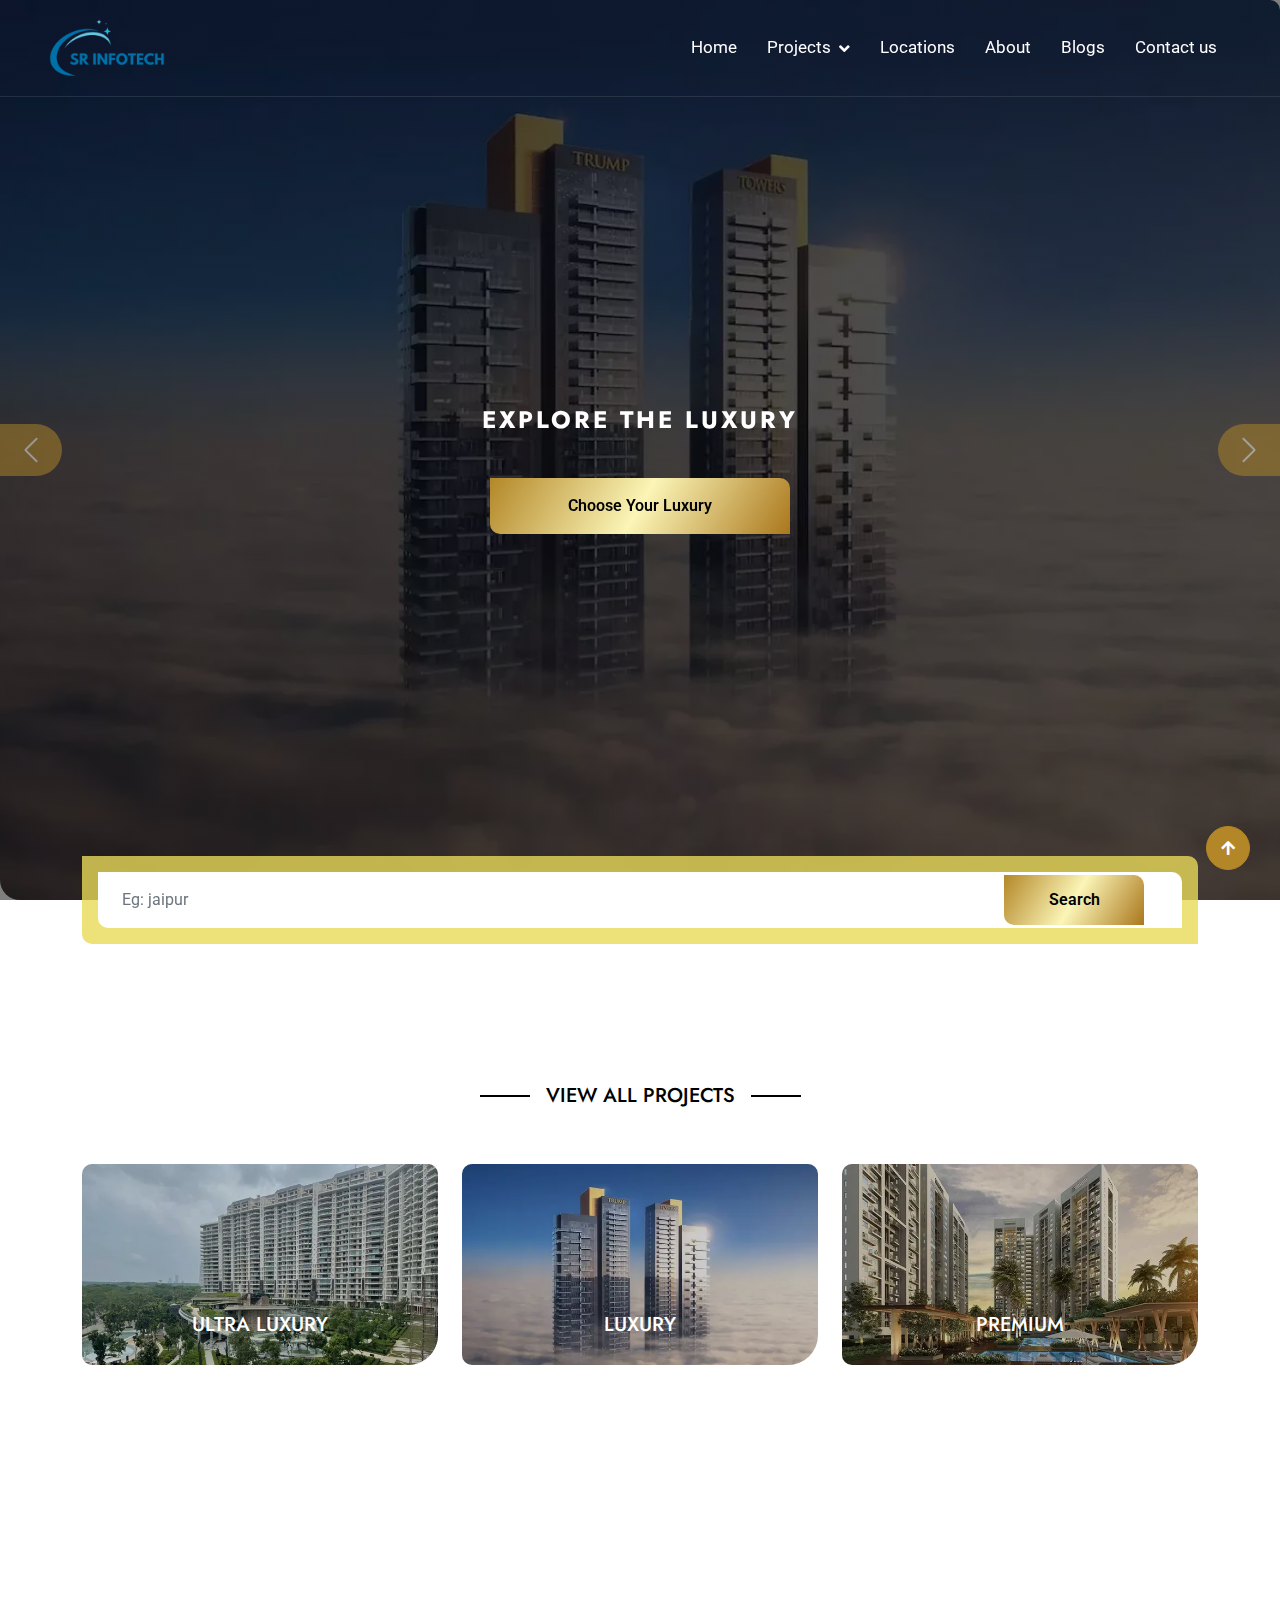
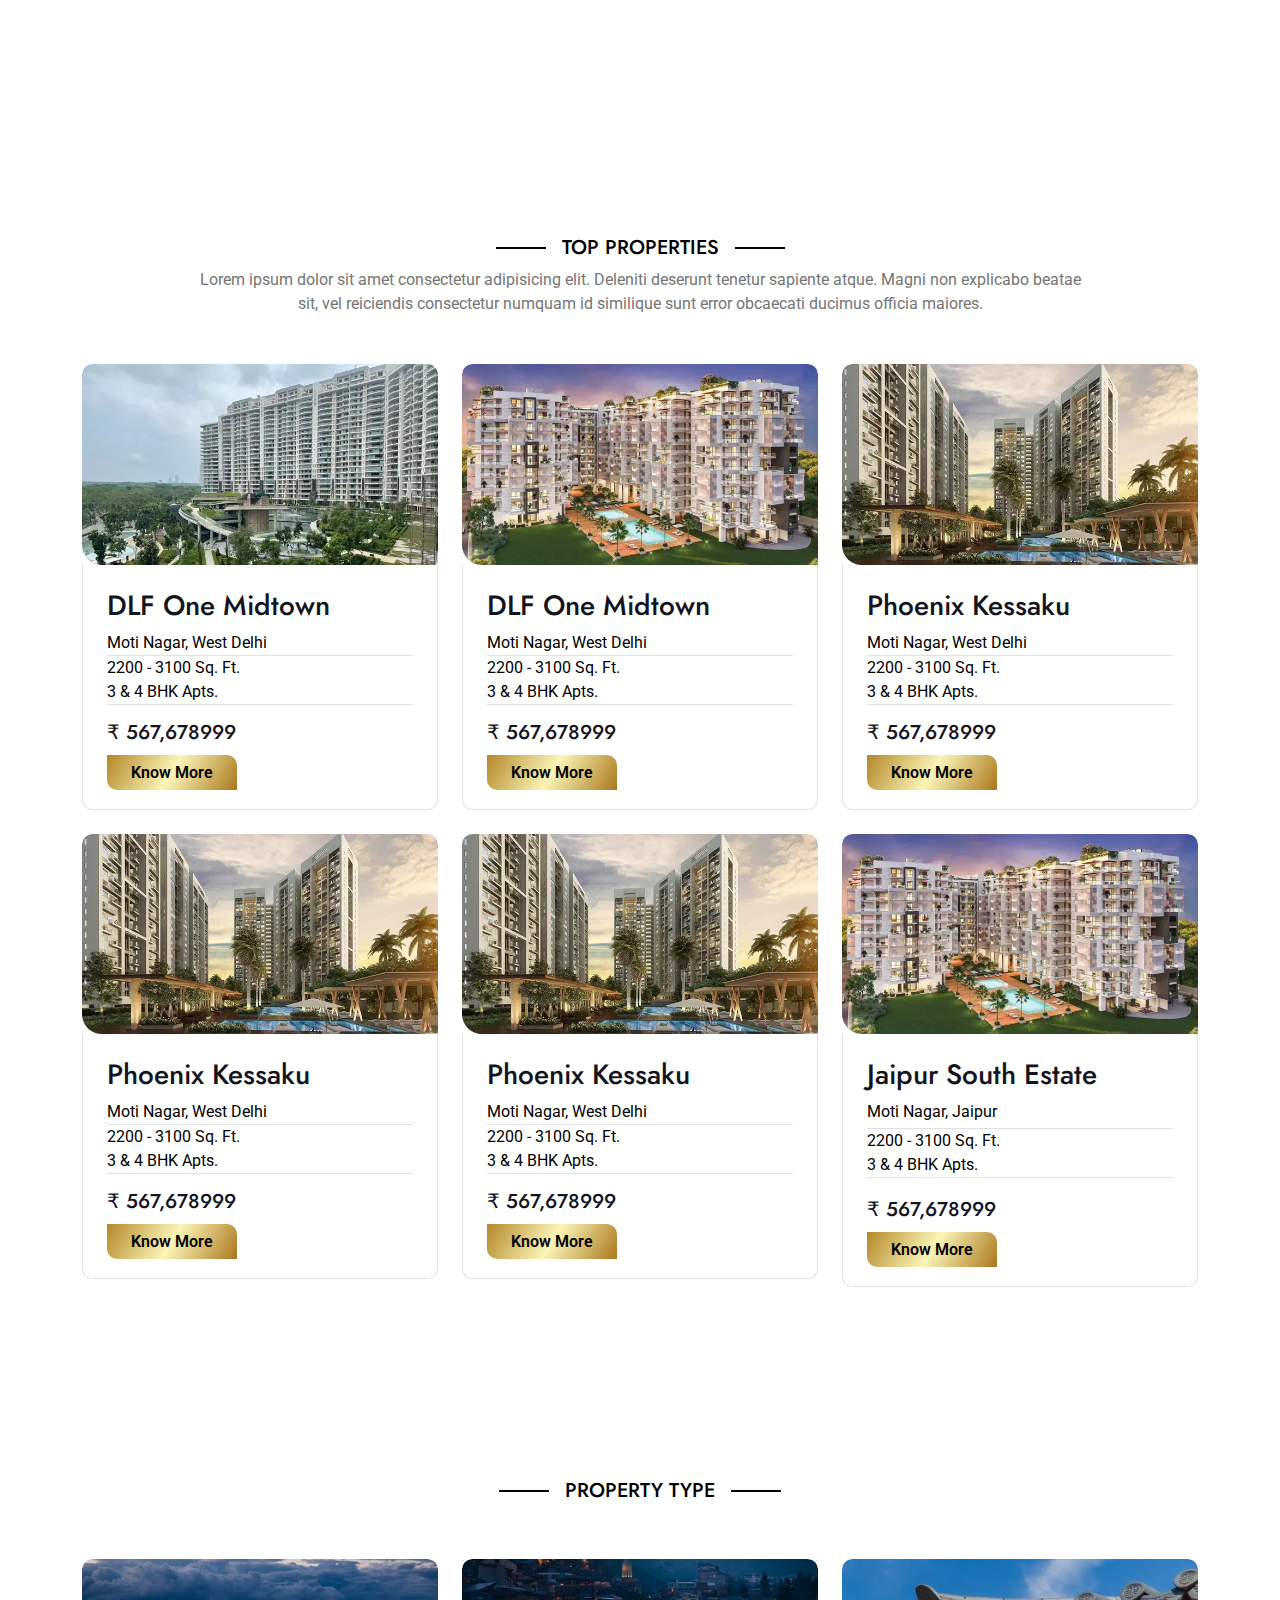
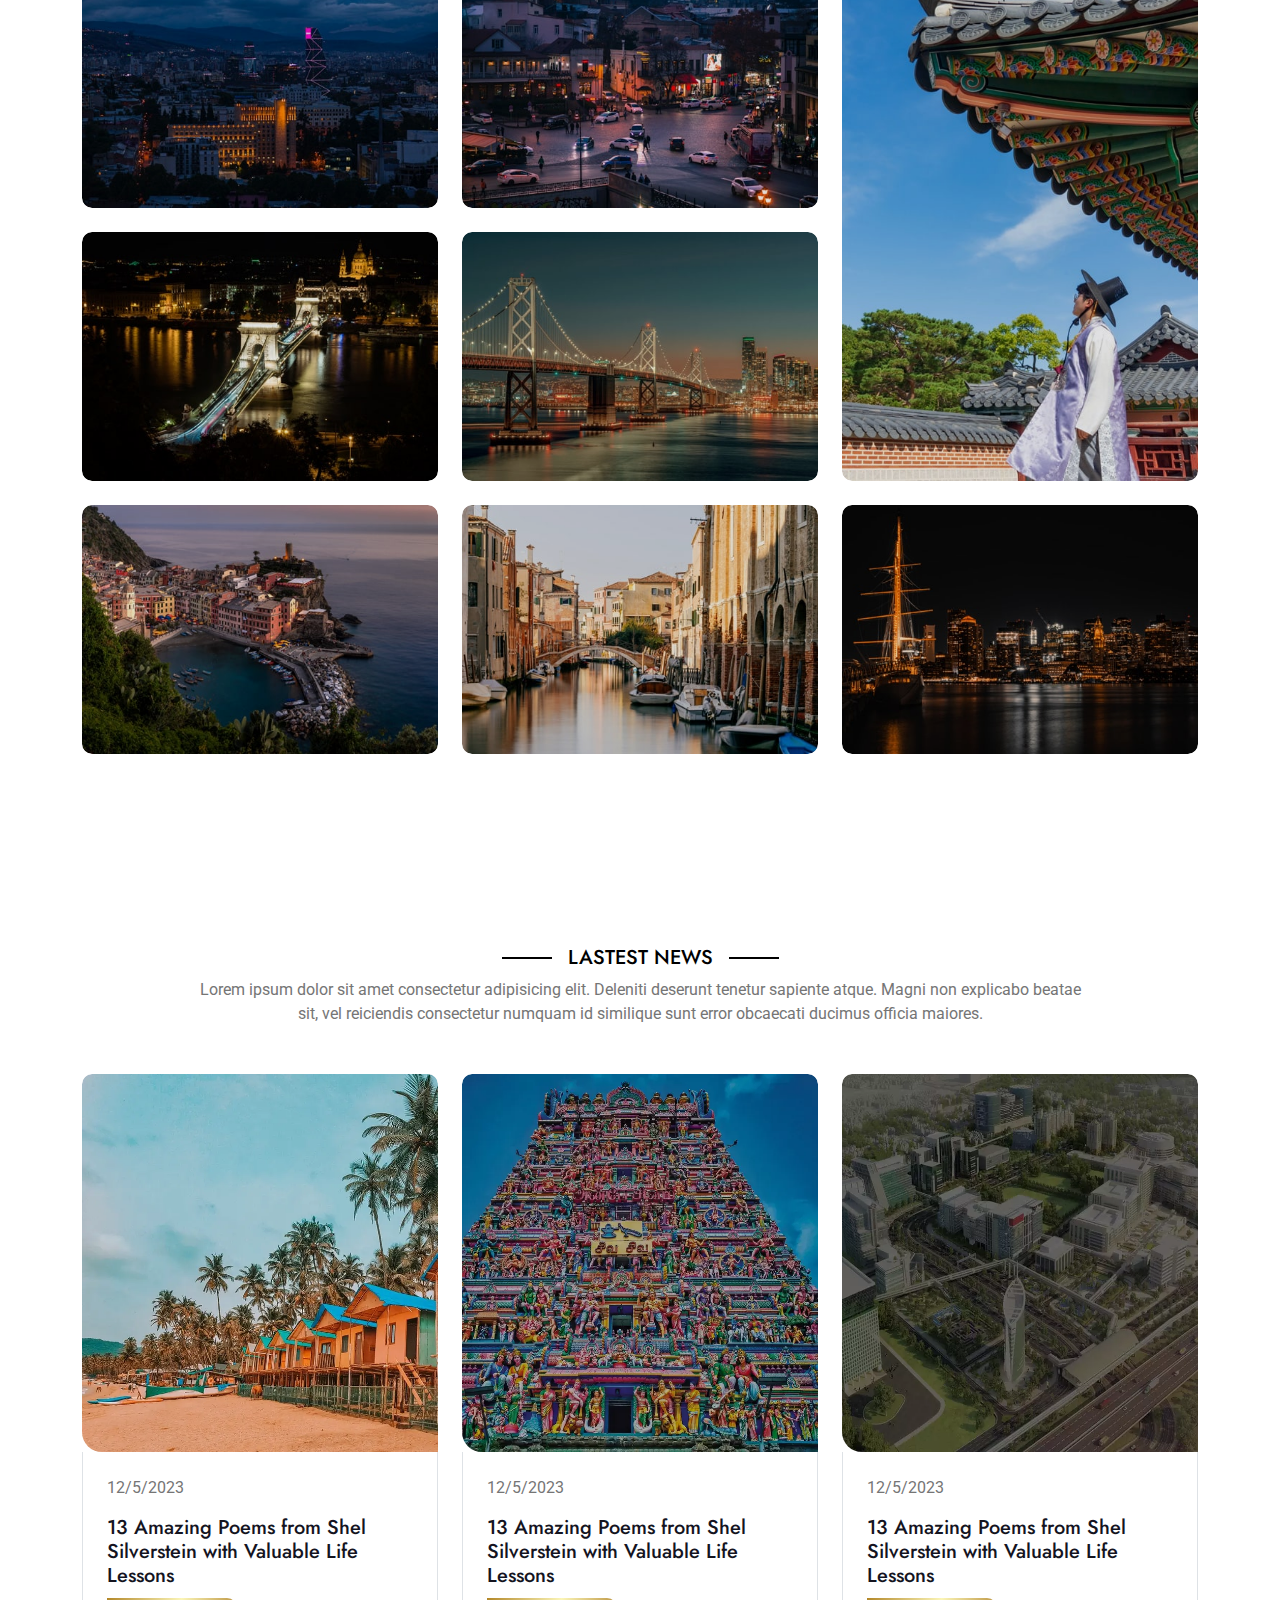
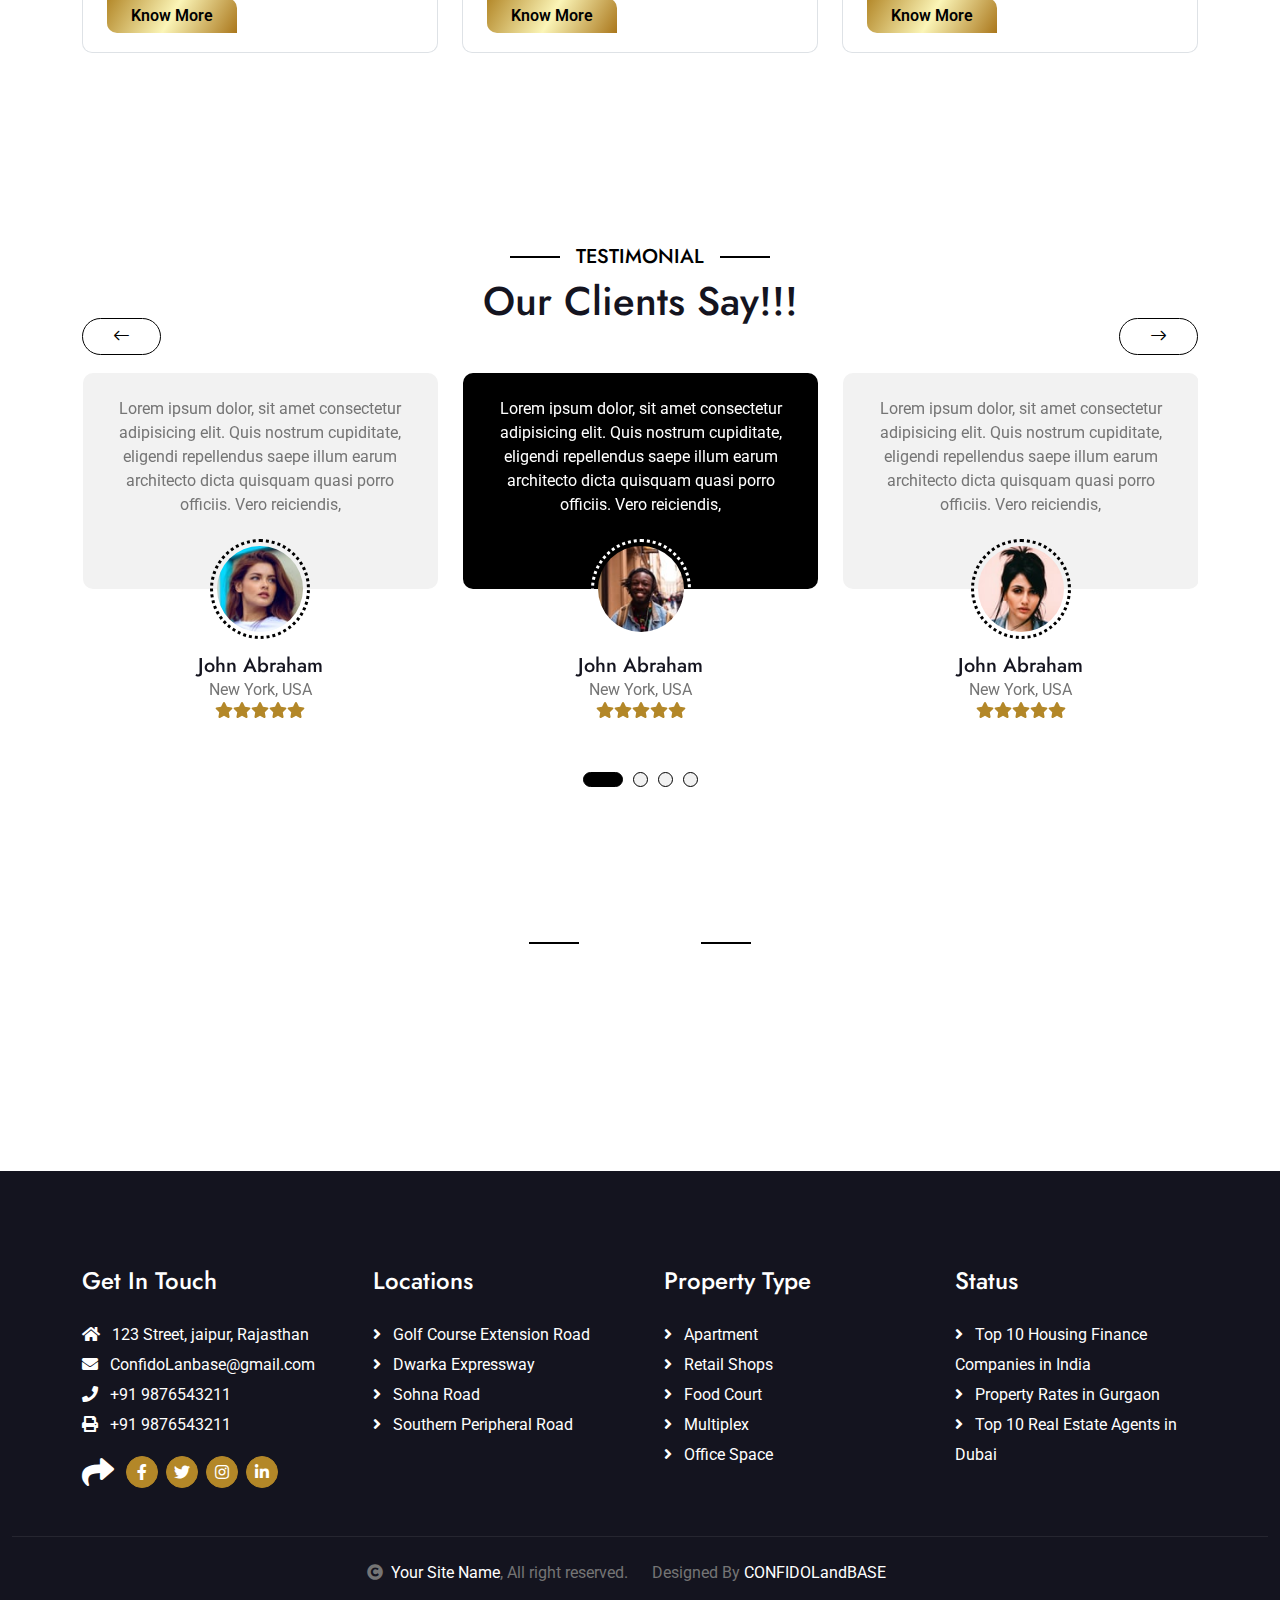
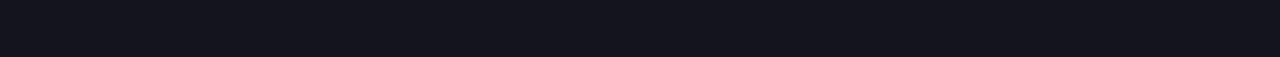
<file: index.html>
<!DOCTYPE html>
<html lang="en">

    <head>
        <meta charset="utf-8">
        <title>CONFIDOLANDBASE</title>
        <meta content="width=device-width, initial-scale=1.0" name="viewport">
        <link rel="icon" type="image/x-icon" href="./img/favicon.ico">
        <meta content="" name="keywords">
        <meta content="" name="description">

        <!-- Google Web Fonts -->
        <link rel="preconnect" href="https://fonts.googleapis.com">
        <link rel="preconnect" href="https://fonts.gstatic.com" crossorigin>
        <link href="https://fonts.googleapis.com/css2?family=Jost:wght@500;600&family=Roboto&display=swap" rel="stylesheet"> 

        <!-- Icon Font Stylesheet -->
        <link rel="stylesheet" href="https://use.fontawesome.com/releases/v5.15.4/css/all.css"/>
        <link href="https://cdn.jsdelivr.net/npm/bootstrap-icons@1.4.1/font/bootstrap-icons.css" rel="stylesheet">

        <!-- Libraries Stylesheet -->
        <link href="lib/owlcarousel/assets/owl.carousel.min.css" rel="stylesheet">
        <link href="lib/lightbox/css/lightbox.min.css" rel="stylesheet">


        <!-- Customized Bootstrap Stylesheet -->
        <link href="css/bootstrap.min.css" rel="stylesheet">

        <!-- Template Stylesheet -->
        <link href="css/style.css" rel="stylesheet">
        <style>
            .indexworld{
                z-index: 3;
            }
        </style>
       
    </head>

    <body>

        <!-- Spinner Start -->
        <div id="spinner" class="show bg-white position-fixed translate-middle w-100 vh-100 top-50 start-50 d-flex align-items-center justify-content-center">
            <div class="spinner-border text-primary" style="width: 3rem; height: 3rem;" role="status">
                <span class="sr-only">Loading...</span>
            </div>
        </div>
        <!-- Spinner End -->

        <!-- Topbar Start -->
        
        <!-- Topbar End -->

        <!-- Navbar & Hero Start -->
        <div class="container-fluid position-relative p-0">
            <nav class="navbar navbar-expand-lg navbar-light px-4 px-lg-5 py-3 py-lg-0">
                <a href="index.html" class="navbar-brand p-0">
                    <img src="./img/logo.png" alt="logo">
                    <!-- <img src="img/logo.png" alt="Logo"> -->
                </a>
                <button class="navbar-toggler" type="button" data-bs-toggle="collapse" data-bs-target="#navbarCollapse">
                    <span class="fa fa-bars"></span>
                </button>
                <div class="collapse navbar-collapse" id="navbarCollapse">
                    <div class="navbar-nav ms-auto py-0">
                        <a href="index.html" class="nav-item nav-link">Home</a>
                        <div class="nav-item dropdown">
                            <a href="#" class="nav-link dropdown-toggle" data-bs-toggle="dropdown">Projects</a>
                            <div class="dropdown-menu m-0">
                                <a href="listing.html" class="dropdown-item">All Projects</a>
                                <a href="details.html" class="dropdown-item">Ready To Move</a>
                                <a href="#" class="dropdown-item">Under Construction</a>
                            </div>
                        </div>
                        <a href="locations.html" class="nav-item nav-link">Locations</a>
                        <a href="about.html" class="nav-item nav-link">About</a>
                        <a href="blog.html" class="nav-item nav-link">Blogs</a>
                        <a href="contact.html" class="nav-item nav-link">Contact us</a>
                    </div>
                    <!-- <a href="#" class="btn btn-primary rounded-pill py-2 px-4 ms-lg-4">+91 9876543211</a> -->
                </div>
            </nav>
        </div>
        <!-- Navbar & Hero End -->

            <!-- Carousel Start -->
            <div class="carousel-header">
                <div id="carouselId" class="carousel slide" data-bs-ride="carousel">
                    <ol class="carousel-indicators">
                        <li data-bs-target="#carouselId" data-bs-slide-to="0" class="active"></li>
                        <li data-bs-target="#carouselId" data-bs-slide-to="1"></li>
                        <li data-bs-target="#carouselId" data-bs-slide-to="2"></li>
                    </ol>
                    <div class="carousel-inner" role="listbox">
                        <div class="carousel-item active">
                            <img src="img/trump-banner.webp" class="img-fluid" alt="Image">
                            <div class="carousel-caption">
                                <div class="p-3" style="max-width: 900px;">
                                    <h4 class="text-white text-uppercase fw-bold mb-4" style="letter-spacing: 3px;">Explore The Luxury</h4>
                                    <div class="d-flex align-items-center justify-content-center">
                                        <a class="btninfohome  text-white py-3 px-5" href="#">Choose Your Luxury</a>
                                    </div>
                                </div>
                            </div>
                        </div>
                        <div class="carousel-item">
                            <img src="img/elt-banner.webp" class="img-fluid" alt="Image">
                            <div class="carousel-caption">
                                <div class="p-3" style="max-width: 900px;">
                                    <h4 class="text-white text-uppercase fw-bold mb-4" style="letter-spacing: 3px;">Explore The Luxury</h4>
                                    <div class="d-flex align-items-center justify-content-center">
                                        <a class="btninfohome py-3 px-5" href="#">Choose Your Luxury</a>
                                    </div>
                                </div>
                            </div>
                        </div>
                        <div class="carousel-item">
                            <img src="img/trump-banner.webp" class="img-fluid" alt="Image">
                            <div class="carousel-caption">
                                <div class="p-3" style="max-width: 900px;">
                                    <h4 class="text-white text-uppercase fw-bold mb-4" style="letter-spacing: 3px;">Explore The Luxury</h4>
                                    <div class="d-flex align-items-center justify-content-center">
                                        <a class="btninfohome py-3 px-5" href="#">Choose Your Luxury</a>
                                    </div>
                                </div>
                            </div>
                        </div>
                    </div>
                    <button class="carousel-control-prev" type="button" data-bs-target="#carouselId" data-bs-slide="prev">
                        <span class="carousel-control-prev-icon btn bg-primary" aria-hidden="false"></span>
                        <span class="visually-hidden">Previous</span>
                    </button>
                    <button class="carousel-control-next" type="button" data-bs-target="#carouselId" data-bs-slide="next">
                        <span class="carousel-control-next-icon btn bg-primary" aria-hidden="false"></span>
                        <span class="visually-hidden">Next</span>
                    </button>
                </div>
            </div>
            <!-- Carousel End -->
        </div>
        <div class="container-fluid search-bar position-relative" style="top: -50%; transform: translateY(-50%);">
            <div class="container">
                <div class="position-relative w-100 mx-auto p-5" style="background: rgba(233, 218, 89, 0.8); border-radius: 0px 10px 0px 10px;">
                    <input class="form-control border-0 rounded-pill w-100 py-3 ps-4 pe-5" type="text" placeholder="Eg: jaipur">
                    <button type="button" class="btninfo py-2 px-4 position-absolute me-2" style="top: 50%; right: 46px; transform: translateY(-50%);">Search</button>
                </div>
            </div>
        </div>
        <!-- Navbar & Hero End -->
        
        
        <!-- Explore Tour Start -->
        <div class="container-fluid ExploreTour py-5">
            <div class="container py-5">
                <div class="mx-auto text-center mb-5" style="max-width: 900px;">
                    <h5 class="section-title px-3">VIEW ALL PROJECTS</h5>
                </div>
                <div class="tab-class text-center">
                    <div class="tab-content">
                        <div id="NationalTab-1" class="tab-pane fade show p-0 active">
                            <div class="row g-4">
                                <div class="col-md-6 col-lg-4">
                                    <div class="national-item">
                                        <img src="img/dlf-camellias.webp" class="img-fluid w-100 rounded" alt="Image">
                                        <div class="national-content">
                                            <div class="national-info">
                                                <h5 class="text-white text-uppercase mb-2">Ultra Luxury</h5>
                                                </div>
                                        </div>
                                        <div class="national-plus-icon">
                                            <a href="#" class="my-auto"><i class="fas fa-link fa-2x text-white"></i></a>
                                        </div>
                                    </div>
                                </div>
                                <div class="col-md-6 col-lg-4">
                                    <div class="national-item">
                                        <img src="img/trump-tower-gurgaon.webp" class="img-fluid w-100 rounded" alt="Image">
                                        <div class="national-content">
                                            <div class="national-info">
                                                <h5 class="text-white text-uppercase mb-2">Luxury</h5>
                                                </div>
                                        </div>
                                        <div class="national-plus-icon">
                                            <a href="#" class="my-auto"><i class="fas fa-link fa-2x text-white"></i></a>
                                        </div>
                                    </div>
                                </div>
                                <div class="col-md-6 col-lg-4">
                                    <div class="national-item">
                                        <img src="img/godrej-south-estate.webp" class="img-fluid w-100 rounded" alt="Image">
                                        <div class="national-content">
                                            <div class="national-info">
                                                <h5 class="text-white text-uppercase mb-2">Premium</h5>
                                                </div>
                                        </div>
                                        <div class="national-plus-icon">
                                            <a href="#" class="my-auto"><i class="fas fa-link fa-2x text-white"></i></a>
                                        </div>
                                    </div>
                                </div>
                            </div>
                        </div>
                    </div>
                </div>
            </div>
        </div>
        <!-- Explore Tour Start -->

        
         
        <div class="container-fluid subscribe py-5">
            <div class="container">
               <div class="row">
                  <br/>
                  <div class="col text-center">
                     <h2 style="color: white">Our Achievement</h2>
                  </div>
               </div>
               <div class="row text-center mt-3">
                  <div class="col">
                     <div class="counter">
                        <i class="fa fa-code fa-2x" style="color: white ;"></i>
                        <h2 class="timer count-title count-number" style="color: white" data-to="100" data-speed="1500"></h2>
                        <p class="count-text " style="color: white"> Developers</p>
                     </div>
                  </div>
                  <div class="col">
                     <div class="counter">
                        <i class="fa fa-coffee fa-2x" style="color: white"></i>
                        <h2 class="timer count-title count-number" style="color: white" data-to="1700" data-speed="1500"></h2>
                        <p class="count-text " style="color: white">Projects</p>
                     </div>
                  </div>
                  <div class="col">
                     <div class="counter">
                        <i class="fa fa-users fa-2x" style="color: white"></i>
                        <h2 class="timer count-title count-number" style="color: white" data-to="11900" data-speed="1500"></h2>
                        <p class="count-text " style="color: white">Clients</p>
                     </div>
                  </div>
               </div>
            </div>
         </div>

        <!-- Blog Start -->
        <div class="container-fluid blog py-5">
            <div class="container py-5">
                <div class="mx-auto text-center mb-5" style="max-width: 900px;">
                    <h5 class="section-title px-3">Top Properties
                    </h5>
                    <!-- <h1 class="mb-4">Popular Travel Blogs</h1> -->
                    <p class="mb-0">Lorem ipsum dolor sit amet consectetur adipisicing elit. Deleniti deserunt tenetur sapiente atque. Magni non explicabo beatae sit, vel reiciendis consectetur numquam id similique sunt error obcaecati ducimus officia maiores.
                    </p>
                </div>
                <div class="row g-4 justify-content-center">
           
                    <div class="col-lg-4 col-md-6">
                        <div class="blog-item">
                            <div class="blog-img">
                                <div class="blog-img-inner">
                                    <img class="img-fluid w-100 rounded-top" src="img/dlf-camellias.webp" alt="Image">
                                    <div class="blog-icon">
                                        <a href="#" class="my-auto"><i class="fas fa-link fa-2x text-white"></i></a>
                                    </div>
                                </div>
                            </div>
                            <div class="blog-content border border-top-0 rounded-bottom p-4">
                                <h3 class="mb-2">DLF One Midtown</h3>
                                <a href="#" >Moti Nagar, West Delhi</a>
                                <div class="blog-info   border border-start-0 border-end-0">
                                    <a href="#" >2200 - 3100 Sq. Ft.</a><br>
                                    <a href="#" >3 &amp; 4 BHK Apts.</a>
                                 </div>
                                <div class="blog-info d-flex align-items-center ">
                                    
                                    <h5 class="my-3"> ₹ 567,678999 </h5>
                                </div>
                                
                                <a href="#" class="btninfo py-2 px-4">Know More</a>
                            </div>
                        </div>
                    </div>
                    <div class="col-lg-4 col-md-6">
                        <div class="blog-item">
                            <div class="blog-img">
                                <div class="blog-img-inner">
                                    <img class="img-fluid w-100 rounded-top" src="img/tarc-tripundra.webp" alt="Image">
                                    <div class="blog-icon">
                                        <a href="#" class="my-auto"><i class="fas fa-link fa-2x text-white"></i></a>
                                    </div>
                                </div>
                            </div>
                            <div class="blog-content border border-top-0 rounded-bottom p-4">
                                <h3 class="mb-2">DLF One Midtown</h3>
                                <a href="#" >Moti Nagar, West Delhi</a>
                                <div class="blog-info   border border-start-0 border-end-0">
                                    <a href="#" >2200 - 3100 Sq. Ft.</a><br>
                                    <a href="#" >3 &amp; 4 BHK Apts.</a>
                                 </div>
                                <div class="blog-info d-flex align-items-center ">
                                    
                                    <h5 class="my-3"> ₹ 567,678999 </h5>
                                </div>
                                
                                <a href="#" class="btninfo py-2 px-4">Know More</a>
                            </div>
                        </div>
                    </div>
                    <div class="col-lg-4 col-md-6">
                        <div class="blog-item">
                            <div class="blog-img">
                                <div class="blog-img-inner">
                                    <img class="img-fluid w-100 rounded-top" src="img/godrej-south-estate (1).webp" alt="Image">
                                    <div class="blog-icon">
                                        <a href="#" class="my-auto"><i class="fas fa-link fa-2x text-white"></i></a>
                                    </div>
                                </div>
                            </div>
                            <div class="blog-content border border-top-0 rounded-bottom p-4">
                                <h3 class="mb-2">Phoenix Kessaku</h3>
                                <a href="#" >Moti Nagar, West Delhi</a>
                                <div class="blog-info   border border-start-0 border-end-0">
                                    <a href="#" >2200 - 3100 Sq. Ft.</a><br>
                                    <a href="#" >3 &amp; 4 BHK Apts.</a>
                                 </div>
                                <div class="blog-info d-flex align-items-center ">
                                    
                                    <h5 class="my-3"> ₹ 567,678999 </h5>
                                </div>
                                
                                <a href="#" class="btninfo py-2 px-4">Know More</a>
                            </div>
                        </div>
                    </div>
                    <div class="col-lg-4 col-md-6">
                        <div class="blog-item">
                            <div class="blog-img">
                                <div class="blog-img-inner">
                                    <img class="img-fluid w-100 rounded-top" src="img/godrej-south-estate (1).webp" alt="Image">
                                    <div class="blog-icon">
                                        <a href="#" class="my-auto"><i class="fas fa-link fa-2x text-white"></i></a>
                                    </div>
                                </div>
                            </div>
                            <div class="blog-content border border-top-0 rounded-bottom p-4">
                                <h3 class="mb-2">Phoenix Kessaku</h3>
                                <a href="#" >Moti Nagar, West Delhi</a>
                                <div class="blog-info   border border-start-0 border-end-0">
                                    <a href="#" >2200 - 3100 Sq. Ft.</a><br>
                                    <a href="#" >3 &amp; 4 BHK Apts.</a>
                                 </div>
                                <div class="blog-info d-flex align-items-center ">
                                    
                                    <h5 class="my-3"> ₹ 567,678999 </h5>
                                </div>
                                
                                <a href="#" class="btninfo py-2 px-4">Know More</a>
                            </div>
                        </div>
                    </div>
                    <div class="col-lg-4 col-md-6">
                        <div class="blog-item">
                            <div class="blog-img">
                                <div class="blog-img-inner">
                                    <img class="img-fluid w-100 rounded-top" src="img/godrej-south-estate (1).webp" alt="Image">
                                    <div class="blog-icon">
                                        <a href="#" class="my-auto"><i class="fas fa-link fa-2x text-white"></i></a>
                                    </div>
                                </div>
                            </div>
                            <div class="blog-content border border-top-0 rounded-bottom p-4">
                                <h3 class="mb-2">Phoenix Kessaku</h3>
                                <a href="#" >Moti Nagar, West Delhi</a>
                                <div class="blog-info   border border-start-0 border-end-0">
                                    <a href="#" >2200 - 3100 Sq. Ft.</a><br>
                                    <a href="#" >3 &amp; 4 BHK Apts.</a>
                                 </div>
                                <div class="blog-info d-flex align-items-center ">
                                    
                                    <h5 class="my-3"> ₹ 567,678999 </h5>
                                </div>
                                
                                <a href="#" class="btninfo py-2 px-4">Know More</a>
                            </div>
                        </div>
                    </div>
                    <div class="col-lg-4 col-md-6">
                        <div class="blog-item">
                            <div class="blog-img">
                                <div class="blog-img-inner">
                                    <img class="img-fluid w-100 rounded-top" src="img/tarc-tripundra.webp" alt="Image">
                                    <div class="blog-icon">
                                        <a href="#" class="my-auto"><i class="fas fa-link fa-2x text-white"></i></a>
                                    </div>
                                </div>
                            </div>
                            <div class="blog-content border border-top-0 rounded-bottom p-4">
                                <h3 class="mb-2">Jaipur South Estate</h3>
                                <a href="#" >Moti Nagar, Jaipur</a>
                                <div class="blog-info   border border-start-0 border-end-0 mt-1 mb-1">
                                    <a href="#" >2200 - 3100 Sq. Ft.</a><br>
                                    <a href="#" >3 &amp; 4 BHK Apts.</a>
                                 </div>
                                <div class="blog-info d-flex align-items-center ">
                                    
                                    <h5 class="my-3"> ₹ 567,678999 </h5>
                                </div>
                                
                                <a href="#" class="btninfo py-2 px-4">Know More</a>
                            </div>
                        </div>
                    </div>
                </div>
            </div>
        </div>
        <!-- Blog End -->
                <!-- Gallery Start -->
        
                <div class="container-fluid destination py-5">
                    <div class="container py-5">
                        <div class="mx-auto text-center mb-5" style="max-width: 900px;">
                            <h5 class="section-title px-3">Property Type</h5>
                        </div>
                        <div class="tab-class text-center">
                            
                            <div class="tab-content">
                                <div id="tab-1" class="tab-pane fade show p-0 active">
                                    <div class="row g-4">
                                        <div class="col-xl-8">
                                            <div class="row g-4">
                                                <div class="col-lg-6">
                                                    <div class="destination-img">
                                                        <img class="img-fluid rounded w-100" src="img/destination-1.jpg" alt="">
                                                        <div class="destination-overlay p-4 indexworld">
                                                            <h4 class="text-white pt-5 ">Apartaments</h4>
                                                            </div>
                                                        <div class="search-icon">
                                                            <a href="img/destination-1.jpg" data-lightbox="destination-1"><i class="fa fa-plus-square fa-1x btn btn-light btn-lg-square text-primary"></i></a>
                                                        </div>
                                                    </div>
                                                </div>
                                                <div class="col-lg-6">
                                                    <div class="destination-img">
                                                        <img class="img-fluid rounded w-100" src="img/destination-2.jpg" alt="">
                                                        <div class="destination-overlay p-4">
                                                            <h4 class="text-white mb-2 mt-3">Builders Floors</h4>
                                                            </div>
                                                        <div class="search-icon">
                                                            <a href="img/destination-2.jpg" data-lightbox="destination-2"><i class="fa fa-plus-square fa-1x btn btn-light btn-lg-square text-primary"></i></a>
                                                        </div>
                                                    </div>
                                                </div>
                                                <div class="col-lg-6">
                                                    <div class="destination-img">
                                                        <img class="img-fluid rounded w-100" src="img/destination-7.jpg" alt="">
                                                        <div class="destination-overlay p-4">
                                                            <h4 class="text-white mb-2 mt-3">Plots</h4>
                                                            </div>
                                                        <div class="search-icon">
                                                            <a href="img/destination-7.jpg" data-lightbox="destination-7"><i class="fa fa-plus-square fa-1x btn btn-light btn-lg-square text-primary"></i></a>
                                                        </div>
                                                    </div>
                                                </div>
                                                <div class="col-lg-6">
                                                    <div class="destination-img">
                                                        <img class="img-fluid rounded w-100" src="img/destination-8.jpg" alt="">
                                                        <div class="destination-overlay p-4">
                                                            <h4 class="text-white mb-2 mt-3">Villas</h4>
                                                            </div>
                                                        <div class="search-icon">
                                                            <a href="img/destination-8.jpg" data-lightbox="destination-8"><i class="fa fa-plus-square fa-1x btn btn-light btn-lg-square text-primary"></i></a>
                                                        </div>
                                                    </div>
                                                </div>
                                            </div>
                                        </div>
                                        <div class="col-xl-4">
                                            <div class="destination-img h-100">
                                                <img class="img-fluid rounded w-100 h-100" src="img/destination-9.jpg" style="object-fit: cover; min-height: 300px;" alt="">
                                                <div class="destination-overlay p-4">
                                                    <h4 class="text-white mb-2 mt-3">Retail Shops</h4>
                                                   </div>
                                                <div class="search-icon">
                                                    <a href="img/destination-9.jpg" data-lightbox="destination-4"><i class="fa fa-plus-square fa-1x btn btn-light btn-lg-square text-primary"></i></a>
                                                </div>
                                            </div>
                                        </div>
                                        <div class="col-lg-4">
                                            <div class="destination-img">
                                                <img class="img-fluid rounded w-100" src="img/destination-4.jpg" alt="">
                                                <div class="destination-overlay p-4">
                                                    <h4 class="text-white mb-2 mt-3">Studio Apartments</h4>
                                                    </div>
                                                <div class="search-icon">
                                                    <a href="img/destination-4.jpg" data-lightbox="destination-4"><i class="fa fa-plus-square fa-1x btn btn-light btn-lg-square text-primary"></i></a>
                                                </div>
                                            </div>
                                        </div>
                                        <div class="col-lg-4">
                                            <div class="destination-img">
                                                <img class="img-fluid rounded w-100" src="img/destination-5.jpg" alt="">
                                                <div class="destination-overlay p-4">
                                                    <h4 class="text-white mb-2 mt-3">Office Space</h4>
                                                    </div>
                                                <div class="search-icon">
                                                    <a href="img/destination-5.jpg" data-lightbox="destination-5"><i class="fa fa-plus-square fa-1x btn btn-light btn-lg-square text-primary"></i></a>
                                                </div>
                                            </div>
                                        </div>
                                        <div class="col-lg-4">
                                            <div class="destination-img">
                                                <img class="img-fluid rounded w-100" src="img/destination-6.jpg" alt="">
                                                <div class="destination-overlay p-4">
                                                    <h4 class="text-white mb-2 mt-3">Food Court</h4>
                                                    </div>
                                                <div class="search-icon">
                                                    <a href="img/destination-6.jpg" data-lightbox="destination-6"><i class="fa fa-plus-square fa-1x btn btn-light btn-lg-square text-primary"></i></a>
                                                </div>
                                            </div>
                                        </div>
                                    </div>
                                </div>
                            </div>
                        </div>
                    </div>
                </div>
                <!-- Gallery End -->
        <!-- Blog Start -->
        <div class="container-fluid blog py-5">
            <div class="container py-5">
                <div class="mx-auto text-center mb-5" style="max-width: 900px;">
                    <h5 class="section-title px-3">lastest News</h5>
                    <!-- <h1 class="mb-4">Popular news</h1> -->
                    <p class="mb-0">Lorem ipsum dolor sit amet consectetur adipisicing elit. Deleniti deserunt tenetur sapiente atque. Magni non explicabo beatae sit, vel reiciendis consectetur numquam id similique sunt error obcaecati ducimus officia maiores.
                    </p>
                </div>
                <div class="row g-4 justify-content-center">
                    <div class="col-lg-4 col-md-6">
                        <div class="blog-item">
                            <div class="blog-img">
                                <div class="blog-img-inner">
                                    <img class="img-fluid w-100 rounded-top" src="img/goa.webp" alt="Image">
                                    <div class="blog-icon">
                                        <a href="#" class="my-auto"><i class="fas fa-link fa-2x text-white"></i></a>
                                    </div>
                                </div>
                            </div>
                            <div class="blog-content border border-top-0 rounded-bottom p-4">
                                <p class="mb-3">12/5/2023 </p>
                                <h5 class="my-3">13 Amazing Poems from Shel Silverstein with Valuable Life Lessons</h5>
                                <a href="#" class="btninfo py-2 px-4">Know More</a>
                            </div>
                        </div>
                    </div>
                    <div class="col-lg-4 col-md-6">
                        <div class="blog-item">
                            <div class="blog-img">
                                <div class="blog-img-inner">
                                    <img class="img-fluid w-100 rounded-top" src="img/chennai.webp" alt="Image">
                                    <div class="blog-icon">
                                        <a href="#" class="my-auto"><i class="fas fa-link fa-2x text-white"></i></a>
                                    </div>
                                </div>
                            </div>
                            <div class="blog-content border border-top-0 rounded-bottom p-4">
                                <p class="mb-3">12/5/2023 </p>
                                <h5 class="my-3">13 Amazing Poems from Shel Silverstein with Valuable Life Lessons</h5>
                                <a href="#" class="btninfo py-2 px-4">Know More</a>
                            </div>
                        </div>
                    </div>
                    <div class="col-lg-4 col-md-6">
                        <div class="blog-item">
                            <div class="blog-img">
                                <div class="blog-img-inner">
                                    <img class="img-fluid w-100 rounded-top" src="img/gurgaon.webp" alt="Image">
                                    <div class="blog-icon">
                                        <a href="#" class="my-auto"><i class="fas fa-link fa-2x text-white"></i></a>
                                    </div>
                                </div>
                            </div>
                            <div class="blog-content border border-top-0 rounded-bottom p-4">
                                <p class="mb-3">12/5/2023 </p>
                                <h5 class="my-3">13 Amazing Poems from Shel Silverstein with Valuable Life Lessons</h5>
                                <a href="#" class="btninfo py-2 px-4">Know More</a>
                            </div>
                        </div>
                    </div>
                </div>
            </div>
        </div>
        <!-- Blog End -->


        <!-- Properties Start -->
        <!-- <div class="container-fluid ExploreTour py-5">
            <div class="container py-5">
                <div class="mx-auto text-center mb-5" style="max-width: 900px;">
                    <h5 class="section-title px-3">Top Properties</h5>
                </div>
                <div class="tab-class text-center">
                    <div class="row">
                        <div class="col-lg-4 col-md-12 mb-4 mb-lg-0">
                          <div class="uppar">
                                <img
                                    src="https://mdbcdn.b-cdn.net/img/Photos/Horizontal/Nature/4-col/img%20(73).webp"
                                    class="w-100 shadow-1-strong rounded mb-4"
                                    alt="Boat on Calm Water"
                                />
                          </div>
                          
                          <img
                            src="https://mdbcdn.b-cdn.net/img/Photos/Vertical/mountain1.webp"
                            class="w-100 shadow-1-strong rounded mb-4"
                            alt="Wintry Mountain Landscape"
                          />
                        </div>
                      
                        <div class="col-lg-4 mb-4 mb-lg-0">
                          <img
                            src="https://mdbcdn.b-cdn.net/img/Photos/Vertical/mountain2.webp"
                            class="w-100 shadow-1-strong rounded mb-4"
                            alt="Mountains in the Clouds"
                          />
                      
                          <img
                            src="https://mdbcdn.b-cdn.net/img/Photos/Horizontal/Nature/4-col/img%20(73).webp"
                            class="w-100 shadow-1-strong rounded mb-4"
                            alt="Boat on Calm Water"
                          />
                          
                        </div>
                      
                        <div class="col-lg-4 mb-4 mb-lg-0">
                          <img
                            src="https://mdbcdn.b-cdn.net/img/Photos/Horizontal/Nature/4-col/img%20(18).webp"
                            class="w-100 shadow-1-strong rounded mb-4"
                            alt="Waves at Sea"
                          />
                      
                          <img
                            src="https://mdbcdn.b-cdn.net/img/Photos/Vertical/mountain3.webp"
                            class="w-100 shadow-1-strong rounded mb-4"
                            alt="Yosemite National Park"
                          />
                        </div>
                      </div>
                </div>
            </div>
        </div> -->
        <!-- Gallery Start -->
        
        <!-- <div class="container-fluid destination py-5">
            <div class="container py-5">
                <div class="mx-auto text-center mb-5" style="max-width: 900px;">
                    <h5 class="section-title px-3">Property Type</h5>
                </div>
                <div class="tab-class text-center">
                    
                    <div class="tab-content">
                        <div id="tab-1" class="tab-pane fade show p-0 active">
                            <div class="row g-4">
                                <div class="col-xl-8">
                                    <div class="row g-4">
                                        <div class="col-lg-6">
                                            <div class="destination-img">
                                                <img class="img-fluid rounded w-100" src="img/destination-1.jpg" alt="">
                                                <div class="destination-overlay p-4">
                                                    <h4 class="text-white pt-5">Apartaments</h4>
                                                    </div>
                                                <div class="search-icon">
                                                    <a href="img/destination-1.jpg" data-lightbox="destination-1"><i class="fa fa-plus-square fa-1x btn btn-light btn-lg-square text-primary"></i></a>
                                                </div>
                                            </div>
                                        </div>
                                        <div class="col-lg-6">
                                            <div class="destination-img">
                                                <img class="img-fluid rounded w-100" src="img/destination-2.jpg" alt="">
                                                <div class="destination-overlay p-4">
                                                    <h4 class="text-white mb-2 mt-3">Builders Floors</h4>
                                                    </div>
                                                <div class="search-icon">
                                                    <a href="img/destination-2.jpg" data-lightbox="destination-2"><i class="fa fa-plus-square fa-1x btn btn-light btn-lg-square text-primary"></i></a>
                                                </div>
                                            </div>
                                        </div>
                                        <div class="col-lg-6">
                                            <div class="destination-img">
                                                <img class="img-fluid rounded w-100" src="img/destination-7.jpg" alt="">
                                                <div class="destination-overlay p-4">
                                                    <h4 class="text-white mb-2 mt-3">Plots</h4>
                                                    </div>
                                                <div class="search-icon">
                                                    <a href="img/destination-7.jpg" data-lightbox="destination-7"><i class="fa fa-plus-square fa-1x btn btn-light btn-lg-square text-primary"></i></a>
                                                </div>
                                            </div>
                                        </div>
                                        <div class="col-lg-6">
                                            <div class="destination-img">
                                                <img class="img-fluid rounded w-100" src="img/destination-8.jpg" alt="">
                                                <div class="destination-overlay p-4">
                                                    <h4 class="text-white mb-2 mt-3">Villas</h4>
                                                    </div>
                                                <div class="search-icon">
                                                    <a href="img/destination-8.jpg" data-lightbox="destination-8"><i class="fa fa-plus-square fa-1x btn btn-light btn-lg-square text-primary"></i></a>
                                                </div>
                                            </div>
                                        </div>
                                    </div>
                                </div>
                                <div class="col-xl-4">
                                    <div class="destination-img h-100">
                                        <img class="img-fluid rounded w-100 h-100" src="img/destination-9.jpg" style="object-fit: cover; min-height: 300px;" alt="">
                                        <div class="destination-overlay p-4">
                                            <h4 class="text-white mb-2 mt-3">Retail Shops</h4>
                                           </div>
                                        <div class="search-icon">
                                            <a href="img/destination-9.jpg" data-lightbox="destination-4"><i class="fa fa-plus-square fa-1x btn btn-light btn-lg-square text-primary"></i></a>
                                        </div>
                                    </div>
                                </div>
                                <div class="col-lg-4">
                                    <div class="destination-img">
                                        <img class="img-fluid rounded w-100" src="img/destination-4.jpg" alt="">
                                        <div class="destination-overlay p-4">
                                            <h4 class="text-white mb-2 mt-3">Studio Apartments</h4>
                                            </div>
                                        <div class="search-icon">
                                            <a href="img/destination-4.jpg" data-lightbox="destination-4"><i class="fa fa-plus-square fa-1x btn btn-light btn-lg-square text-primary"></i></a>
                                        </div>
                                    </div>
                                </div>
                                <div class="col-lg-4">
                                    <div class="destination-img">
                                        <img class="img-fluid rounded w-100" src="img/destination-5.jpg" alt="">
                                        <div class="destination-overlay p-4">
                                            <h4 class="text-white mb-2 mt-3">Office Space</h4>
                                            </div>
                                        <div class="search-icon">
                                            <a href="img/destination-5.jpg" data-lightbox="destination-5"><i class="fa fa-plus-square fa-1x btn btn-light btn-lg-square text-primary"></i></a>
                                        </div>
                                    </div>
                                </div>
                                <div class="col-lg-4">
                                    <div class="destination-img">
                                        <img class="img-fluid rounded w-100" src="img/destination-6.jpg" alt="">
                                        <div class="destination-overlay p-4">
                                            <h4 class="text-white mb-2 mt-3">Food Court</h4>
                                            </div>
                                        <div class="search-icon">
                                            <a href="img/destination-6.jpg" data-lightbox="destination-6"><i class="fa fa-plus-square fa-1x btn btn-light btn-lg-square text-primary"></i></a>
                                        </div>
                                    </div>
                                </div>
                            </div>
                        </div>
                    </div>
                </div>
            </div>
        </div> -->
        <!-- Gallery End -->
        <!-- Properties End -->

        <!-- Testimonial Start -->
        <div class="container-fluid testimonial py-5">
            <div class="container py-5">
                <div class="mx-auto text-center mb-5" style="max-width: 900px;">
                    <h5 class="section-title px-3">Testimonial</h5>
                    <h1 class="mb-0">Our Clients Say!!!</h1>
                </div>
                <div class="testimonial-carousel owl-carousel">
                    <div class="testimonial-item text-center rounded pb-4">
                        <div class="testimonial-comment bg-light rounded p-4">
                            <p class="text-center mb-5">Lorem ipsum dolor, sit amet consectetur adipisicing elit. Quis nostrum cupiditate, eligendi repellendus saepe illum earum architecto dicta quisquam quasi porro officiis. Vero reiciendis,
                            </p>
                        </div>
                        <div class="testimonial-img p-1">
                            <img src="img/testimonial-1.jpg" class="img-fluid rounded-circle" alt="Image">
                        </div>
                        <div style="margin-top: -35px;">
                            <h5 class="mb-0">John Abraham</h5>
                            <p class="mb-0">New York, USA</p>
                            <div class="d-flex justify-content-center">
                                <i class="fas fa-star text-primary"></i>
                                <i class="fas fa-star text-primary"></i>
                                <i class="fas fa-star text-primary"></i>
                                <i class="fas fa-star text-primary"></i>
                                <i class="fas fa-star text-primary"></i>
                            </div>
                        </div>
                    </div>
                    <div class="testimonial-item text-center rounded pb-4">
                        <div class="testimonial-comment bg-light rounded p-4">
                            <p class="text-center mb-5">Lorem ipsum dolor, sit amet consectetur adipisicing elit. Quis nostrum cupiditate, eligendi repellendus saepe illum earum architecto dicta quisquam quasi porro officiis. Vero reiciendis,
                            </p>
                        </div>
                        <div class="testimonial-img p-1">
                            <img src="img/testimonial-2.jpg" class="img-fluid rounded-circle" alt="Image">
                        </div>
                        <div style="margin-top: -35px;">
                            <h5 class="mb-0">John Abraham</h5>
                            <p class="mb-0">New York, USA</p>
                            <div class="d-flex justify-content-center">
                                <i class="fas fa-star text-primary"></i>
                                <i class="fas fa-star text-primary"></i>
                                <i class="fas fa-star text-primary"></i>
                                <i class="fas fa-star text-primary"></i>
                                <i class="fas fa-star text-primary"></i>
                            </div>
                        </div>
                    </div>
                    <div class="testimonial-item text-center rounded pb-4">
                        <div class="testimonial-comment bg-light rounded p-4">
                            <p class="text-center mb-5">Lorem ipsum dolor, sit amet consectetur adipisicing elit. Quis nostrum cupiditate, eligendi repellendus saepe illum earum architecto dicta quisquam quasi porro officiis. Vero reiciendis,
                            </p>
                        </div>
                        <div class="testimonial-img p-1">
                            <img src="img/testimonial-3.jpg" class="img-fluid rounded-circle" alt="Image">
                        </div>
                        <div style="margin-top: -35px;">
                            <h5 class="mb-0">John Abraham</h5>
                            <p class="mb-0">New York, USA</p>
                            <div class="d-flex justify-content-center">
                                <i class="fas fa-star text-primary"></i>
                                <i class="fas fa-star text-primary"></i>
                                <i class="fas fa-star text-primary"></i>
                                <i class="fas fa-star text-primary"></i>
                                <i class="fas fa-star text-primary"></i>
                            </div>
                        </div>
                    </div>
                    <div class="testimonial-item text-center rounded pb-4">
                        <div class="testimonial-comment bg-light rounded p-4">
                            <p class="text-center mb-5">Lorem ipsum dolor, sit amet consectetur adipisicing elit. Quis nostrum cupiditate, eligendi repellendus saepe illum earum architecto dicta quisquam quasi porro officiis. Vero reiciendis,
                            </p>
                        </div>
                        <div class="testimonial-img p-1">
                            <img src="img/testimonial-4.jpg" class="img-fluid rounded-circle" alt="Image">
                        </div>
                        <div style="margin-top: -35px;">
                            <h5 class="mb-0">John Abraham</h5>
                            <p class="mb-0">New York, USA</p>
                            <div class="d-flex justify-content-center">
                                <i class="fas fa-star text-primary"></i>
                                <i class="fas fa-star text-primary"></i>
                                <i class="fas fa-star text-primary"></i>
                                <i class="fas fa-star text-primary"></i>
                                <i class="fas fa-star text-primary"></i>
                            </div>
                        </div>
                    </div>
                </div>
            </div>
        </div>
        <!-- Testimonial End -->

        <div class="container-fluid subscribe py-5 mb-5">
            <div class="mx-auto text-center mb-5" style="max-width: 900px;">
                <h5 class="section-title px-3" style="color: white">Builders</h5>
            </div>
            <div class="container h-100">
                <div class="row align-items-center h-100">
                  <div class="container rounded">
                    <div class="slider">
                      <div class="logos">
                        <i class="fab fa-js fa-4x" style="color: white"></i>
                        <i class="fab fa-linkedin-in fa-4x" style="color: white"></i>
                        <i class="fab fa-dribbble fa-4x" style="color: white"></i>
                        <i class="fab fa-medium-m fa-4x" style="color: white"></i>
                        <i class="fab fa-github fa-4x" style="color: white"></i>
                      </div>
                      <div class="logos">
                        <i class="fab fa-js fa-4x" style="color: white"></i>
                        <i class="fab fa-linkedin-in fa-4x" style="color: white"></i>
                        <i class="fab fa-dribbble fa-4x" style="color: white"></i>
                        <i class="fab fa-medium-m fa-4x" style="color: white"></i>
                        <i class="fab fa-github fa-4x" style="color: white"></i>
                      </div>
                    </div>
                  </div>
                </div>
              
              </div>
        </div>

        

      

        <!-- Footer Start -->
        <!-- Footer Start -->
        <div class="container-fluid footer py-5">
            <div class="container py-5">
                <div class="row g-5">
                    <div class="col-md-6 col-lg-6 col-xl-3">
                        <div class="footer-item d-flex flex-column">
                            <h4 class="mb-4 text-white">Get In Touch</h4>
                            <a href=""><i class="fas fa-home me-2"></i> 123 Street, jaipur, Rajasthan</a>
                            <a href=""><i class="fas fa-envelope me-2"></i> ConfidoLanbase@gmail.com</a>
                            <a href=""><i class="fas fa-phone me-2"></i> +91 9876543211</a>
                            <a href="" class="mb-3"><i class="fas fa-print me-2"></i> +91 9876543211</a>
                            <div class="d-flex align-items-center">
                                <i class="fas fa-share fa-2x text-white me-2"></i>
                                <a class="btn-square btn btn-primary rounded-circle mx-1" href=""><i class="fab fa-facebook-f"></i></a>
                                <a class="btn-square btn btn-primary rounded-circle mx-1" href=""><i class="fab fa-twitter"></i></a>
                                <a class="btn-square btn btn-primary rounded-circle mx-1" href=""><i class="fab fa-instagram"></i></a>
                                <a class="btn-square btn btn-primary rounded-circle mx-1" href=""><i class="fab fa-linkedin-in"></i></a>
                            </div>
                        </div>
                    </div>
                    <div class="col-md-6 col-lg-6 col-xl-3">
                        <div class="footer-item d-flex flex-column">
                            <h4 class="mb-4 text-white">Locations</h4>
                            <a href=""><i class="fas fa-angle-right me-2"></i> Golf Course Extension Road</a>
                            <a href=""><i class="fas fa-angle-right me-2"></i> Dwarka Expressway</a>
                            <a href=""><i class="fas fa-angle-right me-2"></i> Sohna Road</a>
                            <a href=""><i class="fas fa-angle-right me-2"></i> Southern Peripheral Road</a>
                        </div>
                    </div>
                    <div class="col-md-6 col-lg-6 col-xl-3">
                        <div class="footer-item d-flex flex-column">
                            <h4 class="mb-4 text-white">Property Type</h4>
                            <a href=""><i class="fas fa-angle-right me-2"></i> Apartment</a>
                            <a href=""><i class="fas fa-angle-right me-2"></i> Retail Shops</a>
                            <a href=""><i class="fas fa-angle-right me-2"></i> Food Court</a>
                            <a href=""><i class="fas fa-angle-right me-2"></i> Multiplex</a>
                            <a href=""><i class="fas fa-angle-right me-2"></i> Office Space</a>
                        </div>
                    </div>
                    <div class="col-md-6 col-lg-6 col-xl-3">
                        <div class="footer-item d-flex flex-column">
                            <h4 class="mb-4 text-white">Status</h4>
                            <a href=""><i class="fas fa-angle-right me-2"></i> Top 10 Housing Finance Companies in India</a>
                            <a href=""><i class="fas fa-angle-right me-2"></i> Property Rates in Gurgaon</a>
                            <a href=""><i class="fas fa-angle-right me-2"></i> Top 10 Real Estate Agents in Dubai </a>
                        </div>
                    </div>
            </div>
        </div>
        <!-- Footer End -->
        
        <!-- Copyright Start -->
        <div class="container-fluid copyright text-body py-4">
            <div class="container">
                <div class="row g-4 align-items-center">
                    <div class="col-md-6 text-center text-md-end mb-md-0">
                        <i class="fas fa-copyright me-2"></i><a class="text-white" href="#">Your Site Name</a>, All right reserved.
                    </div>
                    <div class="col-md-6 text-center text-md-start">
                        Designed By <a class="text-white" href="#">CONFIDOLandBASE</a>
                    </div>
                </div>
            </div>
        </div>
        <!-- Copyright End -->

        <!-- Back to Top -->
        <a href="#" class="btn btn-primary btn-primary-outline-0 btn-md-square back-to-top"><i class="fa fa-arrow-up"></i></a>   

        
        <!-- JavaScript Libraries -->
        <script src="https://ajax.googleapis.com/ajax/libs/jquery/3.6.4/jquery.min.js"></script>
        <script src="https://cdn.jsdelivr.net/npm/bootstrap@5.0.0/dist/js/bootstrap.bundle.min.js"></script>
        <script src="lib/easing/easing.min.js"></script>
        <script src="lib/waypoints/waypoints.min.js"></script>
        <script src="lib/owlcarousel/owl.carousel.min.js"></script>
        <script src="lib/lightbox/js/lightbox.min.js"></script>
        

        <!-- Template Javascript -->
        <script src="js/main.js"></script>
    </body>

</html>
</file>
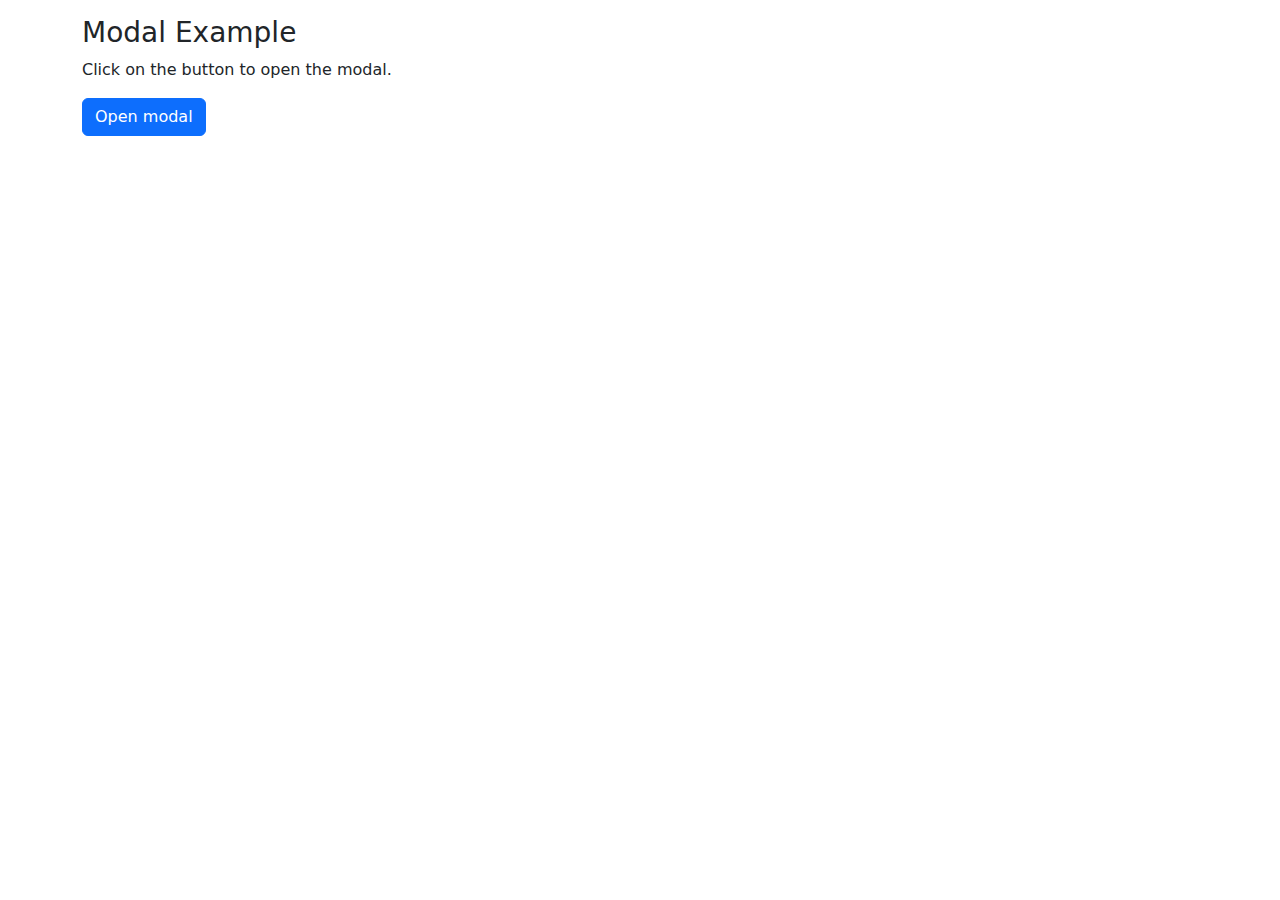
<file: model.html>
<!DOCTYPE html>
<html lang="en">
<head>
  <title>Bootstrap Example</title>
  <meta charset="utf-8">
  <meta name="viewport" content="width=device-width, initial-scale=1">
  <link href="https://cdn.jsdelivr.net/npm/bootstrap@5.3.3/dist/css/bootstrap.min.css" rel="stylesheet">
  <script src="https://cdn.jsdelivr.net/npm/bootstrap@5.3.3/dist/js/bootstrap.bundle.min.js"></script>
</head>
<body>

<div class="container mt-3">
  <h3>Modal Example</h3>
  <p>Click on the button to open the modal.</p>
  
  <button type="button" class="btn btn-primary" data-bs-toggle="modal" data-bs-target="#myModal">
    Open modal
  </button>
</div>

<!-- The Modal -->
<div class="modal" id="myModal">
  <div class="modal-dialog">
    <div class="modal-content">

      <!-- Modal Header -->
      <div class="modal-header">
        <h4 class="modal-title">Modal Heading</h4>
        <button type="button" class="btn-close" data-bs-dismiss="modal"></button>
      </div>

      <!-- Modal body -->
      <div class="modal-body">
        Modal body..
      </div>

      <!-- Modal footer -->
      <div class="modal-footer">
        <button type="button" class="btn btn-danger" data-bs-dismiss="modal">Close</button>
      </div>

    </div>
  </div>
</div>


</body>
</html>
</file>
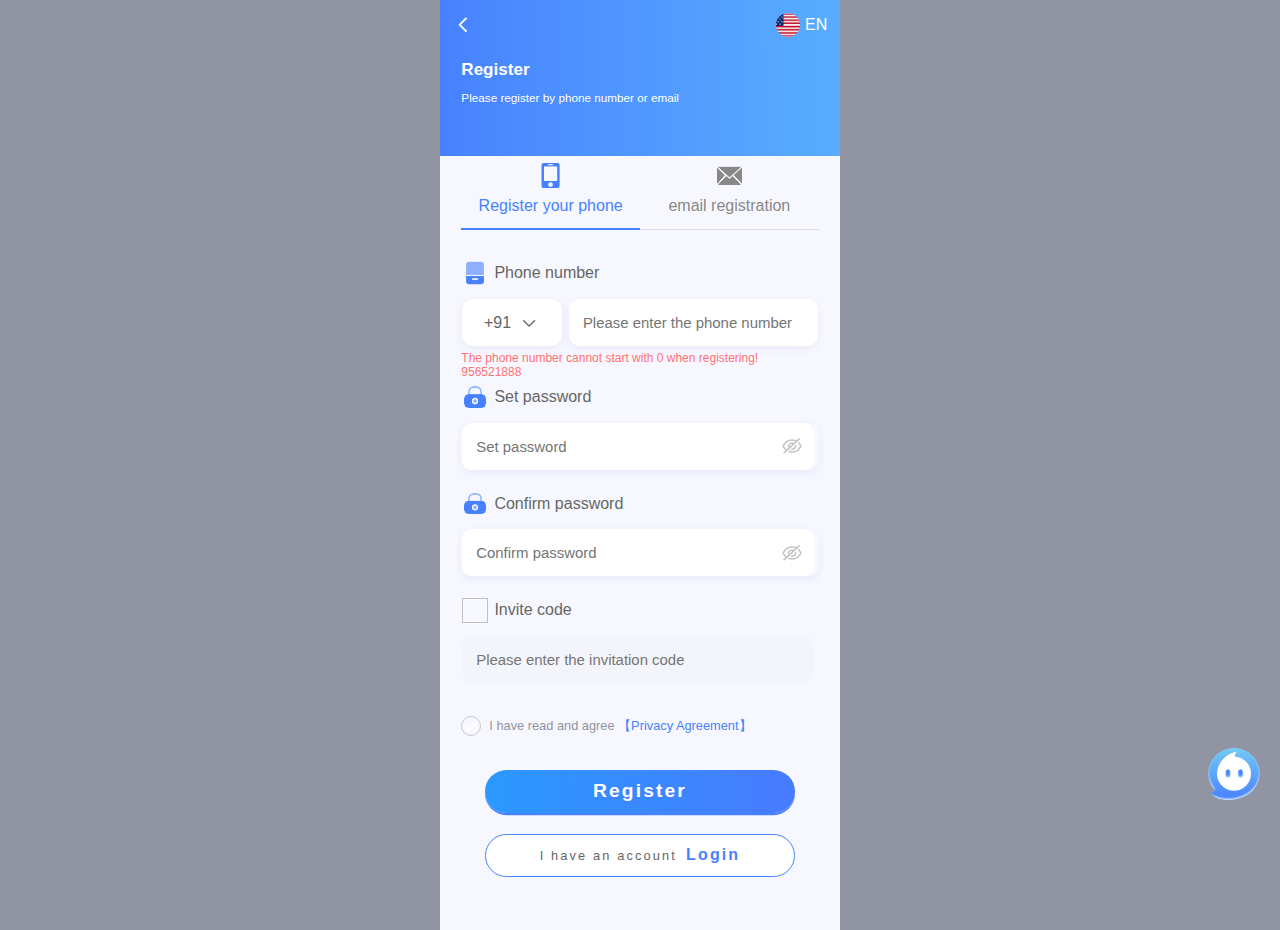
<file: img/Goa Games.html>
<!DOCTYPE html>
<!-- saved from url=(0057)https://goagames.in/#/register?invitationCode=45256146037 -->
<html lang="en" translate="no" data-dpr="1" style="font-size: 54px;"><head><meta http-equiv="Content-Type" content="text/html; charset=UTF-8">

<link rel="icon" type="image/svg+xml" href="https://ossimg.goa999.vip//GoaGame/other/h5setting_20240329192551psjg.png">
<meta name="google" content="notranslate">
<meta name="robots" content="noindex,nofollow">
<meta name="viewport" content="width=device-width, initial-scale=1.0, maximum-scale=1.0, user-scalable=no">

<link rel="manifest">
<title>Goa Games</title>
<script type="module" crossorigin="" src="./Goa Games_files/index-952a59d1.js.download"></script>
<link rel="modulepreload" crossorigin="" href="https://goagames.in/assets/js/modules-c1b54749.js">
<link rel="modulepreload" crossorigin="" href="https://goagames.in/assets/js/native/index-8e265518.js">
<link rel="modulepreload" crossorigin="" href="https://goagames.in/assets/js/en-3a5542b6.js">
<link rel="modulepreload" crossorigin="" href="https://goagames.in/assets/js/rus-ecb14220.js">
<link rel="modulepreload" crossorigin="" href="https://goagames.in/assets/js/vi-60d1c3eb.js">
<link rel="modulepreload" crossorigin="" href="https://goagames.in/assets/js/id-16b6cb52.js">
<link rel="modulepreload" crossorigin="" href="https://goagames.in/assets/js/hd-c5b1d7e8.js">
<link rel="modulepreload" crossorigin="" href="https://goagames.in/assets/js/tha-330057b2.js">
<link rel="modulepreload" crossorigin="" href="https://goagames.in/assets/js/md-e8a5e3b0.js">
<link rel="modulepreload" crossorigin="" href="https://goagames.in/assets/js/bra-38f5b166.js">
<link rel="modulepreload" crossorigin="" href="https://goagames.in/assets/js/my-32fb9d60.js">
<link rel="modulepreload" crossorigin="" href="https://goagames.in/assets/js/bdt-d8f19d0c.js">
<link rel="modulepreload" crossorigin="" href="https://goagames.in/assets/js/zh-644aae02.js">
<link rel="modulepreload" crossorigin="" href="https://goagames.in/assets/js/pak-dbcb2394.js">
<link rel="modulepreload" crossorigin="" href="https://goagames.in/assets/js/ar-a4ef752c.js">
<link rel="modulepreload" crossorigin="" href="https://goagames.in/assets/js/config-d67be89b.js">
<link rel="modulepreload" crossorigin="" href="https://goagames.in/assets/js/page-activity-eb08cfd0.js">
<link rel="modulepreload" crossorigin="" href="https://goagames.in/assets/js/page-home-2ad8b53c.js">
<link rel="stylesheet" href="./Goa Games_files/modules-8b01ca49.css">
<link rel="stylesheet" href="./Goa Games_files/page-activity-d81baae0.css">
<link rel="stylesheet" href="./Goa Games_files/page-home-6776f573.css">
<link rel="stylesheet" href="./Goa Games_files/index-342ae2ba.css">
<link rel="stylesheet" href="./Goa Games_files/reset-3cd4f04c.css"><link rel="modulepreload" as="script" crossorigin="" href="https://goagames.in/assets/js/page-register-e7c11865.js"><link rel="modulepreload" as="script" crossorigin="" href="https://goagames.in/assets/js/page-login-e892f3f4.js"><link rel="stylesheet" href="./Goa Games_files/page-login-2f5f52c0.css"><link rel="stylesheet" href="./Goa Games_files/index-44dab710.css"></head>
<body cz-shortcut-listen="true" style="font-size: 12px;">
<svg xmlns="http://www.w3.org/2000/svg" xmlns:xlink="http://www.w3.org/1999/xlink" style="position: absolute; width: 0; height: 0">
<symbol id="icon-Line" viewBox="0 0 2 22" fill="none" xmlns="http://www.w3.org/2000/svg"><path d="M1 1L0.999999 21" stroke="#888888" stroke-linecap="round"></path></symbol><symbol id="icon-SABA" viewBox="0 0 100 48" fill="none" xmlns="http://www.w3.org/2000/svg"><g clip-path="url(#clip0_1701_36307)"><g filter="url(#filter0_d_1701_36307)"><path d="M17.6816 24.4392H15.8146V26.1964H17.6816C17.915 26.1737 18.1403 26.0986 18.3406 25.9768C18.5603 25.7571 18.5603 25.6473 18.5603 25.3178C18.5375 25.0844 18.4624 24.8592 18.3406 24.6588C18.2538 24.5758 18.1497 24.5131 18.0358 24.4751C17.9218 24.4371 17.8009 24.4248 17.6816 24.4392Z" fill="white"></path><path d="M5.16186 31.1387C5.71637 32.345 6.33974 33.5184 7.02891 34.6532C7.13873 34.8728 7.24856 34.9827 7.35839 35.2023C7.00105 34.2715 6.7075 33.3175 6.47978 32.3468C6.1503 32.0173 5.60116 31.578 5.16186 31.1387Z" fill="white"></path><path d="M6.36995 31.3584C5.93169 29.4491 5.71063 27.4965 5.71099 25.5376C5.71099 24.4393 5.82082 23.341 5.93064 22.2428C4.62388 20.2282 3.58983 18.0493 2.8555 15.763C2.32927 20.4859 2.93151 25.2662 4.61273 29.711C5.16186 30.2601 5.71099 30.8092 6.36995 31.3584Z" fill="white"></path><path d="M6.36995 23.1214C6.27273 23.9597 6.23603 24.8038 6.26012 25.6474C6.29049 27.8282 6.54814 29.9998 7.02891 32.1272C10.3159 34.8226 14.2558 36.6031 18.4509 37.289C19.574 37.4976 20.7132 37.6078 21.8555 37.6185C24.0893 37.0351 26.2326 36.1482 28.2254 34.9827C23.914 34.8271 19.6972 33.6753 15.9054 31.6175C12.1136 29.5596 8.84986 26.6516 6.36995 23.1214Z" fill="white"></path><path d="M7.35839 33.0058C7.71804 34.2919 8.196 35.5419 8.78613 36.7399C11.0445 37.5646 13.4139 38.0459 15.815 38.1676C17.1003 38.2098 18.3868 38.1363 19.659 37.948C19.2489 37.9238 18.8432 37.8501 18.4509 37.7283C14.4247 37.0784 10.6174 35.4575 7.35839 33.0058Z" fill="white"></path><path d="M19 5C15.2422 5 11.5687 6.11433 8.44417 8.20208C5.31964 10.2898 2.88436 13.2572 1.4463 16.729C0.00823312 20.2008 -0.368031 24.0211 0.365088 27.7067C1.09821 31.3923 2.90778 34.7778 5.56498 37.435C8.22218 40.0922 11.6076 41.9018 15.2933 42.6349C18.9789 43.368 22.7992 42.9918 26.271 41.5537C29.7428 40.1156 32.7102 37.6804 34.7979 34.5558C36.8857 31.4313 38 27.7578 38 24C37.9971 18.9618 35.9944 14.1307 32.4318 10.5682C28.8693 7.00562 24.0382 5.00291 19 5ZM32.948 28.3931H30.6416L28.0058 23.5607L22.5145 25.5376L26.9075 17.5202L32.948 28.3931ZM26.2486 9.72254L31.4104 19.1676H29.1041L26.7977 14.9942L22.6243 16.3121L26.2486 9.72254ZM21.7457 17.7399L24.6012 16.8613L23.3931 19.1676H21.0867L21.7457 17.7399ZM21.6358 26.9653L24.4913 26.0867L23.2832 28.3931H20.9769L21.6358 26.9653ZM20.6474 21.5838C20.6654 22.2995 20.4323 22.9989 19.9884 23.5607C20.2323 23.8664 20.4136 24.2171 20.5219 24.5929C20.6302 24.9687 20.6633 25.3621 20.6195 25.7508C20.5756 26.1394 20.4556 26.5155 20.2663 26.8577C20.077 27.1999 19.8221 27.5014 19.5162 27.7451C18.9968 28.1642 18.3495 28.3929 17.6821 28.3931H13.6185V20.9249H15.7052V22.4624H17.6821C17.9155 22.4397 18.1407 22.3646 18.341 22.2428C18.5607 22.0231 18.5607 21.9133 18.5607 21.5838C18.5607 21.3462 18.4836 21.115 18.341 20.9249C19.0453 20.7203 19.6872 20.3428 20.2081 19.8266C20.4845 20.3719 20.6347 20.9725 20.6474 21.5838ZM19.4393 9.61272V11.8092H16.0347C15.8013 11.832 15.5761 11.9071 15.3757 12.0289C15.1561 12.2486 15.1561 12.3584 15.1561 12.6879C15.1788 12.9212 15.2539 13.1465 15.3757 13.3468C15.5954 13.5665 15.7052 13.5665 16.0347 13.5665H17.133C17.9487 13.5773 18.7313 13.8904 19.3295 14.4451C19.6137 14.7351 19.8377 15.0785 19.9885 15.4555C20.1393 15.8325 20.2139 16.2356 20.2081 16.6416C20.1972 17.4573 19.8842 18.24 19.3295 18.8381C19.0395 19.1224 18.6961 19.3463 18.3191 19.4971C17.9421 19.6479 17.539 19.7226 17.133 19.7168H13.7283V17.5202H17.133C17.3663 17.4975 17.5916 17.4224 17.7919 17.3006C18.0116 17.0809 18.0116 16.9711 18.0116 16.6416C17.9888 16.4082 17.9137 16.183 17.7919 15.9827C17.7051 15.8996 17.601 15.8369 17.4871 15.7989C17.3731 15.7609 17.2522 15.7486 17.133 15.763H16.0347C15.219 15.7522 14.4363 15.4391 13.8382 14.8844C13.5539 14.5944 13.33 14.251 13.1792 13.874C13.0284 13.497 12.9537 13.0939 12.9595 12.6879C12.9704 11.8722 13.2835 11.0895 13.8382 10.4913C14.1281 10.2071 14.4715 9.98315 14.8485 9.83234C15.2256 9.68154 15.6287 9.6069 16.0347 9.61272H19.4393ZM34.2659 34.4335C34.0462 34.763 33.7168 35.2023 33.4971 35.5318C30.0413 37.2235 26.252 38.1239 22.4046 38.1676H22.0751C20.2776 38.6056 18.434 38.8268 16.5838 38.8266H15.7052C13.4946 38.7727 11.3069 38.3648 9.22544 37.6185C10.5349 39.2029 12.0492 40.6063 13.7283 41.7919C13.0694 41.5722 12.5202 41.3526 11.9711 41.1329C11.3336 40.6417 10.7452 40.09 10.2139 39.4855C10.4436 39.8695 10.7006 40.2365 10.9827 40.5838C7.85078 39.052 5.19362 36.6985 3.29481 33.7746C4.57944 34.7513 5.98152 35.563 7.46822 36.1907C7.13874 35.7514 6.91908 35.422 6.5896 34.9827C5.57714 33.4281 4.73051 31.7716 4.06359 30.0405C3.08764 28.9844 2.20568 27.8452 1.42775 26.6358C1.07387 26.1607 0.778853 25.6444 0.549141 25.0983V23.8902C0.560824 20.5618 1.47152 17.2985 3.18498 14.4451C3.83287 16.9176 4.83144 19.2846 6.1503 21.474C7.01548 15.5682 9.88493 10.1396 14.2775 6.09827L15.4856 5.76879C10.6554 10.0125 7.53275 15.8674 6.69943 22.2428C9.03014 25.9592 12.2708 29.0192 16.1145 31.1333C19.9583 33.2474 24.278 34.3455 28.6647 34.3237H29.2139C31.4033 32.8306 33.2571 30.897 34.6565 28.6466C36.0559 26.3961 36.9703 23.8784 37.341 21.2543C37.4379 22.1661 37.4746 23.0834 37.4509 24C37.4384 27.6812 36.3296 31.2753 34.2659 34.3237C32.64 34.6654 30.9849 34.8493 29.3237 34.8728C27.7341 35.9873 25.9967 36.8744 24.1619 37.5087C27.722 37.2766 31.1801 36.2241 34.2659 34.4335Z" fill="white"></path></g></g><defs><filter id="filter0_d_1701_36307" x="-4" y="3" width="46" height="46" filterUnits="userSpaceOnUse" color-interpolation-filters="sRGB"><feflood flood-opacity="0" result="BackgroundImageFix"></feflood><fecolormatrix in="SourceAlpha" type="matrix" values="0 0 0 0 0 0 0 0 0 0 0 0 0 0 0 0 0 0 127 0" result="hardAlpha"></fecolormatrix><feoffset dy="2"></feoffset><fegaussianblur stdDeviation="2"></fegaussianblur><fecomposite in2="hardAlpha" operator="out"></fecomposite><fecolormatrix type="matrix" values="0 0 0 0 0.552941 0 0 0 0 0.172549 0 0 0 0 0.172549 0 0 0 0.25 0"></fecolormatrix><feblend mode="normal" in2="BackgroundImageFix" result="effect1_dropShadow_1701_36307"></feblend><feblend mode="normal" in="SourceGraphic" in2="effect1_dropShadow_1701_36307" result="shape"></feblend></filter><clippath id="clip0_1701_36307"><rect width="100" height="48" fill="white"></rect></clippath></defs></symbol><symbol id="icon-activity" viewBox="0 0 48 48" fill="none" xmlns="http://www.w3.org/2000/svg"><circle cx="27" cy="24" r="18" fill="#FFF4F4"></circle><path fill-rule="evenodd" clip-rule="evenodd" d="M10.5124 5.2H37.4875C40.0605 5.2 42.1759 7.22874 42.2834 9.79945L42.7936 22H45.9964L45.4806 9.66575C45.3014 5.38123 41.7758 2 37.4875 2H10.5124C6.22418 2 2.6986 5.38123 2.51943 9.66575L1.34852 37.6657C1.15843 42.2112 4.79211 46 9.34153 46H38.6585C43.2079 46 46.8416 42.2112 46.6515 37.6657L46.3309 30H43.1281L43.4543 37.7994C43.5683 40.5267 41.3881 42.8 38.6585 42.8H9.34153C6.61188 42.8 4.43167 40.5267 4.54572 37.7994L5.71663 9.79945C5.82413 7.22874 7.93948 5.2 10.5124 5.2Z" fill="#FFCDCB"></path><path fill-rule="evenodd" clip-rule="evenodd" d="M13.9209 16.6399C14.3857 21.7979 18.7206 25.8399 23.9996 25.8399C29.2786 25.8399 33.6136 21.7979 34.0784 16.6399H30.5562C30.1084 19.8606 27.3436 22.3399 23.9996 22.3399C20.6557 22.3399 17.8908 19.8606 17.4431 16.6399H13.9209Z" fill="#FFCDCB"></path><path d="M34.0918 16.6494C34.0918 17.6159 33.3083 18.3994 32.3418 18.3994C31.3753 18.3994 30.5469 17.6159 30.5469 16.6494C30.5469 15.6829 31.3753 14.8994 32.3418 14.8994C33.3083 14.8994 34.0918 15.6829 34.0918 16.6494Z" fill="#FFCDCB"></path><path d="M17.4488 16.6478C17.4488 17.6143 16.6829 18.3978 15.7164 18.3978C14.7499 18.3978 13.9215 17.6143 13.9215 16.6478C13.9215 15.6813 14.7499 14.8978 15.7164 14.8978C16.6829 14.8978 17.4488 15.6813 17.4488 16.6478Z" fill="#FFCDCB"></path><path d="M46 22C46 22.8837 45.2837 23.6 44.4 23.6C43.5163 23.6 42.8 22.8837 42.8 22C42.8 21.1163 43.5163 20.4 44.4 20.4C45.2837 20.4 46 21.1163 46 22Z" fill="#FFCDCB"></path><path d="M46.3309 30.044C46.3309 30.9276 45.6146 31.644 44.7309 31.644C43.8472 31.644 43.1309 30.9276 43.1309 30.044C43.1309 29.1603 43.8472 28.444 44.7309 28.444C45.6146 28.444 46.3309 29.1603 46.3309 30.044Z" fill="#FFCDCB"></path></symbol><symbol id="icon-anbg" viewBox="0 0 70 70" fill="none" xmlns="http://www.w3.org/2000/svg"><mask id="mask0_186_36254" style="mask-type:alpha" maskUnits="userSpaceOnUse" x="1" y="1" width="68" height="68"><path d="M33.5569 68.5569C52.0898 69.3539 67.7599 54.9761 68.5569 36.4431C69.3539 17.9102 54.9761 2.24013 36.4431 1.44312C17.9102 0.646107 2.24012 15.0239 1.44311 33.5569C0.646096 52.0898 15.0239 67.7599 33.5569 68.5569Z" fill="url(#paint0_linear_186_36254)"></path></mask><g mask="url(#mask0_186_36254)"><g filter="url(#filter0_d_186_36254)"><path d="M33.5569 68.5569C52.0898 69.3539 67.7599 54.9761 68.5569 36.4431C69.3539 17.9102 54.9761 2.24013 36.4431 1.44312C17.9102 0.646107 2.24012 15.0239 1.44311 33.5569C0.646096 52.0898 15.0239 67.7599 33.5569 68.5569Z" fill="url(#paint1_linear_186_36254)"></path></g><path d="M34.4543 58.5795C50.119 59.2532 63.3639 47.1005 64.0376 31.4358C64.7113 15.771 52.5586 2.52608 36.8938 1.85241C21.2291 1.17874 7.98416 13.3314 7.31049 28.9962C6.63683 44.6609 18.7895 57.9059 34.4543 58.5795Z" fill="url(#paint2_linear_186_36254)"></path><g filter="url(#filter1_f_186_36254)"><path fill-rule="evenodd" clip-rule="evenodd" d="M18.9941 54.2005C33.1553 63.2088 51.9376 59.0321 60.9459 44.8714C62.7462 42.0417 64.0197 39.0272 64.7923 35.9438C64.3629 40.3673 62.913 44.7595 60.3637 48.766C51.7109 62.3679 33.6703 66.38 20.0681 57.7272C13.8697 53.784 9.66276 47.891 7.73828 41.3576C10.0995 46.4562 13.9011 50.9604 18.9941 54.2005Z" fill="#F26565"></path></g><path d="M34.4918 59.275C48.0826 59.8595 59.574 49.3158 60.1585 35.725C60.7429 22.1341 50.1992 10.6428 36.6084 10.0583C23.0175 9.47381 11.5262 20.0175 10.9417 33.6084C10.3572 47.1992 20.901 58.6906 34.4918 59.275Z" fill="url(#paint3_linear_186_36254)"></path><path d="M-27.8454 35.321C-32.8649 44.6572 -29.3655 56.2949 -20.0292 61.3144C-10.693 66.3338 0.944652 62.8344 5.96414 53.4982C10.9836 44.1619 7.4842 32.5243 -1.85205 27.5048C-11.1883 22.4853 -22.8259 25.9847 -27.8454 35.321Z" fill="url(#paint4_linear_186_36254)"></path><path d="M94.1708 28.2582C100.556 35.7018 99.6987 46.9127 92.2551 53.2983C84.8115 59.6839 73.6007 58.8262 67.215 51.3826C60.8294 43.939 61.6871 32.7282 69.1307 26.3425C76.5743 19.9569 87.7852 20.8146 94.1708 28.2582Z" fill="url(#paint5_linear_186_36254)"></path><path d="M24.5591 -25.4224C32.3161 -31.4235 43.4692 -30 49.4703 -22.243C55.4713 -14.486 54.0479 -3.33291 46.2909 2.66816C38.5339 8.66923 27.3808 7.24577 21.3797 -0.511225C15.3786 -8.26822 16.8021 -19.4213 24.5591 -25.4224Z" fill="url(#paint6_linear_186_36254)"></path><path d="M23.1952 79.4598C22.7739 89.2581 30.3753 97.5427 40.1736 97.9641C49.9719 98.3855 58.2566 90.784 58.6779 80.9857C59.0993 71.1875 51.4978 62.9028 41.6996 62.4814C31.9013 62.06 23.6166 69.6615 23.1952 79.4598Z" fill="url(#paint7_linear_186_36254)"></path><g filter="url(#filter2_f_186_36254)"><path d="M31.4831 61.6469C31.5333 62.5288 33.3613 63.142 35.5661 63.0166C37.7709 62.8911 39.5175 62.0745 39.4673 61.1925C39.4171 60.3106 37.5891 59.6974 35.3844 59.8229C33.1796 59.9483 31.4329 60.765 31.4831 61.6469Z" fill="white"></path></g><g style="mix-blend-mode:screen" filter="url(#filter3_f_186_36254)"><path d="M34.2076 25.4474C40.7458 26.0919 46.4148 22.8729 46.8697 18.2578C47.3245 13.6426 42.3931 9.37889 35.8549 8.73447C29.3168 8.09004 23.6478 11.309 23.193 15.9241C22.7381 20.5393 27.6695 24.803 34.2076 25.4474Z" fill="#FFCFCE"></path></g></g><defs><filter id="filter0_d_186_36254" x="-2.58838" y="-4.5885" width="75.1768" height="75.177" filterUnits="userSpaceOnUse" color-interpolation-filters="sRGB"><feflood flood-opacity="0" result="BackgroundImageFix"></feflood><fecolormatrix in="SourceAlpha" type="matrix" values="0 0 0 0 0 0 0 0 0 0 0 0 0 0 0 0 0 0 127 0" result="hardAlpha"></fecolormatrix><feoffset dy="-2"></feoffset><fegaussianblur stdDeviation="2"></fegaussianblur><fecolormatrix type="matrix" values="0 0 0 0 1 0 0 0 0 0.630158 0 0 0 0 0.630158 0 0 0 1 0"></fecolormatrix><feblend mode="normal" in2="BackgroundImageFix" result="effect1_dropShadow_186_36254"></feblend><feblend mode="normal" in="SourceGraphic" in2="effect1_dropShadow_186_36254" result="shape"></feblend></filter><filter id="filter1_f_186_36254" x="4.73828" y="32.9438" width="63.0542" height="32.3481" filterUnits="userSpaceOnUse" color-interpolation-filters="sRGB"><feflood flood-opacity="0" result="BackgroundImageFix"></feflood><feblend mode="normal" in="SourceGraphic" in2="BackgroundImageFix" result="shape"></feblend><fegaussianblur stdDeviation="1.5" result="effect1_foregroundBlur_186_36254"></fegaussianblur></filter><filter id="filter2_f_186_36254" x="25.4819" y="53.8066" width="19.9863" height="15.2263" filterUnits="userSpaceOnUse" color-interpolation-filters="sRGB"><feflood flood-opacity="0" result="BackgroundImageFix"></feflood><feblend mode="normal" in="SourceGraphic" in2="BackgroundImageFix" result="shape"></feblend><fegaussianblur stdDeviation="3" result="effect1_foregroundBlur_186_36254"></fegaussianblur></filter><filter id="filter3_f_186_36254" x="18.1641" y="3.65234" width="33.7349" height="26.8772" filterUnits="userSpaceOnUse" color-interpolation-filters="sRGB"><feflood flood-opacity="0" result="BackgroundImageFix"></feflood><feblend mode="normal" in="SourceGraphic" in2="BackgroundImageFix" result="shape"></feblend><fegaussianblur stdDeviation="2.5" result="effect1_foregroundBlur_186_36254"></fegaussianblur></filter><lineargradient id="paint0_linear_186_36254" x1="20.1375" y1="8.34639" x2="44.0641" y2="66.2072" gradientUnits="userSpaceOnUse"><stop stop-color="#F22427"></stop><stop offset="1" stop-color="#960204"></stop></lineargradient><lineargradient id="paint1_linear_186_36254" x1="29.9357" y1="6.31369" x2="44.0641" y2="66.2072" gradientUnits="userSpaceOnUse"><stop stop-color="#FB444C"></stop><stop offset="1" stop-color="#DF242E"></stop></lineargradient><lineargradient id="paint2_linear_186_36254" x1="28.9373" y1="3.46916" x2="38.5326" y2="60.4738" gradientUnits="userSpaceOnUse"><stop stop-color="#FA999A"></stop><stop offset="0.743552" stop-color="#FE474D"></stop><stop offset="1" stop-color="#DD2223" stop-opacity="0"></stop></lineargradient><lineargradient id="paint3_linear_186_36254" x1="30.1694" y1="11.6563" x2="35.5173" y2="58.6479" gradientUnits="userSpaceOnUse"><stop offset="0.349342" stop-color="#FBF9FD"></stop><stop offset="0.889385" stop-color="#EBA3A5"></stop></lineargradient><lineargradient id="paint4_linear_186_36254" x1="9.74742" y1="40.5508" x2="-28.0715" y2="49.2971" gradientUnits="userSpaceOnUse"><stop stop-color="#FBF9FD"></stop><stop offset="0.373872" stop-color="#EBA3A5"></stop></lineargradient><lineargradient id="paint5_linear_186_36254" x1="62.1375" y1="40.3055" x2="77.8119" y2="39.7457" gradientUnits="userSpaceOnUse"><stop stop-color="#FBF9FD"></stop><stop offset="0.601592" stop-color="#EBA3A5"></stop></lineargradient><lineargradient id="paint6_linear_186_36254" x1="36.9468" y1="5.59797" x2="36.9468" y2="-11.196" gradientUnits="userSpaceOnUse"><stop offset="0.0664686" stop-color="#FBF9FD"></stop><stop offset="1" stop-color="#EBA3A5"></stop></lineargradient><lineargradient id="paint7_linear_186_36254" x1="56.6154" y1="68.6771" x2="28.6354" y2="91.1926" gradientUnits="userSpaceOnUse"><stop stop-color="#EBA3A6"></stop><stop offset="0.373872" stop-color="#EBA3A5"></stop></lineargradient></defs></symbol><symbol id="icon-changlong" viewBox="0 0 110 110" fill="none" xmlns="http://www.w3.org/2000/svg"><path d="M0 55C0 24.6243 24.6243 0 55 0C85.3757 0 110 24.6243 110 55C110 85.3757 85.3757 110 55 110C24.6243 110 0 85.3757 0 55Z" fill="white"></path><g filter="url(#filter0_i_125_49344)"><path fill-rule="evenodd" clip-rule="evenodd" d="M27.2127 22.7154C20.9535 27.0686 10.3928 38.053 8.51501 54.2339C6.06343 75.3593 20.7729 99.4572 46.3545 103.385C66.8198 106.527 82.3109 94.5739 87.4983 88.2045C99.01 72.9176 97.7309 60.2849 97.7309 60.2849C97.7309 60.2849 96.5584 66.7605 92.0816 70.5823C86.5846 75.275 82.7017 75.3594 81.849 75.3594C79.5395 73.4839 73.5989 68.6926 67.8857 65.8051C60.7441 62.1957 50.1917 56.1447 50.5115 50.2C50.8341 44.2034 56.5871 41.6012 66.7132 42.3443C67.033 42.3678 64.5814 46.8027 62.1298 48.8198C66.429 49.386 76.2637 50.9431 79.9304 53.9155C83.5971 56.8879 82.7372 59.4003 81.849 60.2849C82.9504 60.3557 85.7289 60.1363 88.0312 58.6926C90.3335 57.2488 91.4776 55.5432 91.7619 54.8709C90.8381 55.2602 88.7987 55.7202 88.0312 54.4463C87.2638 53.1724 87.4272 51.9339 87.6048 51.4739C84.4071 51.0846 78.3102 49.5843 79.504 46.6968C80.9963 43.0874 85.2599 42.9812 86.6455 43.4059C88.0312 43.8305 90.696 44.8921 91.0157 50.6246C91.028 50.8439 91.3137 50.6319 91.8062 50.2666C92.9475 49.42 95.1993 47.7496 97.7309 48.7138C99.5429 49.4038 99.2587 53.3139 97.7309 54.4463C99.5429 54.0924 104.233 51.6861 105.405 45.9537C105.492 45.5297 105.076 45.4782 104.251 45.3762C102.851 45.2028 100.273 44.8838 96.9848 42.3443C92.8064 39.1171 91.6197 38.1687 91.5487 38.098L91.7619 34.1701C91.328 33.8938 90.8607 33.5973 90.3688 33.2852C86.3885 30.7601 80.798 27.2135 78.3315 25.0406C75.8009 22.8112 70.4438 16.4417 68.9516 3.91515C68.6652 1.51124 67.6725 17.1849 71.0205 23.7667C71.6774 25.0582 57.5901 12.7263 55.7781 7.20604C55.7093 6.99651 56.9069 15.0617 62.4496 22.3866C63.0004 23.1145 62.0893 22.9957 60.1669 22.7449C56.2017 22.2278 47.9341 21.1494 39.3195 25.7837C24.7167 33.6393 23.5442 47.8645 24.7167 54.4463C25.5677 59.2234 27.2749 65.9113 36.1218 74.6163C38.0053 76.4695 32.6044 81.3042 23.4376 75.3594C18.1081 71.9031 12.2457 66.3359 13.3116 51.4739C14.4387 35.7573 24.0384 25.2297 27.2127 22.7154ZM80.7831 32.8961L88.0312 36.2932L85.3665 37.8856C84.8335 37.1425 83.5971 35.4864 82.9149 34.807C82.2327 34.1276 81.2094 33.25 80.7831 32.8961Z" fill="url(#paint0_linear_125_49344)"></path></g><mask id="mask0_125_49344" style="mask-type:alpha" maskUnits="userSpaceOnUse" x="8" y="3" width="98" height="101"><path fill-rule="evenodd" clip-rule="evenodd" d="M27.2127 22.7154C20.9535 27.0686 10.3928 38.053 8.51501 54.2339C6.06343 75.3593 20.7729 99.4572 46.3545 103.385C66.8198 106.527 82.3109 94.5739 87.4983 88.2045C99.01 72.9176 97.7309 60.2849 97.7309 60.2849C97.7309 60.2849 96.5584 66.7605 92.0816 70.5823C86.5846 75.275 82.7017 75.3594 81.849 75.3594C79.5395 73.4839 73.5989 68.6926 67.8857 65.8051C60.7441 62.1957 50.1917 56.1447 50.5115 50.2C50.8341 44.2034 56.5871 41.6012 66.7132 42.3443C67.033 42.3678 64.5814 46.8027 62.1298 48.8198C66.429 49.386 76.2637 50.9431 79.9304 53.9155C83.5971 56.8879 82.7372 59.4003 81.849 60.2849C82.9504 60.3557 85.7289 60.1363 88.0312 58.6926C90.3335 57.2488 91.4776 55.5432 91.7619 54.8709C90.8381 55.2602 88.7987 55.7202 88.0312 54.4463C87.2638 53.1724 87.4272 51.9339 87.6048 51.4739C84.4071 51.0846 78.3102 49.5843 79.504 46.6968C80.9963 43.0874 85.2599 42.9812 86.6455 43.4059C88.0312 43.8305 90.696 44.8921 91.0157 50.6246C91.028 50.8439 91.3137 50.6319 91.8062 50.2666C92.9475 49.42 95.1993 47.7496 97.7309 48.7138C99.5429 49.4038 99.2587 53.3139 97.7309 54.4463C99.5429 54.0924 104.233 51.6861 105.405 45.9537C105.492 45.5297 105.076 45.4782 104.251 45.3762C102.851 45.2028 100.273 44.8838 96.9848 42.3443C92.8064 39.1171 91.6197 38.1687 91.5487 38.098L91.7619 34.1701C91.328 33.8938 90.8607 33.5973 90.3688 33.2852C86.3885 30.7601 80.798 27.2135 78.3315 25.0406C75.8009 22.8112 70.4438 16.4417 68.9516 3.91515C68.6652 1.51124 67.6725 17.1849 71.0205 23.7667C71.6774 25.0582 57.5901 12.7263 55.7781 7.20604C55.7093 6.99651 56.9069 15.0617 62.4496 22.3866C63.0004 23.1145 62.0893 22.9957 60.1669 22.7449C56.2017 22.2278 47.9341 21.1494 39.3195 25.7837C24.7167 33.6393 23.5442 47.8645 24.7167 54.4463C25.5677 59.2234 27.2749 65.9113 36.1218 74.6163C38.0053 76.4695 32.6044 81.3042 23.4376 75.3594C18.1081 71.9031 12.2457 66.3359 13.3116 51.4739C14.4387 35.7573 24.0384 25.2297 27.2127 22.7154ZM80.7831 32.8961L88.0312 36.2932L85.3665 37.8856C84.8335 37.1425 83.5971 35.4864 82.9149 34.807C82.2327 34.1276 81.2094 33.25 80.7831 32.8961Z" fill="url(#paint1_linear_125_49344)"></path></mask><g mask="url(#mask0_125_49344)"><path d="M53.4703 40.7508C58.3389 39.9821 64.0943 41.421 66.9166 42.1667C65.0833 44.0001 51.1419 44.4793 51.036 49.5927C50.9491 53.7944 55.9612 59.1426 63.2074 62.6958C75.5905 68.768 80.4591 73.5618 82.1525 75.0532C89.0044 81.0878 88.0287 87.5369 88.0287 87.5369C88.0287 87.5369 85.2618 91.776 79.3349 95.7194C73.4079 99.6628 68.2916 101.292 68.2916 101.292C68.2916 101.292 79.6124 92.098 65.6417 80.8058C59.2746 75.6594 40.7697 62.8024 40.9814 53.5343C41.1736 45.1207 48.0726 41.603 53.4703 40.7508Z" fill="url(#paint2_linear_125_49344)"></path><path d="M86.3868 80.3931C84.7917 77.4584 82.497 75.9131 81.5834 75.1668C82.7893 75.1668 88.2505 74.3155 93.0743 69.624C96.0153 66.7636 97.3069 62.2669 97.7455 59.9211C97.8551 62.2669 98.2269 66.212 96.4728 71.6499C94.6388 77.3354 91.537 83.5918 88.0288 87.5369C88.0288 85.4044 87.689 82.7888 86.3868 80.3931Z" fill="url(#paint3_linear_125_49344)"></path><g filter="url(#filter1_i_125_49344)"><path d="M46.7881 83.8169C44.1408 81.3327 38.2516 76.6504 35.75 74.25C35.4284 81.4512 14.3201 77.357 13.4453 55.7534C12.6948 37.2209 22.7727 26.8427 28.1333 22.0771C21.0573 26.4191 8.94238 39.9743 8.29912 55.7534C7.72107 69.9325 12.266 81.2753 20.8429 89.8532C29.9493 98.9606 40.912 102.684 46.0939 103.39C48.0237 102.861 51.1248 99.2783 52.0415 95.2541C53.1753 90.2768 48.9324 85.829 46.7881 83.8169Z" fill="url(#paint4_linear_125_49344)"></path></g></g><defs><filter id="filter0_i_125_49344" x="8.25" y="1.66675" width="97.1666" height="102.235" filterUnits="userSpaceOnUse" color-interpolation-filters="sRGB"><feflood flood-opacity="0" result="BackgroundImageFix"></feflood><feblend mode="normal" in="SourceGraphic" in2="BackgroundImageFix" result="shape"></feblend><fecolormatrix in="SourceAlpha" type="matrix" values="0 0 0 0 0 0 0 0 0 0 0 0 0 0 0 0 0 0 127 0" result="hardAlpha"></fecolormatrix><feoffset dy="-2"></feoffset><fegaussianblur stdDeviation="2"></fegaussianblur><fecomposite in2="hardAlpha" operator="arithmetic" k2="-1" k3="1"></fecomposite><fecolormatrix type="matrix" values="0 0 0 0 0.898039 0 0 0 0 0.992157 0 0 0 0 1 0 0 0 1 0"></fecolormatrix><feblend mode="normal" in2="shape" result="effect1_innerShadow_125_49344"></feblend></filter><filter id="filter1_i_125_49344" x="8.25" y="20.0771" width="43.9807" height="83.3132" filterUnits="userSpaceOnUse" color-interpolation-filters="sRGB"><feflood flood-opacity="0" result="BackgroundImageFix"></feflood><feblend mode="normal" in="SourceGraphic" in2="BackgroundImageFix" result="shape"></feblend><fecolormatrix in="SourceAlpha" type="matrix" values="0 0 0 0 0 0 0 0 0 0 0 0 0 0 0 0 0 0 127 0" result="hardAlpha"></fecolormatrix><feoffset dy="-2"></feoffset><fegaussianblur stdDeviation="2"></fegaussianblur><fecomposite in2="hardAlpha" operator="arithmetic" k2="-1" k3="1"></fecomposite><fecolormatrix type="matrix" values="0 0 0 0 0.898039 0 0 0 0 0.992157 0 0 0 0 1 0 0 0 1 0"></fecolormatrix><feblend mode="normal" in2="shape" result="effect1_innerShadow_125_49344"></feblend></filter><lineargradient id="paint0_linear_125_49344" x1="56.8333" y1="3.66675" x2="56.8333" y2="103.902" gradientUnits="userSpaceOnUse"><stop stop-color="#82DFEE"></stop><stop offset="1" stop-color="#4781FF"></stop></lineargradient><lineargradient id="paint1_linear_125_49344" x1="56.8333" y1="3.66675" x2="56.8333" y2="103.902" gradientUnits="userSpaceOnUse"><stop stop-color="#7BA2FF"></stop><stop offset="1" stop-color="#6E80FF"></stop></lineargradient><lineargradient id="paint2_linear_125_49344" x1="64.4834" y1="40.4527" x2="64.4834" y2="100.833" gradientUnits="userSpaceOnUse"><stop stop-color="#4781FF"></stop><stop offset="1" stop-color="#7ECCF2"></stop></lineargradient><lineargradient id="paint3_linear_125_49344" x1="98.3365" y1="61.3073" x2="88.0917" y2="86.5664" gradientUnits="userSpaceOnUse"><stop stop-color="#84CFF3"></stop><stop offset="1" stop-color="#4984FF"></stop></lineargradient><lineargradient id="paint4_linear_125_49344" x1="30.2404" y1="22.0771" x2="30.2404" y2="102.879" gradientUnits="userSpaceOnUse"><stop offset="0.111391" stop-color="#7ECBF2"></stop><stop offset="1" stop-color="#4883FF"></stop></lineargradient></defs></symbol><symbol id="icon-chat" viewBox="0 0 48 48" fill="none" xmlns="http://www.w3.org/2000/svg"><circle cx="30" cy="24" r="18" fill="#FFF4F4"></circle><line x1="17.4375" y1="19.125" x2="17.4375" y2="23.375" stroke="#FFCDCB" stroke-width="4" stroke-linecap="round"></line><line x1="29.125" y1="19.125" x2="29.125" y2="23.375" stroke="#FFCDCB" stroke-width="4" stroke-linecap="round"></line><path d="M39.5469 32.0192C42.1287 28.9816 43.6344 25.2175 43.6344 21.2328C43.6344 11.6544 34.9341 3.35014 23.5 3.35014C12.0659 3.35014 3.36559 11.6544 3.36559 21.2328C3.36559 29.4476 9.76503 36.7251 18.8 38.6308V42.0409C8.07347 40.0735 0 31.505 0 21.2328C0 9.50625 10.5213 0 23.5 0C36.4787 0 47 9.50625 47 21.2328C47 26.1009 45.1868 30.5864 42.1373 34.1679L39.5469 32.0192Z" fill="#FFCDCB"></path><path fill-rule="evenodd" clip-rule="evenodd" d="M32.8274 39.1807C33.4277 39.8869 33.3392 40.9439 32.6297 41.5414L27.2077 47.1082C25.7525 48.3339 23.6088 48.2916 22.2035 47.0094L17.2588 41.4975C16.5737 40.8724 16.5274 39.8128 17.1554 39.1308C17.7834 38.4489 18.8479 38.4028 19.533 39.0279L24.4777 44.5398C24.6339 44.6823 24.8721 44.687 25.0338 44.5508L30.4558 38.984C31.1652 38.3864 32.2271 38.4745 32.8274 39.1807Z" fill="#FFCDCB"></path><path d="M41.9426 31.931C42.6223 32.5619 42.6595 33.6218 42.0257 34.2984C41.3918 34.975 40.327 35.0121 39.6473 34.3811C38.9676 33.7502 38.9304 32.6903 39.5642 32.0137C40.198 31.3371 41.2629 31.3001 41.9426 31.931Z" fill="#FFCDCB"></path></symbol><symbol id="icon-close" viewBox="0 0 60 60" fill="none" xmlns="http://www.w3.org/2000/svg"><path d="M30 57C44.9117 57 57 44.9117 57 30C57 15.0883 44.9117 3 30 3C15.0883 3 3 15.0883 3 30C3 44.9117 15.0883 57 30 57Z" stroke="white" stroke-width="4" stroke-linejoin="round"></path><path d="M43 17L17 43" stroke="white" stroke-width="4" stroke-linecap="round" stroke-linejoin="round"></path><path d="M17 17L43 43" stroke="white" stroke-width="4" stroke-linecap="round" stroke-linejoin="round"></path></symbol> <symbol id="icon-copy" xmlns="http://www.w3.org/2000/svg" viewBox="0 0 24 24" fill="none"> <path d="M6.5 6.2158V3.90625C6.5 3.1296 7.1296 2.5 7.90625 2.5H20.0938C20.8704 2.5 21.5 3.1296 21.5 3.90625V16.0938C21.5 16.8704 20.8704 17.5 20.0938 17.5H17.7582" stroke="#87C7AF" stroke-width="2" stroke-linecap="round" stroke-linejoin="round"></path> <path d="M16.0938 6.5H3.90625C3.1296 6.5 2.5 7.1296 2.5 7.90625V20.0938C2.5 20.8704 3.1296 21.5 3.90625 21.5H16.0938C16.8704 21.5 17.5 20.8704 17.5 20.0938V7.90625C17.5 7.1296 16.8704 6.5 16.0938 6.5Z" fill="#87C7AF" stroke="#87C7AF" stroke-width="2" stroke-linejoin="round"></path> </symbol><symbol id="icon-down" viewBox="0 0 48 48" fill="currentColor" xmlns="http://www.w3.org/2000/svg"><path fill-rule="evenodd" clip-rule="evenodd" d="M23.9999 29.0001L12 17.0001H19.9999V6.00012H27.9999V17.0001H35.9999L23.9999 29.0001Z" fill="currentColor" stroke="currentColor" stroke-width="2" stroke-linecap="round" stroke-linejoin="round"></path><path d="M42 37H6" stroke="currentColor" stroke-width="2" stroke-linecap="round"></path><path d="M34 44H14" stroke="currentColor" stroke-width="2" stroke-linecap="round"></path></symbol><symbol id="icon-errorTip" viewBox="0 0 30 30" fill="none" xmlns="http://www.w3.org/2000/svg"><path d="M15 27.5C18.4517 27.5 21.5768 26.1009 23.8388 23.8388C26.1009 21.5768 27.5 18.4517 27.5 15C27.5 11.5482 26.1009 8.42325 23.8388 6.16116C21.5768 3.89911 18.4517 2.5 15 2.5C11.5482 2.5 8.42325 3.89911 6.16116 6.16116C3.89911 8.42325 2.5 11.5482 2.5 15C2.5 18.4517 3.89911 21.5768 6.16116 23.8388C8.42325 26.1009 11.5482 27.5 15 27.5Z" stroke="#FE6868" stroke-linejoin="round"></path><path fill-rule="evenodd" clip-rule="evenodd" d="M15 23.125C15.8629 23.125 16.5625 22.4254 16.5625 21.5625C16.5625 20.6996 15.8629 20 15 20C14.1371 20 13.4375 20.6996 13.4375 21.5625C13.4375 22.4254 14.1371 23.125 15 23.125Z" fill="#FF7172"></path><path d="M15 7.5V17.5" stroke="#FE6868" stroke-width="2" stroke-linecap="round" stroke-linejoin="round"></path></symbol><symbol id="icon-eye" t="1503993826520" class="icon" style="" viewBox="0 0 1024 1024" version="1.1" xmlns="http://www.w3.org/2000/svg" p-id="7878" xmlns:xlink="http://www.w3.org/1999/xlink"><defs><style type="text/css"></style></defs><path d="M941.677063 391.710356c9.337669-14.005992 6.224772-32.68133-6.224772-43.575447-14.005992-10.894118-32.68133-7.78122-43.575447 6.224771-1.556449 1.556449-174.300768 205.426673-379.727441 205.426673-199.200878 0-379.727441-205.426673-381.28389-206.982098-10.894118-12.450567-31.124881-14.005992-43.575448-3.112898-12.450567 10.894118-14.005992 31.124881-3.112897 43.575448 3.112897 4.668323 40.46255 46.687322 99.600439 93.375667l-79.369676 82.48155c-12.450567 12.450567-10.894118 32.68133 1.556449 43.575448 3.112897 6.224772 10.894118 9.337669 18.675338 9.337669 7.78122 0 15.562441-3.112897 21.787213-9.337669l85.594447-88.706321c40.46255 28.013007 88.706321 54.469566 141.619438 73.14388L340.959485 707.631586c-4.668323 17.118889 4.669346 34.237779 21.787213 38.906101h9.337669c14.005992 0 26.456558-9.337669 29.568432-23.343661l32.68133-110.494556c24.90011 4.668323 51.356668 7.78122 77.813227 7.78122s52.913117-3.112897 77.813227-7.78122l32.68133 108.938108c3.112897 14.005992 17.118889 23.343661 29.569456 23.343661 3.112897 0 6.224772 0 7.78122-1.556449 17.118889-4.669346 26.456558-21.787212 21.788236-38.906102l-32.68133-108.938108c52.913117-18.675338 101.156888-45.131897 141.619438-73.14388l84.037998 87.150896c6.224772 6.224772 14.005992 9.337669 21.787212 9.337669 7.78122 0 15.562441-3.112897 21.787212-9.337669 12.450567-12.450567 12.450567-31.124881 1.556449-43.575448l-79.369675-82.48155c63.808258-46.688345 101.158934-91.820242 101.158934-91.820242z" p-id="7879"></path></symbol><symbol id="icon-AG" viewBox="0 0 100 48" fill="none" xmlns="http://www.w3.org/2000/svg"><g clip-path="url(#clip0_1701_36299)"><g filter="url(#filter0_d_1701_36299)"><path fill-rule="evenodd" clip-rule="evenodd" d="M4.41379 12.2759H26.6207L27.5675 8H54.3448L49.6552 36.8276H27.8621L27.7241 40H0L4.41379 12.2759ZM45.3793 19.5863H49.1036C48.8737 17.2414 45.642 12.8538 41.2418 12.4138C35.7243 11.862 30.8967 14.2761 28.8279 20.1379C26.3453 27.1723 30.7612 32.7907 36.9656 32.9655C46.7588 33.2413 48.2759 23.1724 48.2759 23.1724H38.069V26.3449H43.1725C43.0347 27.4483 41.2418 29.5829 36.9656 29.3793C32 29.1428 31.8621 24.9655 32 23.1724C32.1379 21.3793 34.3448 15.3102 40 15.724C43.3105 15.9662 44.8277 17.793 45.3793 19.5863ZM17.3795 14.7585L2.34498 35.862H6.62084L10.8967 29.9309L20.1381 30.0689L22.3262 35.862L23.5864 28.8275L18.345 14.7585H17.3795ZM17.2415 21.3792H16.6898L13.3795 26.4826H18.8967L17.2415 21.3792Z" fill="white"></path></g></g><defs><filter id="filter0_d_1701_36299" x="-4" y="6" width="62.3448" height="40" filterUnits="userSpaceOnUse" color-interpolation-filters="sRGB"><feflood flood-opacity="0" result="BackgroundImageFix"></feflood><fecolormatrix in="SourceAlpha" type="matrix" values="0 0 0 0 0 0 0 0 0 0 0 0 0 0 0 0 0 0 127 0" result="hardAlpha"></fecolormatrix><feoffset dy="2"></feoffset><fegaussianblur stdDeviation="2"></fegaussianblur><fecomposite in2="hardAlpha" operator="out"></fecomposite><fecolormatrix type="matrix" values="0 0 0 0 0.552941 0 0 0 0 0.172549 0 0 0 0 0.172549 0 0 0 0.25 0"></fecolormatrix><feblend mode="normal" in2="BackgroundImageFix" result="effect1_dropShadow_1701_36299"></feblend><feblend mode="normal" in="SourceGraphic" in2="effect1_dropShadow_1701_36299" result="shape"></feblend></filter><clippath id="clip0_1701_36299"><rect width="100" height="48" fill="white"></rect></clippath></defs></symbol><symbol id="icon-BB" viewBox="0 0 100 48" fill="none" xmlns="http://www.w3.org/2000/svg"><g clip-path="url(#clip0_1701_36345)"><g filter="url(#filter0_d_1701_36345)"><path fill-rule="evenodd" clip-rule="evenodd" d="M27.1216 13.2603L24.8091 8H42.8884C44.7805 8.07306 48.9429 9.2274 50.4565 13.2603C51.9701 17.2932 49.966 19.7626 48.7747 20.4932V21.1507C49.6156 22.1005 50.877 24.4384 50.877 26.411C50.877 28.1644 49.1952 32.5479 44.9907 33.4247C42.1899 34.0087 38.0288 34.6839 35.1773 35.1465C34.6043 35.2395 34.0841 35.3239 33.6386 35.3973L34.4795 29.9178L42.2578 28.8219C43.2388 28.6758 45.1168 27.8575 44.7805 25.7534C44.4441 23.6493 42.3979 23.4155 41.4169 23.5616L33.6386 24L31.7465 35.6164C30.6254 35.8356 28.2989 36.2301 27.9625 36.0548C27.9218 36.0336 27.8674 36.0083 27.8023 35.9781C27.1956 35.696 25.6704 34.9872 25.8603 33.2055C26.0284 31.6274 28.0326 20.5662 29.0136 15.2329C29.1538 14.5753 28.9716 13.2603 27.1216 13.2603ZM35.5306 13.0411H42.468C43.3089 13.0411 44.7805 14.0493 44.7805 15.4521C44.7805 16.8548 43.5191 18.0822 42.6782 18.0822L34.4795 18.5205L35.5306 13.0411Z" fill="white"></path><path fill-rule="evenodd" clip-rule="evenodd" d="M0.00266822 8H17.0308C18.5026 8 22.7069 9.49041 24.3887 12.8219C26.4909 16.9863 23.3378 21.3699 22.4967 22.0274C22.3088 22.1743 22.3565 22.5388 22.4967 22.6849C23.3376 23.5616 25.0194 26.0164 25.0194 28.8219C25.0194 32.3288 21.6558 35.8356 20.1842 36.4932C18.7126 37.1507 8.83229 38.9041 7.36052 38.9041C7.1505 38.9041 8.20141 33.4247 8.20141 33.4247L15.7695 32.3288C16.6805 32.1096 18.5865 31.2329 18.9228 29.4795C19.3433 27.2877 17.8717 25.3151 15.5593 24.8767C13.7093 24.526 9.46276 24.8767 7.57074 25.0959L6.51962 31.8904L0.633341 32.5479L3.36626 14.5753C3.29618 14.0639 2.81966 13.0848 1.47424 13.2603C1.26422 13.2877 -0.0674065 11.1416 0.00266822 9.9726V8ZM9.67319 13.0409H15.4806C17.4515 13.0411 19.1333 14.3562 19.1333 15.8902C19.1333 17.8749 17.6617 19.1779 16.6106 19.397C15.7697 19.5724 10.9345 19.7623 8.62207 19.8354L9.67319 13.0409Z" fill="white"></path><path d="M6.09919 33.6438L0.212914 34.5206C0.142839 35.3242 0.00268981 37.1507 0.00268981 38.0274C0.00268981 39.1233 0.843587 39.7808 1.89471 39.7808C2.7356 39.7808 4.48747 39.3425 5.2583 39.1233L6.09919 33.6438Z" fill="white"></path><path d="M50.6667 40H12.4059C22.4967 38.4658 43.2668 35.3096 45.6213 34.9589C47.9759 34.6082 49.1251 35.9817 49.4054 36.7123L50.6667 39.5616V40Z" fill="white"></path></g></g><defs><filter id="filter0_d_1701_36345" x="-4" y="6" width="59" height="40" filterUnits="userSpaceOnUse" color-interpolation-filters="sRGB"><feflood flood-opacity="0" result="BackgroundImageFix"></feflood><fecolormatrix in="SourceAlpha" type="matrix" values="0 0 0 0 0 0 0 0 0 0 0 0 0 0 0 0 0 0 127 0" result="hardAlpha"></fecolormatrix><feoffset dy="2"></feoffset><fegaussianblur stdDeviation="2"></fegaussianblur><fecomposite in2="hardAlpha" operator="out"></fecomposite><fecolormatrix type="matrix" values="0 0 0 0 0.552941 0 0 0 0 0.172549 0 0 0 0 0.172549 0 0 0 0.25 0"></fecolormatrix><feblend mode="normal" in2="BackgroundImageFix" result="effect1_dropShadow_1701_36345"></feblend><feblend mode="normal" in="SourceGraphic" in2="effect1_dropShadow_1701_36345" result="shape"></feblend></filter><clippath id="clip0_1701_36345"><rect width="100" height="48" fill="white"></rect></clippath></defs></symbol><symbol id="icon-CARD365" viewBox="0 0 100 48" fill="none" xmlns="http://www.w3.org/2000/svg"><g clip-path="url(#clip0_1701_36342)"><g filter="url(#filter0_d_1701_36342)"><path d="M8.9014 13.223V9.42233C10.5813 9.28156 13.9412 9.4223 16.0412 11.1115C17.9534 12.6498 18.9811 14.4899 18.9811 18.7129C18.9811 22.5136 13.5212 24.2029 14.7812 24.2029C16.0412 24.2029 19.821 25.4698 19.821 29.6928C19.821 33.9158 18.6724 35.8378 17.3011 36.8719C15.6212 38.1388 11.2813 39.1242 9.32138 38.9834V35.605C10.5813 35.605 11.0013 34.4789 11.0013 33.9158V28.0036C11.0013 26.3144 11.0013 25.4698 9.74137 25.4698C8.7334 25.4698 8.06142 25.4698 7.64144 24.6252C7.36145 23.7806 7.22145 22.0914 8.9014 22.0914C10.5813 22.0914 11.0013 21.2468 11.0013 20.8245V14.0676C11.0013 13.392 9.60137 13.223 8.9014 13.223Z" fill="white"></path><path d="M33.2606 12.8007V9.4223C23.6009 10.6892 22.7609 20.8245 22.7609 21.2467C22.7609 21.669 21.921 29.2705 25.2808 34.3381C27.6676 37.9379 31.4406 38.9834 32.8406 38.9834V35.605C32.5606 35.605 31.9166 35.5205 31.5806 35.1827C31.2446 34.8448 31.1606 34.1973 31.1606 33.9158V14.4899C31.1606 13.1386 32.5606 12.8007 33.2606 12.8007Z" fill="white"></path><path d="M36.2005 21.669C33.5126 21.669 32.0006 22.5136 31.5806 22.9359V26.7367L33.2606 25.8921C33.9326 25.5542 34.5205 25.8921 34.5205 27.159V33.4935C34.5205 35.5205 33.6806 35.605 33.2606 35.605V38.9834C33.2606 38.9834 42.0803 38.5611 42.5003 29.2705C42.7291 24.2081 39.5604 21.669 36.2005 21.669Z" fill="white"></path><path d="M57.1998 10.6892C53.7733 10.6892 49.22 9.98536 47.1201 9.4223L46.7001 17.0237C46.7001 17.0237 55.5198 18.7129 59.2997 15.7568C61.6718 13.9017 63.0796 10.6892 63.4995 9C63.4995 9 60.5596 10.6892 57.1998 10.6892Z" fill="white"></path><path d="M49.64 18.713L46.7001 18.2906L46.2801 23.3582C46.2801 24.2028 46.2925 25.0599 46.7001 25.4698C47.5401 26.3144 48.8 25.8921 50.06 25.0475C51.068 24.3718 52.4399 23.9213 52.9999 23.7805V19.9798C52.9999 19.9798 49.92 21.106 49.22 21.669L49.64 18.713Z" fill="white"></path><path d="M53.4199 23.7805V19.9798C59.2997 19.5575 63.4523 22.8832 63.9195 27.5813C64.3395 31.8043 63.0796 35.1827 60.9796 36.8719C59.1245 38.3642 54.8781 39.1242 53.3382 38.9834V36.0273C53.3382 36.0273 55.9398 35.8865 55.9398 33.4935V25.8921C55.9398 24.2029 53.9799 23.7805 53.4199 23.7805Z" fill="white"></path><path d="M8.48133 13.223V9.4223C3.02152 9.8446 1.34158 13.6453 0.92159 15.7568C0.501604 17.8683 1.76156 21.2467 4.70146 21.2467C7.64136 21.2467 9.32131 19.1352 9.32131 17.0237C9.32131 14.9122 7.22138 14.0676 7.22138 13.6453C7.22138 13.3075 8.06135 13.223 8.48133 13.223Z" fill="white"></path><path d="M33.6805 12.8007V9.4223C39.1403 9.8446 41.2402 12.8007 41.6602 14.9122C42.1811 17.5313 40.8202 20.8244 37.8803 20.8244C34.9404 20.8244 33.6806 18.7129 33.6806 17.0237C33.6806 14.9122 35.3604 14.0676 35.3604 13.6453C35.3604 12.8844 34.1005 12.8007 33.6805 12.8007Z" fill="white"></path><path d="M8.98005 35.605V38.9834C3.52024 38.5611 0.501624 35.605 0.0814105 33.0712C-0.407067 30.1257 1.34158 27.159 4.28148 27.159C7.22138 27.159 8.48132 29.2705 8.48132 31.382C8.48132 33.4935 6.80138 34.7604 6.80138 35.1827C6.80138 35.5205 8.56007 35.605 8.98005 35.605Z" fill="white"></path><path d="M52.9998 36.0273L53.0003 38.9834C47.5405 38.5611 45.96 35.1602 45.4405 33.0712C44.8494 30.6944 46.2807 27.5813 48.8004 27.5813C51.7403 27.5813 53.0003 29.2705 53.0003 31.382C53.0003 33.4935 50.8999 34.3381 50.9004 35.1827C50.9006 35.5205 52.5798 36.0273 52.9998 36.0273Z" fill="white"></path></g></g><defs><filter id="filter0_d_1701_36342" x="-4" y="7" width="72" height="38" filterUnits="userSpaceOnUse" color-interpolation-filters="sRGB"><feflood flood-opacity="0" result="BackgroundImageFix"></feflood><fecolormatrix in="SourceAlpha" type="matrix" values="0 0 0 0 0 0 0 0 0 0 0 0 0 0 0 0 0 0 127 0" result="hardAlpha"></fecolormatrix><feoffset dy="2"></feoffset><fegaussianblur stdDeviation="2"></fegaussianblur><fecomposite in2="hardAlpha" operator="out"></fecomposite><fecolormatrix type="matrix" values="0 0 0 0 0.552941 0 0 0 0 0.172549 0 0 0 0 0.172549 0 0 0 0.25 0"></fecolormatrix><feblend mode="normal" in2="BackgroundImageFix" result="effect1_dropShadow_1701_36342"></feblend><feblend mode="normal" in="SourceGraphic" in2="effect1_dropShadow_1701_36342" result="shape"></feblend></filter><clippath id="clip0_1701_36342"><rect width="100" height="48" fill="white"></rect></clippath></defs></symbol><symbol id="icon-CMD" viewBox="0 0 100 48" fill="none" xmlns="http://www.w3.org/2000/svg"><g clip-path="url(#clip0_1701_36303)"><g filter="url(#filter0_d_1701_36303)"><path fill-rule="evenodd" clip-rule="evenodd" d="M27.9793 18.0423L29.5005 15H10.7403C7.19096 15 4.90927 18.0423 4.40223 18.8028C3.89519 19.5634 0.345823 26.1549 1.10639 29.1972C1.71484 31.631 4.14857 32.493 5.6697 32.493H21.388L22.6556 29.4507C20.4955 29.389 16.4875 29.4174 13.6928 29.4372C12.6608 29.4446 11.7942 29.4507 11.2472 29.4507C9.21907 29.4507 9.10658 27.6024 9.47229 26.662C10.0638 25.1408 11.5005 21.693 12.5145 20.0704C13.5286 18.4479 14.6272 18.0423 15.0498 18.0423H27.9793ZM31.5289 33H26.205L33.8106 15L46.7402 15.2535L46.9937 26.4085L56.6275 15L69.8106 15.2535L62.712 33H52.5712L57.3881 20.5775L46.7402 33H38.374L37.3599 19.5634L31.5289 33ZM67.5289 33L73.867 15.2535H94.6557C95.6698 15.2535 97.698 15.7606 98.4586 17.0282C99.211 18.2823 98.543 21.507 97.9515 22.8592L95.1627 29.4507C94.4022 30.9718 91.5121 33 88.0642 33H67.5289ZM81.2192 18.549H88.5714C88.9939 18.6335 89.7375 19.1068 89.3319 20.3237C88.9263 21.5406 86.9657 26.4082 86.0361 28.6899C85.8671 29.1124 85.0728 29.9575 83.2474 29.9575H76.9094L81.2192 18.549Z" fill="white"></path></g></g><defs><filter id="filter0_d_1701_36303" x="-3" y="13" width="105.794" height="26" filterUnits="userSpaceOnUse" color-interpolation-filters="sRGB"><feflood flood-opacity="0" result="BackgroundImageFix"></feflood><fecolormatrix in="SourceAlpha" type="matrix" values="0 0 0 0 0 0 0 0 0 0 0 0 0 0 0 0 0 0 127 0" result="hardAlpha"></fecolormatrix><feoffset dy="2"></feoffset><fegaussianblur stdDeviation="2"></fegaussianblur><fecomposite in2="hardAlpha" operator="out"></fecomposite><fecolormatrix type="matrix" values="0 0 0 0 0.552941 0 0 0 0 0.172549 0 0 0 0 0.172549 0 0 0 0.25 0"></fecolormatrix><feblend mode="normal" in2="BackgroundImageFix" result="effect1_dropShadow_1701_36303"></feblend><feblend mode="normal" in="SourceGraphic" in2="effect1_dropShadow_1701_36303" result="shape"></feblend></filter><clippath id="clip0_1701_36303"><rect width="100" height="48" fill="white"></rect></clippath></defs></symbol><symbol id="icon-CQ9" viewBox="0 0 100 48" fill="none" xmlns="http://www.w3.org/2000/svg"><g clip-path="url(#clip0_1701_36284)"><g filter="url(#filter0_d_1701_36284)"><path d="M26.6175 26.0063C26.646 26.3494 26.6807 26.6836 26.7147 27.01C26.9095 28.8826 27.0776 30.4992 25.8895 32.0676C22.349 36.4566 17.6197 37.7733 13.2766 37.7733C5.94416 37.7733 0 31.8782 0 24.6061C0 17.3341 5.94416 11.4389 13.2766 11.4389C16.9785 11.4389 20.6049 13.4043 23.0128 15.828C22.349 16.7058 21.2426 17.8031 20.7754 18.4471C18.9896 16.3108 16.2933 14.9502 13.2766 14.9502C7.89949 14.9502 3.54044 19.2733 3.54044 24.6061C3.54044 29.939 7.89949 34.2621 13.2766 34.2621C16.3001 34.2621 20.2875 33.3073 23.0128 30.3119C24.2109 28.9952 24.0845 28.6227 24.1192 28.1174C25.2229 27.2257 25.7835 26.4712 26.6175 26.0063Z" fill="white"></path><path fill-rule="evenodd" clip-rule="evenodd" d="M36.732 37.7733C44.0645 37.7733 50.0087 31.8782 50.0087 24.6061C50.0087 17.3341 44.0645 11.4389 36.732 11.4389C29.3996 11.4389 23.4554 17.3341 23.4554 24.6061C23.4554 31.8782 29.3996 37.7733 36.732 37.7733ZM36.732 34.2621C42.1092 34.2621 46.4683 29.939 46.4683 24.6061C46.4683 19.2733 42.1092 14.9502 36.732 14.9502C31.3549 14.9502 26.9958 19.2733 26.9958 24.6061C26.9958 29.939 31.3549 34.2621 36.732 34.2621Z" fill="white"></path><path fill-rule="evenodd" clip-rule="evenodd" d="M63.2853 32.0676C69.1513 32.0676 73.9066 27.3514 73.9066 21.5338C73.9066 15.7161 69.1513 11 63.2853 11C57.4193 11 52.664 15.7161 52.664 21.5338C52.664 27.3514 57.4193 32.0676 63.2853 32.0676ZM63.2853 28.5563C67.196 28.5563 70.3662 25.4122 70.3662 21.5338C70.3662 17.6553 67.196 14.5113 63.2853 14.5113C59.3747 14.5113 56.2045 17.6553 56.2045 21.5338C56.2045 25.4122 59.3747 28.5563 63.2853 28.5563Z" fill="white"></path><path d="M36.732 26.1423C33.1916 26.1423 30.3888 26.5081 29.4299 26.8007C29.6512 27.6785 30.7576 30.3119 30.7576 30.3119C30.7576 30.3119 40.8981 28.2098 46.4683 32.5065C54.4342 38.6512 61.0726 38.2123 63.7279 37.7733C66.3832 37.3344 70.1449 36.0177 72.3577 31.8481C74.5705 27.6785 73.9066 21.5338 73.9066 21.5338H72.3577L69.2598 29.873C69.4811 30.9703 66.2947 33.911 61.5151 34.2621C55.5406 34.701 52.4758 31.9468 48.9023 29.6536C45.1406 27.2396 41.1576 26.1423 36.732 26.1423Z" fill="white"></path></g></g><defs><filter id="filter0_d_1701_36284" x="-4" y="9" width="82" height="35" filterUnits="userSpaceOnUse" color-interpolation-filters="sRGB"><feflood flood-opacity="0" result="BackgroundImageFix"></feflood><fecolormatrix in="SourceAlpha" type="matrix" values="0 0 0 0 0 0 0 0 0 0 0 0 0 0 0 0 0 0 127 0" result="hardAlpha"></fecolormatrix><feoffset dy="2"></feoffset><fegaussianblur stdDeviation="2"></fegaussianblur><fecomposite in2="hardAlpha" operator="out"></fecomposite><fecolormatrix type="matrix" values="0 0 0 0 0.552941 0 0 0 0 0.172549 0 0 0 0 0.172549 0 0 0 0.25 0"></fecolormatrix><feblend mode="normal" in2="BackgroundImageFix" result="effect1_dropShadow_1701_36284"></feblend><feblend mode="normal" in="SourceGraphic" in2="effect1_dropShadow_1701_36284" result="shape"></feblend></filter><clippath id="clip0_1701_36284"><rect width="100" height="48" fill="white"></rect></clippath></defs></symbol><symbol id="icon-DG" viewBox="0 0 100 48" fill="none" xmlns="http://www.w3.org/2000/svg"><g clip-path="url(#clip0_1701_36315)"><g filter="url(#filter0_d_1701_36315)"><path fill-rule="evenodd" clip-rule="evenodd" d="M0 22.0483C1.00073 22.4057 3.34531 23.1205 4.71774 23.1205H22.8382C22.4808 21.4764 22.3021 16.8326 22.3021 11.3261C22.3021 11.2637 22.847 11.2285 23.7069 11.173C25.8015 11.0378 29.7651 10.782 32.2736 9.7178C35.4903 8.35317 38.0636 6.39394 38.5997 5H38.9214C39.3503 6.39394 42.1378 8.75281 45.998 10.0395C48.6174 10.9125 52.4657 10.9664 54.5248 10.9952C54.7414 10.9982 54.9383 11.001 55.1118 11.0044C55.2548 13.4705 55.3262 19.2391 54.4685 23.4422C54.451 23.528 61.4611 23.4079 67.6695 23.3015L67.67 23.3015L67.6706 23.3015L67.6712 23.3015L67.6719 23.3015L67.6732 23.3014C69.2239 23.2749 70.7244 23.2492 72.0528 23.2277C74.9474 23.1811 76.8132 22.3443 77.3066 22.0483C77.4139 21.984 76.1302 26.5579 70.9806 26.6588C65.5123 26.7661 55.9696 26.8732 55.7551 26.8732C55.5407 26.8732 52.324 27.6222 52.324 31.4837C52.324 37.5954 57.3635 37.1664 57.3635 37.1664V32.3415H60.7945V40.4903L56.184 40.5975C54.6829 40.5975 50.8229 39.2037 49.5363 35.022C49.5117 34.942 49.1716 35.3599 48.7003 35.9391L48.7003 35.9392C48.3178 36.4092 47.8488 36.9856 47.3919 37.4882C46.3196 38.6676 42.0308 42.0986 38.8142 42.0986C33.3459 42.0986 27.9848 35.1292 27.9848 35.1292C27.9848 35.1292 27.2342 37.2445 25.197 39.0965C23.8032 40.3637 21.7659 40.5976 21.5515 40.5976L16.5121 40.4903V32.3415H20.0504L20.1576 37.0592H21.6587C22.8382 37.0592 25.0898 35.2365 25.0898 32.8776C25.0898 29.2321 24.232 26.766 20.6937 26.6587C20.2127 26.6442 18.5168 26.6555 16.38 26.6698L16.3787 26.6698L16.3772 26.6698L16.3767 26.6698H16.3763H16.3761H16.376H16.376H16.3759H16.3757H16.3755H16.3754H16.3753C12.7992 26.6937 7.9908 26.7259 5.57551 26.6587C4.0702 26.6169 0.171554 24.7932 0 22.0483ZM2.57331 26.8732C3.25238 27.2306 4.86785 27.9454 5.89718 27.9454H20.0504V31.4837H8.14883C6.50477 31.0191 3.08798 29.4465 2.57331 26.8732ZM8.36327 32.4487C7.29106 32.4487 5.86144 31.8768 5.46829 31.5909C5.36107 33.6282 8.57771 35.8799 10.186 35.987H15.2254V32.4487H8.36327ZM7.93438 35.987C8.36327 36.3444 9.99304 37.0592 10.9366 37.0592H15.2254V40.4903H12.0088C10.9366 40.3832 8.36327 38.5604 7.93438 35.987ZM71.0878 27.8382H57.3635V31.4837H67.9784C73.5539 31.4837 74.8405 26.7874 74.7333 26.8732C73.8755 27.5594 71.9456 27.8024 71.0878 27.8382ZM62.0812 32.3415H68.9434C70.0156 32.3415 71.4095 32.0199 72.0528 31.591C72.305 31.4229 70.7661 35.8798 66.4773 35.8798H62.0812V32.3415ZM66.6917 37.1664H62.0812V40.4903L64.5473 40.4904C68.4073 40.4904 69.5331 35.9871 69.3723 36.0943C68.5497 36.6427 67.335 37.1664 66.6917 37.1664ZM33.1312 12.3986C30.3435 13.4708 26.7337 14.0427 25.1968 14.1142C24.6607 15.0792 25.1968 19.5825 26.3762 24.3002C27.5557 29.018 29.5929 32.6635 30.0218 32.3418C30.2968 32.1355 33.4382 30.915 36.2786 29.8114C37.8672 29.1942 39.3617 28.6135 40.2078 28.2674C42.5667 27.3024 43.1028 26.0158 42.9956 24.0858C42.8883 22.1558 41.6017 21.7269 40.5295 21.5125C39.6717 21.3409 39.3143 21.8699 39.2428 22.1558C40.0291 22.2988 41.28 22.5847 39.9934 22.5847C38.7759 22.5847 38.6644 22.8304 38.589 22.9964C38.5648 23.0497 38.5444 23.0947 38.4923 23.1208C38.2778 23.228 38.385 23.7641 38.4923 24.0858C38.578 24.3431 38.8139 24.5504 38.9212 24.6219H36.6695V24.9436H36.2406C35.2756 24.9436 33.3027 25.2223 33.1312 26.3374C32.9596 27.4525 34.0604 27.8028 34.6323 27.8385L34.8467 28.2674C34.2034 28.2674 32.7452 28.246 32.059 28.1602C31.3728 28.0744 30.272 27.2667 29.8073 26.8735H29.0568C29.021 26.6948 28.971 26.0587 29.0568 24.9436C29.164 23.5497 30.0218 22.7991 30.2362 23.1208C30.297 23.2119 30.3147 23.3203 30.3308 23.4191C30.3717 23.6688 30.4025 23.857 31.094 23.5497C31.866 23.2066 32.3449 21.5482 32.4879 20.7619L31.6301 20.6547L31.8445 20.4403L32.9168 20.1186C33.1312 19.9399 33.603 19.5396 33.7745 19.368C33.9461 19.1965 33.846 18.7962 33.7745 18.6175C33.4529 17.724 33.3242 15.6582 35.3828 14.5431C37.4415 13.428 41.3872 14.0068 41.3872 14.0068C41.3872 14.0068 37.849 14.3285 36.3479 14.9718C35.147 15.4865 35.0612 16.9018 35.4901 16.7947L36.6695 15.7224L36.7767 16.4731L37.9562 15.5081C37.5273 16.3658 37.6988 17.4809 37.9562 16.3658C38.2778 14.972 40.315 14.4359 41.3872 14.3286C42.2377 14.2436 43.4255 14.4958 43.9339 14.6038L43.9339 14.6038C44.0665 14.632 44.1528 14.6503 44.175 14.6503C44.2008 14.6503 44.3812 14.706 44.6555 14.7906C45.5228 15.0582 47.3276 15.6151 48.1423 15.6151C49 15.6151 49.3217 15.2577 49.4289 15.079C49.5361 15.4007 49.3645 16.0656 48.2494 16.1514C47.2908 16.2251 46.6365 16.096 45.4844 15.8687C44.9612 15.7655 44.3353 15.642 43.5317 15.5081C40.9584 15.0792 40.3256 15.6047 39.7789 16.1514C39.4573 16.4731 39.3501 16.7947 39.4573 16.7947C39.4905 16.7947 39.5578 16.7885 39.6551 16.7796C40.2596 16.724 42.0212 16.5621 43.9606 17.1162C45.7619 17.6309 47.07 19.368 47.3916 20.1186L46.3194 19.7969C46.3194 19.9756 46.5694 20.7118 47.7134 21.5125C48.7856 22.2629 50.1795 22.3701 50.1795 22.3701C50.1795 22.3701 49.7506 23.1208 48.8928 23.0134C48.035 22.9061 47.4989 22.7991 47.4989 22.7991C47.4989 22.7991 48.1423 25.1578 47.7134 27.4095C47.2845 29.6611 43.9606 32.2346 42.3522 32.8779C41.0656 33.3926 40.1006 33.6642 39.7789 33.7357C42.0306 34.0572 42.674 34.8541 42.1378 34.8079C37.1627 34.379 34.6323 36.0588 33.989 36.9523C33.6674 37.399 36.6681 39.2962 38.814 39.0966C43.7462 38.6378 47.9278 33.0548 49.7506 28.5889C51.3602 24.6452 52.5383 16.6875 52.5383 13.8997L52.4842 13.8972C50.952 13.8243 47.3993 13.6554 45.2472 12.8275C42.4595 11.7552 39.4573 9.61084 38.9212 9.07467C38.7671 8.92051 38.5996 9.07469 38.5996 9.07469C37.9562 9.71793 35.8544 11.3513 33.1312 12.3986ZM35.0612 20.7616C34.9897 20.4042 35.0183 19.5608 35.7045 19.0461C36.3907 18.5314 37.0627 18.6887 37.3129 18.8316C37.3844 19.1176 37.3772 19.8181 36.7768 20.3328C36.1764 20.8474 35.3829 20.8331 35.0612 20.7616Z" fill="white"></path></g></g><defs><filter id="filter0_d_1701_36315" x="-4" y="3" width="85.3127" height="45.0986" filterUnits="userSpaceOnUse" color-interpolation-filters="sRGB"><feflood flood-opacity="0" result="BackgroundImageFix"></feflood><fecolormatrix in="SourceAlpha" type="matrix" values="0 0 0 0 0 0 0 0 0 0 0 0 0 0 0 0 0 0 127 0" result="hardAlpha"></fecolormatrix><feoffset dy="2"></feoffset><fegaussianblur stdDeviation="2"></fegaussianblur><fecomposite in2="hardAlpha" operator="out"></fecomposite><fecolormatrix type="matrix" values="0 0 0 0 0.552941 0 0 0 0 0.172549 0 0 0 0 0.172549 0 0 0 0.25 0"></fecolormatrix><feblend mode="normal" in2="BackgroundImageFix" result="effect1_dropShadow_1701_36315"></feblend><feblend mode="normal" in="SourceGraphic" in2="effect1_dropShadow_1701_36315" result="shape"></feblend></filter><clippath id="clip0_1701_36315"><rect width="100" height="48" fill="white"></rect></clippath></defs></symbol><symbol id="icon-EVO" viewBox="0 0 100 48" fill="none" xmlns="http://www.w3.org/2000/svg"><g clip-path="url(#clip0_1701_36332)"><g filter="url(#filter0_d_1701_36332)"><path d="M23.4321 11.6882H39.5375V15.601H27.6177V21.3081H35.5531V25.2209H27.6177V31.6109H39.9067V35.5238H23.4321V11.6882Z" fill="white"></path><path d="M38.7466 18.5794H43.0321L46.7818 30.3893L50.2638 18.5794H54.4161L48.6567 35.5221H44.8055L38.7466 18.5794Z" fill="white"></path><path d="M53.76 27.0864C53.76 21.918 57.1088 18.2566 61.8966 18.2566C66.6512 18.2566 70 21.918 70 27.0864C70 32.1835 66.5846 35.8449 61.7968 35.8449C57.0406 35.8449 53.76 32.2549 53.76 27.0864ZM65.7795 27.1935V27.0508C65.7795 23.8209 64.3056 21.8823 61.895 21.8823C59.4512 21.8823 57.9773 23.8209 57.9773 27.0508V27.1935C57.9773 30.352 59.4163 32.2192 61.8285 32.2192C64.2723 32.2192 65.7795 30.3537 65.7795 27.1935Z" fill="white"></path><path d="M17.5317 38.6466C16.8185 38.6466 16.2416 38.0265 16.2416 37.2619C16.2432 36.4956 16.8201 35.8772 17.5317 35.8772C18.2465 35.8772 18.8218 36.4956 18.8233 37.2619C18.8218 38.0265 18.2449 38.6466 17.5317 38.6466ZM17.5317 35.5221C16.6378 35.5221 15.912 36.302 15.912 37.2619C15.912 38.2218 16.6378 39 17.5317 39C18.4271 39 19.153 38.2218 19.153 37.2619C19.153 36.302 18.4271 35.5221 17.5317 35.5221Z" fill="white"></path><path d="M14.885 22.776C16.1751 22.8202 17.5903 22.7828 19.153 22.6503C18.928 19.2777 17.9041 16.476 16.37 14.3047C16.4429 14.8993 16.4841 15.5042 16.4841 16.1209C16.4841 18.5353 15.9025 20.8035 14.885 22.776Z" fill="white"></path><path d="M14.3445 23.7326C12.0433 27.4466 8.10813 29.8949 3.63725 29.8949C3.31869 29.8949 3.00331 29.8779 2.69109 29.8542C1.54999 31.7299 0.813032 33.8129 0 35.7719C8.01938 40.3626 18.3748 35.5221 19.153 23.8345C17.3685 23.6833 15.7757 23.6561 14.3445 23.7326Z" fill="white"></path><path d="M4.17912e-08 10.7146C2.22989 16.0938 3.90033 22.4073 14.885 22.776C15.9025 20.8035 16.4841 18.5353 16.4841 16.1209C16.4841 15.5042 16.4429 14.8993 16.37 14.3047C12.5885 8.95786 5.7039 7.44912 4.17912e-08 10.7146Z" fill="white"></path><path d="M14.3445 23.7326C7.7341 24.0826 4.62937 26.6668 2.69109 29.8542C3.00331 29.8779 3.31869 29.8949 3.63725 29.8949C8.10813 29.8949 12.0433 27.4449 14.3445 23.7326Z" fill="white"></path><path d="M16.912 36.98H16.6695V36.8084H17.3574V36.98H17.1165V37.7156H16.912V36.98Z" fill="white"></path><path d="M17.443 36.8066H17.7663L17.9216 37.3859L18.0832 36.8066H18.3986V37.7138H18.1973V36.9816L17.9834 37.7138H17.8233L17.6173 36.985V37.7138H17.443V36.8066Z" fill="white"></path></g></g><defs><filter id="filter0_d_1701_36332" x="-4" y="7" width="78" height="38" filterUnits="userSpaceOnUse" color-interpolation-filters="sRGB"><feflood flood-opacity="0" result="BackgroundImageFix"></feflood><fecolormatrix in="SourceAlpha" type="matrix" values="0 0 0 0 0 0 0 0 0 0 0 0 0 0 0 0 0 0 127 0" result="hardAlpha"></fecolormatrix><feoffset dy="2"></feoffset><fegaussianblur stdDeviation="2"></fegaussianblur><fecomposite in2="hardAlpha" operator="out"></fecomposite><fecolormatrix type="matrix" values="0 0 0 0 0.552941 0 0 0 0 0.172549 0 0 0 0 0.172549 0 0 0 0.25 0"></fecolormatrix><feblend mode="normal" in2="BackgroundImageFix" result="effect1_dropShadow_1701_36332"></feblend><feblend mode="normal" in="SourceGraphic" in2="effect1_dropShadow_1701_36332" result="shape"></feblend></filter><clippath id="clip0_1701_36332"><rect width="100" height="48" fill="white"></rect></clippath></defs></symbol><symbol id="icon-FISH" viewBox="0 0 100 48" fill="none" xmlns="http://www.w3.org/2000/svg"><g clip-path="url(#clip0_1701_36313)"><g filter="url(#filter0_d_1701_36313)"><path d="M10.8317 28.3509C10.5476 29.6294 9.47029 30.9552 8.96718 31.4584C9.4111 31.4584 10.3911 31.2703 11.7196 31.547C13.4065 31.8984 14.472 33.4708 16.6916 33.3227C19.3552 33.1451 19.8892 31.5413 22.3737 31.4584C25.0374 31.3695 26.77 32.7017 27.4346 32.9676C29.6542 33.8554 31.8686 32.7212 31.6961 32.6126C26.9019 29.5935 26.9906 25.6871 22.5514 19.6498C18.551 14.2093 11.6307 13.7902 9.4111 14.0565C8.20073 14.2017 7.85799 14.9324 8.34569 15.2107C8.96727 15.5654 10.0931 16.0093 10.8317 17.6967C11.4533 19.1168 11.098 21.2481 11.5419 22.935C11.869 24.178 13.8504 24.2668 13.8504 24.4443C13.8504 24.8936 12.0747 25.4506 11.2756 25.6873C11.246 26.0425 11.1158 27.0724 10.8317 28.3509Z" fill="white"></path><path d="M10.2991 33.0561C8.45234 33.0561 6.30374 34.3583 5.50467 34.9206C5.77103 35.4533 6.17532 36.3043 6.48131 36.0748C6.83645 35.8084 8.43458 34.9206 9.85514 34.743C10.743 34.632 11.4533 34.6542 12.2523 35.1869C13.3178 35.8972 15.5198 36.5187 16.4252 36.5187C17.0467 36.5187 19.0888 36.4299 20.3318 35.5421C21.8762 34.4389 24.0607 34.6542 24.5935 34.9206C25.4813 35.3645 26.9019 36.2346 28.3224 36.5187C29.743 36.8028 30.8084 36.3707 31.4299 36.2523L33.472 34.6542C33.9455 33.7664 34.6933 32.2248 33.2056 33.5C31.9626 34.5654 28.8551 35.3645 27.257 34.4766C25.657 33.5877 25.0374 33.1449 22.9953 33.1449C20.9533 33.1449 19.6215 34.2103 18.5561 34.6542C17.6682 35.0242 16.9579 35.2757 15.1822 34.743C13.4065 34.2103 12.6075 33.0561 10.2991 33.0561Z" fill="white"></path><path d="M10.2991 36.1161C8.45234 36.1161 7.54673 36.8855 6.74766 37.4478C7.01402 37.9805 7.41831 38.8315 7.7243 38.602C8.07944 38.3357 8.43458 37.9805 9.85514 37.803C10.743 37.692 11.7196 37.6729 12.5187 38.2056C13.5841 38.9159 15.1822 39.5787 16.4252 39.5787C17.0467 39.5787 19.0888 39.4899 20.3318 38.602C21.8762 37.4989 24.0607 37.7142 24.5935 37.9805C25.4813 38.4245 26.9019 39.2946 28.3224 39.5787C29.743 39.8628 29.0327 39.4307 29.6542 39.3123L31.6963 37.7142C32.1698 36.8263 32.9176 35.2848 31.4299 36.56C30.1869 37.6254 28.8551 38.4245 27.257 37.5366C25.657 36.6477 25.0374 36.2048 22.9953 36.2048C20.9533 36.2048 19.6215 37.2703 18.5561 37.7142C17.6682 38.0841 16.9579 38.3357 15.1822 37.803C13.4065 37.2703 12.6075 36.1161 10.2991 36.1161Z" fill="white"></path><path fill-rule="evenodd" clip-rule="evenodd" d="M19 41.2243C28.5127 41.2243 36.2243 33.5127 36.2243 24C36.2243 14.4873 28.5127 6.7757 19 6.7757C9.48728 6.7757 1.7757 14.4873 1.7757 24C1.7757 33.5127 9.48728 41.2243 19 41.2243ZM19 43C29.4934 43 38 34.4934 38 24C38 13.5066 29.4934 5 19 5C8.50659 5 0 13.5066 0 24C0 34.4934 8.50659 43 19 43Z" fill="white"></path></g></g><defs><filter id="filter0_d_1701_36313" x="-4" y="3" width="46" height="46" filterUnits="userSpaceOnUse" color-interpolation-filters="sRGB"><feflood flood-opacity="0" result="BackgroundImageFix"></feflood><fecolormatrix in="SourceAlpha" type="matrix" values="0 0 0 0 0 0 0 0 0 0 0 0 0 0 0 0 0 0 127 0" result="hardAlpha"></fecolormatrix><feoffset dy="2"></feoffset><fegaussianblur stdDeviation="2"></fegaussianblur><fecomposite in2="hardAlpha" operator="out"></fecomposite><fecolormatrix type="matrix" values="0 0 0 0 0.552941 0 0 0 0 0.172549 0 0 0 0 0.172549 0 0 0 0.25 0"></fecolormatrix><feblend mode="normal" in2="BackgroundImageFix" result="effect1_dropShadow_1701_36313"></feblend><feblend mode="normal" in="SourceGraphic" in2="effect1_dropShadow_1701_36313" result="shape"></feblend></filter><clippath id="clip0_1701_36313"><rect width="100" height="48" fill="white"></rect></clippath></defs></symbol><symbol id="icon-HB" viewBox="0 0 100 48" fill="none" xmlns="http://www.w3.org/2000/svg"><g clip-path="url(#clip0_1701_36287)"><g filter="url(#filter0_d_1701_36287)"><path fill-rule="evenodd" clip-rule="evenodd" d="M13.8039 0C13.1109 0 12.549 0.561839 12.549 1.2549V1.88235C12.549 2.57542 13.1109 3.13725 13.8039 3.13725C14.497 3.13725 15.0588 2.57542 15.0588 1.88235V1.2549C15.0588 0.561839 14.497 0 13.8039 0ZM21.0196 9.09804C21.0196 8.40498 21.5814 7.84314 22.2745 7.84314C22.9676 7.84314 23.5294 8.40498 23.5294 9.09804V9.72549C23.5294 10.4186 22.9676 10.9804 22.2745 10.9804C21.5814 10.9804 21.0196 10.4186 21.0196 9.72549V9.09804ZM22.2745 11.6078C21.5814 11.6078 21.0196 12.1697 21.0196 12.8627V15.3233L21.0129 15.32C20.962 15.7039 20.6333 16 20.2353 16C19.8021 16 19.451 15.6489 19.451 15.2157V14.5544V9.41177C19.451 8.7187 18.8891 8.15686 18.1961 8.15686C17.503 8.15686 16.9412 8.7187 16.9412 9.41177V13.3241V13.9608C16.9412 14.394 16.5901 14.7451 16.1569 14.7451C15.7237 14.7451 15.3725 14.394 15.3725 13.9608V13.1703V12.3922C15.3725 11.6125 14.7405 10.9804 13.9608 10.9804C13.1811 10.9804 12.549 11.6125 12.549 12.3922V14.5544V14.5882V15.8431C12.549 16.2764 12.1979 16.6275 11.7647 16.6275C11.3315 16.6275 10.9804 16.2764 10.9804 15.8431V15.3234V10.9804C10.9804 10.2873 10.4186 9.72549 9.72549 9.72549C9.03243 9.72549 8.47059 10.2873 8.47059 10.9804V16.5536V17.5686V18.0392C8.47059 18.4724 8.11948 18.8235 7.68627 18.8235C7.25306 18.8235 6.90196 18.4724 6.90196 18.0392V17.3226V15.6863C6.90196 14.9932 6.34012 14.4314 5.64706 14.4314C4.954 14.4314 4.39216 14.9932 4.39216 15.6863V18.5529V19.1373V21.1765C4.39216 21.6097 4.04105 21.9608 3.60784 21.9608C3.17463 21.9608 2.82353 21.6097 2.82353 21.1765V19.3218V18.9804C2.82353 18.2007 2.19146 17.5686 1.41176 17.5686C0.632069 17.5686 0 18.2007 0 18.9804V20.7059V22.1176V38.0718C0 38.7805 0.375083 39.4363 0.98596 39.7957L12.9579 46.838C14.8356 47.9425 17.1644 47.9425 19.0421 46.838L31.014 39.7957C31.6249 39.4363 32 38.7805 32 38.0718V22.1176V20.7059V18.9804C32 18.2007 31.3679 17.5686 30.5882 17.5686C29.8085 17.5686 29.1765 18.2007 29.1765 18.9804V19.3217V20.2353C29.1765 20.6685 28.8254 21.0196 28.3922 21.0196C27.9589 21.0196 27.6078 20.6685 27.6078 20.2353V19.451V18.5529V16C27.6078 15.3069 27.046 14.7451 26.3529 14.7451C25.6599 14.7451 25.098 15.3069 25.098 16V17.3225L25.0695 17.3085C24.9776 17.6394 24.674 17.8824 24.3137 17.8824C23.8805 17.8824 23.5294 17.5313 23.5294 17.098V16.5536L23.5085 16.5433C23.5222 16.4689 23.5294 16.3922 23.5294 16.3137V12.8627C23.5294 12.1697 22.9676 11.6078 22.2745 11.6078ZM13.9608 4.39216C13.1811 4.39216 12.549 5.02423 12.549 5.80392V8.31373C12.549 9.09342 13.1811 9.72549 13.9608 9.72549C14.7405 9.72549 15.3725 9.09342 15.3725 8.31373V5.80392C15.3725 5.02423 14.7405 4.39216 13.9608 4.39216ZM16.6275 2.66667C16.6275 1.88697 17.2595 1.2549 18.0392 1.2549C18.8189 1.2549 19.451 1.88697 19.451 2.66667V5.4902C19.451 6.26989 18.8189 6.90196 18.0392 6.90196C17.2595 6.90196 16.6275 6.26989 16.6275 5.4902V2.66667ZM8.47064 24.1567H14.1177V27.6077H18.1961V24.1567H23.8432V35.9214H18.353V32.6273H14.1177V35.9214H8.47064V24.1567Z" fill="white"></path></g></g><defs><filter id="filter0_d_1701_36287" x="-4" y="-2" width="40" height="55.6663" filterUnits="userSpaceOnUse" color-interpolation-filters="sRGB"><feflood flood-opacity="0" result="BackgroundImageFix"></feflood><fecolormatrix in="SourceAlpha" type="matrix" values="0 0 0 0 0 0 0 0 0 0 0 0 0 0 0 0 0 0 127 0" result="hardAlpha"></fecolormatrix><feoffset dy="2"></feoffset><fegaussianblur stdDeviation="2"></fegaussianblur><fecomposite in2="hardAlpha" operator="out"></fecomposite><fecolormatrix type="matrix" values="0 0 0 0 0.552941 0 0 0 0 0.172549 0 0 0 0 0.172549 0 0 0 0.25 0"></fecolormatrix><feblend mode="normal" in2="BackgroundImageFix" result="effect1_dropShadow_1701_36287"></feblend><feblend mode="normal" in="SourceGraphic" in2="effect1_dropShadow_1701_36287" result="shape"></feblend></filter><clippath id="clip0_1701_36287"><rect width="100" height="48" fill="white"></rect></clippath></defs></symbol><symbol id="icon-IM" viewBox="0 0 100 48" fill="none" xmlns="http://www.w3.org/2000/svg"><g clip-path="url(#clip0_1701_36309)"><g filter="url(#filter0_d_1701_36309)"><path fill-rule="evenodd" clip-rule="evenodd" d="M19 43C29.4934 43 38 34.4934 38 24C38 13.5066 29.4934 5 19 5C8.50659 5 0 13.5066 0 24C0 34.4934 8.50659 43 19 43ZM5.05648 16.8302C4.24375 16.8302 3.58491 17.4988 3.58491 18.3236V29.2757C3.58491 30.1005 4.24375 30.7691 5.05648 30.7691C5.86921 30.7691 6.52806 30.1005 6.52806 29.2757V18.3236C6.52806 17.4988 5.86921 16.8302 5.05648 16.8302ZM12.4144 16.8302C11.6016 16.8302 10.9428 17.4988 10.9428 18.3236V29.2757C10.9428 30.1005 11.6016 30.7691 12.4144 30.7691C13.2271 30.7691 13.8859 30.1005 13.8859 29.2757V22.004L21.5702 30.3386C22.1085 30.9226 23.0047 30.972 23.6022 30.4507C24.2364 29.8974 24.2887 28.9194 23.7174 28.2997L13.6472 17.3771C13.492 17.2088 13.3072 17.0849 13.1083 17.0063C12.9016 16.8939 12.6653 16.8302 12.4144 16.8302ZM21.9161 17.2651C21.282 17.8184 21.2297 18.7963 21.801 19.4161L31.8712 30.3386C32.4096 30.9226 33.3058 30.972 33.9033 30.4507C34.5374 29.8974 34.5898 28.9194 34.0184 28.2997L23.9482 17.3771C23.4099 16.7932 22.5137 16.7438 21.9161 17.2651Z" fill="white"></path></g></g><defs><filter id="filter0_d_1701_36309" x="-4" y="3" width="46" height="46" filterUnits="userSpaceOnUse" color-interpolation-filters="sRGB"><feflood flood-opacity="0" result="BackgroundImageFix"></feflood><fecolormatrix in="SourceAlpha" type="matrix" values="0 0 0 0 0 0 0 0 0 0 0 0 0 0 0 0 0 0 127 0" result="hardAlpha"></fecolormatrix><feoffset dy="2"></feoffset><fegaussianblur stdDeviation="2"></fegaussianblur><fecomposite in2="hardAlpha" operator="out"></fecomposite><fecolormatrix type="matrix" values="0 0 0 0 0.552941 0 0 0 0 0.172549 0 0 0 0 0.172549 0 0 0 0.25 0"></fecolormatrix><feblend mode="normal" in2="BackgroundImageFix" result="effect1_dropShadow_1701_36309"></feblend><feblend mode="normal" in="SourceGraphic" in2="effect1_dropShadow_1701_36309" result="shape"></feblend></filter><clippath id="clip0_1701_36309"><rect width="100" height="48" fill="white"></rect></clippath></defs></symbol><symbol id="icon-JDB" viewBox="0 0 100 48" fill="none" xmlns="http://www.w3.org/2000/svg"><g clip-path="url(#clip0_1701_36297)"><g filter="url(#filter0_d_1701_36297)"><path d="M21.384 8H11.5708L14.9396 12.7454L10.2521 31.8799C10.1056 32.3391 9.57897 33.9005 8.05573 35.2476C6.53248 36.5946 4.10108 35.9109 3.07579 35.4007C2.34288 36.4722 0 39.8399 0 39.8399C0 39.8399 3.88371 42.11 9.0809 40.2991C12.1561 39.2276 14.646 35.4007 15.2325 32.7984L21.384 8Z" fill="white"></path><path fill-rule="evenodd" clip-rule="evenodd" d="M21.8229 8.15308L51.702 8C53.7525 8 58 9.98999 58 14.5823C58 18.103 56.0959 20.2461 55.0707 20.8584L55.0773 20.8661C55.5202 21.3804 56.5353 22.559 56.5353 25.9099C56.5353 30.043 51.9949 33.8699 47.4544 33.8699H19.4794L24.8987 12.8984L21.8229 8.15308ZM29.8785 12.7454L25.7775 28.8184L25.8117 28.8214C27.5785 28.9753 30.9227 29.2667 33.8331 27.5938C36.7624 25.9099 39.6917 21.7769 39.5453 17.6438C39.3988 13.5107 36.1766 12.7454 34.2725 12.7454H29.8785ZM49.4134 23.3076H42.914C42.3281 25.7568 40.2776 28.0529 39.2523 28.9714C41.216 28.9714 44.4706 28.8952 46.3863 28.8503L46.3873 28.8503C47.186 28.8316 47.7517 28.8183 47.8938 28.8183C49.0656 28.8184 51.8582 27.8999 51.702 25.4507C51.5848 23.6138 50.2373 23.3077 49.4134 23.3076ZM44.0857 18.4092H49.9993C50.9696 18.4092 53.0202 17.6438 53.0202 15.5007C53.0202 13.3577 51.7477 12.7454 50.3838 12.7454C50.1506 12.7454 49.0853 12.7454 47.7325 12.7454C46.2818 12.7454 44.5005 12.7454 43.0605 12.7454C43.6463 13.8169 44.2322 16.2661 44.0857 18.4092Z" fill="white"></path></g></g><defs><filter id="filter0_d_1701_36297" x="-4" y="6" width="66" height="41" filterUnits="userSpaceOnUse" color-interpolation-filters="sRGB"><feflood flood-opacity="0" result="BackgroundImageFix"></feflood><fecolormatrix in="SourceAlpha" type="matrix" values="0 0 0 0 0 0 0 0 0 0 0 0 0 0 0 0 0 0 127 0" result="hardAlpha"></fecolormatrix><feoffset dy="2"></feoffset><fegaussianblur stdDeviation="2"></fegaussianblur><fecomposite in2="hardAlpha" operator="out"></fecomposite><fecolormatrix type="matrix" values="0 0 0 0 0.552941 0 0 0 0 0.172549 0 0 0 0 0.172549 0 0 0 0.25 0"></fecolormatrix><feblend mode="normal" in2="BackgroundImageFix" result="effect1_dropShadow_1701_36297"></feblend><feblend mode="normal" in="SourceGraphic" in2="effect1_dropShadow_1701_36297" result="shape"></feblend></filter><clippath id="clip0_1701_36297"><rect width="100" height="48" fill="white"></rect></clippath></defs></symbol><symbol id="icon-JILI" viewBox="0 0 100 48" fill="none" xmlns="http://www.w3.org/2000/svg"><g clip-path="url(#clip0_1701_36358)"><g filter="url(#filter0_d_1701_36358)"><path d="M12.0619 35.9586V11.022C12.0619 10.3785 11.4242 10.2176 10.8505 10.2176C10.1774 10.2176 8.83131 10.2176 8.83134 9.01101C8.83138 7.4022 9.63895 7.4022 10.0428 7.4022H24.5805C24.9843 7.4022 25.3882 7.80441 25.3881 9.01101C25.3881 9.81542 24.5805 10.2176 24.1767 10.2176C22.9652 10.2176 22.9652 11.022 22.9652 11.022V33.5454C22.9652 35.9586 21.3499 37.5674 18.9269 39.1762C15.8621 41.2112 12.1965 41.1872 10.4466 40.785V37.5674C10.4466 37.5674 12.0619 36.763 12.0619 35.9586Z" fill="white"></path><path d="M1.15873 37.1652C2.77399 39.5784 6.81222 40.785 8.42751 40.785V37.9696C6.94683 38.1037 6.55006 37.2522 6.81218 37.1652C10.4466 35.9586 10.8504 33.1432 10.4466 31.5344C10.1528 30.3638 8.02376 26.3057 3.58166 27.9145C-0.505854 29.3949 -0.76819 34.2864 1.15873 37.1652Z" fill="white"></path><path d="M27.8111 8.60881C27.8111 7.72029 28.5343 7 29.4264 7H43.1564C44.0485 7 44.7717 7.72029 44.7717 8.60881V8.82112C44.7717 9.43049 44.426 9.98756 43.8788 10.2601L42.3487 11.022V36.763L43.6672 37.2007C44.3268 37.4197 44.7717 38.0345 44.7717 38.727V39.1762C44.7717 40.0647 44.0485 40.785 43.1564 40.785H29.4264C28.5343 40.785 27.8111 40.0647 27.8111 39.1762V38.727C27.8111 38.0345 28.256 37.4197 28.9156 37.2007L30.234 36.763V11.022L28.704 10.2601C28.1568 9.98756 27.8111 9.43049 27.8111 8.82112V8.60881Z" fill="white"></path><path d="M73.0394 8.60881C73.0394 7.72029 73.7626 7 74.6547 7H88.3847C89.2768 7 90 7.72029 90 8.60881V8.82112C90 9.43049 89.6543 9.98756 89.1071 10.2601L87.5771 11.022V36.763L88.8955 37.2007C89.5551 37.4197 90 38.0345 90 38.727V39.1762C90 40.0647 89.2768 40.785 88.3847 40.785H74.6547C73.7626 40.785 73.0394 40.0647 73.0394 39.1762V38.727C73.0394 38.0345 73.4843 37.4197 74.1439 37.2007L75.4623 36.763V11.022L73.9323 10.2601C73.3851 9.98756 73.0394 9.43049 73.0394 8.82112V8.60881Z" fill="white"></path><path d="M47.1946 8.60881C47.1946 7.72029 47.9178 7 48.8099 7H62.54C63.4321 7 64.1553 7.72029 64.1553 8.60881V8.82112C64.1553 9.43049 63.8096 9.98756 63.2623 10.2601L61.7323 11.022V40.785H48.8099C47.9178 40.785 47.1946 40.0647 47.1946 39.1762V38.727C47.1946 38.0345 47.6395 37.4197 48.2991 37.2007L49.6176 36.763V11.022L48.0875 10.2601C47.5403 9.98756 47.1946 9.43049 47.1946 8.82112V8.60881Z" fill="white"></path><path d="M66.982 33.9476C68.3003 32.1094 69.1022 30.0997 69.5 28.9261C69.6997 28.3369 70.2468 27.9145 70.8711 27.9145C71.6226 27.9145 72.2317 28.5213 72.2317 29.2697V40.785H62.54V37.5674C62.54 37.5674 64.9629 36.763 66.982 33.9476Z" fill="white"></path></g></g><defs><filter id="filter0_d_1701_36358" x="-4" y="5" width="98" height="42" filterUnits="userSpaceOnUse" color-interpolation-filters="sRGB"><feflood flood-opacity="0" result="BackgroundImageFix"></feflood><fecolormatrix in="SourceAlpha" type="matrix" values="0 0 0 0 0 0 0 0 0 0 0 0 0 0 0 0 0 0 127 0" result="hardAlpha"></fecolormatrix><feoffset dy="2"></feoffset><fegaussianblur stdDeviation="2"></fegaussianblur><fecomposite in2="hardAlpha" operator="out"></fecomposite><fecolormatrix type="matrix" values="0 0 0 0 0.552941 0 0 0 0 0.172549 0 0 0 0 0.172549 0 0 0 0.25 0"></fecolormatrix><feblend mode="normal" in2="BackgroundImageFix" result="effect1_dropShadow_1701_36358"></feblend><feblend mode="normal" in="SourceGraphic" in2="effect1_dropShadow_1701_36358" result="shape"></feblend></filter><clippath id="clip0_1701_36358"><rect width="100" height="48" fill="white"></rect></clippath></defs></symbol><symbol id="icon-MG" viewBox="0 0 100 48" fill="none" xmlns="http://www.w3.org/2000/svg"><g clip-path="url(#clip0_1701_36291)"><g filter="url(#filter0_d_1701_36291)"><path fill-rule="evenodd" clip-rule="evenodd" d="M19 43C29.4934 43 38 34.4934 38 24C38 13.5066 29.4934 5 19 5C8.50659 5 0 13.5066 0 24C0 25.9872 0.305066 27.9031 0.87092 29.7035C0.877451 29.6924 0.884183 29.6817 0.891121 29.6713C3.11952 26.9737 6.93368 21.5391 8.28001 19.1157C10.0393 15.9491 11.7985 12.196 12.5022 10.6713C12.7368 10.2021 13.4874 8.9823 14.6133 9.26378C15.6789 9.53018 15.673 11.0059 15.6693 11.9277C15.6691 11.9799 15.6689 12.0304 15.6689 12.0787C15.6689 13.4079 15.6272 15.0013 15.5824 16.7097C15.4022 23.5937 15.173 32.344 17.4282 33.1898C18.9014 33.7424 23.7603 25.097 25.8714 18.4118C25.8907 18.354 25.9098 18.2961 25.9288 18.2383C26.2568 17.2437 26.5677 16.3009 27.6319 16.3009C28.5435 16.3009 28.6701 17.2235 28.872 18.6953C28.9195 19.0412 28.9711 19.4175 29.0381 19.8193C29.0618 19.9613 29.087 20.1176 29.1143 20.2865C29.4926 22.6277 30.2595 27.3738 32.5566 29.6711C33.8004 30.915 33.964 32.1341 31.1492 30.023C30.68 29.6711 29.0381 28.2637 28.3344 25.4489C27.6307 22.6341 27.0689 22.9857 26.9282 23.6896C26.5763 25.4489 21.6504 36.3565 17.78 36.3565C12.2436 36.3565 12.6225 27.2147 12.8055 22.7987C12.8318 22.1631 12.8541 21.6253 12.8541 21.2268C12.8541 18.0602 11.0948 21.2268 10.0393 23.3379C9.9062 23.6041 9.72405 23.9804 9.50364 24.4357C8.07929 27.3782 5.05685 33.6219 3.35213 34.7801C6.77962 39.7458 12.5098 43 19 43Z" fill="white"></path></g></g><defs><filter id="filter0_d_1701_36291" x="-4" y="3" width="46" height="46" filterUnits="userSpaceOnUse" color-interpolation-filters="sRGB"><feflood flood-opacity="0" result="BackgroundImageFix"></feflood><fecolormatrix in="SourceAlpha" type="matrix" values="0 0 0 0 0 0 0 0 0 0 0 0 0 0 0 0 0 0 127 0" result="hardAlpha"></fecolormatrix><feoffset dy="2"></feoffset><fegaussianblur stdDeviation="2"></fegaussianblur><fecomposite in2="hardAlpha" operator="out"></fecomposite><fecolormatrix type="matrix" values="0 0 0 0 0.552941 0 0 0 0 0.172549 0 0 0 0 0.172549 0 0 0 0.25 0"></fecolormatrix><feblend mode="normal" in2="BackgroundImageFix" result="effect1_dropShadow_1701_36291"></feblend><feblend mode="normal" in="SourceGraphic" in2="effect1_dropShadow_1701_36291" result="shape"></feblend></filter><clippath id="clip0_1701_36291"><rect width="100" height="48" fill="white"></rect></clippath></defs></symbol><symbol id="icon-PG" viewBox="0 0 100 48" fill="none" xmlns="http://www.w3.org/2000/svg"><g clip-path="url(#clip0_1701_36295)"><g filter="url(#filter0_d_1701_36295)"><path d="M51.4286 11H37.9592V13.3636H35.5102V16.9091H31.8367V32.2727H35.5102V34.6364H37.9592V37H55.102V34.6364H57.551V32.2727H60V21.6364H46.5306V26.3636H55.102V28.7273H53.8776V29.9091H51.4286V32.2727H41.6327V29.9091H40.4082V28.7273H37.9592V19.2727H40.4082V15.7273H52.6531V19.2727H57.551V14.5455H56.3265V13.3636H51.4286V11Z" fill="white"></path><path fill-rule="evenodd" clip-rule="evenodd" d="M0 13.3636H2.44898V11H25.7143V14.5455H24.4898V16.9091H28.1633V26.3636H24.4898V29.9091H19.5918V32.2727H6.12245V37H0V13.3636ZM4.89796 15.7273H19.5918V19.2727H22.0408V24H19.5918V27.5455H4.89796V15.7273Z" fill="white"></path></g></g><defs><filter id="filter0_d_1701_36295" x="-4" y="9" width="68" height="34" filterUnits="userSpaceOnUse" color-interpolation-filters="sRGB"><feflood flood-opacity="0" result="BackgroundImageFix"></feflood><fecolormatrix in="SourceAlpha" type="matrix" values="0 0 0 0 0 0 0 0 0 0 0 0 0 0 0 0 0 0 127 0" result="hardAlpha"></fecolormatrix><feoffset dy="2"></feoffset><fegaussianblur stdDeviation="2"></fegaussianblur><fecomposite in2="hardAlpha" operator="out"></fecomposite><fecolormatrix type="matrix" values="0 0 0 0 0.552941 0 0 0 0 0.172549 0 0 0 0 0.172549 0 0 0 0.25 0"></fecolormatrix><feblend mode="normal" in2="BackgroundImageFix" result="effect1_dropShadow_1701_36295"></feblend><feblend mode="normal" in="SourceGraphic" in2="effect1_dropShadow_1701_36295" result="shape"></feblend></filter><clippath id="clip0_1701_36295"><rect width="100" height="48" fill="white"></rect></clippath></defs></symbol><symbol id="icon-PP" viewBox="0 0 100 48" fill="none" xmlns="http://www.w3.org/2000/svg"><g clip-path="url(#clip0_1701_36368)"><g filter="url(#filter0_d_1701_36368)"><path d="M21.7631 4C22.1729 4.03482 22.583 4.0673 22.9926 4.10493C26.3918 4.41645 29.6048 5.31196 32.5023 7.17215C34.2847 8.3164 35.768 9.76905 36.9151 11.5566C37.1747 11.9614 37.4147 11.9957 37.7773 11.6747C39.5844 10.0745 41.6014 8.82404 43.8827 8.01722C45.9848 7.27364 48.149 6.95448 50.3744 7.13061C52.7872 7.32158 55.0559 8.00411 57.1647 9.20005C57.4384 9.35526 57.7126 9.51374 57.9654 9.69956C58.0884 9.78997 58.256 9.90474 58.1643 10.1168C58.0705 10.334 57.8516 10.4625 57.6219 10.4516C56.5713 10.4019 55.52 10.304 54.47 10.3165C49.646 10.3743 45.2165 11.7549 41.1684 14.3707C39.8524 15.2211 38.6255 16.1869 37.4677 17.242C37.3751 17.3265 37.2578 17.397 37.1394 17.4369C36.9928 17.4862 36.8581 17.4831 36.7419 17.3185C34.4979 14.1399 31.4797 12.0068 27.8193 10.7561C25.7711 10.0562 23.6578 9.7831 21.5043 9.98266C17.6768 10.3373 14.2458 11.6773 11.3403 14.2413C9.04354 16.2681 7.64555 18.8356 6.88277 21.7725C6.38418 23.6925 6.22741 25.6476 6.35857 27.6232C6.49317 29.6505 6.96381 31.6153 7.52828 33.5593C8.09369 35.5068 8.66972 37.4513 9.22858 39.4007C9.34179 39.7954 9.41424 40.2039 9.47514 40.6105C9.50309 40.7971 9.48263 41.0006 9.43938 41.1859C9.36021 41.5252 9.02606 41.7443 8.66879 41.6378C8.29575 41.5266 7.90585 41.3869 7.59699 41.1595C5.95196 39.9483 4.56381 38.4838 3.43814 36.7761C1.91679 34.4683 0.965374 31.9327 0.429005 29.2307C0.00209638 27.0799 -0.0475593 24.9085 0.0309832 22.7265C0.121861 20.199 0.644021 17.7699 1.6963 15.4683C3.3254 11.905 5.82158 9.10526 9.17799 7.07815C11.3027 5.79492 13.5821 4.89582 16.0177 4.42815C17.0152 4.23656 18.0371 4.17176 19.0476 4.04809C19.1431 4.03638 19.2374 4.01655 19.3323 4.00047C20.1427 4 20.9528 4 21.7631 4Z" fill="white"></path><path d="M18.4086 43.2808C18.3293 43.2699 18.2501 43.254 18.1703 43.249C17.8719 43.2309 17.7631 43.1358 17.7417 42.8371C17.7265 42.6273 17.7314 42.4161 17.7314 42.2054C17.7317 34.7932 17.7337 27.381 17.73 19.9688C17.7298 19.5961 17.888 19.3182 18.1852 19.1384C18.4732 18.964 18.7859 18.8218 19.1021 18.7039C20.5419 18.1674 22.0334 17.8562 23.5618 17.7134C24.756 17.6019 25.9512 17.5151 27.1501 17.624C29.2245 17.8123 31.112 18.4328 32.5558 20.0319C33.5356 21.117 34.1018 22.4144 34.4044 23.8282C34.9038 26.1603 34.8977 28.4894 34.2391 30.7919C33.7854 32.3776 33.0189 33.7904 31.7332 34.8671C30.5497 35.8582 29.1705 36.3875 27.636 36.5168C26.0756 36.6484 24.5327 36.5141 23.0025 36.2006C22.9716 36.1942 22.9395 36.1929 22.8855 36.1865C22.879 36.2629 22.868 36.3321 22.8677 36.4014C22.8609 38.5075 22.8532 40.6137 22.852 42.7199C22.8518 42.9412 22.8078 43.1314 22.6377 43.2808C21.2283 43.2808 19.8185 43.2808 18.4086 43.2808ZM22.854 27.06C22.8566 27.06 22.8593 27.06 22.8619 27.06C22.8619 28.534 22.8668 30.0081 22.8565 31.482C22.8551 31.6867 22.9211 31.7629 23.1121 31.8033C23.9689 31.9843 24.8296 32.1192 25.709 32.1055C27.3303 32.08 28.4316 31.3347 28.977 29.8041C29.5638 28.1576 29.5538 26.4616 29.1702 24.7799C28.7896 23.1121 27.8287 22.2246 25.8539 22.0681C24.9056 21.9928 23.985 22.1541 23.0671 22.362C22.9013 22.3994 22.8493 22.4675 22.8501 22.6382C22.8569 24.1121 22.854 25.5861 22.854 27.06Z" fill="white"></path><path d="M37.2225 43.2808C37.0072 43.1632 36.9257 42.9752 36.9357 42.7382C36.9383 42.6735 36.9358 42.6086 36.9358 42.5438C36.9355 35.0266 36.9368 27.5095 36.9318 19.9924C36.9315 19.4777 37.2089 19.1663 37.6361 18.9901C38.2475 18.7376 38.8672 18.4924 39.5031 18.3142C41.4796 17.7605 43.505 17.5508 45.5524 17.5833C46.9039 17.6047 48.2264 17.8199 49.4731 18.3786C51.4103 19.2466 52.6203 20.76 53.3045 22.7295C53.9015 24.4474 54.0169 26.2297 53.9207 28.0246C53.8275 29.764 53.4187 31.4319 52.5272 32.9492C51.3247 34.9959 49.5359 36.1654 47.1798 36.4705C45.5803 36.6777 43.999 36.5324 42.4236 36.2457C42.315 36.2258 42.205 36.2121 42.062 36.1902C42.062 36.3122 42.062 36.4071 42.062 36.5019C42.062 38.4784 42.0625 40.4548 42.0611 42.4313C42.0609 42.5767 42.0756 42.7316 42.0317 42.8651C41.9827 43.0139 41.8746 43.1432 41.7922 43.2809C40.269 43.2808 38.7457 43.2808 37.2225 43.2808ZM42.0489 27.0845C42.05 27.0845 42.0512 27.0845 42.0523 27.0845C42.0523 28.5346 42.0584 29.9848 42.0464 31.4348C42.0444 31.6787 42.1221 31.7811 42.357 31.8147C42.6766 31.8604 42.9909 31.9435 43.3106 31.9889C44.0816 32.0987 44.8574 32.1807 45.6316 32.039C46.9516 31.7975 47.7919 30.9949 48.2135 29.7437C48.7391 28.1837 48.7467 26.5824 48.4279 24.995C48.0395 23.0618 46.9855 22.2065 45.0124 22.0645C44.1135 21.9998 43.2409 22.1488 42.3684 22.3408C42.107 22.3985 42.0406 22.5031 42.0428 22.7582C42.0553 24.2002 42.0489 25.6424 42.0489 27.0845Z" fill="white"></path></g></g><defs><filter id="filter0_d_1701_36368" x="-4" y="2" width="66.1907" height="47.281" filterUnits="userSpaceOnUse" color-interpolation-filters="sRGB"><feflood flood-opacity="0" result="BackgroundImageFix"></feflood><fecolormatrix in="SourceAlpha" type="matrix" values="0 0 0 0 0 0 0 0 0 0 0 0 0 0 0 0 0 0 127 0" result="hardAlpha"></fecolormatrix><feoffset dy="2"></feoffset><fegaussianblur stdDeviation="2"></fegaussianblur><fecomposite in2="hardAlpha" operator="out"></fecomposite><fecolormatrix type="matrix" values="0 0 0 0 0.552941 0 0 0 0 0.172549 0 0 0 0 0.172549 0 0 0 0.25 0"></fecolormatrix><feblend mode="normal" in2="BackgroundImageFix" result="effect1_dropShadow_1701_36368"></feblend><feblend mode="normal" in="SourceGraphic" in2="effect1_dropShadow_1701_36368" result="shape"></feblend></filter><clippath id="clip0_1701_36368"><rect width="100" height="48" fill="white"></rect></clippath></defs></symbol><symbol id="icon-SABA" viewBox="0 0 100 48" fill="none" xmlns="http://www.w3.org/2000/svg"><g clip-path="url(#clip0_1701_36307)"><g filter="url(#filter0_d_1701_36307)"><path d="M17.6816 24.4392H15.8146V26.1964H17.6816C17.915 26.1737 18.1403 26.0986 18.3406 25.9768C18.5603 25.7571 18.5603 25.6473 18.5603 25.3178C18.5375 25.0844 18.4624 24.8592 18.3406 24.6588C18.2538 24.5758 18.1497 24.5131 18.0358 24.4751C17.9218 24.4371 17.8009 24.4248 17.6816 24.4392Z" fill="white"></path><path d="M5.16186 31.1387C5.71637 32.345 6.33974 33.5184 7.02891 34.6532C7.13873 34.8728 7.24856 34.9827 7.35839 35.2023C7.00105 34.2715 6.7075 33.3175 6.47978 32.3468C6.1503 32.0173 5.60116 31.578 5.16186 31.1387Z" fill="white"></path><path d="M6.36995 31.3584C5.93169 29.4491 5.71063 27.4965 5.71099 25.5376C5.71099 24.4393 5.82082 23.341 5.93064 22.2428C4.62388 20.2282 3.58983 18.0493 2.8555 15.763C2.32927 20.4859 2.93151 25.2662 4.61273 29.711C5.16186 30.2601 5.71099 30.8092 6.36995 31.3584Z" fill="white"></path><path d="M6.36995 23.1214C6.27273 23.9597 6.23603 24.8038 6.26012 25.6474C6.29049 27.8282 6.54814 29.9998 7.02891 32.1272C10.3159 34.8226 14.2558 36.6031 18.4509 37.289C19.574 37.4976 20.7132 37.6078 21.8555 37.6185C24.0893 37.0351 26.2326 36.1482 28.2254 34.9827C23.914 34.8271 19.6972 33.6753 15.9054 31.6175C12.1136 29.5596 8.84986 26.6516 6.36995 23.1214Z" fill="white"></path><path d="M7.35839 33.0058C7.71804 34.2919 8.196 35.5419 8.78613 36.7399C11.0445 37.5646 13.4139 38.0459 15.815 38.1676C17.1003 38.2098 18.3868 38.1363 19.659 37.948C19.2489 37.9238 18.8432 37.8501 18.4509 37.7283C14.4247 37.0784 10.6174 35.4575 7.35839 33.0058Z" fill="white"></path><path d="M19 5C15.2422 5 11.5687 6.11433 8.44417 8.20208C5.31964 10.2898 2.88436 13.2572 1.4463 16.729C0.00823312 20.2008 -0.368031 24.0211 0.365088 27.7067C1.09821 31.3923 2.90778 34.7778 5.56498 37.435C8.22218 40.0922 11.6076 41.9018 15.2933 42.6349C18.9789 43.368 22.7992 42.9918 26.271 41.5537C29.7428 40.1156 32.7102 37.6804 34.7979 34.5558C36.8857 31.4313 38 27.7578 38 24C37.9971 18.9618 35.9944 14.1307 32.4318 10.5682C28.8693 7.00562 24.0382 5.00291 19 5ZM32.948 28.3931H30.6416L28.0058 23.5607L22.5145 25.5376L26.9075 17.5202L32.948 28.3931ZM26.2486 9.72254L31.4104 19.1676H29.1041L26.7977 14.9942L22.6243 16.3121L26.2486 9.72254ZM21.7457 17.7399L24.6012 16.8613L23.3931 19.1676H21.0867L21.7457 17.7399ZM21.6358 26.9653L24.4913 26.0867L23.2832 28.3931H20.9769L21.6358 26.9653ZM20.6474 21.5838C20.6654 22.2995 20.4323 22.9989 19.9884 23.5607C20.2323 23.8664 20.4136 24.2171 20.5219 24.5929C20.6302 24.9687 20.6633 25.3621 20.6195 25.7508C20.5756 26.1394 20.4556 26.5155 20.2663 26.8577C20.077 27.1999 19.8221 27.5014 19.5162 27.7451C18.9968 28.1642 18.3495 28.3929 17.6821 28.3931H13.6185V20.9249H15.7052V22.4624H17.6821C17.9155 22.4397 18.1407 22.3646 18.341 22.2428C18.5607 22.0231 18.5607 21.9133 18.5607 21.5838C18.5607 21.3462 18.4836 21.115 18.341 20.9249C19.0453 20.7203 19.6872 20.3428 20.2081 19.8266C20.4845 20.3719 20.6347 20.9725 20.6474 21.5838ZM19.4393 9.61272V11.8092H16.0347C15.8013 11.832 15.5761 11.9071 15.3757 12.0289C15.1561 12.2486 15.1561 12.3584 15.1561 12.6879C15.1788 12.9212 15.2539 13.1465 15.3757 13.3468C15.5954 13.5665 15.7052 13.5665 16.0347 13.5665H17.133C17.9487 13.5773 18.7313 13.8904 19.3295 14.4451C19.6137 14.7351 19.8377 15.0785 19.9885 15.4555C20.1393 15.8325 20.2139 16.2356 20.2081 16.6416C20.1972 17.4573 19.8842 18.24 19.3295 18.8381C19.0395 19.1224 18.6961 19.3463 18.3191 19.4971C17.9421 19.6479 17.539 19.7226 17.133 19.7168H13.7283V17.5202H17.133C17.3663 17.4975 17.5916 17.4224 17.7919 17.3006C18.0116 17.0809 18.0116 16.9711 18.0116 16.6416C17.9888 16.4082 17.9137 16.183 17.7919 15.9827C17.7051 15.8996 17.601 15.8369 17.4871 15.7989C17.3731 15.7609 17.2522 15.7486 17.133 15.763H16.0347C15.219 15.7522 14.4363 15.4391 13.8382 14.8844C13.5539 14.5944 13.33 14.251 13.1792 13.874C13.0284 13.497 12.9537 13.0939 12.9595 12.6879C12.9704 11.8722 13.2835 11.0895 13.8382 10.4913C14.1281 10.2071 14.4715 9.98315 14.8485 9.83234C15.2256 9.68154 15.6287 9.6069 16.0347 9.61272H19.4393ZM34.2659 34.4335C34.0462 34.763 33.7168 35.2023 33.4971 35.5318C30.0413 37.2235 26.252 38.1239 22.4046 38.1676H22.0751C20.2776 38.6056 18.434 38.8268 16.5838 38.8266H15.7052C13.4946 38.7727 11.3069 38.3648 9.22544 37.6185C10.5349 39.2029 12.0492 40.6063 13.7283 41.7919C13.0694 41.5722 12.5202 41.3526 11.9711 41.1329C11.3336 40.6417 10.7452 40.09 10.2139 39.4855C10.4436 39.8695 10.7006 40.2365 10.9827 40.5838C7.85078 39.052 5.19362 36.6985 3.29481 33.7746C4.57944 34.7513 5.98152 35.563 7.46822 36.1907C7.13874 35.7514 6.91908 35.422 6.5896 34.9827C5.57714 33.4281 4.73051 31.7716 4.06359 30.0405C3.08764 28.9844 2.20568 27.8452 1.42775 26.6358C1.07387 26.1607 0.778853 25.6444 0.549141 25.0983V23.8902C0.560824 20.5618 1.47152 17.2985 3.18498 14.4451C3.83287 16.9176 4.83144 19.2846 6.1503 21.474C7.01548 15.5682 9.88493 10.1396 14.2775 6.09827L15.4856 5.76879C10.6554 10.0125 7.53275 15.8674 6.69943 22.2428C9.03014 25.9592 12.2708 29.0192 16.1145 31.1333C19.9583 33.2474 24.278 34.3455 28.6647 34.3237H29.2139C31.4033 32.8306 33.2571 30.897 34.6565 28.6466C36.0559 26.3961 36.9703 23.8784 37.341 21.2543C37.4379 22.1661 37.4746 23.0834 37.4509 24C37.4384 27.6812 36.3296 31.2753 34.2659 34.3237C32.64 34.6654 30.9849 34.8493 29.3237 34.8728C27.7341 35.9873 25.9967 36.8744 24.1619 37.5087C27.722 37.2766 31.1801 36.2241 34.2659 34.4335Z" fill="white"></path></g></g><defs><filter id="filter0_d_1701_36307" x="-4" y="3" width="46" height="46" filterUnits="userSpaceOnUse" color-interpolation-filters="sRGB"><feflood flood-opacity="0" result="BackgroundImageFix"></feflood><fecolormatrix in="SourceAlpha" type="matrix" values="0 0 0 0 0 0 0 0 0 0 0 0 0 0 0 0 0 0 127 0" result="hardAlpha"></fecolormatrix><feoffset dy="2"></feoffset><fegaussianblur stdDeviation="2"></fegaussianblur><fecomposite in2="hardAlpha" operator="out"></fecomposite><fecolormatrix type="matrix" values="0 0 0 0 0.552941 0 0 0 0 0.172549 0 0 0 0 0.172549 0 0 0 0.25 0"></fecolormatrix><feblend mode="normal" in2="BackgroundImageFix" result="effect1_dropShadow_1701_36307"></feblend><feblend mode="normal" in="SourceGraphic" in2="effect1_dropShadow_1701_36307" result="shape"></feblend></filter><clippath id="clip0_1701_36307"><rect width="100" height="48" fill="white"></rect></clippath></defs></symbol><symbol id="icon-SEXY" viewBox="0 0 92 48" fill="none" xmlns="http://www.w3.org/2000/svg" xmlns:xlink="http://www.w3.org/1999/xlink"><g filter="url(#filter0_d_1668_26841)"><rect x="2" y="1" width="88" height="44" fill="url(#pattern0)" shape-rendering="crispEdges"></rect></g><defs><filter id="filter0_d_1668_26841" x="0" y="0" width="92" height="48" filterUnits="userSpaceOnUse" color-interpolation-filters="sRGB"><feflood flood-opacity="0" result="BackgroundImageFix"></feflood><fecolormatrix in="SourceAlpha" type="matrix" values="0 0 0 0 0 0 0 0 0 0 0 0 0 0 0 0 0 0 127 0" result="hardAlpha"></fecolormatrix><feoffset dy="1"></feoffset><fegaussianblur stdDeviation="1"></fegaussianblur><fecomposite in2="hardAlpha" operator="out"></fecomposite><fecolormatrix type="matrix" values="0 0 0 0 0.966667 0 0 0 0 0.433319 0 0 0 0 0.39875 0 0 0 1 0"></fecolormatrix><feblend mode="normal" in2="BackgroundImageFix" result="effect1_dropShadow_1668_26841"></feblend><feblend mode="normal" in="SourceGraphic" in2="effect1_dropShadow_1668_26841" result="shape"></feblend></filter><pattern id="pattern0" patternContentUnits="objectBoundingBox" width="1" height="1"><use xlink:href="#image0_1668_26841" transform="matrix(0.00359712 0 0 0.00719424 0 -0.00359712)"></use></pattern><image id="image0_1668_26841" width="278" height="140" xlink:href="[data-uri]"></image></defs></symbol><symbol id="icon-SPRIBE" viewBox="0 0 100 48" fill="none" xmlns="http://www.w3.org/2000/svg"><g clip-path="url(#clip0_1701_36348)"><g filter="url(#filter0_d_1701_36348)"><path d="M88.9986 38.4387C88.9986 39.8392 88.9986 41.0066 88.9986 42.4068C59.3437 42.4068 29.7699 42.4068 0 42.4068C0 41.1437 0 39.908 0 38.4387C29.5434 38.4387 59.1199 38.4387 88.9986 38.4387Z" fill="white"></path><path d="M58.9536 6.12696C61.5043 6.12707 69.0177 5.10529 71.5286 9.48728C73.5434 13.0033 72.7753 17.1771 69.9749 20.5731C73.9505 23.911 73.4855 28.4765 72.2351 32.6622C71.7345 34.3382 69.1507 35.9324 67.2508 36.4063C64.6915 37.0448 58.9534 36.5648 58.9534 36.5648C58.9536 26.5903 58.9536 16.6639 58.9536 6.12696ZM63.5185 22.6097C63.5185 26.4507 63.5185 29.2182 63.5185 32.6671C64.3386 32.6671 67.173 32.7698 67.6321 31.342C68.0911 29.9142 68.5902 26.5342 67.6145 24.4212C66.6387 22.3082 65.4724 21.9993 63.5185 22.6097ZM63.4579 19.1808C64.0552 19.1808 66.574 18.9004 67.2987 17.1903C68.0233 15.4803 68.5902 13.7797 67.2319 11.7964C65.8736 9.81306 63.4579 10.5573 63.4579 10.5573C63.4579 13.5031 63.4579 15.7801 63.4579 19.1808Z" fill="white"></path><path d="M33.4451 6.12817C38.057 7.35181 43.4723 4.04561 46.4584 9.82963C48.3372 13.4689 47.404 18.7172 44.5945 21.6663C49.0378 25.7231 46.6139 31.1697 47.6168 36.1723C46.035 36.1723 44.6551 36.1723 42.4753 36.1723C42.4753 33.4837 42.417 30.8311 42.4909 28.1823C42.5729 25.2428 41.3603 23.9027 38.0945 24.4924C38.0945 28.274 38.0945 32.0782 38.0945 36.1216C36.4314 36.1216 35.0534 36.1216 33.4451 36.1216C33.4451 26.3874 33.4451 16.5837 33.4451 6.12817ZM38.0061 19.857C42.381 19.7737 42.8493 18.9553 42.4806 13.6566C42.2702 10.6345 40.5454 10.5294 38.1424 11.0081C38.0943 11.8819 38.0195 12.6843 38.0123 13.4875C37.9941 15.5302 38.0061 17.5729 38.0061 19.857Z" fill="white"></path><path d="M17.0041 6.3972C27.1165 5.46243 30.2812 5.6613 30.445 12.8383C30.6088 20.0154 30.2192 25.1058 21.4941 25.3752C21.4941 27.1063 21.4941 28.8549 21.4941 30.6036C21.4941 32.3734 21.4941 34.1433 21.4941 36.1712C19.9638 36.1712 18.606 36.1712 17.0039 36.1712C17.0041 26.3736 17.0041 16.4941 17.0041 6.3972ZM21.6038 20.5759C25.2913 20.7777 25.765 20.3379 25.8194 16.8991C25.8327 16.0664 25.8316 15.233 25.8203 14.4002C25.77 10.7333 25.2819 10.3359 21.6038 11.0603C21.6038 14.1334 21.6038 17.2282 21.6038 20.5759Z" fill="white"></path><path d="M14.1458 14.3313C12.6198 14.3313 10.9974 14.3313 10.2037 14.3313C9.89797 13.4975 9.27634 11.3039 8.50305 10.6631C7.72975 10.0224 5.6687 10.3797 5.10183 11.7969C4.53496 13.214 5.37792 14.881 6.13088 16.1875C7.29331 18.2044 8.98578 19.2189 10.7285 21.6017C12.4711 23.9846 14.025 26.3094 14.0854 29.3601C14.1458 32.4107 11.6731 36.6007 7.83117 36.733C3.42707 36.8847 0.283707 34.2112 0.0119895 30.0328C-0.0401696 29.2291 0.0913428 28.4136 0.14796 27.4353C1.70805 27.4353 3.12705 27.4353 4.72258 27.4353C4.72258 27.9527 4.53496 29.6533 4.81839 30.5036C5.38526 31.9208 5.95213 32.2042 7.2231 32.4107C8.78648 32.4876 9.28628 30.6314 9.22655 29.8224C9.11353 28.2924 8.4718 26.6114 7.54341 25.3723C5.80722 23.0552 3.55502 21.1258 1.80167 18.8195C-0.311442 16.0399 -0.429357 11.3307 1.43344 8.78969C3.30091 6.24205 6.02143 5.85043 8.96553 6.2763C12.1877 6.74239 13.8883 9.52939 14.1458 14.3313Z" fill="white"></path><path d="M75.9623 6.69409C80.3525 6.69409 84.5125 6.69409 88.9343 6.69409C88.9343 8.03817 88.9343 9.3003 88.9343 10.9071C86.3368 10.9071 83.7085 10.9071 80.8656 10.9071C80.8656 13.742 80.8656 16.2389 80.8656 19.0538C83.0139 19.0538 84.9999 19.0538 87.1732 19.0538C87.1732 20.56 87.1732 21.7549 87.1732 23.0236H86.7326H81.0418C81.0418 24.4958 81.0418 28.5186 81.0418 32.0688C83.5819 32.0688 86.199 32.0688 89 32.0688C89 33.6284 89 34.8064 89 36.1713C84.6778 36.1713 80.4361 36.1713 75.962 36.1713C75.9623 26.4543 75.9623 16.729 75.9623 6.69409Z" fill="white"></path><path d="M54.9887 36.1713C53.2968 36.1713 51.9569 36.1713 50.4537 36.1713C50.4537 26.3101 50.4537 16.5916 50.4537 6.69409C51.9748 6.69409 53.394 6.69409 54.9887 6.69409C54.9887 16.516 54.9887 26.2395 54.9887 36.1713Z" fill="white"></path></g></g><defs><filter id="filter0_d_1701_36348" x="-4" y="4" width="97" height="44.4067" filterUnits="userSpaceOnUse" color-interpolation-filters="sRGB"><feflood flood-opacity="0" result="BackgroundImageFix"></feflood><fecolormatrix in="SourceAlpha" type="matrix" values="0 0 0 0 0 0 0 0 0 0 0 0 0 0 0 0 0 0 127 0" result="hardAlpha"></fecolormatrix><feoffset dy="2"></feoffset><fegaussianblur stdDeviation="2"></fegaussianblur><fecomposite in2="hardAlpha" operator="out"></fecomposite><fecolormatrix type="matrix" values="0 0 0 0 0.552941 0 0 0 0 0.172549 0 0 0 0 0.172549 0 0 0 0.25 0"></fecolormatrix><feblend mode="normal" in2="BackgroundImageFix" result="effect1_dropShadow_1701_36348"></feblend><feblend mode="normal" in="SourceGraphic" in2="effect1_dropShadow_1701_36348" result="shape"></feblend></filter><clippath id="clip0_1701_36348"><rect width="100" height="48" fill="white"></rect></clippath></defs></symbol><symbol id="icon-TB" viewBox="0 0 100 48" fill="none" xmlns="http://www.w3.org/2000/svg"><g clip-path="url(#clip0_1701_36322)"><g filter="url(#filter0_d_1701_36322)"><path d="M24.9179 11.3333H2.95889L0.778564 14.6507C10.9015 14.6507 29.9015 14.4999 29.9015 14.4999C29.9015 14.4999 29.4343 13.5114 28.3441 12.6904C27.254 11.8694 26.1638 11.3333 24.9179 11.3333Z" fill="white"></path><path d="M11.213 14.3491H15.2622V43L11.213 41.7937V14.3491Z" fill="white"></path><path fill-rule="evenodd" clip-rule="evenodd" d="M16.5081 15.8571H20.5573V20.0793H24.4507C25.2294 20.0793 26.631 19.446 26.631 18.119V15.8571H30.5245V18.119C30.5245 20.5317 28.9671 21.4365 28.9671 21.4365C28.9671 21.4365 31.6146 22.492 31.6146 25.3571V28.0714C31.3032 30.0317 28.9819 33.1984 25.6966 33.1984H16.5081V15.8571ZM20.5573 23.6984H25.2294C26.1638 23.6984 27.7212 24.7841 27.7212 26.1111V27.3174C27.7212 28.0714 26.9425 29.7301 25.0737 29.7301H20.5573V23.6984Z" fill="white"></path><path fill-rule="evenodd" clip-rule="evenodd" d="M19 41.7938C29.4934 41.7938 38 33.5572 38 23.3969C38 13.2366 29.4934 5 19 5C13.7322 5 8.96517 7.0757 5.52363 10.4285H11.0486C13.3761 9.08768 16.0952 8.31761 19.0001 8.31761C27.6012 8.31761 34.5739 15.0689 34.5739 23.397C34.5739 31.7252 27.6012 38.4764 19.0001 38.4764C18.043 38.4764 17.1061 38.3929 16.1967 38.2328V41.5949C17.1115 41.7259 18.0476 41.7938 19 41.7938ZM10.5902 39.8981V36.091C6.2809 33.4089 3.42632 28.7257 3.42632 23.397C3.42632 20.6503 4.18477 18.0751 5.50996 15.8571H1.66388C0.594811 18.158 0 20.7102 0 23.3969C0 30.6335 4.31528 36.8942 10.5902 39.8981Z" fill="white"></path></g></g><defs><filter id="filter0_d_1701_36322" x="-4" y="3" width="46" height="46" filterUnits="userSpaceOnUse" color-interpolation-filters="sRGB"><feflood flood-opacity="0" result="BackgroundImageFix"></feflood><fecolormatrix in="SourceAlpha" type="matrix" values="0 0 0 0 0 0 0 0 0 0 0 0 0 0 0 0 0 0 127 0" result="hardAlpha"></fecolormatrix><feoffset dy="2"></feoffset><fegaussianblur stdDeviation="2"></fegaussianblur><fecomposite in2="hardAlpha" operator="out"></fecomposite><fecolormatrix type="matrix" values="0 0 0 0 0.552941 0 0 0 0 0.172549 0 0 0 0 0.172549 0 0 0 0.25 0"></fecolormatrix><feblend mode="normal" in2="BackgroundImageFix" result="effect1_dropShadow_1701_36322"></feblend><feblend mode="normal" in="SourceGraphic" in2="effect1_dropShadow_1701_36322" result="shape"></feblend></filter><clippath id="clip0_1701_36322"><rect width="100" height="48" fill="white"></rect></clippath></defs></symbol><symbol id="icon-V8CARD" viewBox="0 0 100 48" fill="none" xmlns="http://www.w3.org/2000/svg"><g clip-path="url(#clip0_1701_36339)"><g filter="url(#filter0_d_1701_36339)"><path d="M22.2572 5.25285L22.5 6L26.5557 19.3042H26.7223L30.9999 6L31.2026 5.25285H35.4999L34.9999 6L29.0891 23.7471H24.1976L18.2504 6L17.4999 5.25285H22.2572Z" fill="white"></path><path d="M44.031 24C42.681 24 41.48 23.7742 40.4281 23.3227C39.382 22.8652 38.5609 22.2421 37.9648 21.4534C37.3687 20.6648 37.0707 19.7708 37.0707 18.7714C37.0707 18.0008 37.2402 17.2934 37.5791 16.6492C37.9239 15.999 38.3914 15.4602 38.9817 15.0328C39.5719 14.5993 40.2323 14.3224 40.9628 14.202V14.0756C40.0044 13.8769 39.2271 13.3983 38.631 12.6397C38.035 11.8752 37.7369 10.9872 37.7369 9.97576C37.7369 9.01854 38.0087 8.16667 38.5522 7.42015C39.0956 6.66762 39.8408 6.07763 40.7875 5.65019C41.7401 5.21673 42.8212 5 44.031 5C45.2407 5 46.3189 5.21673 47.2657 5.65019C48.2182 6.08365 48.9663 6.67665 49.5098 7.42918C50.0533 8.1757 50.328 9.02456 50.3338 9.97576C50.328 10.9932 50.0241 11.8812 49.4221 12.6397C48.8202 13.3983 48.0488 13.8769 47.1079 14.0756V14.202C47.8267 14.3224 48.4783 14.5993 49.0627 15.0328C49.653 15.4602 50.1205 15.999 50.4653 16.6492C50.8159 17.2934 50.9942 18.0008 51 18.7714C50.9942 19.7708 50.6932 20.6648 50.0971 21.4534C49.501 22.2421 48.677 22.8652 47.6251 23.3227C46.579 23.7742 45.3809 24 44.031 24ZM44.031 21.1283C44.6329 21.1283 45.1589 21.017 45.6089 20.7942C46.0589 20.5654 46.4095 20.2524 46.6608 19.855C46.9179 19.4517 47.0465 18.9881 47.0465 18.4644C47.0465 17.9285 46.915 17.456 46.652 17.0466C46.389 16.6312 46.0326 16.3061 45.5826 16.0713C45.1326 15.8305 44.6154 15.7101 44.031 15.7101C43.4524 15.7101 42.9352 15.8305 42.4794 16.0713C42.0235 16.3061 41.6641 16.6312 41.4011 17.0466C41.144 17.456 41.0154 17.9285 41.0154 18.4644C41.0154 18.9881 41.1411 19.4517 41.3924 19.855C41.6437 20.2524 41.9972 20.5654 42.4531 20.7942C42.9089 21.017 43.4349 21.1283 44.031 21.1283ZM44.031 12.8655C44.5336 12.8655 44.9806 12.7601 45.3722 12.5494C45.7637 12.3387 46.0705 12.0467 46.2926 11.6735C46.5147 11.3002 46.6257 10.8698 46.6257 10.3821C46.6257 9.90051 46.5147 9.47909 46.2926 9.11787C46.0705 8.75063 45.7667 8.46467 45.3809 8.25998C44.9952 8.04927 44.5452 7.94392 44.031 7.94392C43.5225 7.94392 43.0725 8.04927 42.681 8.25998C42.2894 8.46467 41.9826 8.75063 41.7605 9.11787C41.5443 9.47909 41.4362 9.90051 41.4362 10.3821C41.4362 10.8698 41.5472 11.3002 41.7693 11.6735C41.9914 12.0467 42.2982 12.3387 42.6898 12.5494C43.0813 12.7601 43.5284 12.8655 44.031 12.8655Z" fill="white"></path><path d="M0 41.7871V26.2129H5.99049C7.14213 26.2129 8.12324 26.4385 8.93384 26.8897C9.74443 27.3359 10.3623 27.9569 10.7873 28.7529C11.2173 29.5437 11.4323 30.4563 11.4323 31.4905C11.4323 32.5247 11.2149 33.4373 10.7799 34.2281C10.345 35.019 9.71478 35.635 8.88935 36.076C8.06887 36.5171 7.0754 36.7376 5.90894 36.7376H2.09074V34.0989H5.38996C6.00779 34.0989 6.51688 33.9899 6.91724 33.7719C7.32253 33.5488 7.62404 33.2421 7.82174 32.8517C8.02439 32.4563 8.12572 32.0025 8.12572 31.4905C8.12572 30.9734 8.02439 30.5222 7.82174 30.1369C7.62404 29.7465 7.32253 29.4449 6.91724 29.2319C6.51194 29.0139 5.9979 28.9049 5.37513 28.9049H3.21025V41.7871H0Z" fill="white"></path><path d="M27.4706 34C27.4706 35.6984 27.1568 37.1432 26.5291 38.3346C25.9063 39.526 25.0561 40.436 23.9786 41.0646C22.9061 41.6882 21.7001 42 20.3606 42C19.0113 42 17.8003 41.6857 16.7278 41.057C15.6552 40.4284 14.8076 39.5184 14.1848 38.327C13.562 37.1356 13.2506 35.6933 13.2506 34C13.2506 32.3016 13.562 30.8568 14.1848 29.6654C14.8076 28.474 15.6552 27.5665 16.7278 26.943C17.8003 26.3143 19.0113 26 20.3606 26C21.7001 26 22.9061 26.3143 23.9786 26.943C25.0561 27.5665 25.9063 28.474 26.5291 29.6654C27.1568 30.8568 27.4706 32.3016 27.4706 34ZM24.2159 34C24.2159 32.8999 24.0553 31.9721 23.734 31.2167C23.4177 30.4613 22.9703 29.8885 22.3921 29.4981C21.8138 29.1077 21.1366 28.9125 20.3606 28.9125C19.5846 28.9125 18.9075 29.1077 18.3292 29.4981C17.7509 29.8885 17.3011 30.4613 16.9799 31.2167C16.6635 31.9721 16.5054 32.8999 16.5054 34C16.5054 35.1001 16.6635 36.0279 16.9799 36.7833C17.3011 37.5387 17.7509 38.1115 18.3292 38.5019C18.9075 38.8923 19.5846 39.0875 20.3606 39.0875C21.1366 39.0875 21.8138 38.8923 22.3921 38.5019C22.9703 38.1115 23.4177 37.5387 23.734 36.7833C24.0553 36.0279 24.2159 35.1001 24.2159 34Z" fill="white"></path><path d="M29.8487 41.7871V26.2129H33.0589V33.0798H33.2591L38.7232 26.2129H42.571L36.9364 33.1863L42.6378 41.7871H38.7973L34.6381 35.384L33.0589 37.3612V41.7871H29.8487Z" fill="white"></path><path d="M44.2429 41.7871V26.2129H54.4742V28.9278H47.4531V32.6388H53.9478V35.3536H47.4531V39.0722H54.5038V41.7871H44.2429Z" fill="white"></path><path d="M57.0264 41.7871V26.2129H63.0169C64.1636 26.2129 65.1423 26.4233 65.9529 26.8441C66.7684 27.2598 67.3887 27.8504 67.8138 28.616C68.2438 29.3764 68.4588 30.2712 68.4588 31.3004C68.4588 32.3346 68.2413 33.2243 67.8064 33.9696C67.3714 34.7098 66.7412 35.2776 65.9158 35.673C65.0953 36.0684 64.1018 36.2662 62.9354 36.2662H58.9244V33.6198H62.4164C63.0293 33.6198 63.5384 33.5336 63.9437 33.3612C64.349 33.1888 64.6505 32.9303 64.8482 32.5856C65.0508 32.2408 65.1522 31.8124 65.1522 31.3004C65.1522 30.7833 65.0508 30.3473 64.8482 29.9924C64.6505 29.6375 64.3465 29.3688 63.9363 29.1863C63.531 28.9987 63.0194 28.9049 62.4016 28.9049H60.2367V41.7871H57.0264ZM65.2263 34.6996L69 41.7871H65.4561L61.764 34.6996H65.2263Z" fill="white"></path></g></g><defs><filter id="filter0_d_1701_36339" x="-4" y="3" width="77" height="45" filterUnits="userSpaceOnUse" color-interpolation-filters="sRGB"><feflood flood-opacity="0" result="BackgroundImageFix"></feflood><fecolormatrix in="SourceAlpha" type="matrix" values="0 0 0 0 0 0 0 0 0 0 0 0 0 0 0 0 0 0 127 0" result="hardAlpha"></fecolormatrix><feoffset dy="2"></feoffset><fegaussianblur stdDeviation="2"></fegaussianblur><fecomposite in2="hardAlpha" operator="out"></fecomposite><fecolormatrix type="matrix" values="0 0 0 0 0.552941 0 0 0 0 0.172549 0 0 0 0 0.172549 0 0 0 0.25 0"></fecolormatrix><feblend mode="normal" in2="BackgroundImageFix" result="effect1_dropShadow_1701_36339"></feblend><feblend mode="normal" in="SourceGraphic" in2="effect1_dropShadow_1701_36339" result="shape"></feblend></filter><clippath id="clip0_1701_36339"><rect width="100" height="48" fill="white"></rect></clippath></defs></symbol><symbol id="icon-WICKETS9" viewBox="0 0 100 48" fill="none" xmlns="http://www.w3.org/2000/svg"><g clip-path="url(#clip0_1851_26892)"><g filter="url(#filter0_d_1851_26892)"><path d="M5.39548 18.4099C5.55758 17.7315 5.75551 16.8605 6.03674 16.1285C7.30808 12.8227 9.25429 9.94232 11.9113 7.56318C13.7459 5.92055 15.8281 4.62745 18.12 3.68695C19.6216 3.07077 21.1788 2.65248 22.7881 2.3717C23.6859 2.21508 24.5891 2.14517 25.4857 2.05807C26.5222 1.95722 27.5837 1.96295 28.6855 2.27734C28.1667 2.55659 27.6305 2.68915 27.1337 2.8706C23.8331 4.07507 20.8048 5.77118 17.9767 7.80652C16.4172 8.92885 14.9117 10.1272 13.4952 11.4379C12.4127 12.4395 11.2785 13.3938 10.2873 14.4802C8.76136 16.153 7.12497 17.7341 5.80535 19.5846C5.66318 19.784 5.354 20.234 5.17128 20.4055C5.1712 19.6415 5.23337 19.0883 5.39548 18.4099Z" fill="white"></path><path d="M4.97813 27.4726C4.80236 26.8702 4.65899 26.5658 4.59178 25.9446C4.48168 24.9319 4.87194 23.938 5.49815 23.2091C6.60646 21.9194 7.62631 20.5599 8.72187 19.2576C10.5522 17.0813 12.5432 15.0609 14.6316 13.1424C15.9937 11.891 17.4578 10.74 18.9756 9.65127C20.5444 8.52587 22.1576 7.48604 23.8566 6.58603C25.8673 5.52061 27.9576 4.61068 30.1812 4.04798C31.2033 3.78936 32.2363 3.57124 33.2608 3.32179C33.6116 3.23622 33.8774 3.46466 34.1667 3.55405C34.6376 3.69921 35.0618 3.98991 35.513 4.20307C35.62 4.25349 35.7421 4.26878 35.7204 4.41509C35.7 4.55414 35.5763 4.57171 35.4601 4.58699C32.5512 4.97205 29.854 6.04206 27.248 7.27709C24.7679 8.45215 22.4365 9.90339 20.2261 11.5533C17.4736 13.6077 14.8904 15.8394 12.5278 18.3095C11.0849 19.818 9.70772 21.3884 8.41051 23.0318C7.24618 24.5068 6.11121 25.9985 5.01488 27.5212C4.99363 27.5502 4.97813 27.4726 4.97813 27.4726Z" fill="white"></path><path fill-rule="evenodd" clip-rule="evenodd" d="M0.0273047 41.9076C-0.00641378 42.0364 -0.043868 42.3709 0.148606 42.3786C0.452849 41.9221 0.823347 41.4911 1.19107 41.0633C1.29108 40.9469 1.39088 40.8308 1.48909 40.7145C2.83382 39.1227 4.32264 37.6676 5.92813 36.3318C6.01862 36.2565 6.10243 36.1878 6.1826 36.122C6.42999 35.9191 6.64268 35.7446 6.90964 35.4948C7.14375 35.2759 7.49035 35.0899 7.74879 35.5158C8.43719 36.6496 9.18315 37.7609 10.0778 38.7441C11.3503 40.1423 12.7507 41.422 14.3658 42.4359C16.2444 43.6147 18.1964 44.6423 20.376 45.2142C20.6209 45.2785 20.887 45.3676 21.1472 45.4547C21.4959 45.5714 21.834 45.6846 22.0966 45.7299C22.555 45.809 23.9071 46 24.6797 46H27.7702C27.9227 46 28.2131 45.974 28.573 45.9418C28.8392 45.918 29.1433 45.8908 29.458 45.8682C30.0034 45.829 30.5205 45.6823 31.0391 45.5353C31.2244 45.4827 31.41 45.4301 31.597 45.3823C33.658 44.8563 35.5818 44.0323 37.3766 42.9248C38.4995 42.2319 39.5352 41.4213 40.5655 40.5873C41.8484 39.5494 42.8521 38.293 43.8213 37.0312C44.6692 35.9276 45.3638 34.6769 45.9274 33.3746C46.4582 32.148 46.9353 30.916 47.2556 29.6149C47.4571 28.7971 47.5827 27.9731 47.7086 27.1472C47.7466 26.8984 47.7845 26.6494 47.8246 26.4003C48.1317 24.4926 47.988 22.6051 47.7562 20.7359C47.536 18.96 47.0029 17.2272 46.2998 15.5609C45.4372 13.5171 44.2625 11.6579 42.8988 9.90756C42.1951 9.00395 41.3485 8.24222 40.5019 7.48049C40.2072 7.21526 39.9124 6.95004 39.6237 6.67883C39.3019 6.37628 38.8951 6.07373 38.5042 6.13906C38.1268 6.2021 37.7479 6.25315 37.3687 6.30422C36.8104 6.37942 36.2516 6.45469 35.6965 6.56843C33.3794 7.04327 31.1705 7.80155 29.018 8.74816C24.5844 10.6979 20.7098 13.4858 17.153 16.6851C14.7166 18.8771 12.4443 21.2455 10.4027 23.8245C8.77405 25.882 7.18633 27.9639 5.72918 30.1406C3.86873 32.9197 2.55452 35.9681 1.25151 39.0245C1.13263 39.3032 0.982446 39.6522 0.828321 40.0104C0.451544 40.8859 0.0512344 41.8161 0.0273047 41.9076ZM27.7245 30.5618C28.5942 30.5285 29.1205 30.5084 30.088 29.7647C30.2615 29.6314 30.481 29.4538 30.6429 29.2945C30.6609 29.2696 30.6738 29.2524 30.6738 29.2524C30.6738 29.2524 30.6921 29.2618 30.6675 29.3827C30.6429 29.5035 30.4743 29.9557 30.4393 29.9909C30.4267 30.0035 30.3784 30.1255 30.3106 30.2966C30.1896 30.6019 30.0069 31.0633 29.8556 31.3363C29.2985 32.3414 28.5101 33.1802 27.6227 33.89C26.2131 35.0177 24.6833 35.9353 22.7522 35.8657C22.3352 35.8508 21.9175 35.8545 21.4998 35.8582C21.13 35.8615 20.7602 35.8647 20.3907 35.8551C19.9723 35.844 19.7228 35.9372 19.5791 36.388C19.4205 36.8848 19.1974 37.3622 18.9746 37.8388C18.9119 37.9731 18.8491 38.1073 18.7879 38.2418C18.6175 38.6158 18.6836 38.7927 19.1367 38.785C19.9932 38.7705 20.8504 38.7705 21.7068 38.7831C23.4232 38.8084 25.1067 38.5983 26.7319 38.0497C28.3107 37.5168 29.7181 36.6817 31.0697 35.7087C32.9889 34.3274 34.5739 32.6714 35.7097 30.6257C36.2456 29.6601 36.6462 28.6285 37.0467 27.5972C37.1315 27.3789 37.2163 27.1605 37.3024 26.9428C37.7786 25.7384 38.2761 24.5421 38.7736 23.3459C39.3463 21.9686 39.9191 20.5914 40.4593 19.2018C40.8174 18.2812 40.8197 17.2979 40.4075 16.3345C39.718 14.7236 38.2801 14.3805 36.7743 14.298C35.2035 14.2121 33.6248 14.2453 32.0491 14.2784C31.8879 14.2818 31.7268 14.2852 31.5658 14.2884C31.0237 14.2994 30.4793 14.415 29.9434 14.5288C29.9026 14.5375 29.8619 14.5461 29.8212 14.5547C28.6209 14.8084 27.5563 15.3837 26.621 16.1305C25.4718 17.0485 24.3812 18.0501 23.7987 19.4505C23.6244 19.8695 23.447 20.2873 23.2697 20.7052C22.802 21.8072 22.3342 22.9091 21.9228 24.0312C21.8356 24.269 21.7388 24.5044 21.642 24.7399C21.2483 25.6979 20.8538 26.6578 21.0972 27.7905C21.4754 29.5508 22.4385 30.4344 24.1896 30.5394C24.7605 30.5736 25.3341 30.5639 25.9078 30.5542C26.47 30.5447 27.0322 30.5352 27.5918 30.5669C27.637 30.5651 27.6812 30.5634 27.7245 30.5618Z" fill="white"></path><path d="M33.0025 17.3861C34.3689 17.2047 35.3648 18.3221 34.6084 19.8837C33.8289 21.4927 33.2073 23.18 32.3682 24.7562C31.5496 26.2942 30.1589 27.1071 28.3588 27.0757C27.2172 27.0559 26.472 25.9397 26.9167 24.9323C27.702 23.1533 28.5361 21.3949 29.3253 19.6178C29.7471 18.6685 31.8606 17.1527 33.0025 17.3861Z" fill="white"></path></g></g><defs><filter id="filter0_d_1851_26892" x="-2" y="1" width="52" height="48" filterUnits="userSpaceOnUse" color-interpolation-filters="sRGB"><feflood flood-opacity="0" result="BackgroundImageFix"></feflood><fecolormatrix in="SourceAlpha" type="matrix" values="0 0 0 0 0 0 0 0 0 0 0 0 0 0 0 0 0 0 127 0" result="hardAlpha"></fecolormatrix><feoffset dy="1"></feoffset><fegaussianblur stdDeviation="1"></fegaussianblur><fecomposite in2="hardAlpha" operator="out"></fecomposite><fecolormatrix type="matrix" values="0 0 0 0 0.552941 0 0 0 0 0.172549 0 0 0 0 0.172549 0 0 0 0.25 0"></fecolormatrix><feblend mode="normal" in2="BackgroundImageFix" result="effect1_dropShadow_1851_26892"></feblend><feblend mode="normal" in="SourceGraphic" in2="effect1_dropShadow_1851_26892" result="shape"></feblend></filter><clippath id="clip0_1851_26892"><rect width="100" height="48" fill="white"></rect></clippath></defs></symbol><symbol id="icon-WM" viewBox="0 0 100 48" fill="none" xmlns="http://www.w3.org/2000/svg"><g clip-path="url(#clip0_1802_27508)"><g filter="url(#filter0_d_1802_27508)"><path d="M30.513 35.596C27.556 38.532 23.4864 40.3489 19 40.3489C9.98524 40.3489 2.65114 33.0148 2.65114 24C2.65114 21.7934 3.09155 19.688 3.88745 17.7657L8.36722 29.2611L8.37112 29.2712L8.3835 29.2669L8.39587 29.2712L8.39978 29.2611L11.8868 20.3131L15.3738 29.2611L15.3777 29.2712L15.3901 29.2669L15.4025 29.2712L15.4064 29.2611L21.5033 13.6162H18.631L15.3901 21.9326L11.9155 13.0165H11.8581L8.3835 21.9326L4.43849 11.8096C3.75143 12.629 3.13217 13.5067 2.58928 14.4346C0.944389 17.2458 0 20.5145 0 24C0 34.4767 8.52344 43.0001 19 43.0001C23.8057 43.0001 28.1995 41.2058 31.5491 38.2531L30.513 35.596Z" fill="white"></path><path d="M19.0001 5C14.0887 5 9.60649 6.87323 6.23059 9.94264L7.27438 12.6198C10.2474 9.55742 14.405 7.65114 19.0001 7.65114C28.0149 7.65114 35.349 14.9852 35.349 24C35.349 26.296 34.8723 28.4825 34.0142 30.467L29.5461 19.0445L29.5422 19.0344L29.5298 19.0387L29.5175 19.0344L29.5136 19.0445L26.0265 27.9924L22.5395 19.0444L22.5354 19.0343L22.5231 19.0385L22.5107 19.034L22.5068 19.0436L16.4336 34.6258H19.3034L22.5231 26.3598L25.9976 35.236H26.0551L29.5297 26.3465L33.4013 36.38C34.1049 35.5625 34.7401 34.6846 35.2983 33.7555C37.0127 30.902 38 27.5644 38 24.0001C38.0001 13.5234 29.4767 5 19.0001 5Z" fill="white"></path></g></g><defs><filter id="filter0_d_1802_27508" x="-4" y="3" width="46" height="46.0001" filterUnits="userSpaceOnUse" color-interpolation-filters="sRGB"><feflood flood-opacity="0" result="BackgroundImageFix"></feflood><fecolormatrix in="SourceAlpha" type="matrix" values="0 0 0 0 0 0 0 0 0 0 0 0 0 0 0 0 0 0 127 0" result="hardAlpha"></fecolormatrix><feoffset dy="2"></feoffset><fegaussianblur stdDeviation="2"></fegaussianblur><fecomposite in2="hardAlpha" operator="out"></fecomposite><fecolormatrix type="matrix" values="0 0 0 0 0.552941 0 0 0 0 0.172549 0 0 0 0 0.172549 0 0 0 0.25 0"></fecolormatrix><feblend mode="normal" in2="BackgroundImageFix" result="effect1_dropShadow_1802_27508"></feblend><feblend mode="normal" in="SourceGraphic" in2="effect1_dropShadow_1802_27508" result="shape"></feblend></filter><clippath id="clip0_1802_27508"><rect width="100" height="48" fill="white"></rect></clippath></defs></symbol><symbol id="icon-home" class="icon" viewBox="0 0 48 48" fill="none" xmlns="http://www.w3.org/2000/svg"><circle cx="27" cy="28" r="18" fill="#FFF4F4"></circle><path fill-rule="evenodd" clip-rule="evenodd" d="M23.6595 5.2783L5.75999 17.3577V42.8647H15.84V32.4247C15.84 29.6412 18.0965 27.3847 20.88 27.3847H27.24C30.0235 27.3847 32.28 29.6412 32.28 32.4247V36.8047H28.92V32.4247C28.92 31.4968 28.1678 30.7447 27.24 30.7447H20.88C19.9522 30.7447 19.2 31.4968 19.2 32.4247V43.5847C19.2 45.0427 18.018 46.2247 16.56 46.2247H5.03999C3.58196 46.2247 2.39999 45.0427 2.39999 43.5847V16.975C2.39999 16.0976 2.83592 15.2775 3.56322 14.7867L22.4373 2.04955C23.1548 1.56531 24.0922 1.55624 24.819 2.02652L44.5142 14.7705C45.266 15.257 45.72 16.0914 45.72 16.9869V43.5847C45.72 45.0427 44.538 46.2247 43.08 46.2247H30.6V42.8647H42.36V17.3786L23.6595 5.2783Z" fill="#FFCDCB"></path><path d="M32.4 44.5447C32.4 45.4726 31.6478 46.2247 30.72 46.2247C29.7922 46.2247 29.04 45.4726 29.04 44.5447C29.04 43.6169 29.7922 42.8647 30.72 42.8647C31.6478 42.8647 32.4 43.6169 32.4 44.5447Z" fill="#FFCDCB"></path><path d="M32.28 36.7447C32.28 37.6726 31.5278 38.4247 30.6 38.4247C29.6722 38.4247 28.92 37.6726 28.92 36.7447C28.92 35.8169 29.6722 35.0647 30.6 35.0647C31.5278 35.0647 32.28 35.8169 32.28 36.7447Z" fill="#FFCDCB"></path></symbol><symbol id="icon-main" viewBox="0 0 48 48" fill="none" xmlns="http://www.w3.org/2000/svg"><circle cx="28" cy="24" r="18" fill="#FFF4F4"></circle><path fill-rule="evenodd" clip-rule="evenodd" d="M24.0801 5.27992C13.7413 5.27992 5.36006 13.6612 5.36006 23.9999C5.36006 34.3387 13.7413 42.7199 24.0801 42.7199C34.4188 42.7199 42.8001 34.3387 42.8001 23.9999V15.2399H46.1601V23.9999C46.1601 36.1944 36.2745 46.0799 24.0801 46.0799C11.8856 46.0799 2.00006 36.1944 2.00006 23.9999C2.00006 11.8055 11.8856 1.91992 24.0801 1.91992H44.3601V5.27992H24.0801Z" fill="#FFCDCB"></path><path d="M46.1601 3.59992C46.1601 4.52776 45.4079 5.27992 44.4801 5.27992C43.5522 5.27992 42.8001 4.52776 42.8001 3.59992C42.8001 2.67208 43.5522 1.91992 44.4801 1.91992C45.4079 1.91992 46.1601 2.67208 46.1601 3.59992Z" fill="#FFCDCB"></path><path d="M46.1601 15.1199C46.1601 16.0478 45.4079 16.7999 44.4801 16.7999C43.5522 16.7999 42.8001 16.0478 42.8001 15.1199C42.8001 14.1921 43.5522 13.4399 44.4801 13.4399C45.4079 13.4399 46.1601 14.1921 46.1601 15.1199Z" fill="#FFCDCB"></path><path fill-rule="evenodd" clip-rule="evenodd" d="M15.8061 29.5823C16.5007 28.9671 17.5624 29.0315 18.1776 29.726C19.3272 31.0239 20.9262 32.5199 23.64 32.5199C26.5114 32.5199 28.4968 31.0922 29.4445 29.9866C30.0483 29.2821 31.1089 29.2006 31.8133 29.8044C32.5178 30.4082 32.5994 31.4688 31.9956 32.1733C30.5432 33.8676 27.6806 35.8799 23.64 35.8799C19.4418 35.8799 16.9928 33.4559 15.6624 31.9538C15.0472 31.2593 15.1115 30.1975 15.8061 29.5823Z" fill="#FFCDCB"></path></symbol><symbol id="icon-nbg" viewBox="0 0 70 70" fill="none" xmlns="http://www.w3.org/2000/svg"><mask id="mask0_186_36273" style="mask-type:alpha" maskUnits="userSpaceOnUse" x="1" y="1" width="68" height="68"><path d="M33.5569 68.5569C52.0898 69.3539 67.7599 54.9761 68.5569 36.4431C69.3539 17.9102 54.9761 2.24013 36.4431 1.44312C17.9102 0.646107 2.24012 15.0239 1.44311 33.5569C0.646096 52.0898 15.0239 67.7599 33.5569 68.5569Z" fill="url(#paint0_linear_186_36273)"></path></mask><g mask="url(#mask0_186_36273)"><path d="M35 68.5879C53.5501 68.5879 68.5879 53.5501 68.5879 35C68.5879 16.4499 53.5501 1.41211 35 1.41211C16.4499 1.41211 1.41211 16.4499 1.41211 35C1.41211 53.5501 16.4499 68.5879 35 68.5879Z" fill="url(#paint1_linear_186_36273)"></path><path fill-rule="evenodd" clip-rule="evenodd" d="M20.8571 54.4386C14.5344 49.7312 10.5774 42.0774 10.9416 33.6084C11.5261 20.0175 23.0175 9.47379 36.6083 10.0583C50.1991 10.6427 60.7429 22.1341 60.1584 35.7249C59.8057 43.9262 55.4813 51.0179 49.1206 55.2243C57.638 50.6342 63.5916 41.8044 64.0375 31.4358C64.7112 15.771 52.5585 2.52612 36.8937 1.85245C21.229 1.17879 7.98407 13.3315 7.3104 28.9962C6.85128 39.6721 12.3497 49.2241 20.8571 54.4386Z" fill="url(#paint2_linear_186_36273)"></path><path d="M34.4918 59.275C48.0826 59.8595 59.574 49.3158 60.1585 35.725C60.7429 22.1341 50.1992 10.6428 36.6084 10.0583C23.0175 9.47381 11.5262 20.0175 10.9417 33.6084C10.3572 47.1992 20.901 58.6906 34.4918 59.275Z" fill="url(#paint3_linear_186_36273)"></path><path d="M-27.8454 35.321C-32.8649 44.6572 -29.3655 56.2949 -20.0292 61.3144C-10.693 66.3338 0.944652 62.8344 5.96414 53.4982C10.9836 44.1619 7.4842 32.5243 -1.85205 27.5048C-11.1883 22.4853 -22.8259 25.9847 -27.8454 35.321Z" fill="url(#paint4_linear_186_36273)"></path><path d="M94.1708 28.2582C100.556 35.7018 99.6987 46.9127 92.2551 53.2983C84.8115 59.6839 73.6007 58.8262 67.215 51.3826C60.8294 43.939 61.6871 32.7282 69.1307 26.3425C76.5743 19.9569 87.7852 20.8146 94.1708 28.2582Z" fill="url(#paint5_linear_186_36273)"></path><path d="M24.5591 -25.4224C32.3161 -31.4235 43.4692 -30 49.4703 -22.243C55.4713 -14.486 54.0479 -3.33291 46.2909 2.66816C38.5339 8.66923 27.3808 7.24577 21.3797 -0.511225C15.3786 -8.26822 16.8021 -19.4213 24.5591 -25.4224Z" fill="url(#paint6_linear_186_36273)"></path><path d="M23.1952 79.4598C22.7739 89.2581 30.3753 97.5427 40.1736 97.9641C49.9719 98.3855 58.2566 90.784 58.6779 80.9857C59.0993 71.1875 51.4978 62.9028 41.6996 62.4814C31.9013 62.06 23.6166 69.6615 23.1952 79.4598Z" fill="url(#paint7_linear_186_36273)"></path><g filter="url(#filter0_f_186_36273)"><path fill-rule="evenodd" clip-rule="evenodd" d="M18.9941 54.2005C33.1553 63.2088 51.9376 59.0322 60.9459 44.8715C62.7462 42.0417 64.0197 39.0272 64.7923 35.9438C64.3629 40.3674 62.913 44.7596 60.3637 48.766C51.7109 62.368 33.6703 66.3801 20.0681 57.7273C13.8697 53.7841 9.66276 47.8911 7.73828 41.3577C10.0995 46.4563 13.9011 50.9604 18.9941 54.2005Z" fill="#B6B6B6"></path></g><g filter="url(#filter1_f_186_36273)"><path d="M31.4826 61.6469C31.5328 62.5288 33.3608 63.142 35.5656 63.0166C37.7704 62.8911 39.517 62.0745 39.4668 61.1925C39.4167 60.3106 37.5886 59.6974 35.3839 59.8229C33.1791 59.9483 31.4325 60.765 31.4826 61.6469Z" fill="white"></path></g></g><defs><filter id="filter0_f_186_36273" x="4.73828" y="32.9438" width="63.0542" height="32.3481" filterUnits="userSpaceOnUse" color-interpolation-filters="sRGB"><feflood flood-opacity="0" result="BackgroundImageFix"></feflood><feblend mode="normal" in="SourceGraphic" in2="BackgroundImageFix" result="shape"></feblend><fegaussianblur stdDeviation="1.5" result="effect1_foregroundBlur_186_36273"></fegaussianblur></filter><filter id="filter1_f_186_36273" x="25.4814" y="53.8066" width="19.9863" height="15.2263" filterUnits="userSpaceOnUse" color-interpolation-filters="sRGB"><feflood flood-opacity="0" result="BackgroundImageFix"></feflood><feblend mode="normal" in="SourceGraphic" in2="BackgroundImageFix" result="shape"></feblend><fegaussianblur stdDeviation="3" result="effect1_foregroundBlur_186_36273"></fegaussianblur></filter><lineargradient id="paint0_linear_186_36273" x1="20.1375" y1="8.34639" x2="44.0641" y2="66.2072" gradientUnits="userSpaceOnUse"><stop stop-color="#F22427"></stop><stop offset="1" stop-color="#960204"></stop></lineargradient><lineargradient id="paint1_linear_186_36273" x1="28.7079" y1="6.55778" x2="45.3966" y2="65.7889" gradientUnits="userSpaceOnUse"><stop stop-color="#BABABA"></stop><stop offset="0.538037" stop-color="#AAAAAA"></stop><stop offset="1" stop-color="#9D9D9D"></stop></lineargradient><lineargradient id="paint2_linear_186_36273" x1="28.9373" y1="3.46916" x2="38.5326" y2="60.4738" gradientUnits="userSpaceOnUse"><stop stop-color="#DCDCDC"></stop><stop offset="0.743552" stop-color="#C2C2C2"></stop><stop offset="1" stop-color="#CDCDCD" stop-opacity="0"></stop></lineargradient><lineargradient id="paint3_linear_186_36273" x1="30.1694" y1="11.6563" x2="35.5173" y2="58.6479" gradientUnits="userSpaceOnUse"><stop offset="0.349342" stop-color="#FDFDFD"></stop><stop offset="1" stop-color="#E1E1E1"></stop></lineargradient><lineargradient id="paint4_linear_186_36273" x1="9.74742" y1="40.5508" x2="-28.0715" y2="49.2971" gradientUnits="userSpaceOnUse"><stop stop-color="#FBF9FD"></stop><stop offset="0.373872" stop-color="#EAEAEA"></stop></lineargradient><lineargradient id="paint5_linear_186_36273" x1="62.1375" y1="40.3055" x2="79" y2="41.9999" gradientUnits="userSpaceOnUse"><stop stop-color="#FBF9FD"></stop><stop offset="0.744724" stop-color="#CDCDCD"></stop></lineargradient><lineargradient id="paint6_linear_186_36273" x1="36.9468" y1="5.59797" x2="36.9468" y2="-11.196" gradientUnits="userSpaceOnUse"><stop offset="0.0664686" stop-color="#FBF9FD"></stop><stop offset="1" stop-color="#BFBFBF"></stop></lineargradient><lineargradient id="paint7_linear_186_36273" x1="41" y1="63.5" x2="39" y2="81.5" gradientUnits="userSpaceOnUse"><stop stop-color="#DBDBDB"></stop><stop offset="0.373872" stop-color="#D6D6D6"></stop></lineargradient></defs></symbol><symbol id="icon-play" viewBox="0 0 272 70" fill="none" xmlns="http://www.w3.org/2000/svg"><g filter="url(#filter0_d_1_113)"><path d="M53.6145 9.98864C55.1132 4.28373 60.1749 0 66.0734 0H205.084C211.342 0 216.611 4.79619 217.905 10.9189C221.257 26.7904 230.682 55.876 256 70H16C38.9518 55.5953 49.5057 25.6286 53.6145 9.98864Z" fill="white"></path></g><defs><filter id="filter0_d_1_113" x="0" y="-8" width="272" height="102" filterUnits="userSpaceOnUse" color-interpolation-filters="sRGB"><feflood flood-opacity="0" result="BackgroundImageFix"></feflood><fecolormatrix in="SourceAlpha" type="matrix" values="0 0 0 0 0 0 0 0 0 0 0 0 0 0 0 0 0 0 127 0" result="hardAlpha"></fecolormatrix><feoffset dy="8"></feoffset><fegaussianblur stdDeviation="8"></fegaussianblur><fecomposite in2="hardAlpha" operator="out"></fecomposite><fecolormatrix type="matrix" values="0 0 0 0 0.815686 0 0 0 0 0.815686 0 0 0 0 0.929412 0 0 0 0.36 0"></fecolormatrix><feblend mode="normal" in2="BackgroundImageFix" result="effect1_dropShadow_1_113"></feblend><feblend mode="normal" in="SourceGraphic" in2="effect1_dropShadow_1_113" result="shape"></feblend></filter></defs></symbol><symbol id="icon-playactive" viewBox="0 0 240 70" fill="none" xmlns="http://www.w3.org/2000/svg"><path d="M37.6145 9.98864C39.1132 4.28373 44.1749 0 50.0734 0H189.084C195.342 0 200.611 4.79619 201.905 10.9189C205.257 26.7904 214.682 55.876 240 70H0C22.9518 55.5953 33.5057 25.6286 37.6145 9.98864Z" fill="url(#paint0_linear_1_117)"></path><defs><lineargradient id="paint0_linear_1_117" x1="127.5" y1="2.98875e-06" x2="161" y2="70" gradientUnits="userSpaceOnUse"><stop stop-color="#FF8E8A"></stop><stop offset="1" stop-color="#FFC3A3"></stop></lineargradient></defs></symbol><symbol id="icon-promotion" viewBox="0 0 57 49" fill="none" xmlns="http://www.w3.org/2000/svg"><path fill-rule="evenodd" clip-rule="evenodd" d="M8.93876 1.50122C9.69785 0.55236 10.8471 0 12.0622 0H44.2172C45.4324 0 46.5816 0.552359 47.3407 1.50122L55.0792 11.1744C55.5056 11.7073 55.828 12.2943 56.0469 12.9092H0.232598C0.451468 12.2943 0.773925 11.7073 1.20023 11.1744L8.93876 1.50122ZM0 16.091H56.2795C56.0896 17.0496 55.664 17.9709 55.0034 18.7637L31.2126 47.3125C29.6134 49.2316 26.666 49.2316 25.0669 47.3125L1.27612 18.7637C0.615521 17.9709 0.189841 17.0496 0 16.091ZM20.5563 22.0266L27.7513 32.1286C27.9512 32.4093 28.3685 32.4083 28.5671 32.1267L35.6853 22.0338C36.1425 21.3856 36.8863 21 37.6795 21C39.0272 21 40.1198 22.0925 40.1198 23.4403V23.6393H39.8972C39.5712 23.6393 39.1148 23.8877 38.5931 24.5708C38.0874 25.2331 32.1271 33.2938 28.9417 37.6047C28.7578 37.8535 28.467 38 28.1577 38C27.8515 38 27.5632 37.8562 27.379 37.6117L17.3204 24.2603C17.3204 24.2603 16.9258 23.6393 16.2608 23.6393H16.1198V23.445C16.1198 22.0947 17.2144 21 18.5648 21C19.3556 21 20.0975 21.3825 20.5563 22.0266Z" fill="white"></path></symbol><symbol id="icon-resultanbg" viewBox="0 0 60 60" fill="none" xmlns="http://www.w3.org/2000/svg"><mask id="mask0_1148_26793" style="mask-type:alpha" maskUnits="userSpaceOnUse" x="1" y="1" width="58" height="58"><path d="M28.7628 58.763C44.6481 59.4462 58.0796 47.1223 58.7628 31.237C59.4459 15.3516 47.1221 1.92012 31.2367 1.23696C15.3513 0.553806 1.91983 12.8777 1.23667 28.763C0.553518 44.6484 12.8774 58.0799 28.7628 58.763Z" fill="url(#paint0_linear_1148_26793)"></path></mask><g mask="url(#mask0_1148_26793)"><g filter="url(#filter0_d_1148_26793)"><path d="M28.7628 58.763C44.6481 59.4462 58.0796 47.1223 58.7628 31.237C59.4459 15.3516 47.1221 1.92012 31.2367 1.23696C15.3513 0.553806 1.91983 12.8777 1.23667 28.763C0.553518 44.6484 12.8774 58.0799 28.7628 58.763Z" fill="url(#paint1_linear_1148_26793)"></path></g><path d="M29.5321 50.2111C42.959 50.7885 54.3118 40.3719 54.8892 26.945C55.4667 13.518 45.0501 2.16525 31.6232 1.58782C18.1962 1.0104 6.84343 11.427 6.266 24.8539C5.68857 38.2809 16.1052 49.6336 29.5321 50.2111Z" fill="url(#paint2_linear_1148_26793)"></path><g filter="url(#filter1_f_1148_26793)"><path fill-rule="evenodd" clip-rule="evenodd" d="M16.2817 46.4576C28.4198 54.179 44.5189 50.599 52.2403 38.4613C53.7834 36.0357 54.875 33.4519 55.5372 30.809C55.1692 34.6006 53.9264 38.3653 51.7413 41.7994C44.3246 53.4583 28.8612 56.8972 17.2022 49.4805C11.8893 46.1006 8.28334 41.0495 6.63379 35.4494C8.65765 39.8197 11.9162 43.6803 16.2817 46.4576Z" fill="#F26565"></path></g><path d="M29.5638 50.8072C41.2131 51.3082 51.0629 42.2707 51.5638 30.6214C52.0648 18.9721 43.0273 9.12238 31.3781 8.6214C19.7288 8.12042 9.87903 17.1579 9.37805 28.8072C8.87707 40.4565 17.9146 50.3062 29.5638 50.8072Z" fill="url(#paint3_linear_1148_26793)"></path><path d="M-23.8685 30.2751C-28.1709 38.2776 -25.1714 48.2527 -17.1689 52.5552C-9.16639 56.8576 0.808726 53.8581 5.11115 45.8556C9.41357 37.8531 6.41405 27.878 -1.58845 23.5755C-9.59095 19.2731 -19.5661 22.2726 -23.8685 30.2751Z" fill="url(#paint4_linear_1148_26793)"></path><path d="M80.7175 24.2214C86.1909 30.6016 85.4558 40.2109 79.0755 45.6843C72.6953 51.1577 63.086 50.4225 57.6126 44.0423C52.1392 37.662 52.8744 28.0527 59.2546 22.5794C65.6349 17.106 75.2442 17.8411 80.7175 24.2214Z" fill="url(#paint5_linear_1148_26793)"></path><path d="M21.0502 -21.7906C27.6991 -26.9344 37.2589 -25.7143 42.4027 -19.0654C47.5464 -12.4166 46.3263 -2.85677 39.6775 2.28701C33.0286 7.43078 23.4688 6.21067 18.325 -0.438181C13.1813 -7.08703 14.4014 -16.6468 21.0502 -21.7906Z" fill="url(#paint6_linear_1148_26793)"></path><path d="M19.8815 68.1084C19.5203 76.5069 26.0359 83.6081 34.4344 83.9692C42.8329 84.3304 49.9341 77.8149 50.2952 69.4163C50.6564 61.0178 44.1409 53.9167 35.7423 53.5555C27.3438 53.1943 20.2427 59.7099 19.8815 68.1084Z" fill="url(#paint7_linear_1148_26793)"></path><g filter="url(#filter2_f_1148_26793)"><path d="M26.9853 52.8402C27.0283 53.5961 28.5951 54.1217 30.4849 54.0142C32.3748 53.9067 33.8719 53.2067 33.8289 52.4508C33.7858 51.6948 32.219 51.1692 30.3292 51.2768C28.4394 51.3843 26.9422 52.0843 26.9853 52.8402Z" fill="white"></path></g><g style="mix-blend-mode:screen" filter="url(#filter3_f_1148_26793)"><path d="M29.3201 21.8121C34.9243 22.3645 39.7834 19.6054 40.1733 15.6495C40.5632 11.6937 36.3362 8.03906 30.7321 7.48669C25.128 6.93432 20.2689 9.69339 19.879 13.6492C19.4891 17.6051 23.716 21.2597 29.3201 21.8121Z" fill="#FFCFCE"></path></g></g><defs><filter id="filter0_d_1148_26793" x="-2.79004" y="-4.79013" width="65.5801" height="65.5803" filterUnits="userSpaceOnUse" color-interpolation-filters="sRGB"><feflood flood-opacity="0" result="BackgroundImageFix"></feflood><fecolormatrix in="SourceAlpha" type="matrix" values="0 0 0 0 0 0 0 0 0 0 0 0 0 0 0 0 0 0 127 0" result="hardAlpha"></fecolormatrix><feoffset dy="-2"></feoffset><fegaussianblur stdDeviation="2"></fegaussianblur><fecolormatrix type="matrix" values="0 0 0 0 1 0 0 0 0 0.630158 0 0 0 0 0.630158 0 0 0 1 0"></fecolormatrix><feblend mode="normal" in2="BackgroundImageFix" result="effect1_dropShadow_1148_26793"></feblend><feblend mode="normal" in="SourceGraphic" in2="effect1_dropShadow_1148_26793" result="shape"></feblend></filter><filter id="filter1_f_1148_26793" x="3.63379" y="27.809" width="54.9033" height="28.5841" filterUnits="userSpaceOnUse" color-interpolation-filters="sRGB"><feflood flood-opacity="0" result="BackgroundImageFix"></feflood><feblend mode="normal" in="SourceGraphic" in2="BackgroundImageFix" result="shape"></feblend><fegaussianblur stdDeviation="1.5" result="effect1_foregroundBlur_1148_26793"></fegaussianblur></filter><filter id="filter2_f_1148_26793" x="20.9844" y="45.2628" width="18.8457" height="14.7654" filterUnits="userSpaceOnUse" color-interpolation-filters="sRGB"><feflood flood-opacity="0" result="BackgroundImageFix"></feflood><feblend mode="normal" in="SourceGraphic" in2="BackgroundImageFix" result="shape"></feblend><fegaussianblur stdDeviation="3" result="effect1_foregroundBlur_1148_26793"></fegaussianblur></filter><filter id="filter3_f_1148_26793" x="14.8545" y="2.41631" width="30.3438" height="24.4662" filterUnits="userSpaceOnUse" color-interpolation-filters="sRGB"><feflood flood-opacity="0" result="BackgroundImageFix"></feflood><feblend mode="normal" in="SourceGraphic" in2="BackgroundImageFix" result="shape"></feblend><fegaussianblur stdDeviation="2.5" result="effect1_foregroundBlur_1148_26793"></fegaussianblur></filter><lineargradient id="paint0_linear_1148_26793" x1="17.2604" y1="7.15404" x2="37.769" y2="56.749" gradientUnits="userSpaceOnUse"><stop stop-color="#F22427"></stop><stop offset="1" stop-color="#960204"></stop></lineargradient><lineargradient id="paint1_linear_1148_26793" x1="25.6589" y1="5.41173" x2="37.769" y2="56.749" gradientUnits="userSpaceOnUse"><stop stop-color="#FB444C"></stop><stop offset="1" stop-color="#DF242E"></stop></lineargradient><lineargradient id="paint2_linear_1148_26793" x1="24.8033" y1="2.97361" x2="33.0278" y2="51.8347" gradientUnits="userSpaceOnUse"><stop stop-color="#FA999A"></stop><stop offset="0.743552" stop-color="#FE474D"></stop><stop offset="1" stop-color="#DD2223" stop-opacity="0"></stop></lineargradient><lineargradient id="paint3_linear_1148_26793" x1="25.859" y1="9.99113" x2="30.4428" y2="50.2696" gradientUnits="userSpaceOnUse"><stop offset="0.349342" stop-color="#FBF9FD"></stop><stop offset="0.889385" stop-color="#EBA3A5"></stop></lineargradient><lineargradient id="paint4_linear_1148_26793" x1="8.35395" y1="34.7578" x2="-24.0623" y2="42.2546" gradientUnits="userSpaceOnUse"><stop stop-color="#FBF9FD"></stop><stop offset="0.373872" stop-color="#EBA3A5"></stop></lineargradient><lineargradient id="paint5_linear_1148_26793" x1="53.2605" y1="34.5476" x2="66.6956" y2="34.0678" gradientUnits="userSpaceOnUse"><stop stop-color="#FBF9FD"></stop><stop offset="0.601592" stop-color="#EBA3A5"></stop></lineargradient><lineargradient id="paint6_linear_1148_26793" x1="31.6682" y1="4.79827" x2="31.6682" y2="-9.59654" gradientUnits="userSpaceOnUse"><stop offset="0.0664686" stop-color="#FBF9FD"></stop><stop offset="1" stop-color="#EBA3A5"></stop></lineargradient><lineargradient id="paint7_linear_1148_26793" x1="48.5274" y1="58.8661" x2="24.5445" y2="78.165" gradientUnits="userSpaceOnUse"><stop stop-color="#EBA3A6"></stop><stop offset="0.373872" stop-color="#EBA3A5"></stop></lineargradient></defs></symbol><symbol id="icon-subtract" viewBox="0 0 30 30" fill="none" xmlns="http://www.w3.org/2000/svg"><path fill-rule="evenodd" clip-rule="evenodd" d="M25.0566 25.0562C22.4829 27.6299 18.9273 29.2218 15 29.2218C11.0727 29.2218 7.51711 27.6299 4.94336 25.0562C2.36965 22.4824 0.777771 18.9269 0.777771 14.9996C0.777771 11.0722 2.36965 7.51668 4.94336 4.94293C7.51711 2.36922 11.0727 0.777344 15 0.777344C18.9273 0.777344 22.4829 2.36922 25.0566 4.94293C27.6303 7.51668 29.2222 11.0722 29.2222 14.9996C29.2222 18.9269 27.6303 22.4824 25.0566 25.0562ZM22.7492 11.1747C23.091 10.8222 23.0823 10.2595 22.7299 9.91775C22.3775 9.576 21.8147 9.58465 21.473 9.93709L12.6296 17.279L8.52702 14.826C8.18527 14.4735 7.62252 14.4649 7.27009 14.8066C6.91766 15.1484 6.909 15.7111 7.25076 16.0636L11.9915 20.9525C12.1589 21.1251 12.3891 21.2225 12.6296 21.2225C12.8701 21.2225 13.1003 21.1251 13.2678 20.9525L22.7492 11.1747Z" fill="white"></path></symbol><symbol id="icon-wallet" viewBox="0 0 48 48" fill="currentColor" xmlns="http://www.w3.org/2000/svg"><circle cx="27" cy="24" r="18" fill="#FFF4F4"></circle><path fill-rule="evenodd" clip-rule="evenodd" d="M10.5124 5.2H37.4875C40.0605 5.2 42.1759 7.22874 42.2834 9.79945L42.7936 22H45.9964L45.4806 9.66575C45.3014 5.38123 41.7758 2 37.4875 2H10.5124C6.22418 2 2.6986 5.38123 2.51943 9.66575L1.34852 37.6657C1.15843 42.2112 4.79211 46 9.34153 46H38.6585C43.2079 46 46.8416 42.2112 46.6515 37.6657L46.3309 30H43.1281L43.4543 37.7994C43.5683 40.5267 41.3881 42.8 38.6585 42.8H9.34153C6.61188 42.8 4.43167 40.5267 4.54572 37.7994L5.71663 9.79945C5.82413 7.22874 7.93948 5.2 10.5124 5.2Z" fill="#FFCDCB"></path><path fill-rule="evenodd" clip-rule="evenodd" d="M13.9209 16.6399C14.3857 21.7979 18.7206 25.8399 23.9996 25.8399C29.2786 25.8399 33.6136 21.7979 34.0784 16.6399H30.5562C30.1084 19.8606 27.3436 22.3399 23.9996 22.3399C20.6557 22.3399 17.8908 19.8606 17.4431 16.6399H13.9209Z" fill="#FFCDCB"></path><path d="M34.0918 16.6494C34.0918 17.6159 33.3083 18.3994 32.3418 18.3994C31.3753 18.3994 30.5469 17.6159 30.5469 16.6494C30.5469 15.6829 31.3753 14.8994 32.3418 14.8994C33.3083 14.8994 34.0918 15.6829 34.0918 16.6494Z" fill="#FFCDCB"></path><path d="M17.4488 16.6478C17.4488 17.6143 16.6829 18.3978 15.7164 18.3978C14.7499 18.3978 13.9215 17.6143 13.9215 16.6478C13.9215 15.6813 14.7499 14.8978 15.7164 14.8978C16.6829 14.8978 17.4488 15.6813 17.4488 16.6478Z" fill="#FFCDCB"></path><path d="M46 22C46 22.8837 45.2837 23.6 44.4 23.6C43.5163 23.6 42.8 22.8837 42.8 22C42.8 21.1163 43.5163 20.4 44.4 20.4C45.2837 20.4 46 21.1163 46 22Z" fill="#FFCDCB"></path><path d="M46.3309 30.044C46.3309 30.9276 45.6146 31.644 44.7309 31.644C43.8472 31.644 43.1309 30.9276 43.1309 30.044C43.1309 29.1603 43.8472 28.444 44.7309 28.444C45.6146 28.444 46.3309 29.1603 46.3309 30.044Z" fill="#FFCDCB"></path></symbol>
</svg>
<div id="app" data-v-app=""><div data-v-1690b988="" class="ar-loading-view" style="display: none; --5c27f03e: &#39;Roboto&#39;, &#39;Inter&#39;, sans-serif;"><div data-v-1690b988="" class="loading-wrapper"><div data-v-1690b988="" class="loading-animat"><svg xmlns="http://www.w3.org/2000/svg" xmlns:xlink="http://www.w3.org/1999/xlink" viewBox="0 0 200 200" width="200" height="200" preserveAspectRatio="xMidYMid meet" style="width: 100%; height: 100%; transform: translate3d(0px, 0px, 0px); content-visibility: visible;"><defs><clippath id="__lottie_element_2"><rect width="200" height="200" x="0" y="0"></rect></clippath><image href="[data-uri]"></image><image href="[data-uri]"></image></defs><g clip-path="url(#__lottie_element_2)"><g class="ai" transform="matrix(0.37702232599258423,0.9262041449546814,-0.9262041449546814,0.37702232599258423,154.91818237304688,-30.322647094726562)" opacity="1" style="display: block;"><image width="200px" height="200px" preserveAspectRatio="xMidYMid slice" href="[data-uri]"></image></g><g class="png" transform="matrix(0.9753896594047546,0,0,0.9753896594047546,37.08736801147461,42.45201110839844)" opacity="1" style="display: block;"><image width="129px" height="118px" preserveAspectRatio="xMidYMid slice" href="[data-uri]"></image></g></g></svg></div><div data-v-1690b988="" class="com__box" style="display: none;"><div class="loading" data-v-1690b988=""><div class="shape shape-1" data-v-1690b988=""></div><div class="shape shape-2" data-v-1690b988=""></div><div class="shape shape-3" data-v-1690b988=""></div><div class="shape shape-4" data-v-1690b988=""></div></div></div></div><div data-v-1690b988="" class="skeleton-wrapper" style="display: none;"><div data-v-1690b988="" class="van-skeleton van-skeleton--animate"><!----><div class="van-skeleton__content"><!----><div class="van-skeleton-paragraph" style="width: 100%;"></div><div class="van-skeleton-paragraph" style="width: 100%;"></div><div class="van-skeleton-paragraph" style="width: 100%;"></div><div class="van-skeleton-paragraph" style="width: 100%;"></div><div class="van-skeleton-paragraph" style="width: 100%;"></div><div class="van-skeleton-paragraph" style="width: 100%;"></div><div class="van-skeleton-paragraph" style="width: 100%;"></div><div class="van-skeleton-paragraph" style="width: 100%;"></div><div class="van-skeleton-paragraph" style="width: 100%;"></div><div class="van-skeleton-paragraph" style="width: 60%;"></div></div></div><div data-v-1690b988="" class="van-skeleton van-skeleton--animate"><div class="van-skeleton-avatar van-skeleton-avatar--round"></div><div class="van-skeleton__content"><h3 class="van-skeleton-title"></h3><div class="van-skeleton-paragraph" style="width: 100%;"></div><div class="van-skeleton-paragraph" style="width: 100%;"></div><div class="van-skeleton-paragraph" style="width: 100%;"></div><div class="van-skeleton-paragraph" style="width: 100%;"></div><div class="van-skeleton-paragraph" style="width: 60%;"></div></div></div><div data-v-1690b988="" class="van-skeleton van-skeleton--animate"><!----><div class="van-skeleton__content"><h3 class="van-skeleton-title"></h3><div class="van-skeleton-paragraph" style="width: 100%;"></div><div class="van-skeleton-paragraph" style="width: 100%;"></div><div class="van-skeleton-paragraph" style="width: 100%;"></div><div class="van-skeleton-paragraph" style="width: 100%;"></div><div class="van-skeleton-paragraph" style="width: 60%;"></div></div></div></div></div><!----><div data-v-f9362c67="" class="resgister__C" style="--5c27f03e: &#39;Roboto&#39;, &#39;Inter&#39;, sans-serif;"><div data-v-30277dbc="" data-v-f9362c67="" class="navbar" style="--3cf19cbd: #ffffff;"><div data-v-30277dbc="" class="navbar-fixed" style="background: rgb(71, 129, 255);"><div data-v-30277dbc="" class="navbar__content"><div data-v-30277dbc="" class="navbar__content-left"><i data-v-30277dbc="" class="van-badge__wrapper van-icon van-icon-arrow-left"><!----><!----><!----></i></div><div data-v-30277dbc="" class="navbar__content-center"><div data-v-30277dbc="" class="headLogo" style="background-image: url(&quot;https://ossimg.goa999.vip//GoaGame/other/h5setting_202307241838303ma6.png&quot;);"></div><div data-v-30277dbc="" class="navbar__content-title"></div></div><div data-v-30277dbc="" class="navbar__content-right"><div data-v-4eb25d27="" data-v-f9362c67=""><div data-v-4eb25d27="" class="right"><div data-v-4eb25d27="" class="img"><img data-v-4eb25d27="" class="" data-origin="https://goagames.in/assets/png/en-a6d9a1b0.png" src="./Goa Games_files/en-a6d9a1b0.webp"></div> EN</div></div></div></div></div></div><div data-v-f9362c67="" class="resgister__C-heading"><h1 data-v-f9362c67="" class="resgister__C-heading__title">Register</h1><div data-v-f9362c67="" class="resgister__C-heading__subTitle"><span data-v-f9362c67="">Please register by phone number or email</span></div></div><div data-v-f9362c67="" class="login_container-tab"><div data-v-f9362c67="" class="tab active"><div data-v-f9362c67="" class="phonebg phoneactive"></div><div data-v-f9362c67="" class="font30 phonefont30active">Register your phone</div></div><div data-v-f9362c67="" class="tab"><div data-v-f9362c67="" class="emialbg"></div><div data-v-f9362c67="" class="font30">email registration</div></div></div><div data-v-f9362c67="" class="resgister__C-form"><div data-v-f9362c67="" class="tab-content activecontent"><div data-v-84551eea="" data-v-f9362c67="" class="register__container"><div data-v-5f6a9e3a="" data-v-84551eea="" class="phoneInput__container"><div data-v-5f6a9e3a="" class="phoneInput__container-label"><img data-v-5f6a9e3a="" src="[data-uri]" class="phoneInput__container-label__icon"><span data-v-5f6a9e3a="">Phone number</span></div><div data-v-5f6a9e3a="" class="phoneInput__container-input"><div data-v-5d58186a="" data-v-5f6a9e3a="" class="dropdown"><div data-v-5d58186a="" class="dropdown__value"><span data-v-5d58186a="">+91</span><i data-v-5d58186a="" class="van-badge__wrapper van-icon van-icon-arrow-down"><!----><!----><!----></i></div><div data-v-5d58186a="" class="dropdown__list"><div data-v-5d58186a="" class="dropdown__list-item active"><span data-v-5d58186a="">+91</span> India (भारत)</div></div></div><input data-v-5f6a9e3a="" type="text" name="userNumber" placeholder="Please enter the phone number"></div></div><div data-v-84551eea="" class="tip"><span data-v-84551eea="" class="red">The phone number cannot start with 0 when registering!</span><p data-v-84551eea="" class="red">956521888</p></div><!----><div data-v-2c10910c="" data-v-84551eea="" class="passwordInput__container"><div data-v-2c10910c="" class="passwordInput__container-label"><img data-v-2c10910c="" class="passwordInput__container-label__icon" data-origin="[data-uri]" src="[data-uri]"><span data-v-2c10910c="">Set password</span></div><div data-v-2c10910c="" class="passwordInput__container-input"><input data-v-2c10910c="" type="password" placeholder="Set password" maxlength="15" autocomplete="new-password"><img data-v-2c10910c="" src="[data-uri]" class="eye"></div></div><div data-v-84551eea="" class="register__container-tip" style="display: none;"><div data-v-84551eea="" class="tipbg"></div><span data-v-84551eea="">The password must be at least 8 digits and must contain letters + numbers</span></div><div data-v-2c10910c="" data-v-84551eea="" class="passwordInput__container"><div data-v-2c10910c="" class="passwordInput__container-label"><img data-v-2c10910c="" class="passwordInput__container-label__icon" data-origin="[data-uri]" src="[data-uri]"><span data-v-2c10910c="">Confirm password</span></div><div data-v-2c10910c="" class="passwordInput__container-input"><input data-v-2c10910c="" type="password" placeholder="Confirm password" maxlength="15" autocomplete="new-password"><img data-v-2c10910c="" src="[data-uri]" class="eye"></div></div><div data-v-84551eea="" class="register__container-tips" style="display: none;"><span data-v-84551eea="">Entered twice the password does not match!</span></div><div data-v-84551eea="" class="register__container-invitation"><div data-v-84551eea="" class="register__container-invitation__label"><img data-v-84551eea="" class="register__container-invitation__label-icon ar-lazyload" data-origin="[data-uri]"><span data-v-84551eea="">Invite code</span></div><div data-v-84551eea="" class="register__container-invitation__input"><input data-v-84551eea="" type="text" auto-complete="new-password" autocomplete="off" name="userNumber" placeholder="Please enter the invitation code" disabled="" maxlength="20"></div></div><div data-v-84551eea="" class="register__container-remember"><div data-v-84551eea="" role="checkbox" class="van-checkbox" tabindex="0" aria-checked="false"><div class="van-checkbox__icon van-checkbox__icon--round"><i class="van-badge__wrapper van-icon van-icon-success"><!----><!----><!----></i></div><span class="van-checkbox__label">I have read and agree <span data-v-84551eea="">【Privacy Agreement】</span></span></div></div><div data-v-84551eea="" class="register__container-button"><button data-v-84551eea="">Register</button><button data-v-84551eea="" class="login"><div data-v-84551eea="" class="account">I have an account</div><div data-v-84551eea="" class="loginin">Login</div></button></div></div></div><div data-v-f9362c67="" class="tab-content"><div data-v-8006a094="" data-v-f9362c67="" class="register__container"><div data-v-9ea79214="" data-v-8006a094="" class="emailcontainer"><div data-v-9ea79214="" class="emailinput__container"><div data-v-9ea79214="" class="emailinput__container-label"><img data-v-9ea79214="" src="./Goa Games_files/emailnumber-9c1a6800.webp" class="emailinput__container-label__icon"><span data-v-9ea79214="">Mail</span></div><div data-v-9ea79214="" class="emailinput__container-input"><input data-v-9ea79214="" type="text" name="userEmail" maxlength="250" placeholder="please input your email"></div></div></div><div data-v-a824225f="" data-v-8006a094="" class="verifyInput__container"><div data-v-a824225f="" class="verifyInput__container-label"><img data-v-a824225f="" class="verifyInput__container-label__icon ar-lazyload" data-origin="[data-uri]"><span data-v-a824225f="">Verification Code</span></div><div data-v-a824225f="" class="verifyInput__container-input"><input data-v-a824225f="" type="text" placeholder="Please enter the confirmation code" maxlength="6"><button data-v-a824225f="" class=""><span data-v-a824225f="">Send</span></button></div><div data-v-a824225f="" class="verifyInput__container-tip" style="display: none;"><i data-v-a824225f="" class="van-badge__wrapper van-icon van-icon-warning-o"><!----><!----><!----></i><span data-v-a824225f="">Did not receive verification code?</span><span data-v-a824225f="">Contact customer service</span></div></div><div data-v-2c10910c="" data-v-8006a094="" class="passwordInput__container"><div data-v-2c10910c="" class="passwordInput__container-label"><img data-v-2c10910c="" class="passwordInput__container-label__icon ar-lazyload" data-origin="[data-uri]"><span data-v-2c10910c="">Set password</span></div><div data-v-2c10910c="" class="passwordInput__container-input"><input data-v-2c10910c="" type="password" placeholder="Set password" maxlength="15" autocomplete="new-password"><img data-v-2c10910c="" src="[data-uri]" class="eye"></div></div><div data-v-8006a094="" class="register__container-tip" style="display: none;"><div data-v-8006a094="" class="tipbg"></div><span data-v-8006a094="">The password must be at least 8 digits and must contain letters + numbers</span></div><div data-v-2c10910c="" data-v-8006a094="" class="passwordInput__container"><div data-v-2c10910c="" class="passwordInput__container-label"><img data-v-2c10910c="" class="passwordInput__container-label__icon ar-lazyload" data-origin="[data-uri]"><span data-v-2c10910c="">Confirm password</span></div><div data-v-2c10910c="" class="passwordInput__container-input"><input data-v-2c10910c="" type="password" placeholder="Confirm password" maxlength="15" autocomplete="new-password"><img data-v-2c10910c="" src="[data-uri]" class="eye"></div></div><div data-v-8006a094="" class="register__container-tips" style="display: none;"><span data-v-8006a094="">Entered twice the password does not match!</span></div><div data-v-8006a094="" class="register__container-invitation"><div data-v-8006a094="" class="register__container-invitation__label"><img data-v-8006a094="" class="register__container-invitation__label-icon ar-lazyload" data-origin="[data-uri]"><span data-v-8006a094="">Invite code</span></div><div data-v-8006a094="" class="register__container-invitation__input"><input data-v-8006a094="" type="text" auto-complete="new-password" autocomplete="off" name="userNumber" placeholder="Please enter the invitation code" disabled="" maxlength="20"></div></div><div data-v-8006a094="" class="register__container-remember"><div data-v-8006a094="" role="checkbox" class="van-checkbox" tabindex="0" aria-checked="false"><div class="van-checkbox__icon van-checkbox__icon--round"><i class="van-badge__wrapper van-icon van-icon-success"><!----><!----><!----></i></div><span class="van-checkbox__label">I have read and agree <span data-v-8006a094="">【Privacy Agreement】</span></span></div></div><div data-v-8006a094="" class="register__container-button"><button data-v-8006a094="">Register</button><button data-v-8006a094="" class="login"><div data-v-8006a094="" class="account">I have an account</div><div data-v-8006a094="" class="loginin">Login</div></button></div></div></div></div></div><div class="customer" id="customerId" style="--5c27f03e: &#39;Roboto&#39;, &#39;Inter&#39;, sans-serif; --29478ef0: bahnschrift;"><img class="" data-origin="https://goagames.in/assets/png/icon_sevice-49d43959.png" src="./Goa Games_files/icon_sevice-49d43959.webp"></div><!----><!----><!----><!----><!----><!----><!----><!----><!----><!----></div>
<foreignobject></foreignobject>

<!----><!----><!----><!----><!----><!----></body></html>
</file>
<file: css/style.css>
/*** Spinner Start ***/
/*** Spinner ***/
#spinner {
    opacity: 0;
    visibility: hidden;
    transition: opacity .5s ease-out, visibility 0s linear .5s;
    z-index: 99999;
}

#spinner.show {
    transition: opacity .5s ease-out, visibility 0s linear 0s;
    visibility: visible;
    opacity: 1;
}
/*** Spinner End ***/

.back-to-top {
    position: fixed;
    right: 30px;
    bottom: 30px;
    display: flex;
    width: 45px;
    height: 45px;
    align-items: center;
    justify-content: center;
    transition: 0.5s;
    z-index: 99;
}

/*** Button Start ***/
.btn {
    font-weight: 600;
    transition: .5s;
}

.btn-square {
    width: 32px;
    height: 32px;
}

.btn-sm-square {
    width: 34px;
    height: 34px;
}

.btn-md-square {
    width: 44px;
    height: 44px;
}

.btn-lg-square {
    width: 56px;
    height: 56px;
}

.btn-square,
.btn-sm-square,
.btn-md-square,
.btn-lg-square {
    padding: 0;
    display: flex;
    align-items: center;
    justify-content: center;
    font-weight: normal;
    border-radius: 50%;
}

.btn.btn-primary {
    background-color: linear-gradient(120deg, #B38728, #FBF5B7, #AA771C)!important;
}

.btn.btn-primary:hover {
    box-shadow: inset 300px 0 0 0 var(--bs-light) !important;
    color: var(--bs-dark) !important;
}

.btn.btn-light {
    box-shadow: inset 0 0 0 0 var(--bs-dark);
}

.btn.btn-light:hover {
    box-shadow: inset 300px 0 0 0 var(--bs-dark);
    color: var(--bs-light) !important;
}

.btn-hover {
    transition: 0.5s;
}

.btn-hover:hover {
    color: var(--bs-secondary) !important;
}

.btninfo{	
	
	background:linear-gradient(120deg, #B38728, #FBF5B7, #AA771C)!important;
	color: #000!important;
	border:none !important;
	width: 140px;
	min-height: 50px;
	border-radius: 0px 10px 0px 10px;
	font-weight:600;
}

.btninfoabout{	
	
	background:linear-gradient(120deg, #B38728, #FBF5B7, #AA771C)!important;
	color: #000!important;
	border:none !important;
	width: 300px;
    margin-top: 20px;
    padding: 10px;
	min-height: 50px;
	border-radius: 0px 10px 0px 10px;
	font-weight:600;
}

.btninfohome{	
	
	background:linear-gradient(120deg, #B38728, #FBF5B7, #AA771C)!important;
	color: #000!important;
	border:none !important;
	width: 300px;
    margin-top: 20px;
    padding: 10px;
	min-height: 50px;
	border-radius: 0px 10px 0px 10px;
	font-weight:600;
}



.textcolorinfo{	
	
	background:linear-gradient(120deg, #B38728, #FBF5B7, #AA771C)!important;
}

.btnhome{
    background-color: linear-gradient(120deg, #B38728, #FBF5B7, #AA771C)!important;
    width: 100%;
    display: block;
    padding: 0px 20px;
    line-height: 50px;
    font-weight: 600 !important;
    color: #000 !important;
    text-decoration: none !important;
    text-transform: uppercase;
    font-size: 14px;
    margin: 0px 0 0 0;
    border: 0;
    border-radius: 0 10px 0 10px;
    text-align: center;
    cursor: pointer;
    transition: all ease-in-out 0.2s;
    -webkit-transition: all ease-in-out 0.2s;
  }

/*** Section Title Start ***/
.section-title {
    position: relative;
    display: inline-block;
    text-transform: uppercase;
    color: var(--bs-primary);
}

.section-title::before {
    content: "";
    width: 50px;
    position: absolute;
    top: 50%;
    right: 0;
    transform: translateY(-50%);
    margin-right: -50px;
    border: 1px solid var(--bs-primary) !important;
}

.section-title::after {
    content: "";
    width: 50px;
    position: absolute;
    top: 50%;
    left: 0;
    transform: translateY(-50%);
    margin-left: -50px;
    border: 1px solid var(--bs-primary) !important;
}


/*** Topbar Start ***/
.fixed-top .container {
    transition: 0.5s;
}

.topbar {
    padding: 2px 10px 2px 20px;
    background: var(--bs-primary) !important;
}

.topbar a,
.topbar a i {
    transition: 0.5s;
}

.topbar a:hover,
.topbar a i:hover {
    color: var(--bs-secondary) !important;
}


@media (max-width: 768px) {
    .topbar {
        display: none;    
    }
}
/*** Topbar End ***/


/*** Navbar ***/
.navbar-light .navbar-nav .nav-link {
    font-family: 'Roboto', sans-serif;
    position: relative;
    padding: 35px 15px;
    color: var(--bs-white) !important;
    font-size: 17px;
    font-weight: 400;
    outline: none;
    transition: .5s;
}

.sticky-top.navbar-light .navbar-nav .nav-link {
    padding: 20px 15px;
    color: var(--bs-dark) !important;
}

.navbar-light .navbar-nav .nav-link:hover,
.navbar-light .navbar-nav .nav-link.active {
    color: var(--bs-white) !important;
}

.navbar-light .navbar-brand h1 {
    color: var(--bs-white);
}

.sticky-top.navbar-light .navbar-brand h1 {
    color: var(--bs-primary);
}

.navbar-light .navbar-brand img {
    max-height: 60px;
    transition: .5s;
}

.sticky-top.navbar-light .navbar-brand img {
    max-height: 45px;
}

.navbar .dropdown-toggle::after {
    border: none;
    content: "\f107";
    font-family: "Font Awesome 5 Free";
    font-weight: 900;
    vertical-align: middle;
    margin-left: 8px;
}

.bgimg{
    height: 300px;
    padding: 15px 15px;
}
.img-fluid{
    border-radius: 0px 10px 0px 20px; 
}

.bgimg1{
    height: 220px;
}

@media (min-width: 1200px) {
    .navbar .nav-item .dropdown-menu {
        display: block;
        visibility: hidden;
        top: 100%;
        transform: rotateX(-75deg);
        transform-origin: 0% 0%;
        border: 0;
        border-radius: 10px;
        transition: .5s;
        opacity: 0;
    }
}

.dropdown .dropdown-menu a:hover {
    background: var(--bs-primary);
    color: var(--bs-white);
}

.navbar .nav-item:hover .dropdown-menu {
    transform: rotateX(0deg);
    visibility: visible;
    background: var(--bs-light);
    transition: .5s;
    opacity: 1;
}

@media (max-width: 991.98px) {
    .sticky-top.navbar-light {
        position: relative;
        background: var(--bs-white);
    }

    .navbar-light .navbar-brand h1 {
        color: var(--bs-primary);
    }

    .navbar.navbar-expand-lg .navbar-toggler {
        padding: 10px 20px;
        border: 1px solid var(--bs-primary);
        color: var(--bs-primary);
    }

    .navbar-light .navbar-collapse {
        margin-top: 15px;
        border-top: 1px solid #DDDDDD;
    }

    .navbar-light .navbar-nav .nav-link,
    .sticky-top.navbar-light .navbar-nav .nav-link {
        padding: 10px 0;
        color: var(--bs-dark) !important;
    }

    .navbar-light .navbar-nav .nav-link:hover,
    .navbar-light .navbar-nav .nav-link.active  {
        color: var(--bs-primary) !important;
    }

    .navbar-light .navbar-brand img {
        max-height: 45px;
    }
}

@media (min-width: 992px) {
    .navbar-light {
        position: absolute;
        width: 100%;
        top: 0;
        left: 0;
        border-bottom: 1px solid rgba(255, 255, 255, .1);
        z-index: 999;
    }
    
    .sticky-top.navbar-light {
        position: fixed;
        background: var(--bs-light);
    }

    .navbar-light .navbar-nav .nav-link::before {
        position: absolute;
        content: "";
        width: 100%;
        height: 0;
        bottom: -1px;
        left: 0;
        background: var(--bs-primary);
        transition: .5s;
        z-index: -1;
    }

    .navbar-light .navbar-nav .nav-link:hover::before,
    .navbar-light .navbar-nav .nav-link.active::before {
        height: calc(100% + 1px);
        left: 1px;
    }

    .navbar-light .navbar-nav .nav-link.nav-contact::before {
        display: none;
    }
}

/*** Carousel Hero Header Start ***/
.carousel-header .carousel-control-prev,
.carousel-header .carousel-control-next {
    background: transparent;
}

.carousel-header .carousel-control-prev .carousel-control-prev-icon {
    position: absolute;
    top: 50%;
    left: 0;
    transform: translateY(-50%);
    padding: 25px 30px;
    border-top-left-radius: 0;
    border-top-right-radius: 50px;
    border-bottom-left-radius: 0;
    border-bottom-right-radius: 50px;
    background-size: 60% 60%;
}

.carousel-header .carousel-control-next .carousel-control-next-icon {
    position: absolute;
    top: 50%;
    right: 0;
    transform: translateY(-50%);
    padding: 25px 30px;
    border-top-left-radius: 50px;
    border-top-right-radius: 0;
    border-bottom-left-radius: 50px;
    border-bottom-right-radius: 0;
    background-size: 60% 60%;

}

.carousel-header .carousel .carousel-indicators li,
.carousel-header .carousel .carousel-indicators li,
.carousel-header .carousel .carousel-indicators li {
    opacity: 0;
}

.carousel-header .carousel-inner .carousel-item {
    position: relative;
    min-height: 100vh 
}

.carousel-header .carousel-inner .carousel-item img {
    position: absolute;
    width: 100%;
    height: 100%;
    object-fit: cover;
}

.carousel-header .carousel-inner .carousel-item .carousel-caption  {
    position: absolute;
    width: 100%;
    height: 100%;
    top: 0;
    left: 0;
    padding-top: 60px;
    display: flex;
    align-items: center;
    justify-content: center;
    text-align: center;
    background: linear-gradient(rgba(0, 0, 0, .5), rgba(0, 0, 0, 0.5));
    background-size: cover;
}

@media (max-width: 768px) {
    .carousel-header .carousel-inner .carousel-item img,
    .carousel-header .carousel-inner .carousel-item .carousel-caption {
        height: 700px;
        margin-top: -100px;
    }

    .carousel-header {
        height: 700px !important;
    }

    .carousel-header .carousel-control-prev .carousel-control-prev-icon,
    .carousel-header .carousel-control-next .carousel-control-next-icon {
        opacity: 0;
    }
    
    .search-bar {
        margin-top: -100px;
        transition: 0.5s;
    }
}
/*** Carousel Hero Header End ***/


/*** Single Page Hero Header Start ***/
.bg-breadcrumb {
    background: linear-gradient(rgba(0, 0, 0, 0.5), rgba(0, 0, 0, 0.5)), url(../img/breadcrumb-bg.jpg);
    background-position: center center;
    background-repeat: no-repeat;
    background-size: cover;
    background-attachment: fixed;
    padding: 150px 0 50px 0;
}

.bg-breadcrumb .breadcrumb-item a {
    color: var(--bs-secondary) !important;
}
/*** Single Page Hero Header End ***/


/*** About Start ***/
.about .container .section-about-title {
    position: relative;
    display: inline-block;
    text-transform: uppercase;
    color: var(--bs-primary);
}

.about .container .section-about-title::before {
    content: "";
    width: 50px;
    position: absolute;
    top: 50%;
    right: 0;
    transform: translateY(-50%);
    margin-right: -50px;
    border: 1px solid var(--bs-primary) !important;
}
/*** About End ***/


/*** Services Start ***/
.service .service-content-inner {
    transition: 0.5s;
}
.service .service-content-inner:hover {
    position: relative;
    background: var(--bs-primary) !important;
}

.service .service-content-inner .service-content h5,
.service .service-content-inner .service-content p,
.service .service-content-inner .service-icon i {
    transition: 0.5s;
}

.service .service-content-inner:hover .service-content h5,
.service .service-content-inner:hover .service-content p,
.service .service-content-inner:hover .service-icon i {
    color: var(--bs-white) !important;
}
/*** Service End ***/


/*** Destination Start ***/
.destination .tab-class .tab-content .tab-pane .destination-img {
    position: relative;
    overflow: hidden;
    border-radius: 10px;
    z-index: 1;
}

.destination .tab-class .tab-content .tab-pane .destination-img .destination-overlay {
    position: absolute;
    bottom: -100%;
    left: 0;
    z-index: 3;
    transition: 0.5s;
}

.destination .tab-class .tab-content .tab-pane .destination-img .search-icon {
    position: absolute;
    width: 100%;
    height: 100%;
    top: 0;
    right: 0;
    display: flex;
    justify-content: end;
    padding: 20px 20px 0 0;
    background: rgba(0, 0, 0, 0.1);
    border-radius: 10px;
    transition: 0.5s;

}

.destination .tab-class .tab-content .tab-pane .destination-img .search-icon a i {
    opacity: 0;
    transition: 0.5s;
}

.destination .tab-class .nav-item {
    padding: 0 0 20px 0;
}
.destination .tab-class .nav-item a.active {
    background: var(--bs-primary) !important;
}

.destination .tab-class .nav-item a.active span {
    color: var(--bs-white) !important;
}

.destination .tab-class .tab-content .destination-img:hover .search-icon {
    background: rgba(19, 53, 123, 0.4);
}

.destination .tab-class .tab-content .destination-img:hover .destination-overlay {
    bottom: 0;
}

.destination .tab-class .tab-content .destination-img:hover .search-icon a i {
    opacity: 1;
}

.destination .tab-class .tab-content .destination-img img {
    transition: 0.5s;
}

.destination .tab-class .tab-content .destination-img:hover img {
    transform: scale(1.2);
}
/*** Destination End ***/


/*** Packages Start ***/
.packages .packages-item .packages-img {
    position: relative;
    overflow: hidden;
    transition: 0.5s;
    border-top-right-radius: 10px;
    border-top-left-radius: 10px;
    z-index: 1;
}

.packages .packages-item .packages-img .packages-info {
    background: rgba(0, 0, 0, .3);
}

.packages .packages-item .packages-img .packages-info small,
.packages .packages-item .packages-img .packages-info small i {
    color: var(--bs-white);
    transition: 0.5s;
}

.packages .packages-item .packages-img::after {
    position: absolute;
    content: "";
    width: 0;
    height: 0;
    top: 50%;
    left: 50%;
    transform: translate(-50%, -50%);
    border: 0px solid;
    border-radius: 10px !important;
    visibility: hidden;
    transition: 0.7s;
    z-index: 3;
}

.packages .packages-item .packages-img:hover.packages-img::after {
    width: 100%;
    height: 100%;
    border: 300px solid;
    border-color: rgba(19, 53, 123, 0.6) rgba(19, 53, 123, 0.6) rgba(19, 53, 123, 0.6) rgba(19, 53, 123, 0.6);
    visibility: visible;
}

.packages .packages-item .packages-img small,
.packages .packages-item .packages-img small i {
    transition: 0.5s;
}

.packages .packages-item .packages-img:hover small,
.packages .packages-item .packages-img:hover small i {
    color: var(--bs-white) !important;

}

.packages .packages-item .packages-img img {
    transition: 0.5s;
}

.packages .packages-item .packages-img:hover img {
    transform: scale(1.3);
}

.packages .packages-item .packages-img .packages-price {
    position: absolute;
    width: 100px; 
    top: 0; 
    left: 50%; 
    transform: translateX(-50%);
    display: inline-block;
    background: var(--bs-primary);
    color: var(--bs-white);
    border-bottom-left-radius: 10px;
    border-bottom-right-radius: 10px; 
    z-index: 5;
}

.packages .packages-carousel {
    position: relative;
}

.packages .packages-carousel .owl-nav .owl-prev {
    position: absolute;
    top: -50px;
    left: 0;
    padding: 5px 30px;
    border: 1px solid var(--bs-primary);
    border-radius: 30px;
    transition: 0.5s;
}

.packages .packages-carousel .owl-nav .owl-next {
    position: absolute;
    top: -50px;
    right: 0;
    padding: 5px 30px;
    border: 1px solid var(--bs-primary);
    border-radius: 30px;
    transition: 0.5s;
}

.packages .packages-carousel .owl-nav .owl-prev i,
.packages .packages-carousel .owl-nav .owl-next i {
    color: var(--bs-primary);
    font-size: 17px;
    transition: 0.5s;
}

.packages .packages-carousel .owl-nav .owl-prev:hover,
.packages .packages-carousel .owl-nav .owl-next:hover {
    background: var(--bs-primary);
}

.packages .packages-carousel .owl-nav .owl-prev:hover i,
.packages .packages-carousel .owl-nav .owl-next:hover i {
    color: var(--bs-white);
}
/*** Packages End ***/


/*** Explore Tour Start ***/
.ExploreTour .tab-class .nav-item {
    padding: 0 0 20px 0;
}
.ExploreTour .tab-class .nav-item a.active {
    background: var(--bs-primary) !important;
}

.ExploreTour .tab-class .nav-item a.active span {
    color: var(--bs-white) !important;
}


/* National Tour Start */
.ExploreTour #NationalTab-1 .national-item {
    position: relative;
    border-radius: 0px 0px 30px 0px;
    overflow: hidden;
}

.ExploreTour #NationalTab-1 .national-item img {
    transition: 0.5s;
}

.ExploreTour #NationalTab-1 .national-item:hover img {
    transform: scale(1.2);
}

.ExploreTour #NationalTab-1 .national-item .national-content {
    position: absolute;
    width: 100%;
    height: 100%;
    top: 0;
    left: 0;
    border-radius: 10px;
    padding: 20px;
    background: rgba(0, 0, 0, .2);
    display: flex;
    align-items: end;
    justify-content: center;
    transition: 0.5s;
}

.ExploreTour #NationalTab-1 .national-item:hover .national-content {
    background: rgba(19, 53, 123, .6);
}

.ExploreTour #NationalTab-1 .national-item .national-plus-icon {
    position: absolute;
    top: 50%;
    left: 50%;
    transform: translate(-50%, -50%);
    transition: 0.5s;
    opacity: 0;
}

.ExploreTour #NationalTab-1 .national-item:hover .national-plus-icon {
    opacity: 1;
}

.ExploreTour #NationalTab-1 .national-item .tour-offer {
    position: absolute;
    top: -1px;
    left: -1px;
    padding: 20px;
    border-top-right-radius: 40px;
    border-top-left-radius: 20px;
    border-bottom-right-radius: 0;
    border-bottom-left-radius: 80px;
    background: var(--bs-primary);
    color: var(--bs-white);
}

/* International Tour Start */
.ExploreTour #InternationalTab-2 .international-item {
    position: relative;
    border-radius: 10px;
    overflow: hidden;
}

.ExploreTour #InternationalTab-2 .international-item img {
    transition: 0.5s;
}

.ExploreTour #InternationalTab-2 .international-item:hover img {
    transform: scale(1.2);
}

.ExploreTour #InternationalTab-2 .international-item .tour-offer {
    position: absolute;
    top: -1px;
    left: -1px;
    padding: 20px;
    border-top-right-radius: 30px;
    border-top-left-radius: 20px;
    border-bottom-right-radius: 0;
    border-bottom-left-radius: 80px;
    background: var(--bs-primary);
    color: var(--bs-white);
}

.ExploreTour #InternationalTab-2 .international-item .international-content {
    position: absolute;
    width: 100%;
    height: 100%;
    top: 0;
    left: 0;
    border-radius: 10px;
    padding: 20px;
    background: rgba(0, 0, 0, .3);
    display: flex;
    align-items: end;
    justify-content: center;
    transition: 0.5s;
}

.ExploreTour #InternationalTab-2 .international-item:hover .international-content {
    background: rgba(19, 53, 123, .6);
}

.ExploreTour #InternationalTab-2 .international-item .international-content .international-info a {
    font-size: 14px;
}

.ExploreTour #InternationalTab-2 .international-item .international-plus-icon {
    position: absolute;
    top: 50%;
    left: 50%;
    transform: translate(-50%, -50%);
    transition: 0.5s;
    opacity: 0;
}

.ExploreTour #InternationalTab-2 .international-item:hover .international-plus-icon {
    opacity: 1;
}

/* carousel Start */
.ExploreTour #InternationalTab-2 .InternationalTour-carousel .international-item {
    position: relative;
    overflow: hidden;
}

.ExploreTour #InternationalTab-2 .InternationalTour-carousel .owl-dots {
    margin-top: 30px;
    display: flex;
    align-items: center;
    justify-content: center;
}

.ExploreTour #InternationalTab-2 .InternationalTour-carousel .owl-dot {
    position: relative;
    display: inline-block;
    margin: 0 5px;
    width: 15px;
    height: 15px;
    background: var(--bs-light);
    border: 1px solid var(--bs-primary);
    border-radius: 10px;
    transition: 0.5s;
}

.ExploreTour #InternationalTab-2 .InternationalTour-carousel .owl-dot.active {
    width: 40px;
    background: var(--bs-primary);
}
/*** Explore Tour End ***/


/*** Gallery Start ***/
.gallery .gallery-item {
    position: relative;
    overflow: hidden;
    border-radius: 10px;
}

.gallery .gallery-item img {
    min-height: 300px;
    object-fit: cover;
}

.gallery .gallery-item .gallery-content {
    position: absolute;
    width: 100%;
    height: 100%;
    bottom: 0;
    left: 0;
    padding: 15px;
    background: rgba(0, 0, 0, 0.3);
    border-radius: 10px;
    display: flex;
    flex-direction: column;
    justify-content: end;
    transition: 0.5s;
}

.gallery .gallery-item .gallery-content .gallery-info {
    position: relative;
    margin-bottom: -100%;
    opacity: 0;
    transition: 0.5s;
}

.gallery .gallery-item .gallery-plus-icon {
    position: absolute;
    top: 50%;
    left: 50%;
    transform: translate(-50%, -50%);
    transition: 0.5s;
    opacity: 0;
}

.gallery .gallery-item:hover .gallery-content .gallery-info,
.gallery .gallery-item:hover .gallery-plus-icon {
   opacity: 1;
   margin: 0;
}

.gallery .gallery-item img {
    transition: 0.5s;
}

.gallery .gallery-item:hover img {
    transform: scale(1.2);
}

.gallery .gallery-item:hover .gallery-content {
    background: rgba(19, 53, 123, 0.8);
}

.gallery .tab-class .nav-item {
    padding: 0 0 20px 0;
}
.gallery .tab-class .nav-item a.active {
    background: var(--bs-primary) !important;
}

.gallery .tab-class .nav-item a.active span {
    color: var(--bs-white) !important;
}

/*** Gallery End ***/

/*** Tour Booking Start ***/
.booking {
    background: linear-gradient(rgba(0, 0, 0, .8), rgba(0, 0, 0, .8)), url(../img/tour-booking-bg.jpg);
    background-position: center center;
    background-repeat: no-repeat;
    background-size: cover;
    background-attachment: fixed;
    
}


.booking .container .section-booking-title {
    position: relative;
    display: inline-block;
    text-transform: uppercase;
    color: var(--bs-white);
}

.booking .container .section-booking-title::before {
    content: "";
    width: 50px;
    position: absolute;
    top: 50%;
    right: 0;
    transform: translateY(-50%);
    margin-right: -50px;
    border: 1px solid var(--bs-white) !important;
}

.booking .container form .btn.btn-primary {
    box-shadow: inset 0 0 0 0 var(--bs-primary);
}

.booking .container form .btn.btn-primary:hover {
    box-shadow: inset 800px 0 0 0 var(--bs-light) !important;
    color: var(--bs-primary) !important;
}



/*** Tour Booking end ***/

/*** Travel Guide Start ***/
.guide .guide-item .guide-img {
    position: relative;
}

.guide .guide-item .guide-img .guide-icon {
    position: absolute;
    bottom: 0; 
    left: 50%; 
    transform: translate(-50%, -50%);
    margin-bottom: -50px;
    display: flex;
    justify-content: center;
    border: 1px solid var(--bs-primary);
    background: var(--bs-light);
    z-index: 9;
}

.guide .guide-item .guide-img .guide-img-efects {
    position: relative;
    overflow: hidden;
    border-top-right-radius: 10px;
    border-top-left-radius: 10px;
}

.guide .guide-item .guide-img .guide-img-efects::after {
    content: "";
    width: 100%;
    height: 0;
    position: absolute;
    top: 0;
    left: 0;
    transition: 0.5s;
}

.guide .guide-item:hover .guide-img-efects::after {
    height: 100%;
    border-top-right-radius: 10px;
    border-top-left-radius: 10px;
    background: rgba(19, 53, 123, .5);
}

.guide .guide-item .guide-img-efects img {
    transition: 0.5s;
}
.guide .guide-item:hover .guide-img-efects img {
    transform: scale(1.1);
}

.guide .guide-item .guide-title {
    position: relative;
    background: var(--bs-light);
    transition: 0.5s;
}

.guide .guide-item .guide-title::after {
    content: "";
    width: 100%;
    height: 0;
    position: absolute;
    bottom: 0;
    left: 0;
    border-bottom-right-radius: 10px;
    border-bottom-left-radius: 10px;
    transition: 0.5s;
}

.guide .guide-item:hover .guide-title::after {
    height: 100%;
    background: var(--bs-primary) !important;
    color: var(--bs-white);
}

.guide .guide-item .guide-title .guide-title-inner,
.guide .guide-item:hover .guide-title .guide-title-inner h4 {
    transition: 0.5s;
}

.guide .guide-item:hover .guide-title .guide-title-inner {
    position: relative;
    color: var(--bs-white) !important;
    z-index: 2;
}

.guide .guide-item:hover .guide-title .guide-title-inner h4 {
    color: var(--bs-white);
}
/*** Travel Guide End ***/


/*** Blog Start ***/
.blog .blog-item .blog-img {
    position: relative;
}

.blog .blog-item .blog-img .blog-info {
    position: absolute;
    width: 100%;
    left: 0;
    bottom: 0;
    display: flex;
    background: rgba(255, 255, 255, .2);
    color: var(--bs-white);
}

.blog .blog-item .blog-img .blog-img-inner {
    position: relative;
    border-top-right-radius: 10px;
    border-top-left-radius: 10px;
}

.blog .blog-item .blog-img .blog-img-inner .blog-icon {
    position: absolute;
    width: 100%;
    height: 0;
    top: 50%;
    left: 50%;
    transform: translate(-50%, -50%);
    border-top-right-radius: 10px;
    border-top-left-radius: 10px;
    display: flex;
    align-items: center;
    justify-content: center;
    transition: 0.5s;
}

.blog .blog-item .blog-img .blog-img-inner .blog-icon a {
    display: flex;
    align-items: center;
    justify-content: center;
    opacity: 0;
    transition: 0.5s;
}

.blog .blog-item .blog-img:hover .blog-img-inner .blog-icon a {
    opacity: 1;
}

.blog .blog-item .blog-img:hover .blog-img-inner .blog-icon {
    height: 100%;
    background: rgba(19, 53, 123, .6);
    opacity: 1;
}

.blog .blog-item .blog-img .blog-img-inner {
    overflow: hidden;
}

.blog .blog-item .blog-img .blog-img-inner img {
    transition: 0.5s;
}

.blog .blog-item .blog-img:hover .blog-img-inner img {
    transform: scale(1.2);
}
/*** Blog End ***/

/*** Testimonial Start ***/
.testimonial .testimonial-carousel {
    position: relative;
}

.testimonial .testimonial-carousel .testimonial-item .testimonial-img {
    position: relative;
    width: 100px; 
    height: 100px; 
    top: 0; left: 50%; 
    transform: translate(-50%, -50%);
    border: 3px solid var(--bs-primary); 
    border-style: dotted;
    border-radius: 50%;
}

.testimonial .testimonial-carousel .owl-dots {
    margin-top: 30px;
    display: flex;
    align-items: center;
    justify-content: center;
}

.testimonial .testimonial-carousel .owl-dot {
    position: relative;
    display: inline-block;
    margin: 0 5px;
    width: 15px;
    height: 15px;
    background: var(--bs-light);
    border: 1px solid var(--bs-primary);
    border-radius: 10px;
    transition: 0.5s;
}

.testimonial .testimonial-carousel .owl-dot.active {
    width: 40px;
    background: var(--bs-primary);
}

.testimonial .testimonial-carousel .owl-nav .owl-prev {
    position: absolute;
    top: -55px;
    left: 0;
    padding: 5px 30px;
    border: 1px solid var(--bs-primary);
    border-radius: 30px;
    transition: 0.5s;
}

.testimonial .testimonial-carousel .owl-nav .owl-next {
    position: absolute;
    top: -55px;
    right: 0;
    padding: 5px 30px;
    border: 1px solid var(--bs-primary);
    border-radius: 30px;
    transition: 0.5s;
}

.testimonial .testimonial-carousel .owl-nav .owl-prev i,
.testimonial .testimonial-carousel .owl-nav .owl-next i {
    color: var(--bs-primary);
    font-size: 17px;
    transition: 0.5s;
}

.testimonial .testimonial-carousel .owl-nav .owl-prev:hover,
.testimonial .testimonial-carousel .owl-nav .owl-next:hover {
    background: var(--bs-primary);
}

.testimonial .testimonial-carousel .owl-nav .owl-prev:hover i,
.testimonial .testimonial-carousel .owl-nav .owl-next:hover i {
    color: var(--bs-white);
}

.testimonial .testimonial-carousel .owl-item.center .testimonial-item .testimonial-comment {
    background: var(--bs-primary) !important;
    color: var(--bs-white);
    transition: 0.5s;
}

.testimonial .testimonial-carousel .owl-item.center .testimonial-item .testimonial-img {
    border: 3px solid var(--bs-white); 
    border-style: dotted;
    transition: 0.5s;
}
/*** Testimonial End ***/

/*** Contact Start ***/
.contact .container form .btn.btn-primary {
    box-shadow: inset 0 0 0 0 var(--bs-primary);
}

.contact .container form .btn.btn-primary:hover {
    box-shadow: inset 1000px 0 0 0 var(--bs-light) !important;
    color: var(--bs-primary) !important;
}
/*** Contact End ***/

/*** Subscribe Start ***/
.subscribe {
    background: linear-gradient(rgba(0, 0, 0, .6), rgba(0, 0, 0, 0.6)), url(../img/subscribe-img.jpg);
    background-attachment: fixed;
    background-position: center center;
    background-repeat: no-repeat;
    background-size: cover;
}

.subscribe .subscribe-title {
    position: relative;
    display: inline-block;
    text-transform: uppercase;
    color: var(--bs-white);
}

.subscribe .subscribe-title::before {
    content: "";
    width: 50px;
    position: absolute;
    top: 50%;
    right: 0;
    transform: translateY(-50%);
    margin-right: -50px;
    border: 1px solid var(--bs-white) !important;
}

.subscribe .subscribe-title::after {
    content: "";
    width: 50px;
    position: absolute;
    top: 50%;
    left: 0;
    transform: translateY(-50%);
    margin-left: -50px;
    border: 1px solid var(--bs-white) !important;
}
/*** Subscribe End ***/

/*** Footer Start ***/
.footer {
    background: var(--bs-dark);
}
.footer .footer-item a {
    line-height: 30px;
    color: var(--bs-white);
    transition: 0.5s;
}

.footer .footer-item a:hover {
    letter-spacing: 2px;
    color: var(--bs-primary);
}

/*** Footer End ***/

/*** copyright Start ***/
.copyright {
    border-top: 1px solid rgba(255, 255, 255, 0.08);
    background: var(--bs-dark) !important;
}
/*** copyright end ***/


  
  .container {
    overflow: hidden;
    .slider {
      animation: slidein 30s linear infinite;
      white-space: nowrap;
      .logos {
        width: 100%;
        display: inline-block;
        margin: 0px 0;
        .fab {
          width: calc(100% / 5);
          animation: fade-in 0.5s 
            cubic-bezier(0.455, 0.03, 0.515, 0.955) forwards;
        }
      }
    }
  }
  
  @keyframes slidein {
    from {
      transform: translate3d(0, 0, 0);
    }
    to {
      transform: translate3d(-100%, 0, 0);
    }
  }
  
  @keyframes fade-in {
    0% {
      opacity: 0;
    }
    100% {
      opacity: 1;
    }
  }
</file>
<file: img/Goa Games_files/modules-8b01ca49.css>
:root{--van-black: #000;--van-white: #fff;--van-gray-1: #f7f8fa;--van-gray-2: #f2f3f5;--van-gray-3: #ebedf0;--van-gray-4: #dcdee0;--van-gray-5: #c8c9cc;--van-gray-6: #969799;--van-gray-7: #646566;--van-gray-8: #323233;--van-red: #ee0a24;--van-blue: #1989fa;--van-orange: #ff976a;--van-orange-dark: #ed6a0c;--van-orange-light: #fffbe8;--van-green: #07c160;--van-gradient-red: linear-gradient(to right, #ff6034, #ee0a24);--van-gradient-orange: linear-gradient(to right, #ffd01e, #ff8917);--van-primary-color: var(--van-blue);--van-success-color: var(--van-green);--van-danger-color: var(--van-red);--van-warning-color: var(--van-orange);--van-text-color: var(--van-gray-8);--van-text-color-2: var(--van-gray-6);--van-text-color-3: var(--van-gray-5);--van-active-color: var(--van-gray-2);--van-active-opacity: .6;--van-disabled-opacity: .5;--van-background: var(--van-gray-1);--van-background-2: var(--van-white);--van-background-3: var(--van-white);--van-padding-base: 4px;--van-padding-xs: 8px;--van-padding-sm: 12px;--van-padding-md: 16px;--van-padding-lg: 24px;--van-padding-xl: 32px;--van-font-bold: 600;--van-font-size-xs: 10px;--van-font-size-sm: 12px;--van-font-size-md: 14px;--van-font-size-lg: 16px;--van-line-height-xs: 14px;--van-line-height-sm: 18px;--van-line-height-md: 20px;--van-line-height-lg: 22px;--van-base-font: -apple-system, BlinkMacSystemFont, "Helvetica Neue", Helvetica, Segoe UI, Arial, Roboto, "PingFang SC", "miui", "Hiragino Sans GB", "Microsoft Yahei", sans-serif;--van-price-font: avenir-heavy, "PingFang SC", helvetica neue, arial, sans-serif;--van-duration-base: .3s;--van-duration-fast: .2s;--van-ease-out: ease-out;--van-ease-in: ease-in;--van-border-color: var(--van-gray-3);--van-border-width: 1px;--van-radius-sm: 2px;--van-radius-md: 4px;--van-radius-lg: 8px;--van-radius-max: 999px}.van-theme-dark{--van-text-color: #f5f5f5;--van-text-color-2: #707070;--van-text-color-3: #4d4d4d;--van-border-color: #3a3a3c;--van-active-color: #3a3a3c;--van-background: #000;--van-background-2: #1c1c1e;--van-background-3: #37363b}html{-webkit-tap-highlight-color:transparent}body{margin:0;font-family:var(--van-base-font)}a{text-decoration:none}input,button,textarea{color:inherit;font:inherit}a:focus,input:focus,button:focus,textarea:focus,[class*=van-]:focus{outline:none}ol,ul{margin:0;padding:0;list-style:none}@-webkit-keyframes van-slide-up-enter{0%{-webkit-transform:translate3d(0,100%,0);transform:translate3d(0,100%,0)}}@keyframes van-slide-up-enter{0%{-webkit-transform:translate3d(0,100%,0);transform:translate3d(0,100%,0)}}@-webkit-keyframes van-slide-up-leave{to{-webkit-transform:translate3d(0,100%,0);transform:translate3d(0,100%,0)}}@keyframes van-slide-up-leave{to{-webkit-transform:translate3d(0,100%,0);transform:translate3d(0,100%,0)}}@-webkit-keyframes van-slide-down-enter{0%{-webkit-transform:translate3d(0,-100%,0);transform:translate3d(0,-100%,0)}}@keyframes van-slide-down-enter{0%{-webkit-transform:translate3d(0,-100%,0);transform:translate3d(0,-100%,0)}}@-webkit-keyframes van-slide-down-leave{to{-webkit-transform:translate3d(0,-100%,0);transform:translate3d(0,-100%,0)}}@keyframes van-slide-down-leave{to{-webkit-transform:translate3d(0,-100%,0);transform:translate3d(0,-100%,0)}}@-webkit-keyframes van-slide-left-enter{0%{-webkit-transform:translate3d(-100%,0,0);transform:translate3d(-100%,0,0)}}@keyframes van-slide-left-enter{0%{-webkit-transform:translate3d(-100%,0,0);transform:translate3d(-100%,0,0)}}@-webkit-keyframes van-slide-left-leave{to{-webkit-transform:translate3d(-100%,0,0);transform:translate3d(-100%,0,0)}}@keyframes van-slide-left-leave{to{-webkit-transform:translate3d(-100%,0,0);transform:translate3d(-100%,0,0)}}@-webkit-keyframes van-slide-right-enter{0%{-webkit-transform:translate3d(100%,0,0);transform:translate3d(100%,0,0)}}@keyframes van-slide-right-enter{0%{-webkit-transform:translate3d(100%,0,0);transform:translate3d(100%,0,0)}}@-webkit-keyframes van-slide-right-leave{to{-webkit-transform:translate3d(100%,0,0);transform:translate3d(100%,0,0)}}@keyframes van-slide-right-leave{to{-webkit-transform:translate3d(100%,0,0);transform:translate3d(100%,0,0)}}@-webkit-keyframes van-fade-in{0%{opacity:0}to{opacity:1}}@keyframes van-fade-in{0%{opacity:0}to{opacity:1}}@-webkit-keyframes van-fade-out{0%{opacity:1}to{opacity:0}}@keyframes van-fade-out{0%{opacity:1}to{opacity:0}}@-webkit-keyframes van-rotate{0%{-webkit-transform:rotate(0);transform:rotate(0)}to{-webkit-transform:rotate(360deg);transform:rotate(360deg)}}@keyframes van-rotate{0%{-webkit-transform:rotate(0);transform:rotate(0)}to{-webkit-transform:rotate(360deg);transform:rotate(360deg)}}.van-fade-enter-active{-webkit-animation:var(--van-duration-base) van-fade-in both var(--van-ease-out);animation:var(--van-duration-base) van-fade-in both var(--van-ease-out)}.van-fade-leave-active{-webkit-animation:var(--van-duration-base) van-fade-out both var(--van-ease-in);animation:var(--van-duration-base) van-fade-out both var(--van-ease-in)}.van-slide-up-enter-active{-webkit-animation:van-slide-up-enter var(--van-duration-base) both var(--van-ease-out);animation:van-slide-up-enter var(--van-duration-base) both var(--van-ease-out)}.van-slide-up-leave-active{-webkit-animation:van-slide-up-leave var(--van-duration-base) both var(--van-ease-in);animation:van-slide-up-leave var(--van-duration-base) both var(--van-ease-in)}.van-slide-down-enter-active{-webkit-animation:van-slide-down-enter var(--van-duration-base) both var(--van-ease-out);animation:van-slide-down-enter var(--van-duration-base) both var(--van-ease-out)}.van-slide-down-leave-active{-webkit-animation:van-slide-down-leave var(--van-duration-base) both var(--van-ease-in);animation:van-slide-down-leave var(--van-duration-base) both var(--van-ease-in)}.van-slide-left-enter-active{-webkit-animation:van-slide-left-enter var(--van-duration-base) both var(--van-ease-out);animation:van-slide-left-enter var(--van-duration-base) both var(--van-ease-out)}.van-slide-left-leave-active{-webkit-animation:van-slide-left-leave var(--van-duration-base) both var(--van-ease-in);animation:van-slide-left-leave var(--van-duration-base) both var(--van-ease-in)}.van-slide-right-enter-active{-webkit-animation:van-slide-right-enter var(--van-duration-base) both var(--van-ease-out);animation:van-slide-right-enter var(--van-duration-base) both var(--van-ease-out)}.van-slide-right-leave-active{-webkit-animation:van-slide-right-leave var(--van-duration-base) both var(--van-ease-in);animation:van-slide-right-leave var(--van-duration-base) both var(--van-ease-in)}.van-clearfix:after{display:table;clear:both;content:""}.van-ellipsis{overflow:hidden;white-space:nowrap;text-overflow:ellipsis}.van-multi-ellipsis--l2{display:-webkit-box;overflow:hidden;text-overflow:ellipsis;-webkit-line-clamp:2;line-break:anywhere;-webkit-box-orient:vertical}.van-multi-ellipsis--l3{display:-webkit-box;overflow:hidden;text-overflow:ellipsis;-webkit-line-clamp:3;line-break:anywhere;-webkit-box-orient:vertical}.van-safe-area-top{padding-top:constant(safe-area-inset-top);padding-top:env(safe-area-inset-top)}.van-safe-area-bottom{padding-bottom:constant(safe-area-inset-bottom);padding-bottom:env(safe-area-inset-bottom)}.van-haptics-feedback{cursor:pointer}.van-haptics-feedback:active{opacity:var(--van-active-opacity)}[class*=van-hairline]:after{position:absolute;box-sizing:border-box;content:" ";pointer-events:none;top:-50%;right:-50%;bottom:-50%;left:-50%;border:0 solid var(--van-border-color);-webkit-transform:scale(.5);transform:scale(.5)}.van-hairline,.van-hairline--top,.van-hairline--left,.van-hairline--right,.van-hairline--bottom,.van-hairline--surround,.van-hairline--top-bottom{position:relative}.van-hairline--top:after{border-top-width:var(--van-border-width)}.van-hairline--left:after{border-left-width:var(--van-border-width)}.van-hairline--right:after{border-right-width:var(--van-border-width)}.van-hairline--bottom:after{border-bottom-width:var(--van-border-width)}.van-hairline--top-bottom:after,.van-hairline-unset--top-bottom:after{border-width:var(--van-border-width) 0}.van-hairline--surround:after{border-width:var(--van-border-width)}:root{--van-action-bar-background: var(--van-background-2);--van-action-bar-height: 50px}.van-action-bar{position:fixed;right:0;bottom:0;left:0;display:-webkit-box;display:-webkit-flex;display:flex;-webkit-box-align:center;-webkit-align-items:center;align-items:center;box-sizing:content-box;height:var(--van-action-bar-height);background:var(--van-action-bar-background)}:root{--van-badge-size: 16px;--van-badge-color: var(--van-white);--van-badge-padding: 0 3px;--van-badge-font-size: var(--van-font-size-sm);--van-badge-font-weight: var(--van-font-bold);--van-badge-border-width: var(--van-border-width);--van-badge-background: var(--van-danger-color);--van-badge-dot-color: var(--van-danger-color);--van-badge-dot-size: 8px;--van-badge-font: -apple-system-font, helvetica neue, arial, sans-serif}.van-badge{display:inline-block;box-sizing:border-box;min-width:var(--van-badge-size);padding:var(--van-badge-padding);color:var(--van-badge-color);font-weight:var(--van-badge-font-weight);font-size:var(--van-badge-font-size);font-family:var(--van-badge-font);line-height:1.2;text-align:center;background:var(--van-badge-background);border:var(--van-badge-border-width) solid var(--van-background-2);border-radius:var(--van-radius-max)}.van-badge--fixed{position:absolute;-webkit-transform-origin:100%;transform-origin:100%}.van-badge--top-left{top:0;left:0;-webkit-transform:translate(-50%,-50%);transform:translate(-50%,-50%)}.van-badge--top-right{top:0;right:0;-webkit-transform:translate(50%,-50%);transform:translate(50%,-50%)}.van-badge--bottom-left{bottom:0;left:0;-webkit-transform:translate(-50%,50%);transform:translate(-50%,50%)}.van-badge--bottom-right{bottom:0;right:0;-webkit-transform:translate(50%,50%);transform:translate(50%,50%)}.van-badge--dot{width:var(--van-badge-dot-size);min-width:0;height:var(--van-badge-dot-size);background:var(--van-badge-dot-color);border-radius:100%;border:none;padding:0}.van-badge__wrapper{position:relative;display:inline-block}.van-icon{position:relative;display:inline-block;font:.18667rem/1 vant-icon;font:normal normal normal .18667rem/1 var(--van-icon-font-family,"vant-icon");font-size:inherit;text-rendering:auto;-webkit-font-smoothing:antialiased}.van-icon:before{display:inline-block}.van-icon-contact:before{content:""}.van-icon-notes:before{content:""}.van-icon-records:before{content:""}.van-icon-cash-back-record:before{content:""}.van-icon-newspaper:before{content:""}.van-icon-discount:before{content:""}.van-icon-completed:before{content:""}.van-icon-user:before{content:""}.van-icon-description:before{content:""}.van-icon-list-switch:before{content:""}.van-icon-list-switching:before{content:""}.van-icon-link-o:before{content:""}.van-icon-miniprogram-o:before{content:""}.van-icon-qq:before{content:""}.van-icon-wechat-moments:before{content:""}.van-icon-weibo:before{content:""}.van-icon-cash-o:before{content:""}.van-icon-guide-o:before{content:""}.van-icon-invitation:before{content:""}.van-icon-shield-o:before{content:""}.van-icon-exchange:before{content:""}.van-icon-eye:before{content:""}.van-icon-enlarge:before{content:""}.van-icon-expand-o:before{content:""}.van-icon-eye-o:before{content:""}.van-icon-expand:before{content:""}.van-icon-filter-o:before{content:""}.van-icon-fire:before{content:""}.van-icon-fail:before{content:""}.van-icon-failure:before{content:""}.van-icon-fire-o:before{content:""}.van-icon-flag-o:before{content:""}.van-icon-font:before{content:""}.van-icon-font-o:before{content:""}.van-icon-gem-o:before{content:""}.van-icon-flower-o:before{content:""}.van-icon-gem:before{content:""}.van-icon-gift-card:before{content:""}.van-icon-friends:before{content:""}.van-icon-friends-o:before{content:""}.van-icon-gold-coin:before{content:""}.van-icon-gold-coin-o:before{content:""}.van-icon-good-job-o:before{content:""}.van-icon-gift:before{content:""}.van-icon-gift-o:before{content:""}.van-icon-gift-card-o:before{content:""}.van-icon-good-job:before{content:""}.van-icon-home-o:before{content:""}.van-icon-goods-collect:before{content:""}.van-icon-graphic:before{content:""}.van-icon-goods-collect-o:before{content:""}.van-icon-hot-o:before{content:""}.van-icon-info:before{content:""}.van-icon-hotel-o:before{content:""}.van-icon-info-o:before{content:""}.van-icon-hot-sale-o:before{content:""}.van-icon-hot:before{content:""}.van-icon-like:before{content:""}.van-icon-idcard:before{content:""}.van-icon-like-o:before{content:""}.van-icon-hot-sale:before{content:""}.van-icon-location-o:before{content:""}.van-icon-location:before{content:""}.van-icon-label:before{content:""}.van-icon-lock:before{content:""}.van-icon-label-o:before{content:""}.van-icon-map-marked:before{content:""}.van-icon-logistics:before{content:""}.van-icon-manager:before{content:""}.van-icon-more:before{content:""}.van-icon-live:before{content:""}.van-icon-manager-o:before{content:""}.van-icon-medal:before{content:""}.van-icon-more-o:before{content:""}.van-icon-music-o:before{content:""}.van-icon-music:before{content:""}.van-icon-new-arrival-o:before{content:""}.van-icon-medal-o:before{content:""}.van-icon-new-o:before{content:""}.van-icon-free-postage:before{content:""}.van-icon-newspaper-o:before{content:""}.van-icon-new-arrival:before{content:""}.van-icon-minus:before{content:""}.van-icon-orders-o:before{content:""}.van-icon-new:before{content:""}.van-icon-paid:before{content:""}.van-icon-notes-o:before{content:""}.van-icon-other-pay:before{content:""}.van-icon-pause-circle:before{content:""}.van-icon-pause:before{content:""}.van-icon-pause-circle-o:before{content:""}.van-icon-peer-pay:before{content:""}.van-icon-pending-payment:before{content:""}.van-icon-passed:before{content:""}.van-icon-plus:before{content:""}.van-icon-phone-circle-o:before{content:""}.van-icon-phone-o:before{content:""}.van-icon-printer:before{content:""}.van-icon-photo-fail:before{content:""}.van-icon-phone:before{content:""}.van-icon-photo-o:before{content:""}.van-icon-play-circle:before{content:""}.van-icon-play:before{content:""}.van-icon-phone-circle:before{content:""}.van-icon-point-gift-o:before{content:""}.van-icon-point-gift:before{content:""}.van-icon-play-circle-o:before{content:""}.van-icon-shrink:before{content:""}.van-icon-photo:before{content:""}.van-icon-qr:before{content:""}.van-icon-qr-invalid:before{content:""}.van-icon-question-o:before{content:""}.van-icon-revoke:before{content:""}.van-icon-replay:before{content:""}.van-icon-service:before{content:""}.van-icon-question:before{content:""}.van-icon-search:before{content:""}.van-icon-refund-o:before{content:""}.van-icon-service-o:before{content:""}.van-icon-scan:before{content:""}.van-icon-share:before{content:""}.van-icon-send-gift-o:before{content:""}.van-icon-share-o:before{content:""}.van-icon-setting:before{content:""}.van-icon-points:before{content:""}.van-icon-photograph:before{content:""}.van-icon-shop:before{content:""}.van-icon-shop-o:before{content:""}.van-icon-shop-collect-o:before{content:""}.van-icon-shop-collect:before{content:""}.van-icon-smile:before{content:""}.van-icon-shopping-cart-o:before{content:""}.van-icon-sign:before{content:""}.van-icon-sort:before{content:""}.van-icon-star-o:before{content:""}.van-icon-smile-comment-o:before{content:""}.van-icon-stop:before{content:""}.van-icon-stop-circle-o:before{content:""}.van-icon-smile-o:before{content:""}.van-icon-star:before{content:""}.van-icon-success:before{content:""}.van-icon-stop-circle:before{content:""}.van-icon-records-o:before{content:""}.van-icon-shopping-cart:before{content:""}.van-icon-tosend:before{content:""}.van-icon-todo-list:before{content:""}.van-icon-thumb-circle-o:before{content:""}.van-icon-thumb-circle:before{content:""}.van-icon-umbrella-circle:before{content:""}.van-icon-underway:before{content:""}.van-icon-upgrade:before{content:""}.van-icon-todo-list-o:before{content:""}.van-icon-tv-o:before{content:""}.van-icon-underway-o:before{content:""}.van-icon-user-o:before{content:""}.van-icon-vip-card-o:before{content:""}.van-icon-vip-card:before{content:""}.van-icon-send-gift:before{content:""}.van-icon-wap-home:before{content:""}.van-icon-wap-nav:before{content:""}.van-icon-volume-o:before{content:""}.van-icon-video:before{content:""}.van-icon-wap-home-o:before{content:""}.van-icon-volume:before{content:""}.van-icon-warning:before{content:""}.van-icon-weapp-nav:before{content:""}.van-icon-wechat-pay:before{content:""}.van-icon-warning-o:before{content:""}.van-icon-wechat:before{content:""}.van-icon-setting-o:before{content:""}.van-icon-youzan-shield:before{content:""}.van-icon-warn-o:before{content:""}.van-icon-smile-comment:before{content:""}.van-icon-user-circle-o:before{content:""}.van-icon-video-o:before{content:""}.van-icon-add-square:before{content:""}.van-icon-add:before{content:""}.van-icon-arrow-down:before{content:""}.van-icon-arrow-up:before{content:""}.van-icon-arrow:before{content:""}.van-icon-after-sale:before{content:""}.van-icon-add-o:before{content:""}.van-icon-alipay:before{content:""}.van-icon-ascending:before{content:""}.van-icon-apps-o:before{content:""}.van-icon-aim:before{content:""}.van-icon-award:before{content:""}.van-icon-arrow-left:before{content:""}.van-icon-award-o:before{content:""}.van-icon-audio:before{content:""}.van-icon-bag-o:before{content:""}.van-icon-balance-list:before{content:""}.van-icon-back-top:before{content:""}.van-icon-bag:before{content:""}.van-icon-balance-pay:before{content:""}.van-icon-balance-o:before{content:""}.van-icon-bar-chart-o:before{content:""}.van-icon-bars:before{content:""}.van-icon-balance-list-o:before{content:""}.van-icon-birthday-cake-o:before{content:""}.van-icon-bookmark:before{content:""}.van-icon-bill:before{content:""}.van-icon-bell:before{content:""}.van-icon-browsing-history-o:before{content:""}.van-icon-browsing-history:before{content:""}.van-icon-bookmark-o:before{content:""}.van-icon-bulb-o:before{content:""}.van-icon-bullhorn-o:before{content:""}.van-icon-bill-o:before{content:""}.van-icon-calendar-o:before{content:""}.van-icon-brush-o:before{content:""}.van-icon-card:before{content:""}.van-icon-cart-o:before{content:""}.van-icon-cart-circle:before{content:""}.van-icon-cart-circle-o:before{content:""}.van-icon-cart:before{content:""}.van-icon-cash-on-deliver:before{content:""}.van-icon-cash-back-record-o:before{content:""}.van-icon-cashier-o:before{content:""}.van-icon-chart-trending-o:before{content:""}.van-icon-certificate:before{content:""}.van-icon-chat:before{content:""}.van-icon-clear:before{content:""}.van-icon-chat-o:before{content:""}.van-icon-checked:before{content:""}.van-icon-clock:before{content:""}.van-icon-clock-o:before{content:""}.van-icon-close:before{content:""}.van-icon-closed-eye:before{content:""}.van-icon-circle:before{content:""}.van-icon-cluster-o:before{content:""}.van-icon-column:before{content:""}.van-icon-comment-circle-o:before{content:""}.van-icon-cluster:before{content:""}.van-icon-comment:before{content:""}.van-icon-comment-o:before{content:""}.van-icon-comment-circle:before{content:""}.van-icon-completed-o:before{content:""}.van-icon-credit-pay:before{content:""}.van-icon-coupon:before{content:""}.van-icon-debit-pay:before{content:""}.van-icon-coupon-o:before{content:""}.van-icon-contact-o:before{content:""}.van-icon-descending:before{content:""}.van-icon-desktop-o:before{content:""}.van-icon-diamond-o:before{content:""}.van-icon-description-o:before{content:""}.van-icon-delete:before{content:""}.van-icon-diamond:before{content:""}.van-icon-delete-o:before{content:""}.van-icon-cross:before{content:""}.van-icon-edit:before{content:""}.van-icon-ellipsis:before{content:""}.van-icon-down:before{content:""}.van-icon-discount-o:before{content:""}.van-icon-ecard-pay:before{content:""}.van-icon-envelop-o:before{content:""}@font-face{font-weight:400;font-family:vant-icon;font-style:normal;font-display:auto;src:url([data-uri]) format("woff2"),url(//at.alicdn.com/t/c/font_2553510_kfwma2yq1rs.woff?t=1694918397022) format("woff")}.van-icon__image{display:block;width:1em;height:1em;object-fit:contain}:root{--van-skeleton-image-size: 96px;--van-skeleton-image-radius: 24px}.van-skeleton-image{display:-webkit-box;display:-webkit-flex;display:flex;width:var(--van-skeleton-image-size);height:var(--van-skeleton-image-size);-webkit-box-align:center;-webkit-align-items:center;align-items:center;-webkit-box-pack:center;-webkit-justify-content:center;justify-content:center;background:var(--van-active-color)}.van-skeleton-image--round{border-radius:var(--van-skeleton-image-radius)}.van-skeleton-image__icon{width:calc(var(--van-skeleton-image-size)/2);height:calc(var(--van-skeleton-image-size)/2);font-size:calc(var(--van-skeleton-image-size)/2);color:var(--van-gray-5)}:root{--van-rate-icon-size: 20px;--van-rate-icon-gutter: var(--van-padding-base);--van-rate-icon-void-color: var(--van-gray-5);--van-rate-icon-full-color: var(--van-danger-color);--van-rate-icon-disabled-color: var(--van-gray-5)}.van-rate{display:-webkit-inline-box;display:-webkit-inline-flex;display:inline-flex;cursor:pointer;-webkit-user-select:none;user-select:none;-webkit-flex-wrap:wrap;flex-wrap:wrap}.van-rate__item{position:relative}.van-rate__item:not(:last-child){padding-right:var(--van-rate-icon-gutter)}.van-rate__icon{display:block;width:1em;color:var(--van-rate-icon-void-color);font-size:var(--van-rate-icon-size)}.van-rate__icon--half{position:absolute;top:0;left:0;overflow:hidden;pointer-events:none}.van-rate__icon--full{color:var(--van-rate-icon-full-color)}.van-rate__icon--disabled{color:var(--van-rate-icon-disabled-color)}.van-rate--disabled{cursor:not-allowed}.van-rate--readonly{cursor:default}:root{--van-notice-bar-height: 40px;--van-notice-bar-padding: 0 var(--van-padding-md);--van-notice-bar-wrapable-padding: var(--van-padding-xs) var(--van-padding-md);--van-notice-bar-text-color: var(--van-orange-dark);--van-notice-bar-font-size: var(--van-font-size-md);--van-notice-bar-line-height: 24px;--van-notice-bar-background: var(--van-orange-light);--van-notice-bar-icon-size: 16px;--van-notice-bar-icon-min-width: 24px}.van-notice-bar{position:relative;display:-webkit-box;display:-webkit-flex;display:flex;-webkit-box-align:center;-webkit-align-items:center;align-items:center;height:var(--van-notice-bar-height);padding:var(--van-notice-bar-padding);color:var(--van-notice-bar-text-color);font-size:var(--van-notice-bar-font-size);line-height:var(--van-notice-bar-line-height);background:var(--van-notice-bar-background)}.van-notice-bar__left-icon,.van-notice-bar__right-icon{min-width:var(--van-notice-bar-icon-min-width);font-size:var(--van-notice-bar-icon-size)}.van-notice-bar__right-icon{text-align:right;cursor:pointer}.van-notice-bar__wrap{position:relative;display:-webkit-box;display:-webkit-flex;display:flex;-webkit-box-flex:1;-webkit-flex:1;flex:1;-webkit-box-align:center;-webkit-align-items:center;align-items:center;height:100%;overflow:hidden}.van-notice-bar__content{position:absolute;white-space:nowrap;-webkit-transition-timing-function:linear;transition-timing-function:linear}.van-notice-bar__content.van-ellipsis{max-width:100%}.van-notice-bar--wrapable{height:auto;padding:var(--van-notice-bar-wrapable-padding)}.van-notice-bar--wrapable .van-notice-bar__wrap{height:auto}.van-notice-bar--wrapable .van-notice-bar__content{position:relative;white-space:normal;word-wrap:break-word}:root{--van-nav-bar-height: 46px;--van-nav-bar-background: var(--van-background-2);--van-nav-bar-arrow-size: 16px;--van-nav-bar-icon-color: var(--van-primary-color);--van-nav-bar-text-color: var(--van-primary-color);--van-nav-bar-title-font-size: var(--van-font-size-lg);--van-nav-bar-title-text-color: var(--van-text-color);--van-nav-bar-z-index: 1;--van-nav-bar-disabled-opacity: var(--van-disabled-opacity)}.van-nav-bar{position:relative;z-index:var(--van-nav-bar-z-index);line-height:var(--van-line-height-lg);text-align:center;background:var(--van-nav-bar-background);-webkit-user-select:none;user-select:none}.van-nav-bar--fixed{position:fixed;top:0;left:0;width:100%}.van-nav-bar--safe-area-inset-top{padding-top:constant(safe-area-inset-top);padding-top:env(safe-area-inset-top)}.van-nav-bar .van-icon{color:var(--van-nav-bar-icon-color)}.van-nav-bar__content{position:relative;display:-webkit-box;display:-webkit-flex;display:flex;-webkit-box-align:center;-webkit-align-items:center;align-items:center;height:var(--van-nav-bar-height)}.van-nav-bar__arrow{margin-right:var(--van-padding-base);font-size:var(--van-nav-bar-arrow-size)}.van-nav-bar__title{max-width:60%;margin:0 auto;color:var(--van-nav-bar-title-text-color);font-weight:var(--van-font-bold);font-size:var(--van-nav-bar-title-font-size)}.van-nav-bar__left,.van-nav-bar__right{position:absolute;top:0;bottom:0;display:-webkit-box;display:-webkit-flex;display:flex;-webkit-box-align:center;-webkit-align-items:center;align-items:center;padding:0 var(--van-padding-md);font-size:var(--van-font-size-md)}.van-nav-bar__left--disabled,.van-nav-bar__right--disabled{cursor:not-allowed;opacity:var(--van-nav-bar-disabled-opacity)}.van-nav-bar__left{left:0}.van-nav-bar__right{right:0}.van-nav-bar__text{color:var(--van-nav-bar-text-color)}:root{--van-floating-bubble-size: 48px;--van-floating-bubble-initial-gap: 24px;--van-floating-bubble-icon-size: 28px;--van-floating-bubble-background: var(--van-primary-color);--van-floating-bubble-color: var(--van-background-2);--van-floating-bubble-z-index: 999;--van-floating-bubble-border-radius: var(--van-radius-max)}.van-floating-bubble{position:fixed;left:0;top:0;right:var(--van-floating-bubble-initial-gap);bottom:var(--van-floating-bubble-initial-gap);width:var(--van-floating-bubble-size);height:var(--van-floating-bubble-size);box-sizing:border-box;display:-webkit-box;display:-webkit-flex;display:flex;-webkit-box-pack:center;-webkit-justify-content:center;justify-content:center;-webkit-box-align:center;-webkit-align-items:center;align-items:center;overflow:hidden;cursor:pointer;-webkit-user-select:none;user-select:none;touch-action:none;background:var(--van-floating-bubble-background);color:var(--van-floating-bubble-color);border-radius:var(--van-floating-bubble-border-radius);z-index:var(--van-floating-bubble-z-index);-webkit-transition:-webkit-transform var(--van-duration-base);transition:-webkit-transform var(--van-duration-base);transition:transform var(--van-duration-base);transition:transform var(--van-duration-base),-webkit-transform var(--van-duration-base)}.van-floating-bubble:active{opacity:.8}.van-floating-bubble__icon{font-size:var(--van-floating-bubble-icon-size)}:root{--van-image-placeholder-text-color: var(--van-text-color-2);--van-image-placeholder-font-size: var(--van-font-size-md);--van-image-placeholder-background: var(--van-background);--van-image-loading-icon-size: 32px;--van-image-loading-icon-color: var(--van-gray-4);--van-image-error-icon-size: 32px;--van-image-error-icon-color: var(--van-gray-4)}.van-image{position:relative;display:inline-block}.van-image--round{overflow:hidden;border-radius:var(--van-radius-max)}.van-image--round .van-image__img{border-radius:inherit}.van-image--block{display:block}.van-image__img,.van-image__error,.van-image__loading{display:block;width:100%;height:100%}.van-image__error,.van-image__loading{position:absolute;top:0;left:0;display:-webkit-box;display:-webkit-flex;display:flex;-webkit-box-orient:vertical;-webkit-box-direction:normal;-webkit-flex-direction:column;flex-direction:column;-webkit-box-align:center;-webkit-align-items:center;align-items:center;-webkit-box-pack:center;-webkit-justify-content:center;justify-content:center;color:var(--van-image-placeholder-text-color);font-size:var(--van-image-placeholder-font-size);background:var(--van-image-placeholder-background)}.van-image__loading-icon{color:var(--van-image-loading-icon-color);font-size:var(--van-image-loading-icon-size)}.van-image__error-icon{color:var(--van-image-error-icon-color);font-size:var(--van-image-error-icon-size)}:root{--van-back-top-size: 40px;--van-back-top-right: 30px;--van-back-top-bottom: 40px;--van-back-top-z-index: 100;--van-back-top-icon-size: 20px;--van-back-top-text-color: #fff;--van-back-top-background: var(--van-blue)}.van-back-top{position:fixed;display:-webkit-box;display:-webkit-flex;display:flex;-webkit-box-align:center;-webkit-align-items:center;align-items:center;-webkit-box-pack:center;-webkit-justify-content:center;justify-content:center;width:var(--van-back-top-size);height:var(--van-back-top-size);right:var(--van-back-top-right);bottom:var(--van-back-top-bottom);z-index:var(--van-back-top-z-index);cursor:pointer;color:var(--van-back-top-text-color);border-radius:var(--van-radius-max);box-shadow:0 .02667rem .10667rem #0000001f;-webkit-transform:scale(0);transform:scale(0);-webkit-transition:var(--van-duration-base) cubic-bezier(.25,.8,.5,1);transition:var(--van-duration-base) cubic-bezier(.25,.8,.5,1);background-color:var(--van-back-top-background)}.van-back-top:active{opacity:var(--van-active-opacity)}.van-back-top__placeholder{display:none}.van-back-top--active{-webkit-transform:scale(1);transform:scale(1)}.van-back-top__icon{font-size:var(--van-back-top-icon-size);font-weight:var(--van-font-bold)}:root{--van-tag-padding: 0 var(--van-padding-base);--van-tag-text-color: var(--van-white);--van-tag-font-size: var(--van-font-size-sm);--van-tag-radius: 2px;--van-tag-line-height: 16px;--van-tag-medium-padding: 2px 6px;--van-tag-large-padding: var(--van-padding-base) var(--van-padding-xs);--van-tag-large-radius: var(--van-radius-md);--van-tag-large-font-size: var(--van-font-size-md);--van-tag-round-radius: var(--van-radius-max);--van-tag-danger-color: var(--van-danger-color);--van-tag-primary-color: var(--van-primary-color);--van-tag-success-color: var(--van-success-color);--van-tag-warning-color: var(--van-warning-color);--van-tag-default-color: var(--van-gray-6);--van-tag-plain-background: var(--van-background-2)}.van-tag{position:relative;display:-webkit-inline-box;display:-webkit-inline-flex;display:inline-flex;-webkit-box-align:center;-webkit-align-items:center;align-items:center;padding:var(--van-tag-padding);color:var(--van-tag-text-color);font-size:var(--van-tag-font-size);line-height:var(--van-tag-line-height);border-radius:var(--van-tag-radius)}.van-tag--default{background:var(--van-tag-default-color)}.van-tag--default.van-tag--plain{color:var(--van-tag-default-color)}.van-tag--danger{background:var(--van-tag-danger-color)}.van-tag--danger.van-tag--plain{color:var(--van-tag-danger-color)}.van-tag--primary{background:var(--van-tag-primary-color)}.van-tag--primary.van-tag--plain{color:var(--van-tag-primary-color)}.van-tag--success{background:var(--van-tag-success-color)}.van-tag--success.van-tag--plain{color:var(--van-tag-success-color)}.van-tag--warning{background:var(--van-tag-warning-color)}.van-tag--warning.van-tag--plain{color:var(--van-tag-warning-color)}.van-tag--plain{background:var(--van-tag-plain-background);border-color:currentColor}.van-tag--plain:before{position:absolute;top:0;right:0;bottom:0;left:0;border:.01333rem solid;border-color:inherit;border-radius:inherit;content:"";pointer-events:none}.van-tag--medium{padding:var(--van-tag-medium-padding)}.van-tag--large{padding:var(--van-tag-large-padding);font-size:var(--van-tag-large-font-size);border-radius:var(--van-tag-large-radius)}.van-tag--mark{border-radius:0 var(--van-tag-round-radius) var(--van-tag-round-radius) 0}.van-tag--mark:after{display:block;width:.02667rem;content:""}.van-tag--round{border-radius:var(--van-tag-round-radius)}.van-tag__close{margin-left:.02667rem}:root{--van-card-padding: var(--van-padding-xs) var(--van-padding-md);--van-card-font-size: var(--van-font-size-sm);--van-card-text-color: var(--van-text-color);--van-card-background: var(--van-background);--van-card-thumb-size: 88px;--van-card-thumb-radius: var(--van-radius-lg);--van-card-title-line-height: 16px;--van-card-desc-color: var(--van-text-color-2);--van-card-desc-line-height: var(--van-line-height-md);--van-card-price-color: var(--van-text-color);--van-card-origin-price-color: var(--van-text-color-2);--van-card-num-color: var(--van-text-color-2);--van-card-origin-price-font-size: var(--van-font-size-xs);--van-card-price-font-size: var(--van-font-size-sm);--van-card-price-integer-font-size: var(--van-font-size-lg);--van-card-price-font: var(--van-price-font)}.van-card{position:relative;box-sizing:border-box;padding:var(--van-card-padding);color:var(--van-card-text-color);font-size:var(--van-card-font-size);background:var(--van-card-background)}.van-card:not(:first-child){margin-top:var(--van-padding-xs)}.van-card__header{display:-webkit-box;display:-webkit-flex;display:flex}.van-card__thumb{position:relative;-webkit-box-flex:0;-webkit-flex:none;flex:none;width:var(--van-card-thumb-size);height:var(--van-card-thumb-size);margin-right:var(--van-padding-xs)}.van-card__thumb img{border-radius:var(--van-card-thumb-radius)}.van-card__content{position:relative;display:-webkit-box;display:-webkit-flex;display:flex;-webkit-box-flex:1;-webkit-flex:1;flex:1;-webkit-box-orient:vertical;-webkit-box-direction:normal;-webkit-flex-direction:column;flex-direction:column;-webkit-box-pack:justify;-webkit-justify-content:space-between;justify-content:space-between;min-width:0;min-height:var(--van-card-thumb-size)}.van-card__content--centered{-webkit-box-pack:center;-webkit-justify-content:center;justify-content:center}.van-card__title,.van-card__desc{word-wrap:break-word}.van-card__title{max-height:.42667rem;font-weight:var(--van-font-bold);line-height:var(--van-card-title-line-height)}.van-card__desc{max-height:var(--van-card-desc-line-height);color:var(--van-card-desc-color);line-height:var(--van-card-desc-line-height)}.van-card__bottom{line-height:var(--van-line-height-md)}.van-card__price{display:inline-block;color:var(--van-card-price-color);font-weight:var(--van-font-bold);font-size:var(--van-card-price-font-size)}.van-card__price-integer{font-size:var(--van-card-price-integer-font-size);font-family:var(--van-card-price-font)}.van-card__price-decimal{font-family:var(--van-card-price-font)}.van-card__origin-price{display:inline-block;margin-left:.06667rem;color:var(--van-card-origin-price-color);font-size:var(--van-card-origin-price-font-size);text-decoration:line-through}.van-card__num{float:right;color:var(--van-card-num-color)}.van-card__tag{position:absolute;top:.02667rem;left:0}.van-card__footer{-webkit-box-flex:0;-webkit-flex:none;flex:none;text-align:right}.van-card__footer .van-button{margin-left:.06667rem}:root{--van-cell-font-size: var(--van-font-size-md);--van-cell-line-height: 24px;--van-cell-vertical-padding: 10px;--van-cell-horizontal-padding: var(--van-padding-md);--van-cell-text-color: var(--van-text-color);--van-cell-background: var(--van-background-2);--van-cell-border-color: var(--van-border-color);--van-cell-active-color: var(--van-active-color);--van-cell-required-color: var(--van-danger-color);--van-cell-label-color: var(--van-text-color-2);--van-cell-label-font-size: var(--van-font-size-sm);--van-cell-label-line-height: var(--van-line-height-sm);--van-cell-label-margin-top: var(--van-padding-base);--van-cell-value-color: var(--van-text-color-2);--van-cell-value-font-size: inherit;--van-cell-icon-size: 16px;--van-cell-right-icon-color: var(--van-gray-6);--van-cell-large-vertical-padding: var(--van-padding-sm);--van-cell-large-title-font-size: var(--van-font-size-lg);--van-cell-large-label-font-size: var(--van-font-size-md);--van-cell-large-value-font-size: inherit}.van-cell{position:relative;display:-webkit-box;display:-webkit-flex;display:flex;box-sizing:border-box;width:100%;padding:var(--van-cell-vertical-padding) var(--van-cell-horizontal-padding);overflow:hidden;color:var(--van-cell-text-color);font-size:var(--van-cell-font-size);line-height:var(--van-cell-line-height);background:var(--van-cell-background)}.van-cell:after{position:absolute;box-sizing:border-box;content:" ";pointer-events:none;right:var(--van-padding-md);bottom:0;left:var(--van-padding-md);border-bottom:.01333rem solid var(--van-cell-border-color);-webkit-transform:scaleY(.5);transform:scaleY(.5)}.van-cell:last-child:after,.van-cell--borderless:after{display:none}.van-cell__label{margin-top:var(--van-cell-label-margin-top);color:var(--van-cell-label-color);font-size:var(--van-cell-label-font-size);line-height:var(--van-cell-label-line-height)}.van-cell__title,.van-cell__value{-webkit-box-flex:1;-webkit-flex:1;flex:1}.van-cell__value{position:relative;overflow:hidden;color:var(--van-cell-value-color);font-size:var(--van-cell-value-font-size);text-align:right;vertical-align:middle;word-wrap:break-word}.van-cell__left-icon,.van-cell__right-icon{height:var(--van-cell-line-height);font-size:var(--van-cell-icon-size);line-height:var(--van-cell-line-height)}.van-cell__left-icon{margin-right:var(--van-padding-base)}.van-cell__right-icon{margin-left:var(--van-padding-base);color:var(--van-cell-right-icon-color)}.van-cell--clickable{cursor:pointer}.van-cell--clickable:active{background-color:var(--van-cell-active-color)}.van-cell--required{overflow:visible}.van-cell--required:before{position:absolute;left:var(--van-padding-xs);color:var(--van-cell-required-color);font-size:var(--van-cell-font-size);content:"*"}.van-cell--center{-webkit-box-align:center;-webkit-align-items:center;align-items:center}.van-cell--large{padding-top:var(--van-cell-large-vertical-padding);padding-bottom:var(--van-cell-large-vertical-padding)}.van-cell--large .van-cell__title{font-size:var(--van-cell-large-title-font-size)}.van-cell--large .van-cell__label{font-size:var(--van-cell-large-label-font-size)}.van-cell--large .van-cell__value{font-size:var(--van-cell-large-value-font-size)}:root{--van-coupon-cell-selected-text-color: var(--van-text-color)}.van-coupon-cell__value--selected{color:var(--van-coupon-cell-selected-text-color)}:root{--van-contact-card-padding: var(--van-padding-md);--van-contact-card-add-icon-size: 40px;--van-contact-card-add-icon-color: var(--van-primary-color);--van-contact-card-title-line-height: var(--van-line-height-md)}.van-contact-card{padding:var(--van-contact-card-padding)}.van-contact-card__title{margin-left:.06667rem;line-height:var(--van-contact-card-title-line-height)}.van-contact-card--add .van-contact-card__value{line-height:var(--van-contact-card-add-icon-size)}.van-contact-card--add .van-cell__left-icon{color:var(--van-contact-card-add-icon-color);font-size:var(--van-contact-card-add-icon-size)}.van-contact-card:before{position:absolute;right:0;bottom:0;left:0;height:.02667rem;background:-webkit-repeating-linear-gradient(135deg,var(--van-warning-color) 0,var(--van-warning-color) 20%,transparent 0,transparent 25%,var(--van-primary-color) 0,var(--van-primary-color) 45%,transparent 0,transparent 50%);background:repeating-linear-gradient(-45deg,var(--van-warning-color) 0,var(--van-warning-color) 20%,transparent 0,transparent 25%,var(--van-primary-color) 0,var(--van-primary-color) 45%,transparent 0,transparent 50%);background-size:1.06667rem;content:""}:root{--van-collapse-item-duration: var(--van-duration-base);--van-collapse-item-content-padding: var(--van-padding-sm) var(--van-padding-md);--van-collapse-item-content-font-size: var(--van-font-size-md);--van-collapse-item-content-line-height: 1.5;--van-collapse-item-content-text-color: var(--van-text-color-2);--van-collapse-item-content-background: var(--van-background-2);--van-collapse-item-title-disabled-color: var(--van-text-color-3)}.van-collapse-item{position:relative}.van-collapse-item--border:after{position:absolute;box-sizing:border-box;content:" ";pointer-events:none;top:0;right:var(--van-padding-md);left:var(--van-padding-md);border-top:.01333rem solid var(--van-border-color);-webkit-transform:scaleY(.5);transform:scaleY(.5)}.van-collapse-item__title .van-cell__right-icon:before{-webkit-transform:rotate(90deg) translateZ(0);transform:rotate(90deg) translateZ(0);-webkit-transition:-webkit-transform var(--van-collapse-item-duration);transition:-webkit-transform var(--van-collapse-item-duration);transition:transform var(--van-collapse-item-duration);transition:transform var(--van-collapse-item-duration),-webkit-transform var(--van-collapse-item-duration)}.van-collapse-item__title:after{right:var(--van-padding-md);display:none}.van-collapse-item__title--expanded .van-cell__right-icon:before{-webkit-transform:rotate(-90deg);transform:rotate(-90deg)}.van-collapse-item__title--expanded:after{display:block}.van-collapse-item__title--borderless:after{display:none}.van-collapse-item__title--disabled{cursor:not-allowed}.van-collapse-item__title--disabled,.van-collapse-item__title--disabled .van-cell__right-icon{color:var(--van-collapse-item-title-disabled-color)}.van-collapse-item__wrapper{overflow:hidden;-webkit-transition:height var(--van-collapse-item-duration) ease-in-out;transition:height var(--van-collapse-item-duration) ease-in-out;will-change:height}.van-collapse-item__content{padding:var(--van-collapse-item-content-padding);color:var(--van-collapse-item-content-text-color);font-size:var(--van-collapse-item-content-font-size);line-height:var(--van-collapse-item-content-line-height);background:var(--van-collapse-item-content-background)}:root{--van-field-label-width: 6.2em;--van-field-label-color: var(--van-text-color);--van-field-label-margin-right: var(--van-padding-sm);--van-field-input-text-color: var(--van-text-color);--van-field-input-error-text-color: var(--van-danger-color);--van-field-input-disabled-text-color: var(--van-text-color-3);--van-field-placeholder-text-color: var(--van-text-color-3);--van-field-icon-size: 18px;--van-field-clear-icon-size: 18px;--van-field-clear-icon-color: var(--van-gray-5);--van-field-right-icon-color: var(--van-gray-6);--van-field-error-message-color: var(--van-danger-color);--van-field-error-message-font-size: 12px;--van-field-text-area-min-height: 60px;--van-field-word-limit-color: var(--van-gray-7);--van-field-word-limit-font-size: var(--van-font-size-sm);--van-field-word-limit-line-height: 16px;--van-field-disabled-text-color: var(--van-text-color-3);--van-field-required-mark-color: var(--van-red)}.van-field{-webkit-flex-wrap:wrap;flex-wrap:wrap}.van-field__label{-webkit-box-flex:0;-webkit-flex:none;flex:none;box-sizing:border-box;width:var(--van-field-label-width);margin-right:var(--van-field-label-margin-right);color:var(--van-field-label-color);text-align:left;word-wrap:break-word}.van-field__label--center{text-align:center}.van-field__label--right{text-align:right}.van-field__label--top{display:-webkit-box;display:-webkit-flex;display:flex;width:100%;text-align:left;margin-bottom:var(--van-padding-base);overflow-wrap:break-word}.van-field__label--required:before{margin-right:.02667rem;color:var(--van-field-required-mark-color);content:"*"}.van-field--disabled .van-field__label{color:var(--van-field-disabled-text-color)}.van-field__value{overflow:visible}.van-field__body{display:-webkit-box;display:-webkit-flex;display:flex;-webkit-box-align:center;-webkit-align-items:center;align-items:center}.van-field__control{display:block;box-sizing:border-box;width:100%;min-width:0;margin:0;padding:0;color:var(--van-field-input-text-color);line-height:inherit;text-align:left;background-color:transparent;border:0;resize:none;-webkit-user-select:auto;user-select:auto}.van-field__control::-webkit-input-placeholder{color:var(--van-field-placeholder-text-color)}.van-field__control::placeholder{color:var(--van-field-placeholder-text-color)}.van-field__control:read-only{cursor:default}.van-field__control:disabled{color:var(--van-field-input-disabled-text-color);cursor:not-allowed;opacity:1;-webkit-text-fill-color:var(--van-field-input-disabled-text-color)}.van-field__control--center{-webkit-box-pack:center;-webkit-justify-content:center;justify-content:center;text-align:center}.van-field__control--right{-webkit-box-pack:end;-webkit-justify-content:flex-end;justify-content:flex-end;text-align:right}.van-field__control--custom{display:-webkit-box;display:-webkit-flex;display:flex;-webkit-box-align:center;-webkit-align-items:center;align-items:center;min-height:var(--van-cell-line-height)}.van-field__control--error::-webkit-input-placeholder{color:var(--van-field-input-error-text-color);-webkit-text-fill-color:currentColor}.van-field__control--error,.van-field__control--error::placeholder{color:var(--van-field-input-error-text-color);-webkit-text-fill-color:currentColor}.van-field__control--min-height{min-height:var(--van-field-text-area-min-height)}.van-field__control[type=date],.van-field__control[type=time],.van-field__control[type=datetime-local]{min-height:var(--van-cell-line-height)}.van-field__control[type=search]{-webkit-appearance:none}.van-field__clear,.van-field__icon,.van-field__button,.van-field__right-icon{-webkit-flex-shrink:0;flex-shrink:0}.van-field__clear,.van-field__right-icon{margin-right:calc(var(--van-padding-xs) * -1);padding:0 var(--van-padding-xs);line-height:inherit}.van-field__clear{color:var(--van-field-clear-icon-color);font-size:var(--van-field-clear-icon-size);cursor:pointer}.van-field__left-icon .van-icon,.van-field__right-icon .van-icon{display:block;font-size:var(--van-field-icon-size);line-height:inherit}.van-field__left-icon{margin-right:var(--van-padding-base)}.van-field__right-icon{color:var(--van-field-right-icon-color)}.van-field__button{padding-left:var(--van-padding-xs)}.van-field__error-message{color:var(--van-field-error-message-color);font-size:var(--van-field-error-message-font-size);text-align:left}.van-field__error-message--center{text-align:center}.van-field__error-message--right{text-align:right}.van-field__word-limit{margin-top:var(--van-padding-base);color:var(--van-field-word-limit-color);font-size:var(--van-field-word-limit-font-size);line-height:var(--van-field-word-limit-line-height);text-align:right}:root{--van-search-padding: 10px var(--van-padding-sm);--van-search-background: var(--van-background-2);--van-search-content-background: var(--van-background);--van-search-input-height: 34px;--van-search-label-padding: 0 5px;--van-search-label-color: var(--van-text-color);--van-search-label-font-size: var(--van-font-size-md);--van-search-left-icon-color: var(--van-gray-6);--van-search-action-padding: 0 var(--van-padding-xs);--van-search-action-text-color: var(--van-text-color);--van-search-action-font-size: var(--van-font-size-md)}.van-search{display:-webkit-box;display:-webkit-flex;display:flex;-webkit-box-align:center;-webkit-align-items:center;align-items:center;box-sizing:border-box;padding:var(--van-search-padding);background:var(--van-search-background)}.van-search__content{display:-webkit-box;display:-webkit-flex;display:flex;-webkit-box-flex:1;-webkit-flex:1;flex:1;padding-left:var(--van-padding-sm);background:var(--van-search-content-background);border-radius:var(--van-radius-sm)}.van-search__content--round{border-radius:var(--van-radius-max)}.van-search__label{padding:var(--van-search-label-padding);color:var(--van-search-label-color);font-size:var(--van-search-label-font-size);line-height:var(--van-search-input-height)}.van-search__field{-webkit-box-flex:1;-webkit-flex:1;flex:1;-webkit-box-align:center;-webkit-align-items:center;align-items:center;padding:0 var(--van-padding-xs) 0 0;height:var(--van-search-input-height);background-color:transparent}.van-search__field .van-field__left-icon{color:var(--van-search-left-icon-color)}.van-search__field--with-message{height:auto;-webkit-box-align:start;-webkit-align-items:flex-start;align-items:flex-start;padding-top:.06667rem;padding-bottom:.06667rem}.van-search--show-action{padding-right:0}.van-search input::-webkit-search-decoration,.van-search input::-webkit-search-cancel-button,.van-search input::-webkit-search-results-button,.van-search input::-webkit-search-results-decoration{display:none}.van-search__action{padding:var(--van-search-action-padding);color:var(--van-search-action-text-color);font-size:var(--van-search-action-font-size);line-height:var(--van-search-input-height);cursor:pointer;-webkit-user-select:none;user-select:none}.van-search__action:active{background-color:var(--van-active-color)}:root{--van-action-bar-icon-width: 48px;--van-action-bar-icon-height: 100%;--van-action-bar-icon-color: var(--van-text-color);--van-action-bar-icon-size: 18px;--van-action-bar-icon-font-size: var(--van-font-size-xs);--van-action-bar-icon-active-color: var(--van-active-color);--van-action-bar-icon-text-color: var(--van-text-color);--van-action-bar-icon-background: var(--van-background-2)}.van-action-bar-icon{display:-webkit-box;display:-webkit-flex;display:flex;-webkit-box-orient:vertical;-webkit-box-direction:normal;-webkit-flex-direction:column;flex-direction:column;-webkit-box-pack:center;-webkit-justify-content:center;justify-content:center;min-width:var(--van-action-bar-icon-width);height:var(--van-action-bar-icon-height);color:var(--van-action-bar-icon-text-color);font-size:var(--van-action-bar-icon-font-size);line-height:1;text-align:center;background:var(--van-action-bar-icon-background);cursor:pointer}.van-action-bar-icon:active{background-color:var(--van-action-bar-icon-active-color)}.van-action-bar-icon__icon{margin:0 auto var(--van-padding-base);color:var(--van-action-bar-icon-color);font-size:var(--van-action-bar-icon-size)}:root{--van-loading-text-color: var(--van-text-color-2);--van-loading-text-font-size: var(--van-font-size-md);--van-loading-spinner-color: var(--van-gray-5);--van-loading-spinner-size: 30px;--van-loading-spinner-duration: .8s}.van-loading{position:relative;color:var(--van-loading-spinner-color);font-size:0;vertical-align:middle}.van-loading__spinner{position:relative;display:inline-block;width:var(--van-loading-spinner-size);max-width:100%;height:var(--van-loading-spinner-size);max-height:100%;vertical-align:middle;-webkit-animation:van-rotate var(--van-loading-spinner-duration) linear infinite;animation:van-rotate var(--van-loading-spinner-duration) linear infinite}.van-loading__spinner--spinner{-webkit-animation-timing-function:steps(12);animation-timing-function:steps(12)}.van-loading__spinner--circular{-webkit-animation-duration:2s;animation-duration:2s}.van-loading__line{position:absolute;top:0;left:0;width:100%;height:100%}.van-loading__line:before{display:block;width:.02667rem;height:25%;margin:0 auto;background-color:currentColor;border-radius:40%;content:" "}.van-loading__circular{display:block;width:100%;height:100%}.van-loading__circular circle{-webkit-animation:van-circular 1.5s ease-in-out infinite;animation:van-circular 1.5s ease-in-out infinite;stroke:currentColor;stroke-width:3;stroke-linecap:round}.van-loading__text{display:inline-block;margin-left:var(--van-padding-xs);color:var(--van-loading-text-color);font-size:var(--van-loading-text-font-size);vertical-align:middle}.van-loading--vertical{display:-webkit-box;display:-webkit-flex;display:flex;-webkit-box-orient:vertical;-webkit-box-direction:normal;-webkit-flex-direction:column;flex-direction:column;-webkit-box-align:center;-webkit-align-items:center;align-items:center}.van-loading--vertical .van-loading__text{margin:var(--van-padding-xs) 0 0}@-webkit-keyframes van-circular{0%{stroke-dasharray:1,200;stroke-dashoffset:0}50%{stroke-dasharray:90,150;stroke-dashoffset:-40}to{stroke-dasharray:90,150;stroke-dashoffset:-120}}@keyframes van-circular{0%{stroke-dasharray:1,200;stroke-dashoffset:0}50%{stroke-dasharray:90,150;stroke-dashoffset:-40}to{stroke-dasharray:90,150;stroke-dashoffset:-120}}.van-loading__line--1{-webkit-transform:rotate(30deg);transform:rotate(30deg);opacity:1}.van-loading__line--2{-webkit-transform:rotate(60deg);transform:rotate(60deg);opacity:.9375}.van-loading__line--3{-webkit-transform:rotate(90deg);transform:rotate(90deg);opacity:.875}.van-loading__line--4{-webkit-transform:rotate(120deg);transform:rotate(120deg);opacity:.8125}.van-loading__line--5{-webkit-transform:rotate(150deg);transform:rotate(150deg);opacity:.75}.van-loading__line--6{-webkit-transform:rotate(180deg);transform:rotate(180deg);opacity:.6875}.van-loading__line--7{-webkit-transform:rotate(210deg);transform:rotate(210deg);opacity:.625}.van-loading__line--8{-webkit-transform:rotate(240deg);transform:rotate(240deg);opacity:.5625}.van-loading__line--9{-webkit-transform:rotate(270deg);transform:rotate(270deg);opacity:.5}.van-loading__line--10{-webkit-transform:rotate(300deg);transform:rotate(300deg);opacity:.4375}.van-loading__line--11{-webkit-transform:rotate(330deg);transform:rotate(330deg);opacity:.375}.van-loading__line--12{-webkit-transform:rotate(360deg);transform:rotate(360deg);opacity:.3125}:root{--van-pull-refresh-head-height: 50px;--van-pull-refresh-head-font-size: var(--van-font-size-md);--van-pull-refresh-head-text-color: var(--van-text-color-2);--van-pull-refresh-loading-icon-size: 16px}.van-pull-refresh{overflow:hidden}.van-pull-refresh__track{position:relative;height:100%;-webkit-transition-property:-webkit-transform;transition-property:-webkit-transform;transition-property:transform;transition-property:transform,-webkit-transform}.van-pull-refresh__head{position:absolute;left:0;width:100%;height:var(--van-pull-refresh-head-height);overflow:hidden;color:var(--van-pull-refresh-head-text-color);font-size:var(--van-pull-refresh-head-font-size);line-height:var(--van-pull-refresh-head-height);text-align:center;-webkit-transform:translateY(-100%);transform:translateY(-100%)}.van-pull-refresh__loading .van-loading__spinner{width:var(--van-pull-refresh-loading-icon-size);height:var(--van-pull-refresh-loading-icon-size)}:root{--van-number-keyboard-background: var(--van-gray-2);--van-number-keyboard-key-height: 48px;--van-number-keyboard-key-font-size: 28px;--van-number-keyboard-key-active-color: var(--van-gray-3);--van-number-keyboard-key-background: var(--van-background-2);--van-number-keyboard-delete-font-size: var(--van-font-size-lg);--van-number-keyboard-title-color: var(--van-gray-7);--van-number-keyboard-title-height: 34px;--van-number-keyboard-title-font-size: var(--van-font-size-lg);--van-number-keyboard-close-padding: 0 var(--van-padding-md);--van-number-keyboard-close-color: var(--van-primary-color);--van-number-keyboard-close-font-size: var(--van-font-size-md);--van-number-keyboard-button-text-color: var(--van-white);--van-number-keyboard-button-background: var(--van-primary-color);--van-number-keyboard-z-index: 100}.van-theme-dark{--van-number-keyboard-background: var(--van-gray-8);--van-number-keyboard-key-background: var(--van-gray-7);--van-number-keyboard-key-active-color: var(--van-gray-6)}.van-number-keyboard{position:fixed;bottom:0;left:0;z-index:var(--van-number-keyboard-z-index);width:100%;padding-bottom:.29333rem;background:var(--van-number-keyboard-background);-webkit-user-select:none;user-select:none}.van-number-keyboard--with-title{border-radius:.26667rem .26667rem 0 0}.van-number-keyboard__header{position:relative;display:-webkit-box;display:-webkit-flex;display:flex;-webkit-box-align:center;-webkit-align-items:center;align-items:center;-webkit-box-pack:center;-webkit-justify-content:center;justify-content:center;box-sizing:content-box;height:var(--van-number-keyboard-title-height);padding-top:.08rem;color:var(--van-number-keyboard-title-color);font-size:var(--van-number-keyboard-title-font-size)}.van-number-keyboard__title{display:inline-block;font-weight:400}.van-number-keyboard__title-left{position:absolute;left:0}.van-number-keyboard__body{display:-webkit-box;display:-webkit-flex;display:flex;padding:.08rem 0 0 .08rem}.van-number-keyboard__keys{display:-webkit-box;display:-webkit-flex;display:flex;-webkit-box-flex:3;-webkit-flex:3;flex:3;-webkit-flex-wrap:wrap;flex-wrap:wrap}.van-number-keyboard__close{position:absolute;right:0;height:100%;padding:var(--van-number-keyboard-close-padding);color:var(--van-number-keyboard-close-color);font-size:var(--van-number-keyboard-close-font-size);background-color:transparent;border:none}.van-number-keyboard__sidebar{display:-webkit-box;display:-webkit-flex;display:flex;-webkit-box-flex:1;-webkit-flex:1;flex:1;-webkit-box-orient:vertical;-webkit-box-direction:normal;-webkit-flex-direction:column;flex-direction:column}.van-number-keyboard--unfit{padding-bottom:0}.van-key{display:-webkit-box;display:-webkit-flex;display:flex;-webkit-box-align:center;-webkit-align-items:center;align-items:center;-webkit-box-pack:center;-webkit-justify-content:center;justify-content:center;height:var(--van-number-keyboard-key-height);font-size:var(--van-number-keyboard-key-font-size);line-height:1.5;background:var(--van-number-keyboard-key-background);border-radius:var(--van-radius-lg);cursor:pointer}.van-key--large{position:absolute;top:0;right:.08rem;bottom:.08rem;left:0;height:auto}.van-key--blue,.van-key--delete{font-size:var(--van-number-keyboard-delete-font-size)}.van-key--active{background-color:var(--van-number-keyboard-key-active-color)}.van-key--blue{color:var(--van-number-keyboard-button-text-color);background:var(--van-number-keyboard-button-background)}.van-key--blue.van-key--active{opacity:var(--van-active-opacity)}.van-key__wrapper{position:relative;-webkit-box-flex:1;-webkit-flex:1;flex:1;-webkit-flex-basis:33%;flex-basis:33%;box-sizing:border-box;padding:0 .08rem .08rem 0}.van-key__wrapper--wider{-webkit-flex-basis:66%;flex-basis:66%}.van-key__delete-icon{width:.42667rem;height:.29333rem}.van-key__collapse-icon{width:.4rem;height:.32rem}.van-key__loading-icon{color:var(--van-number-keyboard-button-text-color)}:root{--van-list-text-color: var(--van-text-color-2);--van-list-text-font-size: var(--van-font-size-md);--van-list-text-line-height: 50px;--van-list-loading-icon-size: 16px}.van-list__loading,.van-list__finished-text,.van-list__error-text{color:var(--van-list-text-color);font-size:var(--van-list-text-font-size);line-height:var(--van-list-text-line-height);text-align:center}.van-list__placeholder{height:0;pointer-events:none}.van-list__loading-icon .van-loading__spinner{width:var(--van-list-loading-icon-size);height:var(--van-list-loading-icon-size)}:root{--van-switch-size: 26px;--van-switch-width:calc(1.8em + 4px);--van-switch-height:calc(1em + 4px);--van-switch-node-size: 1em;--van-switch-node-background: var(--van-white);--van-switch-node-shadow: 0 3px 1px 0 rgba(0, 0, 0, .05);--van-switch-background: rgba(120, 120, 128, .16);--van-switch-on-background: var(--van-primary-color);--van-switch-duration: var(--van-duration-base);--van-switch-disabled-opacity: var(--van-disabled-opacity)}.van-theme-dark{--van-switch-background: rgba(120, 120, 128, .32)}.van-switch{position:relative;display:inline-block;box-sizing:content-box;width:var(--van-switch-width);height:var(--van-switch-height);font-size:var(--van-switch-size);background:var(--van-switch-background);border-radius:var(--van-switch-node-size);cursor:pointer;-webkit-transition:background-color var(--van-switch-duration);transition:background-color var(--van-switch-duration)}.van-switch__node{position:absolute;top:.02667rem;left:.02667rem;width:var(--van-switch-node-size);height:var(--van-switch-node-size);font-size:inherit;background:var(--van-switch-node-background);border-radius:100%;box-shadow:var(--van-switch-node-shadow);-webkit-transition:-webkit-transform var(--van-switch-duration) cubic-bezier(.3,1.05,.4,1.05);transition:-webkit-transform var(--van-switch-duration) cubic-bezier(.3,1.05,.4,1.05);transition:transform var(--van-switch-duration) cubic-bezier(.3,1.05,.4,1.05);transition:transform var(--van-switch-duration) cubic-bezier(.3,1.05,.4,1.05),-webkit-transform var(--van-switch-duration) cubic-bezier(.3,1.05,.4,1.05)}.van-switch__loading{top:25%;left:25%;width:50%;height:50%;line-height:1}.van-switch--on{background:var(--van-switch-on-background)}.van-switch--on .van-switch__node{-webkit-transform:translate(calc(var(--van-switch-width) - var(--van-switch-node-size) - .05333rem));transform:translate(calc(var(--van-switch-width) - var(--van-switch-node-size) - .05333rem))}.van-switch--on .van-switch__loading{color:var(--van-switch-on-background)}.van-switch--disabled{cursor:not-allowed;opacity:var(--van-switch-disabled-opacity)}.van-switch--loading{cursor:default}:root{--van-button-mini-height: 24px;--van-button-mini-padding: 0 var(--van-padding-base);--van-button-mini-font-size: var(--van-font-size-xs);--van-button-small-height: 32px;--van-button-small-padding: 0 var(--van-padding-xs);--van-button-small-font-size: var(--van-font-size-sm);--van-button-normal-padding: 0 15px;--van-button-normal-font-size: var(--van-font-size-md);--van-button-large-height: 50px;--van-button-default-height: 44px;--van-button-default-line-height: 1.2;--van-button-default-font-size: var(--van-font-size-lg);--van-button-default-color: var(--van-text-color);--van-button-default-background: var(--van-background-2);--van-button-default-border-color: var(--van-gray-4);--van-button-primary-color: var(--van-white);--van-button-primary-background: var(--van-primary-color);--van-button-primary-border-color: var(--van-primary-color);--van-button-success-color: var(--van-white);--van-button-success-background: var(--van-success-color);--van-button-success-border-color: var(--van-success-color);--van-button-danger-color: var(--van-white);--van-button-danger-background: var(--van-danger-color);--van-button-danger-border-color: var(--van-danger-color);--van-button-warning-color: var(--van-white);--van-button-warning-background: var(--van-warning-color);--van-button-warning-border-color: var(--van-warning-color);--van-button-border-width: var(--van-border-width);--van-button-radius: var(--van-radius-md);--van-button-round-radius: var(--van-radius-max);--van-button-plain-background: var(--van-white);--van-button-disabled-opacity: var(--van-disabled-opacity);--van-button-icon-size: 1.2em;--van-button-loading-icon-size: 20px}.van-theme-dark{--van-button-plain-background: transparent}.van-button{position:relative;display:inline-block;box-sizing:border-box;height:var(--van-button-default-height);margin:0;padding:0;font-size:var(--van-button-default-font-size);line-height:var(--van-button-default-line-height);text-align:center;border-radius:var(--van-button-radius);cursor:pointer;-webkit-transition:opacity var(--van-duration-fast);transition:opacity var(--van-duration-fast);-webkit-appearance:none;-webkit-font-smoothing:auto}.van-button:before{position:absolute;top:50%;left:50%;width:100%;height:100%;background:var(--van-black);border:inherit;border-color:var(--van-black);border-radius:inherit;-webkit-transform:translate(-50%,-50%);transform:translate(-50%,-50%);opacity:0;content:" "}.van-button:active:before{opacity:.1}.van-button--loading:before,.van-button--disabled:before{display:none}.van-button--default{color:var(--van-button-default-color);background:var(--van-button-default-background);border:var(--van-button-border-width) solid var(--van-button-default-border-color)}.van-button--primary{color:var(--van-button-primary-color);background:var(--van-button-primary-background);border:var(--van-button-border-width) solid var(--van-button-primary-border-color)}.van-button--success{color:var(--van-button-success-color);background:var(--van-button-success-background);border:var(--van-button-border-width) solid var(--van-button-success-border-color)}.van-button--danger{color:var(--van-button-danger-color);background:var(--van-button-danger-background);border:var(--van-button-border-width) solid var(--van-button-danger-border-color)}.van-button--warning{color:var(--van-button-warning-color);background:var(--van-button-warning-background);border:var(--van-button-border-width) solid var(--van-button-warning-border-color)}.van-button--plain{background:var(--van-button-plain-background)}.van-button--plain.van-button--primary{color:var(--van-button-primary-background)}.van-button--plain.van-button--success{color:var(--van-button-success-background)}.van-button--plain.van-button--danger{color:var(--van-button-danger-background)}.van-button--plain.van-button--warning{color:var(--van-button-warning-background)}.van-button--large{width:100%;height:var(--van-button-large-height)}.van-button--normal{padding:var(--van-button-normal-padding);font-size:var(--van-button-normal-font-size)}.van-button--small{height:var(--van-button-small-height);padding:var(--van-button-small-padding);font-size:var(--van-button-small-font-size)}.van-button__loading{color:inherit;font-size:inherit}.van-button__loading .van-loading__spinner{color:currentColor;width:var(--van-button-loading-icon-size);height:var(--van-button-loading-icon-size)}.van-button--mini{height:var(--van-button-mini-height);padding:var(--van-button-mini-padding);font-size:var(--van-button-mini-font-size)}.van-button--mini+.van-button--mini{margin-left:var(--van-padding-base)}.van-button--block{display:block;width:100%}.van-button--disabled{cursor:not-allowed;opacity:var(--van-button-disabled-opacity)}.van-button--loading{cursor:default}.van-button--round{border-radius:var(--van-button-round-radius)}.van-button--square{border-radius:0}.van-button__content{display:-webkit-box;display:-webkit-flex;display:flex;-webkit-box-align:center;-webkit-align-items:center;align-items:center;-webkit-box-pack:center;-webkit-justify-content:center;justify-content:center;height:100%}.van-button__content:before{content:" "}.van-button__icon{font-size:var(--van-button-icon-size);line-height:inherit}.van-button__icon+.van-button__text,.van-button__loading+.van-button__text,.van-button__text+.van-button__icon,.van-button__text+.van-button__loading{margin-left:var(--van-padding-base)}.van-button--hairline{border-width:0}.van-button--hairline:after{border-color:inherit;border-radius:calc(var(--van-button-radius) * 2)}.van-button--hairline.van-button--round:after{border-radius:var(--van-button-round-radius)}.van-button--hairline.van-button--square:after{border-radius:0}:root{--van-submit-bar-height: 50px;--van-submit-bar-z-index: 100;--van-submit-bar-background: var(--van-background-2);--van-submit-bar-button-width: 110px;--van-submit-bar-price-color: var(--van-danger-color);--van-submit-bar-price-font-size: var(--van-font-size-sm);--van-submit-bar-price-integer-font-size: 20px;--van-submit-bar-price-font: var(--van-price-font);--van-submit-bar-text-color: var(--van-text-color);--van-submit-bar-text-font-size: var(--van-font-size-md);--van-submit-bar-tip-padding: var(--van-padding-xs) var(--van-padding-sm);--van-submit-bar-tip-font-size: var(--van-font-size-sm);--van-submit-bar-tip-line-height: 1.5;--van-submit-bar-tip-color: var(--van-orange-dark);--van-submit-bar-tip-background: var(--van-orange-light);--van-submit-bar-tip-icon-size: 12px;--van-submit-bar-button-height: 40px;--van-submit-bar-padding: 0 var(--van-padding-md)}.van-submit-bar{position:fixed;bottom:0;left:0;z-index:var(--van-submit-bar-z-index);width:100%;background:var(--van-submit-bar-background);-webkit-user-select:none;user-select:none}.van-submit-bar__tip{padding:var(--van-submit-bar-tip-padding);color:var(--van-submit-bar-tip-color);font-size:var(--van-submit-bar-tip-font-size);line-height:var(--van-submit-bar-tip-line-height);background:var(--van-submit-bar-tip-background)}.van-submit-bar__tip-icon{margin-right:var(--van-padding-base);font-size:var(--van-submit-bar-tip-icon-size);vertical-align:middle}.van-submit-bar__tip-text{vertical-align:middle}.van-submit-bar__bar{display:-webkit-box;display:-webkit-flex;display:flex;-webkit-box-align:center;-webkit-align-items:center;align-items:center;-webkit-box-pack:end;-webkit-justify-content:flex-end;justify-content:flex-end;height:var(--van-submit-bar-height);padding:var(--van-submit-bar-padding);font-size:var(--van-submit-bar-text-font-size)}.van-submit-bar__text{-webkit-box-flex:1;-webkit-flex:1;flex:1;padding-right:var(--van-padding-sm);color:var(--van-submit-bar-text-color);text-align:right}.van-submit-bar__text span{display:inline-block}.van-submit-bar__suffix-label{margin-left:var(--van-padding-base);font-weight:var(--van-font-bold)}.van-submit-bar__price{color:var(--van-submit-bar-price-color);font-weight:var(--van-font-bold);font-size:var(--van-submit-bar-price-font-size);margin-left:var(--van-padding-base)}.van-submit-bar__price-integer{font-size:var(--van-submit-bar-price-integer-font-size);font-family:var(--van-submit-bar-price-font)}.van-submit-bar__button{width:var(--van-submit-bar-button-width);height:var(--van-submit-bar-button-height);font-weight:var(--van-font-bold);border:none}.van-submit-bar__button--danger{background:var(--van-gradient-red)}:root{--van-signature-padding: var(--van-padding-xs);--van-signature-content-height: 200px;--van-signature-content-background: var(--van-background-2);--van-signature-content-border: 1px dotted #dadada}.van-signature{padding:var(--van-signature-padding)}.van-signature__content{display:-webkit-box;display:-webkit-flex;display:flex;-webkit-box-pack:center;-webkit-justify-content:center;justify-content:center;-webkit-box-align:center;-webkit-align-items:center;align-items:center;height:var(--van-signature-content-height);background-color:var(--van-signature-content-background);border:var(--van-signature-content-border);border-radius:var(--van-radius-lg);overflow:hidden}.van-signature__content canvas{width:100%;height:100%}.van-signature__footer{display:-webkit-box;display:-webkit-flex;display:flex;-webkit-box-pack:end;-webkit-justify-content:flex-end;justify-content:flex-end}.van-signature__footer .van-button{padding:0 var(--van-padding-md);margin-top:var(--van-padding-xs);margin-left:var(--van-padding-xs)}:root{--van-contact-edit-padding: var(--van-padding-md);--van-contact-edit-fields-radius: var(--van-radius-md);--van-contact-edit-buttons-padding: var(--van-padding-xl) 0;--van-contact-edit-button-margin-bottom: var(--van-padding-sm);--van-contact-edit-button-font-size: var(--van-font-size-lg);--van-contact-edit-field-label-width: 4.1em}.van-contact-edit{padding:var(--van-contact-edit-padding)}.van-contact-edit__fields{overflow:hidden;border-radius:var(--van-contact-edit-fields-radius)}.van-contact-edit__fields .van-field__label{width:var(--van-contact-edit-field-label-width)}.van-contact-edit__switch-cell{margin-top:.13333rem;padding-top:.12rem;padding-bottom:.12rem;border-radius:var(--van-contact-edit-fields-radius)}.van-contact-edit__buttons{padding:var(--van-contact-edit-buttons-padding)}.van-contact-edit__button{margin-bottom:var(--van-contact-edit-button-margin-bottom);font-size:var(--van-contact-edit-button-font-size)}:root{--van-action-bar-button-height: 40px;--van-action-bar-button-warning-color: var(--van-gradient-orange);--van-action-bar-button-danger-color: var(--van-gradient-red)}.van-action-bar-button{-webkit-box-flex:1;-webkit-flex:1;flex:1;height:var(--van-action-bar-button-height);font-weight:var(--van-font-bold);font-size:var(--van-font-size-md);border:none;border-radius:0}.van-action-bar-button--first{margin-left:.06667rem;border-top-left-radius:var(--van-radius-max);border-bottom-left-radius:var(--van-radius-max)}.van-action-bar-button--last{margin-right:.06667rem;border-top-right-radius:var(--van-radius-max);border-bottom-right-radius:var(--van-radius-max)}.van-action-bar-button--warning{background:var(--van-action-bar-button-warning-color)}.van-action-bar-button--danger{background:var(--van-action-bar-button-danger-color)}@media(max-width:321px){.van-action-bar-button{font-size:.17333rem}}:root{--van-overlay-z-index: 1;--van-overlay-background: rgba(0, 0, 0, .7)}.van-overlay{position:fixed;top:0;left:0;z-index:var(--van-overlay-z-index);width:100%;height:100%;background:var(--van-overlay-background)}:root{--van-popup-background: var(--van-background-2);--van-popup-transition: transform var(--van-duration-base);--van-popup-round-radius: 16px;--van-popup-close-icon-size: 22px;--van-popup-close-icon-color: var(--van-gray-5);--van-popup-close-icon-margin: 16px;--van-popup-close-icon-z-index: 1}.van-overflow-hidden{overflow:hidden!important}.van-popup{position:fixed;max-height:100%;overflow-y:auto;box-sizing:border-box;background:var(--van-popup-background);-webkit-transition:var(--van-popup-transition);transition:var(--van-popup-transition);-webkit-overflow-scrolling:touch}.van-popup--center{top:50%;left:0;right:0;width:-webkit-fit-content;width:fit-content;max-width:calc(100vw - var(--van-padding-md) * 2);margin:0 auto;-webkit-transform:translateY(-50%);transform:translateY(-50%)}.van-popup--center.van-popup--round{border-radius:var(--van-popup-round-radius)}.van-popup--top{top:0;left:0;width:100%}.van-popup--top.van-popup--round{border-radius:0 0 var(--van-popup-round-radius) var(--van-popup-round-radius)}.van-popup--right{top:50%;right:0;-webkit-transform:translate3d(0,-50%,0);transform:translate3d(0,-50%,0)}.van-popup--right.van-popup--round{border-radius:var(--van-popup-round-radius) 0 0 var(--van-popup-round-radius)}.van-popup--bottom{bottom:0;left:0;width:100%}.van-popup--bottom.van-popup--round{border-radius:var(--van-popup-round-radius) var(--van-popup-round-radius) 0 0}.van-popup--left{top:50%;left:0;-webkit-transform:translate3d(0,-50%,0);transform:translate3d(0,-50%,0)}.van-popup--left.van-popup--round{border-radius:0 var(--van-popup-round-radius) var(--van-popup-round-radius) 0}.van-popup-slide-top-enter-active,.van-popup-slide-left-enter-active,.van-popup-slide-right-enter-active,.van-popup-slide-bottom-enter-active{-webkit-transition-timing-function:var(--van-ease-out);transition-timing-function:var(--van-ease-out)}.van-popup-slide-top-leave-active,.van-popup-slide-left-leave-active,.van-popup-slide-right-leave-active,.van-popup-slide-bottom-leave-active{-webkit-transition-timing-function:var(--van-ease-in);transition-timing-function:var(--van-ease-in)}.van-popup-slide-top-enter-from,.van-popup-slide-top-leave-active{-webkit-transform:translate3d(0,-100%,0);transform:translate3d(0,-100%,0)}.van-popup-slide-right-enter-from,.van-popup-slide-right-leave-active{-webkit-transform:translate3d(100%,-50%,0);transform:translate3d(100%,-50%,0)}.van-popup-slide-bottom-enter-from,.van-popup-slide-bottom-leave-active{-webkit-transform:translate3d(0,100%,0);transform:translate3d(0,100%,0)}.van-popup-slide-left-enter-from,.van-popup-slide-left-leave-active{-webkit-transform:translate3d(-100%,-50%,0);transform:translate3d(-100%,-50%,0)}.van-popup__close-icon{position:absolute;z-index:var(--van-popup-close-icon-z-index);color:var(--van-popup-close-icon-color);font-size:var(--van-popup-close-icon-size)}.van-popup__close-icon--top-left{top:var(--van-popup-close-icon-margin);left:var(--van-popup-close-icon-margin)}.van-popup__close-icon--top-right{top:var(--van-popup-close-icon-margin);right:var(--van-popup-close-icon-margin)}.van-popup__close-icon--bottom-left{bottom:var(--van-popup-close-icon-margin);left:var(--van-popup-close-icon-margin)}.van-popup__close-icon--bottom-right{right:var(--van-popup-close-icon-margin);bottom:var(--van-popup-close-icon-margin)}:root{--van-share-sheet-header-padding: var(--van-padding-sm) var(--van-padding-md);--van-share-sheet-title-color: var(--van-text-color);--van-share-sheet-title-font-size: var(--van-font-size-md);--van-share-sheet-title-line-height: var(--van-line-height-md);--van-share-sheet-description-color: var(--van-text-color-2);--van-share-sheet-description-font-size: var(--van-font-size-sm);--van-share-sheet-description-line-height: 16px;--van-share-sheet-icon-size: 48px;--van-share-sheet-option-name-color: var(--van-gray-7);--van-share-sheet-option-name-font-size: var(--van-font-size-sm);--van-share-sheet-option-description-color: var(--van-text-color-3);--van-share-sheet-option-description-font-size: var(--van-font-size-sm);--van-share-sheet-cancel-button-font-size: var(--van-font-size-lg);--van-share-sheet-cancel-button-height: 48px;--van-share-sheet-cancel-button-background: var(--van-background-2)}.van-share-sheet__header{padding:var(--van-share-sheet-header-padding);text-align:center}.van-share-sheet__title{margin-top:var(--van-padding-xs);color:var(--van-share-sheet-title-color);font-weight:400;font-size:var(--van-share-sheet-title-font-size);line-height:var(--van-share-sheet-title-line-height)}.van-share-sheet__description{display:block;margin-top:var(--van-padding-xs);color:var(--van-share-sheet-description-color);font-size:var(--van-share-sheet-description-font-size);line-height:var(--van-share-sheet-description-line-height)}.van-share-sheet__options{position:relative;display:-webkit-box;display:-webkit-flex;display:flex;padding:var(--van-padding-md) 0 var(--van-padding-md) var(--van-padding-xs);overflow-x:auto;overflow-y:visible;-webkit-overflow-scrolling:touch}.van-share-sheet__options--border:before{position:absolute;box-sizing:border-box;content:" ";pointer-events:none;top:0;right:0;left:var(--van-padding-md);border-top:.01333rem solid var(--van-border-color);-webkit-transform:scaleY(.5);transform:scaleY(.5)}.van-share-sheet__options::-webkit-scrollbar{height:0}.van-share-sheet__option{display:-webkit-box;display:-webkit-flex;display:flex;-webkit-box-orient:vertical;-webkit-box-direction:normal;-webkit-flex-direction:column;flex-direction:column;-webkit-box-align:center;-webkit-align-items:center;align-items:center;-webkit-user-select:none;user-select:none}.van-share-sheet__icon,.van-share-sheet__image-icon{width:var(--van-share-sheet-icon-size);height:var(--van-share-sheet-icon-size);margin:0 var(--van-padding-md)}.van-share-sheet__icon{display:-webkit-box;display:-webkit-flex;display:flex;-webkit-box-align:center;-webkit-align-items:center;align-items:center;-webkit-box-pack:center;-webkit-justify-content:center;justify-content:center;color:var(--van-gray-7);border-radius:100%;background-color:var(--van-gray-2)}.van-share-sheet__icon--link,.van-share-sheet__icon--poster,.van-share-sheet__icon--qrcode{font-size:.34667rem}.van-share-sheet__icon--weapp-qrcode{font-size:.37333rem}.van-share-sheet__icon--qq,.van-share-sheet__icon--weibo,.van-share-sheet__icon--wechat,.van-share-sheet__icon--wechat-moments{font-size:.4rem;color:var(--van-white)}.van-share-sheet__icon--qq{background-color:#38b9fa}.van-share-sheet__icon--wechat{background-color:#0bc15f}.van-share-sheet__icon--weibo{background-color:#ee575e}.van-share-sheet__icon--wechat-moments{background-color:#7bc845}.van-share-sheet__name{margin-top:var(--van-padding-xs);padding:0 var(--van-padding-base);color:var(--van-share-sheet-option-name-color);font-size:var(--van-share-sheet-option-name-font-size)}.van-share-sheet__option-description{padding:0 var(--van-padding-base);color:var(--van-share-sheet-option-description-color);font-size:var(--van-share-sheet-option-description-font-size)}.van-share-sheet__cancel{display:block;width:100%;padding:0;font-size:var(--van-share-sheet-cancel-button-font-size);line-height:var(--van-share-sheet-cancel-button-height);text-align:center;background:var(--van-share-sheet-cancel-button-background);border:none;cursor:pointer}.van-share-sheet__cancel:before{display:block;height:var(--van-padding-xs);background-color:var(--van-background);content:" "}.van-share-sheet__cancel:active{background-color:var(--van-active-color)}:root{--van-popover-arrow-size: 6px;--van-popover-radius: var(--van-radius-lg);--van-popover-action-width: 128px;--van-popover-action-height: 44px;--van-popover-action-font-size: var(--van-font-size-md);--van-popover-action-line-height: var(--van-line-height-md);--van-popover-action-icon-size: 20px;--van-popover-horizontal-action-height: 34px;--van-popover-horizontal-action-icon-size: 16px;--van-popover-light-text-color: var(--van-text-color);--van-popover-light-background: var(--van-background-2);--van-popover-light-action-disabled-text-color: var(--van-text-color-3);--van-popover-dark-text-color: var(--van-white);--van-popover-dark-background: #4a4a4a;--van-popover-dark-action-disabled-text-color: var(--van-text-color-2)}.van-popover{position:absolute;overflow:visible;background-color:transparent;-webkit-transition:opacity .15s,-webkit-transform .15s;transition:opacity .15s,-webkit-transform .15s;transition:opacity .15s,transform .15s;transition:opacity .15s,transform .15s,-webkit-transform .15s}.van-popover__wrapper{display:inline-block}.van-popover__arrow{position:absolute;width:0;height:0;border-color:transparent;border-style:solid;border-width:var(--van-popover-arrow-size)}.van-popover__content{overflow:hidden;border-radius:var(--van-popover-radius)}.van-popover__content--horizontal{display:-webkit-box;display:-webkit-flex;display:flex;width:-webkit-max-content;width:max-content}.van-popover__content--horizontal .van-popover__action{-webkit-box-flex:0;-webkit-flex:none;flex:none;width:auto;height:var(--van-popover-horizontal-action-height);padding:0 var(--van-padding-sm)}.van-popover__content--horizontal .van-popover__action:last-child:after{display:none}.van-popover__content--horizontal .van-popover__action-icon{margin-right:var(--van-padding-base);font-size:var(--van-popover-horizontal-action-icon-size)}.van-popover__action{position:relative;display:-webkit-box;display:-webkit-flex;display:flex;-webkit-box-align:center;-webkit-align-items:center;align-items:center;box-sizing:border-box;width:var(--van-popover-action-width);height:var(--van-popover-action-height);padding:0 var(--van-padding-md);font-size:var(--van-popover-action-font-size);line-height:var(--van-line-height-md);cursor:pointer}.van-popover__action:last-child .van-popover__action-text:after{display:none}.van-popover__action-text{display:-webkit-box;display:-webkit-flex;display:flex;-webkit-box-flex:1;-webkit-flex:1;flex:1;-webkit-box-align:center;-webkit-align-items:center;align-items:center;-webkit-box-pack:center;-webkit-justify-content:center;justify-content:center;height:100%}.van-popover__action-icon{margin-right:var(--van-padding-xs);font-size:var(--van-popover-action-icon-size)}.van-popover__action--with-icon .van-popover__action-text{-webkit-box-pack:start;-webkit-justify-content:flex-start;justify-content:flex-start}.van-popover[data-popper-placement^=top] .van-popover__arrow{bottom:0;border-top-color:currentColor;border-bottom-width:0;margin-bottom:calc(var(--van-popover-arrow-size) * -1)}.van-popover[data-popper-placement=top]{-webkit-transform-origin:50% 100%;transform-origin:50% 100%}.van-popover[data-popper-placement=top] .van-popover__arrow{left:50%;-webkit-transform:translate(-50%);transform:translate(-50%)}.van-popover[data-popper-placement=top-start]{-webkit-transform-origin:0 100%;transform-origin:0 100%}.van-popover[data-popper-placement=top-start] .van-popover__arrow{left:var(--van-padding-md)}.van-popover[data-popper-placement=top-end]{-webkit-transform-origin:100% 100%;transform-origin:100% 100%}.van-popover[data-popper-placement=top-end] .van-popover__arrow{right:var(--van-padding-md)}.van-popover[data-popper-placement^=left] .van-popover__arrow{right:0;border-right-width:0;border-left-color:currentColor;margin-right:calc(var(--van-popover-arrow-size) * -1)}.van-popover[data-popper-placement=left]{-webkit-transform-origin:100% 50%;transform-origin:100% 50%}.van-popover[data-popper-placement=left] .van-popover__arrow{top:50%;-webkit-transform:translateY(-50%);transform:translateY(-50%)}.van-popover[data-popper-placement=left-start]{-webkit-transform-origin:100% 0;transform-origin:100% 0}.van-popover[data-popper-placement=left-start] .van-popover__arrow{top:var(--van-padding-md)}.van-popover[data-popper-placement=left-end]{-webkit-transform-origin:100% 100%;transform-origin:100% 100%}.van-popover[data-popper-placement=left-end] .van-popover__arrow{bottom:var(--van-padding-md)}.van-popover[data-popper-placement^=right] .van-popover__arrow{left:0;border-right-color:currentColor;border-left-width:0;margin-left:calc(var(--van-popover-arrow-size) * -1)}.van-popover[data-popper-placement=right]{-webkit-transform-origin:0 50%;transform-origin:0 50%}.van-popover[data-popper-placement=right] .van-popover__arrow{top:50%;-webkit-transform:translateY(-50%);transform:translateY(-50%)}.van-popover[data-popper-placement=right-start]{-webkit-transform-origin:0 0;transform-origin:0 0}.van-popover[data-popper-placement=right-start] .van-popover__arrow{top:var(--van-padding-md)}.van-popover[data-popper-placement=right-end]{-webkit-transform-origin:0 100%;transform-origin:0 100%}.van-popover[data-popper-placement=right-end] .van-popover__arrow{bottom:var(--van-padding-md)}.van-popover[data-popper-placement^=bottom] .van-popover__arrow{top:0;border-top-width:0;border-bottom-color:currentColor;margin-top:calc(var(--van-popover-arrow-size) * -1)}.van-popover[data-popper-placement=bottom]{-webkit-transform-origin:50% 0;transform-origin:50% 0}.van-popover[data-popper-placement=bottom] .van-popover__arrow{left:50%;-webkit-transform:translate(-50%);transform:translate(-50%)}.van-popover[data-popper-placement=bottom-start]{-webkit-transform-origin:0 0;transform-origin:0 0}.van-popover[data-popper-placement=bottom-start] .van-popover__arrow{left:var(--van-padding-md)}.van-popover[data-popper-placement=bottom-end]{-webkit-transform-origin:100% 0;transform-origin:100% 0}.van-popover[data-popper-placement=bottom-end] .van-popover__arrow{right:var(--van-padding-md)}.van-popover--light{color:var(--van-popover-light-text-color)}.van-popover--light .van-popover__content{background:var(--van-popover-light-background);box-shadow:0 .02667rem .16rem #3232331f}.van-popover--light .van-popover__arrow{color:var(--van-popover-light-background)}.van-popover--light .van-popover__action:active{background-color:var(--van-active-color)}.van-popover--light .van-popover__action--disabled{color:var(--van-popover-light-action-disabled-text-color);cursor:not-allowed}.van-popover--light .van-popover__action--disabled:active{background-color:transparent}.van-popover--dark{color:var(--van-popover-dark-text-color)}.van-popover--dark .van-popover__content{background:var(--van-popover-dark-background)}.van-popover--dark .van-popover__arrow{color:var(--van-popover-dark-background)}.van-popover--dark .van-popover__action:active{background-color:#0003}.van-popover--dark .van-popover__action--disabled{color:var(--van-popover-dark-action-disabled-text-color)}.van-popover--dark .van-popover__action--disabled:active{background-color:transparent}.van-popover--dark .van-popover__action-text:after{border-color:var(--van-gray-7)}.van-popover-zoom-enter-from,.van-popover-zoom-leave-active{-webkit-transform:scale(.8);transform:scale(.8);opacity:0}.van-popover-zoom-enter-active{-webkit-transition-timing-function:var(--van-ease-out);transition-timing-function:var(--van-ease-out)}.van-popover-zoom-leave-active{-webkit-transition-timing-function:var(--van-ease-in);transition-timing-function:var(--van-ease-in)}:root{--van-notify-text-color: var(--van-white);--van-notify-padding: var(--van-padding-xs) var(--van-padding-md);--van-notify-font-size: var(--van-font-size-md);--van-notify-line-height: var(--van-line-height-md);--van-notify-primary-background: var(--van-primary-color);--van-notify-success-background: var(--van-success-color);--van-notify-danger-background: var(--van-danger-color);--van-notify-warning-background: var(--van-warning-color)}.van-notify{display:-webkit-box;display:-webkit-flex;display:flex;-webkit-box-align:center;-webkit-align-items:center;align-items:center;-webkit-box-pack:center;-webkit-justify-content:center;justify-content:center;box-sizing:border-box;padding:var(--van-notify-padding);color:var(--van-notify-text-color);font-size:var(--van-notify-font-size);line-height:var(--van-notify-line-height);white-space:pre-wrap;text-align:center;word-wrap:break-word}.van-notify--primary{background:var(--van-notify-primary-background)}.van-notify--success{background:var(--van-notify-success-background)}.van-notify--danger{background:var(--van-notify-danger-background)}.van-notify--warning{background:var(--van-notify-warning-background)}:root{--van-dialog-width: 320px;--van-dialog-small-screen-width: 90%;--van-dialog-font-size: var(--van-font-size-lg);--van-dialog-transition: var(--van-duration-base);--van-dialog-radius: 16px;--van-dialog-background: var(--van-background-2);--van-dialog-header-font-weight: var(--van-font-bold);--van-dialog-header-line-height: 24px;--van-dialog-header-padding-top: 26px;--van-dialog-header-isolated-padding: var(--van-padding-lg) 0;--van-dialog-message-padding: var(--van-padding-lg);--van-dialog-message-font-size: var(--van-font-size-md);--van-dialog-message-line-height: var(--van-line-height-md);--van-dialog-message-max-height: 60vh;--van-dialog-has-title-message-text-color: var(--van-gray-7);--van-dialog-has-title-message-padding-top: var(--van-padding-xs);--van-dialog-button-height: 48px;--van-dialog-round-button-height: 36px;--van-dialog-confirm-button-text-color: var(--van-primary-color)}.van-dialog{top:45%;width:var(--van-dialog-width);overflow:hidden;font-size:var(--van-dialog-font-size);background:var(--van-dialog-background);border-radius:var(--van-dialog-radius);-webkit-backface-visibility:hidden;backface-visibility:hidden;-webkit-transition:var(--van-dialog-transition);transition:var(--van-dialog-transition);-webkit-transition-property:opacity,-webkit-transform;transition-property:opacity,-webkit-transform;transition-property:transform,opacity;transition-property:transform,opacity,-webkit-transform}@media(max-width:321px){.van-dialog{width:var(--van-dialog-small-screen-width)}}.van-dialog__header{color:var(--van-text-color);padding-top:var(--van-dialog-header-padding-top);font-weight:var(--van-dialog-header-font-weight);line-height:var(--van-dialog-header-line-height);text-align:center}.van-dialog__header--isolated{padding:var(--van-dialog-header-isolated-padding)}.van-dialog__content--isolated{display:-webkit-box;display:-webkit-flex;display:flex;-webkit-box-align:center;-webkit-align-items:center;align-items:center;min-height:1.38667rem}.van-dialog__message{color:var(--van-text-color);-webkit-box-flex:1;-webkit-flex:1;flex:1;max-height:var(--van-dialog-message-max-height);padding:.34667rem var(--van-dialog-message-padding);overflow-y:auto;font-size:var(--van-dialog-message-font-size);line-height:var(--van-dialog-message-line-height);white-space:pre-wrap;text-align:center;word-wrap:break-word;-webkit-overflow-scrolling:touch}.van-dialog__message--has-title{padding-top:var(--van-dialog-has-title-message-padding-top);color:var(--van-dialog-has-title-message-text-color)}.van-dialog__message--left{text-align:left}.van-dialog__message--right{text-align:right}.van-dialog__message--justify{text-align:justify}.van-dialog__footer{display:-webkit-box;display:-webkit-flex;display:flex;overflow:hidden;-webkit-user-select:none;user-select:none}.van-dialog__confirm,.van-dialog__cancel{-webkit-box-flex:1;-webkit-flex:1;flex:1;height:var(--van-dialog-button-height);margin:0;border:0;border-radius:0}.van-dialog__confirm,.van-dialog__confirm:active{color:var(--van-dialog-confirm-button-text-color)}.van-dialog--round-button .van-dialog__footer{position:relative;height:auto;padding:var(--van-padding-xs) var(--van-padding-lg) var(--van-padding-md)}.van-dialog--round-button .van-dialog__message{padding-bottom:var(--van-padding-md);color:var(--van-text-color)}.van-dialog--round-button .van-dialog__confirm,.van-dialog--round-button .van-dialog__cancel{height:var(--van-dialog-round-button-height)}.van-dialog--round-button .van-dialog__confirm{color:var(--van-white)}.van-dialog--round-button .van-action-bar-button--first{border-top-left-radius:var(--van-radius-max);border-bottom-left-radius:var(--van-radius-max)}.van-dialog--round-button .van-action-bar-button--last{border-top-right-radius:var(--van-radius-max);border-bottom-right-radius:var(--van-radius-max)}.van-dialog-bounce-enter-from{-webkit-transform:translate3d(0,-50%,0) scale(.7);transform:translate3d(0,-50%,0) scale(.7);opacity:0}.van-dialog-bounce-leave-active{-webkit-transform:translate3d(0,-50%,0) scale(.9);transform:translate3d(0,-50%,0) scale(.9);opacity:0}:root{--van-toast-max-width: 70%;--van-toast-font-size: var(--van-font-size-md);--van-toast-text-color: var(--van-white);--van-toast-loading-icon-color: var(--van-white);--van-toast-line-height: var(--van-line-height-md);--van-toast-radius: var(--van-radius-lg);--van-toast-background: rgba(0, 0, 0, .7);--van-toast-icon-size: 36px;--van-toast-text-min-width: 96px;--van-toast-text-padding: var(--van-padding-xs) var(--van-padding-sm);--van-toast-default-padding: var(--van-padding-md);--van-toast-default-width: 88px;--van-toast-default-min-height: 88px;--van-toast-position-top-distance: 20%;--van-toast-position-bottom-distance: 20%}.van-toast{display:-webkit-box;display:-webkit-flex;display:flex;-webkit-box-orient:vertical;-webkit-box-direction:normal;-webkit-flex-direction:column;flex-direction:column;-webkit-box-align:center;-webkit-align-items:center;align-items:center;-webkit-box-pack:center;-webkit-justify-content:center;justify-content:center;box-sizing:content-box;-webkit-transition:all var(--van-duration-fast);transition:all var(--van-duration-fast);width:var(--van-toast-default-width);max-width:var(--van-toast-max-width);min-height:var(--van-toast-default-min-height);padding:var(--van-toast-default-padding);color:var(--van-toast-text-color);font-size:var(--van-toast-font-size);line-height:var(--van-toast-line-height);white-space:pre-wrap;word-break:break-all;text-align:center;background:var(--van-toast-background);border-radius:var(--van-toast-radius)}.van-toast--break-normal{word-break:normal;word-wrap:normal}.van-toast--break-word{word-break:normal;word-wrap:break-word}.van-toast--unclickable{overflow:hidden;cursor:not-allowed}.van-toast--unclickable *{pointer-events:none}.van-toast--text,.van-toast--html{width:-webkit-fit-content;width:fit-content;min-width:var(--van-toast-text-min-width);min-height:0;padding:var(--van-toast-text-padding)}.van-toast--text .van-toast__text,.van-toast--html .van-toast__text{margin-top:0}.van-toast--top{top:var(--van-toast-position-top-distance)}.van-toast--bottom{top:auto;bottom:var(--van-toast-position-bottom-distance)}.van-toast__icon{font-size:var(--van-toast-icon-size)}.van-toast__loading{padding:var(--van-padding-base);color:var(--van-toast-loading-icon-color)}.van-toast__text{margin-top:var(--van-padding-xs)}:root{--van-action-sheet-max-height: 80%;--van-action-sheet-header-height: 48px;--van-action-sheet-header-font-size: var(--van-font-size-lg);--van-action-sheet-description-color: var(--van-text-color-2);--van-action-sheet-description-font-size: var(--van-font-size-md);--van-action-sheet-description-line-height: var(--van-line-height-md);--van-action-sheet-item-background: var(--van-background-2);--van-action-sheet-item-font-size: var(--van-font-size-lg);--van-action-sheet-item-line-height: var(--van-line-height-lg);--van-action-sheet-item-text-color: var(--van-text-color);--van-action-sheet-item-disabled-text-color: var(--van-text-color-3);--van-action-sheet-subname-color: var(--van-text-color-2);--van-action-sheet-subname-font-size: var(--van-font-size-sm);--van-action-sheet-subname-line-height: var(--van-line-height-sm);--van-action-sheet-close-icon-size: 22px;--van-action-sheet-close-icon-color: var(--van-gray-5);--van-action-sheet-close-icon-padding: 0 var(--van-padding-md);--van-action-sheet-cancel-text-color: var(--van-gray-7);--van-action-sheet-cancel-padding-top: var(--van-padding-xs);--van-action-sheet-cancel-padding-color: var(--van-background);--van-action-sheet-loading-icon-size: 22px}.van-action-sheet{display:-webkit-box;display:-webkit-flex;display:flex;-webkit-box-orient:vertical;-webkit-box-direction:normal;-webkit-flex-direction:column;flex-direction:column;max-height:var(--van-action-sheet-max-height);overflow:hidden;color:var(--van-action-sheet-item-text-color)}.van-action-sheet__content{-webkit-box-flex:1;-webkit-flex:1 auto;flex:1 auto;overflow-y:auto;-webkit-overflow-scrolling:touch}.van-action-sheet__item,.van-action-sheet__cancel{display:block;width:100%;padding:.18667rem var(--van-padding-md);font-size:var(--van-action-sheet-item-font-size);background:var(--van-action-sheet-item-background);border:none;cursor:pointer}.van-action-sheet__item:active,.van-action-sheet__cancel:active{background-color:var(--van-active-color)}.van-action-sheet__item{line-height:var(--van-action-sheet-item-line-height)}.van-action-sheet__item--loading,.van-action-sheet__item--disabled{color:var(--van-action-sheet-item-disabled-text-color)}.van-action-sheet__item--loading:active,.van-action-sheet__item--disabled:active{background-color:var(--van-action-sheet-item-background)}.van-action-sheet__item--disabled{cursor:not-allowed}.van-action-sheet__item--loading{cursor:default}.van-action-sheet__cancel{-webkit-flex-shrink:0;flex-shrink:0;box-sizing:border-box;color:var(--van-action-sheet-cancel-text-color)}.van-action-sheet__subname{margin-top:var(--van-padding-xs);color:var(--van-action-sheet-subname-color);font-size:var(--van-action-sheet-subname-font-size);line-height:var(--van-action-sheet-subname-line-height)}.van-action-sheet__gap{display:block;height:var(--van-action-sheet-cancel-padding-top);background:var(--van-action-sheet-cancel-padding-color)}.van-action-sheet__header{-webkit-flex-shrink:0;flex-shrink:0;font-weight:var(--van-font-bold);font-size:var(--van-action-sheet-header-font-size);line-height:var(--van-action-sheet-header-height);text-align:center}.van-action-sheet__description{position:relative;-webkit-flex-shrink:0;flex-shrink:0;padding:.26667rem var(--van-padding-md);color:var(--van-action-sheet-description-color);font-size:var(--van-action-sheet-description-font-size);line-height:var(--van-action-sheet-description-line-height);text-align:center}.van-action-sheet__description:after{position:absolute;box-sizing:border-box;content:" ";pointer-events:none;right:var(--van-padding-md);bottom:0;left:var(--van-padding-md);border-bottom:.01333rem solid var(--van-border-color);-webkit-transform:scaleY(.5);transform:scaleY(.5)}.van-action-sheet__loading-icon .van-loading__spinner{width:var(--van-action-sheet-loading-icon-size);height:var(--van-action-sheet-loading-icon-size)}.van-action-sheet__close{position:absolute;top:0;right:0;z-index:1;padding:var(--van-action-sheet-close-icon-padding);color:var(--van-action-sheet-close-icon-color);font-size:var(--van-action-sheet-close-icon-size);line-height:inherit}:root{--van-sticky-z-index: 99}.van-sticky--fixed{position:fixed;z-index:var(--van-sticky-z-index)}:root{--van-swipe-indicator-size: 6px;--van-swipe-indicator-margin: var(--van-padding-sm);--van-swipe-indicator-active-opacity: 1;--van-swipe-indicator-inactive-opacity: .3;--van-swipe-indicator-active-background: var(--van-primary-color);--van-swipe-indicator-inactive-background: var(--van-border-color)}.van-swipe{position:relative;overflow:hidden;-webkit-transform:translateZ(0);transform:translateZ(0);cursor:grab;-webkit-user-select:none;user-select:none}.van-swipe__track{display:-webkit-box;display:-webkit-flex;display:flex;height:100%;-webkit-transition-property:-webkit-transform;transition-property:-webkit-transform;transition-property:transform;transition-property:transform,-webkit-transform}.van-swipe__track--vertical{-webkit-box-orient:vertical;-webkit-box-direction:normal;-webkit-flex-direction:column;flex-direction:column}.van-swipe__indicators{position:absolute;bottom:var(--van-swipe-indicator-margin);left:50%;display:-webkit-box;display:-webkit-flex;display:flex;-webkit-transform:translate(-50%);transform:translate(-50%)}.van-swipe__indicators--vertical{top:50%;bottom:auto;left:var(--van-swipe-indicator-margin);-webkit-box-orient:vertical;-webkit-box-direction:normal;-webkit-flex-direction:column;flex-direction:column;-webkit-transform:translateY(-50%);transform:translateY(-50%)}.van-swipe__indicators--vertical .van-swipe__indicator:not(:last-child){margin-bottom:var(--van-swipe-indicator-size)}.van-swipe__indicator{width:var(--van-swipe-indicator-size);height:var(--van-swipe-indicator-size);background-color:var(--van-swipe-indicator-inactive-background);border-radius:100%;opacity:var(--van-swipe-indicator-inactive-opacity);-webkit-transition:opacity var(--van-duration-fast),background-color var(--van-duration-fast);transition:opacity var(--van-duration-fast),background-color var(--van-duration-fast)}.van-swipe__indicator:not(:last-child){margin-right:var(--van-swipe-indicator-size)}.van-swipe__indicator--active{background-color:var(--van-swipe-indicator-active-background);opacity:var(--van-swipe-indicator-active-opacity)}.van-swipe-item{position:relative;-webkit-flex-shrink:0;flex-shrink:0;width:100%;height:100%}:root{--van-image-preview-index-text-color: var(--van-white);--van-image-preview-index-font-size: var(--van-font-size-md);--van-image-preview-index-line-height: var(--van-line-height-md);--van-image-preview-index-text-shadow: 0 1px 1px var(--van-gray-8);--van-image-preview-overlay-background: rgba(0, 0, 0, .9);--van-image-preview-close-icon-size: 22px;--van-image-preview-close-icon-color: var(--van-gray-5);--van-image-preview-close-icon-margin: var(--van-padding-md);--van-image-preview-close-icon-z-index: 1}.van-image-preview{position:fixed;top:0;left:0;width:100%;height:100%;max-width:none;background-color:transparent;-webkit-transform:none;transform:none}.van-image-preview__swipe{height:100%}.van-image-preview__swipe-item{display:-webkit-box;display:-webkit-flex;display:flex;-webkit-box-align:center;-webkit-align-items:center;align-items:center;-webkit-box-pack:center;-webkit-justify-content:center;justify-content:center;overflow:hidden}.van-image-preview__cover{position:absolute;top:0;left:0}.van-image-preview__image,.van-image-preview__image-wrap{width:100%;-webkit-transition-property:-webkit-transform;transition-property:-webkit-transform;transition-property:transform;transition-property:transform,-webkit-transform}.van-image-preview__image--vertical,.van-image-preview__image-wrap--vertical{width:auto;height:100%}.van-image-preview__image img,.van-image-preview__image-wrap img,.van-image-preview__image video,.van-image-preview__image-wrap video{-webkit-user-drag:none}.van-image-preview__image .van-image__error,.van-image-preview__image-wrap .van-image__error{top:30%;height:40%}.van-image-preview__image .van-image__error-icon,.van-image-preview__image-wrap .van-image__error-icon{font-size:.48rem}.van-image-preview__image .van-image__loading,.van-image-preview__image-wrap .van-image__loading{background-color:transparent}.van-image-preview__index{position:absolute;top:var(--van-padding-md);left:50%;color:var(--van-image-preview-index-text-color);font-size:var(--van-image-preview-index-font-size);line-height:var(--van-image-preview-index-line-height);text-shadow:var(--van-image-preview-index-text-shadow);-webkit-transform:translate(-50%);transform:translate(-50%)}.van-image-preview__overlay{background:var(--van-image-preview-overlay-background)}.van-image-preview__close-icon{position:absolute;z-index:var(--van-image-preview-close-icon-z-index);color:var(--van-image-preview-close-icon-color);font-size:var(--van-image-preview-close-icon-size)}.van-image-preview__close-icon--top-left{top:var(--van-image-preview-close-icon-margin);left:var(--van-image-preview-close-icon-margin)}.van-image-preview__close-icon--top-right{top:var(--van-image-preview-close-icon-margin);right:var(--van-image-preview-close-icon-margin)}.van-image-preview__close-icon--bottom-left{bottom:var(--van-image-preview-close-icon-margin);left:var(--van-image-preview-close-icon-margin)}.van-image-preview__close-icon--bottom-right{right:var(--van-image-preview-close-icon-margin);bottom:var(--van-image-preview-close-icon-margin)}:root{--van-uploader-size: 80px;--van-uploader-icon-size: 24px;--van-uploader-icon-color: var(--van-gray-4);--van-uploader-text-color: var(--van-text-color-2);--van-uploader-text-font-size: var(--van-font-size-sm);--van-uploader-upload-background: var(--van-gray-1);--van-uploader-upload-active-color: var(--van-active-color);--van-uploader-delete-color: var(--van-white);--van-uploader-delete-icon-size: 14px;--van-uploader-delete-background: rgba(0, 0, 0, .7);--van-uploader-file-background: var(--van-background);--van-uploader-file-icon-size: 20px;--van-uploader-file-icon-color: var(--van-gray-7);--van-uploader-file-name-padding: 0 var(--van-padding-base);--van-uploader-file-name-margin-top: var(--van-padding-xs);--van-uploader-file-name-font-size: var(--van-font-size-sm);--van-uploader-file-name-text-color: var(--van-gray-7);--van-uploader-mask-text-color: var(--van-white);--van-uploader-mask-background: rgba(50, 50, 51, .88);--van-uploader-mask-icon-size: 22px;--van-uploader-mask-message-font-size: var(--van-font-size-sm);--van-uploader-mask-message-line-height: var(--van-line-height-xs);--van-uploader-loading-icon-size: 22px;--van-uploader-loading-icon-color: var(--van-white);--van-uploader-disabled-opacity: var(--van-disabled-opacity);--van-uploader-border-radius: 0px}.van-uploader{position:relative;display:inline-block}.van-uploader__wrapper{display:-webkit-box;display:-webkit-flex;display:flex;-webkit-flex-wrap:wrap;flex-wrap:wrap}.van-uploader__wrapper--disabled{opacity:var(--van-uploader-disabled-opacity)}.van-uploader__input{position:absolute;top:0;left:0;width:100%;height:100%;overflow:hidden;cursor:pointer;opacity:0}.van-uploader__input-wrapper{position:relative}.van-uploader__input:disabled{cursor:not-allowed}.van-uploader__upload{position:relative;display:-webkit-box;display:-webkit-flex;display:flex;-webkit-box-orient:vertical;-webkit-box-direction:normal;-webkit-flex-direction:column;flex-direction:column;-webkit-box-align:center;-webkit-align-items:center;align-items:center;-webkit-box-pack:center;-webkit-justify-content:center;justify-content:center;box-sizing:border-box;width:var(--van-uploader-size);height:var(--van-uploader-size);margin:0 var(--van-padding-xs) var(--van-padding-xs) 0;background:var(--van-uploader-upload-background);border-radius:var(--van-uploader-border-radius)}.van-uploader__upload:active{background-color:var(--van-uploader-upload-active-color)}.van-uploader__upload--readonly:active{background-color:var(--van-uploader-upload-background)}.van-uploader__upload-icon{color:var(--van-uploader-icon-color);font-size:var(--van-uploader-icon-size)}.van-uploader__upload-text{margin-top:var(--van-padding-xs);color:var(--van-uploader-text-color);font-size:var(--van-uploader-text-font-size)}.van-uploader__preview{position:relative;margin:0 var(--van-padding-xs) var(--van-padding-xs) 0;cursor:pointer}.van-uploader__preview-image{display:block;width:var(--van-uploader-size);height:var(--van-uploader-size);overflow:hidden;border-radius:var(--van-uploader-border-radius)}.van-uploader__preview-delete{position:absolute;top:0;right:0}.van-uploader__preview-delete--shadow{width:var(--van-uploader-delete-icon-size);height:var(--van-uploader-delete-icon-size);background:var(--van-uploader-delete-background);border-radius:0 0 0 .16rem}.van-uploader__preview-delete-icon{position:absolute;top:0;right:0;color:var(--van-uploader-delete-color);font-size:var(--van-uploader-delete-icon-size);-webkit-transform:scale(.7) translate(10%,-10%);transform:scale(.7) translate(10%,-10%)}.van-uploader__preview-cover{position:absolute;top:0;right:0;bottom:0;left:0}.van-uploader__mask{position:absolute;top:0;right:0;bottom:0;left:0;display:-webkit-box;display:-webkit-flex;display:flex;-webkit-box-orient:vertical;-webkit-box-direction:normal;-webkit-flex-direction:column;flex-direction:column;-webkit-box-align:center;-webkit-align-items:center;align-items:center;-webkit-box-pack:center;-webkit-justify-content:center;justify-content:center;color:var(--van-uploader-mask-text-color);background:var(--van-uploader-mask-background);border-radius:var(--van-uploader-border-radius)}.van-uploader__mask-icon{font-size:var(--van-uploader-mask-icon-size)}.van-uploader__mask-message{margin-top:.08rem;padding:0 var(--van-padding-base);font-size:var(--van-uploader-mask-message-font-size);line-height:var(--van-uploader-mask-message-line-height)}.van-uploader__loading{width:var(--van-uploader-loading-icon-size);height:var(--van-uploader-loading-icon-size);color:var(--van-uploader-loading-icon-color)}.van-uploader__file{display:-webkit-box;display:-webkit-flex;display:flex;-webkit-box-orient:vertical;-webkit-box-direction:normal;-webkit-flex-direction:column;flex-direction:column;-webkit-box-align:center;-webkit-align-items:center;align-items:center;-webkit-box-pack:center;-webkit-justify-content:center;justify-content:center;width:var(--van-uploader-size);height:var(--van-uploader-size);background:var(--van-uploader-file-background)}.van-uploader__file-icon{color:var(--van-uploader-file-icon-color);font-size:var(--van-uploader-file-icon-size)}.van-uploader__file-name{box-sizing:border-box;width:100%;margin-top:var(--van-uploader-file-name-margin-top);padding:var(--van-uploader-file-name-padding);color:var(--van-uploader-file-name-text-color);font-size:var(--van-uploader-file-name-font-size);text-align:center}:root{--van-tab-text-color: var(--van-gray-7);--van-tab-active-text-color: var(--van-text-color);--van-tab-disabled-text-color: var(--van-text-color-3);--van-tab-font-size: var(--van-font-size-md);--van-tab-line-height: var(--van-line-height-md);--van-tabs-default-color: var(--van-primary-color);--van-tabs-line-height: 44px;--van-tabs-card-height: 30px;--van-tabs-nav-background: var(--van-background-2);--van-tabs-bottom-bar-width: 40px;--van-tabs-bottom-bar-height: 3px;--van-tabs-bottom-bar-color: var(--van-primary-color)}.van-tab{position:relative;display:-webkit-box;display:-webkit-flex;display:flex;-webkit-box-flex:1;-webkit-flex:1;flex:1;-webkit-box-align:center;-webkit-align-items:center;align-items:center;-webkit-box-pack:center;-webkit-justify-content:center;justify-content:center;box-sizing:border-box;padding:0 var(--van-padding-base);color:var(--van-tab-text-color);font-size:var(--van-tab-font-size);line-height:var(--van-tab-line-height);cursor:pointer}.van-tab--active{color:var(--van-tab-active-text-color);font-weight:var(--van-font-bold)}.van-tab--disabled{color:var(--van-tab-disabled-text-color);cursor:not-allowed}.van-tab--grow{-webkit-box-flex:1;-webkit-flex:1 0 auto;flex:1 0 auto;padding:0 var(--van-padding-sm)}.van-tab--shrink{-webkit-box-flex:0;-webkit-flex:none;flex:none;padding:0 var(--van-padding-xs)}.van-tab--card{color:var(--van-tabs-default-color);border-right:var(--van-border-width) solid var(--van-tabs-default-color)}.van-tab--card:last-child{border-right:none}.van-tab--card.van-tab--active{color:var(--van-white);background-color:var(--van-tabs-default-color)}.van-tab--card--disabled{color:var(--van-tab-disabled-text-color)}.van-tab__text--ellipsis{display:-webkit-box;overflow:hidden;-webkit-line-clamp:1;-webkit-box-orient:vertical}.van-tabs{position:relative}.van-tabs__wrap{overflow:hidden}.van-tabs__wrap--page-top{position:fixed}.van-tabs__wrap--content-bottom{top:auto;bottom:0}.van-tabs__nav{position:relative;display:-webkit-box;display:-webkit-flex;display:flex;background:var(--van-tabs-nav-background);-webkit-user-select:none;user-select:none}.van-tabs__nav--complete{overflow-x:auto;overflow-y:hidden;-webkit-overflow-scrolling:touch}.van-tabs__nav--complete::-webkit-scrollbar{display:none}.van-tabs__nav--line{box-sizing:content-box;height:100%;padding-bottom:.2rem}.van-tabs__nav--line.van-tabs__nav--shrink,.van-tabs__nav--line.van-tabs__nav--complete{padding-right:var(--van-padding-xs);padding-left:var(--van-padding-xs)}.van-tabs__nav--card{box-sizing:border-box;height:var(--van-tabs-card-height);margin:0 var(--van-padding-md);border:var(--van-border-width) solid var(--van-tabs-default-color);border-radius:var(--van-border-radius-sm)}.van-tabs__nav--card.van-tabs__nav--shrink{display:-webkit-inline-box;display:-webkit-inline-flex;display:inline-flex}.van-tabs__line{position:absolute;bottom:.2rem;left:0;z-index:1;width:var(--van-tabs-bottom-bar-width);height:var(--van-tabs-bottom-bar-height);background:var(--van-tabs-bottom-bar-color);border-radius:var(--van-tabs-bottom-bar-height)}.van-tabs__track{position:relative;display:-webkit-box;display:-webkit-flex;display:flex;width:100%;height:100%;will-change:left}.van-tabs__content--animated{overflow:hidden}.van-tabs--line .van-tabs__wrap{height:var(--van-tabs-line-height)}.van-tabs--card>.van-tabs__wrap{height:var(--van-tabs-card-height)}.van-tab__panel,.van-tab__panel-wrapper{-webkit-flex-shrink:0;flex-shrink:0;box-sizing:border-box;width:100%}.van-tab__panel-wrapper--inactive{height:0;overflow:visible}:root{--van-cascader-header-height: 48px;--van-cascader-header-padding: 0 var(--van-padding-md);--van-cascader-title-font-size: var(--van-font-size-lg);--van-cascader-title-line-height: 20px;--van-cascader-close-icon-size: 22px;--van-cascader-close-icon-color: var(--van-gray-5);--van-cascader-selected-icon-size: 18px;--van-cascader-tabs-height: 48px;--van-cascader-active-color: var(--van-primary-color);--van-cascader-options-height: 384px;--van-cascader-option-disabled-color: var(--van-text-color-3);--van-cascader-tab-color: var(--van-text-color);--van-cascader-unselected-tab-color: var(--van-text-color-2)}.van-cascader__header{display:-webkit-box;display:-webkit-flex;display:flex;-webkit-box-align:center;-webkit-align-items:center;align-items:center;-webkit-box-pack:justify;-webkit-justify-content:space-between;justify-content:space-between;height:var(--van-cascader-header-height);padding:var(--van-cascader-header-padding)}.van-cascader__title{font-weight:var(--van-font-bold);font-size:var(--van-cascader-title-font-size);line-height:var(--van-cascader-title-line-height)}.van-cascader__close-icon{color:var(--van-cascader-close-icon-color);font-size:var(--van-cascader-close-icon-size)}.van-cascader__tabs.van-tabs--line .van-tabs__wrap{height:var(--van-cascader-tabs-height)}.van-cascader__tab{color:var(--van-cascader-tab-color);font-weight:var(--van-font-bold)}.van-cascader__tab--unselected{color:var(--van-cascader-unselected-tab-color);font-weight:400}.van-cascader__option{display:-webkit-box;display:-webkit-flex;display:flex;-webkit-box-align:center;-webkit-align-items:center;align-items:center;-webkit-box-pack:justify;-webkit-justify-content:space-between;justify-content:space-between;padding:.13333rem var(--van-padding-md);font-size:var(--van-font-size-md);line-height:var(--van-line-height-md);cursor:pointer}.van-cascader__option:active{background-color:var(--van-active-color)}.van-cascader__option--selected{color:var(--van-cascader-active-color);font-weight:var(--van-font-bold)}.van-cascader__option--disabled{color:var(--van-cascader-option-disabled-color);cursor:not-allowed}.van-cascader__option--disabled:active{background-color:transparent}.van-cascader__selected-icon{font-size:var(--van-cascader-selected-icon-size)}.van-cascader__options{box-sizing:border-box;height:var(--van-cascader-options-height);padding-top:.08rem;overflow-y:auto;-webkit-overflow-scrolling:touch}:root{--van-picker-background: var(--van-background-2);--van-picker-toolbar-height: 44px;--van-picker-title-font-size: var(--van-font-size-lg);--van-picker-title-line-height: var(--van-line-height-md);--van-picker-action-padding: 0 var(--van-padding-md);--van-picker-action-font-size: var(--van-font-size-md);--van-picker-confirm-action-color: var(--van-primary-color);--van-picker-cancel-action-color: var(--van-text-color-2);--van-picker-option-font-size: var(--van-font-size-lg);--van-picker-option-padding: 0 var(--van-padding-base);--van-picker-option-text-color: var(--van-text-color);--van-picker-option-disabled-opacity: .3;--van-picker-loading-icon-color: var(--van-primary-color);--van-picker-loading-mask-color: rgba(255, 255, 255, .9);--van-picker-mask-color: linear-gradient(180deg, rgba(255, 255, 255, .9), rgba(255, 255, 255, .4)), linear-gradient(0deg, rgba(255, 255, 255, .9), rgba(255, 255, 255, .4))}.van-theme-dark{--van-picker-loading-mask-color: rgba(0, 0, 0, .6);--van-picker-mask-color: linear-gradient(180deg, rgba(0, 0, 0, .6), rgba(0, 0, 0, .1)), linear-gradient(0deg, rgba(0, 0, 0, .6), rgba(0, 0, 0, .1))}.van-picker{position:relative;background:var(--van-picker-background);-webkit-user-select:none;user-select:none}.van-picker__toolbar{position:relative;display:-webkit-box;display:-webkit-flex;display:flex;-webkit-box-align:center;-webkit-align-items:center;align-items:center;-webkit-box-pack:justify;-webkit-justify-content:space-between;justify-content:space-between;height:var(--van-picker-toolbar-height)}.van-picker__cancel,.van-picker__confirm{height:100%;padding:var(--van-picker-action-padding);font-size:var(--van-picker-action-font-size);background-color:transparent;border:none}.van-picker__confirm{color:var(--van-picker-confirm-action-color)}.van-picker__cancel{color:var(--van-picker-cancel-action-color)}.van-picker__title{position:absolute;left:50%;color:var(--van-text-color);max-width:50%;font-weight:var(--van-font-bold);font-size:var(--van-picker-title-font-size);line-height:var(--van-picker-title-line-height);text-align:center;-webkit-transform:translate(-50%);transform:translate(-50%)}.van-picker__columns{position:relative;display:-webkit-box;display:-webkit-flex;display:flex;cursor:grab}.van-picker__loading{position:absolute;top:0;right:0;bottom:0;left:0;z-index:3;display:-webkit-box;display:-webkit-flex;display:flex;-webkit-box-align:center;-webkit-align-items:center;align-items:center;-webkit-box-pack:center;-webkit-justify-content:center;justify-content:center;color:var(--van-picker-loading-icon-color);background:var(--van-picker-loading-mask-color)}.van-picker__frame{position:absolute;top:50%;right:var(--van-padding-md);left:var(--van-padding-md);z-index:2;-webkit-transform:translateY(-50%);transform:translateY(-50%);pointer-events:none}.van-picker__mask{position:absolute;top:0;left:0;z-index:1;width:100%;height:100%;background-image:var(--van-picker-mask-color);background-repeat:no-repeat;background-position:top,bottom;-webkit-transform:translateZ(0);transform:translateZ(0);pointer-events:none}.van-picker-column{-webkit-box-flex:1;-webkit-flex:1;flex:1;overflow:hidden;font-size:var(--van-picker-option-font-size)}.van-picker-column__wrapper{-webkit-transition-timing-function:cubic-bezier(.23,1,.68,1);transition-timing-function:cubic-bezier(.23,1,.68,1)}.van-picker-column__item{display:-webkit-box;display:-webkit-flex;display:flex;-webkit-box-align:center;-webkit-align-items:center;align-items:center;-webkit-box-pack:center;-webkit-justify-content:center;justify-content:center;padding:var(--van-picker-option-padding);color:var(--van-picker-option-text-color)}.van-picker-column__item--disabled{cursor:not-allowed;opacity:var(--van-picker-option-disabled-opacity)}:root{--van-picker-group-background: var(--van-background-2)}.van-picker-group{background:var(--van-picker-group-background)}.van-picker-group__tabs{margin-top:var(--van-padding-base)}.van-picker-group__tab-title{margin-right:.21333rem}:root{--van-calendar-background: var(--van-background-2);--van-calendar-popup-height: 80%;--van-calendar-header-shadow: 0 2px 10px rgba(125, 126, 128, .16);--van-calendar-header-title-height: 44px;--van-calendar-header-title-font-size: var(--van-font-size-lg);--van-calendar-header-subtitle-font-size: var(--van-font-size-md);--van-calendar-weekdays-height: 30px;--van-calendar-weekdays-font-size: var(--van-font-size-sm);--van-calendar-month-title-font-size: var(--van-font-size-md);--van-calendar-month-mark-color: rgba(242, 243, 245, .8);--van-calendar-month-mark-font-size: 160px;--van-calendar-day-height: 64px;--van-calendar-day-font-size: var(--van-font-size-lg);--van-calendar-day-margin-bottom: 4px;--van-calendar-range-edge-color: var(--van-white);--van-calendar-range-edge-background: var(--van-primary-color);--van-calendar-range-middle-color: var(--van-primary-color);--van-calendar-range-middle-background-opacity: .1;--van-calendar-selected-day-size: 54px;--van-calendar-selected-day-color: var(--van-white);--van-calendar-info-font-size: var(--van-font-size-xs);--van-calendar-info-line-height: var(--van-line-height-xs);--van-calendar-selected-day-background: var(--van-primary-color);--van-calendar-day-disabled-color: var(--van-text-color-3);--van-calendar-confirm-button-height: 36px;--van-calendar-confirm-button-margin: 7px 0}.van-theme-dark{--van-calendar-month-mark-color: rgba(100, 101, 102, .2);--van-calendar-day-disabled-color: var(--van-gray-7)}.van-calendar{display:-webkit-box;display:-webkit-flex;display:flex;-webkit-box-orient:vertical;-webkit-box-direction:normal;-webkit-flex-direction:column;flex-direction:column;height:100%;background:var(--van-calendar-background)}.van-calendar__popup.van-popup--top,.van-calendar__popup.van-popup--bottom{height:var(--van-calendar-popup-height)}.van-calendar__popup.van-popup--left,.van-calendar__popup.van-popup--right{height:100%}.van-calendar__popup .van-popup__close-icon{top:.14667rem}.van-calendar__header{-webkit-flex-shrink:0;flex-shrink:0;box-shadow:var(--van-calendar-header-shadow)}.van-calendar__month-title,.van-calendar__header-title,.van-calendar__header-subtitle{color:var(--van-text-color);height:var(--van-calendar-header-title-height);font-weight:var(--van-font-bold);line-height:var(--van-calendar-header-title-height);text-align:center}.van-calendar__header-title{font-size:var(--van-calendar-header-title-font-size)}.van-calendar__header-subtitle{font-size:var(--van-calendar-header-subtitle-font-size)}.van-calendar__month-title{font-size:var(--van-calendar-month-title-font-size)}.van-calendar__weekdays{display:-webkit-box;display:-webkit-flex;display:flex}.van-calendar__weekday{-webkit-box-flex:1;-webkit-flex:1;flex:1;font-size:var(--van-calendar-weekdays-font-size);line-height:var(--van-calendar-weekdays-height);text-align:center}.van-calendar__body{-webkit-box-flex:1;-webkit-flex:1;flex:1;overflow:auto;-webkit-overflow-scrolling:touch}.van-calendar__days{position:relative;display:-webkit-box;display:-webkit-flex;display:flex;-webkit-flex-wrap:wrap;flex-wrap:wrap;-webkit-user-select:none;user-select:none}.van-calendar__month-mark{position:absolute;top:50%;left:50%;z-index:0;color:var(--van-calendar-month-mark-color);font-size:var(--van-calendar-month-mark-font-size);-webkit-transform:translate(-50%,-50%);transform:translate(-50%,-50%);pointer-events:none}.van-calendar__day,.van-calendar__selected-day{display:-webkit-box;display:-webkit-flex;display:flex;-webkit-box-align:center;-webkit-align-items:center;align-items:center;-webkit-box-pack:center;-webkit-justify-content:center;justify-content:center;text-align:center}.van-calendar__day{position:relative;width:14.285%;height:var(--van-calendar-day-height);font-size:var(--van-calendar-day-font-size);margin-bottom:var(--van-calendar-day-margin-bottom);cursor:pointer}.van-calendar__day--end,.van-calendar__day--start,.van-calendar__day--start-end,.van-calendar__day--multiple-middle,.van-calendar__day--multiple-selected{color:var(--van-calendar-range-edge-color);background:var(--van-calendar-range-edge-background)}.van-calendar__day--start{border-radius:var(--van-radius-md) 0 0 var(--van-radius-md)}.van-calendar__day--end{border-radius:0 var(--van-radius-md) var(--van-radius-md) 0}.van-calendar__day--start-end,.van-calendar__day--multiple-selected{border-radius:var(--van-radius-md)}.van-calendar__day--middle{color:var(--van-calendar-range-middle-color)}.van-calendar__day--middle:after{position:absolute;top:0;right:0;bottom:0;left:0;background-color:currentColor;opacity:var(--van-calendar-range-middle-background-opacity);content:""}.van-calendar__day--disabled{color:var(--van-calendar-day-disabled-color);cursor:default}.van-calendar__top-info,.van-calendar__bottom-info{position:absolute;right:0;left:0;font-size:var(--van-calendar-info-font-size);line-height:var(--van-calendar-info-line-height)}@media(max-width:350px){.van-calendar__top-info,.van-calendar__bottom-info{font-size:.12rem}}.van-calendar__top-info{top:.08rem}.van-calendar__bottom-info{bottom:.08rem}.van-calendar__selected-day{width:var(--van-calendar-selected-day-size);height:var(--van-calendar-selected-day-size);color:var(--van-calendar-selected-day-color);background:var(--van-calendar-selected-day-background);border-radius:var(--van-radius-md)}.van-calendar__footer{-webkit-flex-shrink:0;flex-shrink:0;padding-left:var(--van-padding-md);padding-right:var(--van-padding-md)}.van-calendar__confirm{height:var(--van-calendar-confirm-button-height);margin:var(--van-calendar-confirm-button-margin)}:root{--van-address-edit-padding: var(--van-padding-sm);--van-address-edit-buttons-padding: var(--van-padding-xl) var(--van-padding-base);--van-address-edit-button-margin-bottom: var(--van-padding-sm);--van-address-edit-button-font-size: var(--van-font-size-lg)}.van-address-edit{padding:var(--van-address-edit-padding)}.van-address-edit__fields{overflow:hidden;border-radius:var(--van-padding-xs)}.van-address-edit__fields .van-field__label{width:4.1em}.van-address-edit__default{margin-top:var(--van-padding-sm);overflow:hidden;border-radius:var(--van-padding-xs)}.van-address-edit__buttons{padding:var(--van-address-edit-buttons-padding)}.van-address-edit__button{margin-bottom:var(--van-address-edit-button-margin-bottom);font-size:var(--van-address-edit-button-font-size)}.van-address-edit-detail__search-item{background:var(--van-gray-2)}.van-radio-group--horizontal,.van-checkbox-group--horizontal{display:-webkit-box;display:-webkit-flex;display:flex;-webkit-flex-wrap:wrap;flex-wrap:wrap}:root{--van-checkbox-size: 20px;--van-checkbox-border-color: var(--van-gray-5);--van-checkbox-duration: var(--van-duration-fast);--van-checkbox-label-margin: var(--van-padding-xs);--van-checkbox-label-color: var(--van-text-color);--van-checkbox-checked-icon-color: var(--van-primary-color);--van-checkbox-disabled-icon-color: var(--van-gray-5);--van-checkbox-disabled-label-color: var(--van-text-color-3);--van-checkbox-disabled-background: var(--van-border-color)}.van-checkbox{display:-webkit-box;display:-webkit-flex;display:flex;-webkit-box-align:center;-webkit-align-items:center;align-items:center;overflow:hidden;cursor:pointer;-webkit-user-select:none;user-select:none}.van-checkbox--disabled{cursor:not-allowed}.van-checkbox--label-disabled{cursor:default}.van-checkbox--horizontal{margin-right:var(--van-padding-sm)}.van-checkbox__icon{-webkit-box-flex:0;-webkit-flex:none;flex:none;height:1em;font-size:var(--van-checkbox-size);line-height:1em;cursor:pointer}.van-checkbox__icon .van-icon{display:block;box-sizing:border-box;width:1.25em;height:1.25em;color:transparent;font-size:.8em;line-height:1.25;text-align:center;border:.01333rem solid var(--van-checkbox-border-color);-webkit-transition-duration:var(--van-checkbox-duration);transition-duration:var(--van-checkbox-duration);-webkit-transition-property:color,border-color,background-color;transition-property:color,border-color,background-color}.van-checkbox__icon--round .van-icon{border-radius:100%}.van-checkbox__icon--indeterminate .van-icon{display:-webkit-box;display:-webkit-flex;display:flex;-webkit-box-align:center;-webkit-align-items:center;align-items:center;-webkit-box-pack:center;-webkit-justify-content:center;justify-content:center;color:var(--van-white);border-color:var(--van-checkbox-checked-icon-color);background-color:var(--van-checkbox-checked-icon-color)}.van-checkbox__icon--checked .van-icon{color:var(--van-white);background-color:var(--van-checkbox-checked-icon-color);border-color:var(--van-checkbox-checked-icon-color)}.van-checkbox__icon--disabled{cursor:not-allowed}.van-checkbox__icon--disabled .van-icon{background-color:var(--van-checkbox-disabled-background);border-color:var(--van-checkbox-disabled-icon-color)}.van-checkbox__icon--disabled.van-checkbox__icon--checked .van-icon{color:var(--van-checkbox-disabled-icon-color)}.van-checkbox__label{margin-left:var(--van-checkbox-label-margin);color:var(--van-checkbox-label-color);line-height:var(--van-checkbox-size)}.van-checkbox__label--left{margin:0 var(--van-checkbox-label-margin) 0 0}.van-checkbox__label--disabled{color:var(--van-checkbox-disabled-label-color)}:root{--van-coupon-margin: 0 var(--van-padding-sm) var(--van-padding-sm);--van-coupon-content-height: 84px;--van-coupon-content-padding: 14px 0;--van-coupon-content-text-color: var(--van-text-color);--van-coupon-background: var(--van-background-2);--van-coupon-active-background: var(--van-active-color);--van-coupon-radius: var(--van-radius-lg);--van-coupon-shadow: 0 0 4px rgba(0, 0, 0, .1);--van-coupon-head-width: 96px;--van-coupon-amount-color: var(--van-primary-color);--van-coupon-amount-font-size: 30px;--van-coupon-currency-font-size: 40%;--van-coupon-name-font-size: var(--van-font-size-md);--van-coupon-disabled-text-color: var(--van-text-color-2);--van-coupon-description-padding: var(--van-padding-xs) var(--van-padding-md);--van-coupon-description-border-color: var(--van-border-color);--van-coupon-checkbox-color: var(--van-primary-color)}.van-coupon{margin:var(--van-coupon-margin);overflow:hidden;background:var(--van-coupon-background);border-radius:var(--van-coupon-radius);box-shadow:var(--van-coupon-shadow)}.van-coupon:active{background-color:var(--van-coupon-active-background)}.van-coupon__content{display:-webkit-box;display:-webkit-flex;display:flex;-webkit-box-align:center;-webkit-align-items:center;align-items:center;box-sizing:border-box;min-height:var(--van-coupon-content-height);padding:var(--van-coupon-content-padding);color:var(--van-coupon-content-text-color)}.van-coupon__head{position:relative;min-width:var(--van-coupon-head-width);padding:0 var(--van-padding-xs);color:var(--van-coupon-amount-color);text-align:center}.van-coupon__amount,.van-coupon__condition,.van-coupon__name,.van-coupon__valid{overflow:hidden;white-space:nowrap;text-overflow:ellipsis}.van-coupon__amount{margin-bottom:.08rem;font-weight:var(--van-font-bold);font-size:var(--van-coupon-amount-font-size);overflow:hidden;white-space:nowrap;text-overflow:ellipsis}.van-coupon__amount span{font-size:var(--van-coupon-currency-font-size)}.van-coupon__amount span:not(:empty){margin-left:.02667rem}.van-coupon__condition{font-size:var(--van-font-size-sm);line-height:.21333rem;white-space:pre-wrap}.van-coupon__body{position:relative;-webkit-box-flex:1;-webkit-flex:1;flex:1}.van-coupon__name{margin-bottom:.13333rem;font-weight:var(--van-font-bold);font-size:var(--van-coupon-name-font-size);line-height:var(--van-line-height-md)}.van-coupon__valid{font-size:var(--van-font-size-sm)}.van-coupon__corner{position:absolute;top:0;right:var(--van-padding-md);bottom:0}.van-coupon__corner .van-checkbox__icon--checked .van-icon{background-color:var(--van-coupon-checkbox-color);border-color:var(--van-coupon-checkbox-color)}.van-coupon__description{padding:var(--van-coupon-description-padding);font-size:var(--van-font-size-sm);border-top:.01333rem dashed var(--van-coupon-description-border-color)}.van-coupon--disabled:active{background-color:var(--van-coupon-background)}.van-coupon--disabled .van-coupon-item__content{height:calc(var(--van-coupon-content-height) - .13333rem)}.van-coupon--disabled .van-coupon__head{color:inherit}:root{--van-radio-size: 20px;--van-radio-dot-size: 8px;--van-radio-border-color: var(--van-gray-5);--van-radio-duration: var(--van-duration-fast);--van-radio-label-margin: var(--van-padding-xs);--van-radio-label-color: var(--van-text-color);--van-radio-checked-icon-color: var(--van-primary-color);--van-radio-disabled-icon-color: var(--van-gray-5);--van-radio-disabled-label-color: var(--van-text-color-3);--van-radio-disabled-background: var(--van-border-color)}.van-radio{display:-webkit-box;display:-webkit-flex;display:flex;-webkit-box-align:center;-webkit-align-items:center;align-items:center;overflow:hidden;cursor:pointer;-webkit-user-select:none;user-select:none}.van-radio--disabled{cursor:not-allowed}.van-radio--label-disabled{cursor:default}.van-radio--horizontal{margin-right:var(--van-padding-sm)}.van-radio__icon{-webkit-box-flex:0;-webkit-flex:none;flex:none;height:1em;font-size:var(--van-radio-size);line-height:1em;cursor:pointer}.van-radio__icon .van-icon{display:block;box-sizing:border-box;width:1.25em;height:1.25em;color:transparent;font-size:.8em;line-height:1.25;text-align:center;border:.01333rem solid var(--van-radio-border-color);-webkit-transition-duration:var(--van-radio-duration);transition-duration:var(--van-radio-duration);-webkit-transition-property:color,border-color,background-color;transition-property:color,border-color,background-color}.van-radio__icon--round .van-icon{border-radius:100%}.van-radio__icon--dot{position:relative;border-radius:100%;box-sizing:border-box;width:var(--van-radio-size);height:var(--van-radio-size);border:.01333rem solid var(--van-radio-border-color);-webkit-transition-duration:var(--van-radio-duration);transition-duration:var(--van-radio-duration);-webkit-transition-property:border-color;transition-property:border-color}.van-radio__icon--dot__icon{position:absolute;top:50%;left:50%;-webkit-transform:translate(-50%,-50%);transform:translate(-50%,-50%);border-radius:100%;height:calc(100% - var(--van-radio-dot-size));width:calc(100% - var(--van-radio-dot-size));-webkit-transition-duration:var(--van-radio-duration);transition-duration:var(--van-radio-duration);-webkit-transition-property:background-color;transition-property:background-color}.van-radio__icon--checked .van-icon{color:var(--van-white);background-color:var(--van-radio-checked-icon-color);border-color:var(--van-radio-checked-icon-color)}.van-radio__icon--checked.van-radio__icon--dot{border-color:var(--van-radio-checked-icon-color)}.van-radio__icon--checked.van-radio__icon--dot .van-radio__icon--dot__icon{background:var(--van-radio-checked-icon-color)}.van-radio__icon--disabled{cursor:not-allowed}.van-radio__icon--disabled .van-icon{background-color:var(--van-radio-disabled-background);border-color:var(--van-radio-disabled-icon-color)}.van-radio__icon--disabled.van-radio__icon--checked .van-icon{color:var(--van-radio-disabled-icon-color)}.van-radio__label{margin-left:var(--van-radio-label-margin);color:var(--van-radio-label-color);line-height:var(--van-radio-size)}.van-radio__label--left{margin:0 var(--van-radio-label-margin) 0 0}.van-radio__label--disabled{color:var(--van-radio-disabled-label-color)}:root{--van-contact-list-padding: var(--van-padding-sm) var(--van-padding-sm) 80px;--van-contact-list-edit-icon-size: 16px;--van-contact-list-add-button-z-index: 999;--van-contact-list-radio-color: var(--van-primary-color);--van-contact-list-item-padding: var(--van-padding-md)}.van-contact-list{box-sizing:border-box;height:100%;padding:var(--van-contact-list-padding)}.van-contact-list__item{padding:var(--van-contact-list-item-padding)}.van-contact-list__item-title{display:-webkit-box;display:-webkit-flex;display:flex;-webkit-box-align:center;-webkit-align-items:center;align-items:center;padding-right:var(--van-padding-xl);padding-left:var(--van-padding-xs)}.van-contact-list__item-tag{-webkit-box-flex:0;-webkit-flex:none;flex:none;margin-left:var(--van-padding-xs);padding-top:0;padding-bottom:0;line-height:1.4em}.van-contact-list__group{box-sizing:border-box;height:100%;overflow-y:scroll;-webkit-overflow-scrolling:touch;border-radius:var(--van-radius-lg)}.van-contact-list__edit{font-size:var(--van-contact-list-edit-icon-size)}.van-contact-list__radio .van-radio__icon--checked .van-icon{background-color:var(--van-contact-list-radio-color);border-color:var(--van-contact-list-radio-color)}.van-contact-list__bottom{position:fixed;right:0;bottom:0;left:0;z-index:var(--van-contact-list-add-button-z-index);padding-left:var(--van-padding-md);padding-right:var(--van-padding-md);background-color:var(--van-background-2)}.van-contact-list__add{height:.53333rem;margin:.06667rem 0}:root{--van-address-list-padding: var(--van-padding-sm) var(--van-padding-sm) 80px;--van-address-list-disabled-text-color: var(--van-text-color-2);--van-address-list-disabled-text-padding: calc(var(--van-padding-base) * 5) 0;--van-address-list-disabled-text-font-size: var(--van-font-size-md);--van-address-list-disabled-text-line-height: var(--van-line-height-md);--van-address-list-add-button-z-index: 999;--van-address-list-item-padding: var(--van-padding-sm);--van-address-list-item-text-color: var(--van-text-color);--van-address-list-item-disabled-text-color: var(--van-text-color-3);--van-address-list-item-font-size: 13px;--van-address-list-item-line-height: var(--van-line-height-sm);--van-address-list-radio-color: var(--van-primary-color);--van-address-list-edit-icon-size: 20px}.van-address-list{box-sizing:border-box;height:100%;padding:var(--van-address-list-padding)}.van-address-list__bottom{position:fixed;bottom:0;left:0;z-index:var(--van-address-list-add-button-z-index);box-sizing:border-box;width:100%;padding-left:var(--van-padding-md);padding-right:var(--van-padding-md);background-color:var(--van-background-2)}.van-address-list__add{height:.53333rem;margin:.06667rem 0}.van-address-list__disabled-text{padding:var(--van-address-list-disabled-text-padding);color:var(--van-address-list-disabled-text-color);font-size:var(--van-address-list-disabled-text-font-size);line-height:var(--van-address-list-disabled-text-line-height)}.van-address-item{padding:var(--van-address-list-item-padding);background-color:var(--van-background-2);border-radius:var(--van-radius-lg)}.van-address-item:not(:last-child){margin-bottom:var(--van-padding-sm)}.van-address-item__title{padding-right:.58667rem}.van-address-item__name{display:-webkit-box;display:-webkit-flex;display:flex;-webkit-box-align:center;-webkit-align-items:center;align-items:center;margin-bottom:var(--van-padding-xs);font-size:var(--van-font-size-lg);line-height:var(--van-line-height-lg)}.van-address-item__tag{-webkit-box-flex:0;-webkit-flex:none;flex:none;margin-left:var(--van-padding-xs);padding-top:0;padding-bottom:0;line-height:1.4em}.van-address-item__address{color:var(--van-address-list-item-text-color);font-size:var(--van-address-list-item-font-size);line-height:var(--van-address-list-item-line-height)}.van-address-item--disabled .van-address-item__name,.van-address-item--disabled .van-address-item__address{color:var(--van-address-list-item-disabled-text-color)}.van-address-item__edit{position:absolute;top:50%;right:var(--van-padding-md);color:var(--van-gray-6);font-size:var(--van-address-list-edit-icon-size);-webkit-transform:translateY(-50%);transform:translateY(-50%)}.van-address-item .van-cell{padding:0}.van-address-item .van-radio__label{margin-left:var(--van-padding-sm)}.van-address-item .van-radio__icon--checked .van-icon{background-color:var(--van-address-list-radio-color);border-color:var(--van-address-list-radio-color)}:root{--van-barrage-font-size: 16px;--van-barrage-space: 10px;--van-barrage-font: inherit;--van-barrage-color: var(--van-white)}.van-barrage{position:relative;overflow:hidden}.van-barrage__item{position:absolute;top:0;right:0;z-index:99;padding-bottom:var(--van-barrage-space);opacity:.75;line-height:1;font-size:var(--van-barrage-font-size);font-family:var(--van-barrage-font);font-weight:700;white-space:nowrap;color:var(--van-barrage-color);text-shadow:.01333rem 0 .01333rem #000,0 .01333rem .01333rem #000,0 -.01333rem .01333rem #000,-.01333rem 0 .01333rem #000;-webkit-user-select:none;user-select:none;will-change:transform;-webkit-transform:translate(110%);transform:translate(110%)}@-webkit-keyframes van-barrage{0%{-webkit-transform:translate(110%);transform:translate(110%)}to{-webkit-transform:translate(var(--move-distance));transform:translate(var(--move-distance))}}@keyframes van-barrage{0%{-webkit-transform:translate(110%);transform:translate(110%)}to{-webkit-transform:translate(var(--move-distance));transform:translate(var(--move-distance))}}:root{--van-cell-group-background: var(--van-background-2);--van-cell-group-title-color: var(--van-text-color-2);--van-cell-group-title-padding: var(--van-padding-md) var(--van-padding-md);--van-cell-group-title-font-size: var(--van-font-size-md);--van-cell-group-title-line-height: 16px;--van-cell-group-inset-padding: 0 var(--van-padding-md);--van-cell-group-inset-radius: var(--van-radius-lg);--van-cell-group-inset-title-padding: var(--van-padding-md) var(--van-padding-md)}.van-cell-group{background:var(--van-cell-group-background)}.van-cell-group--inset{margin:var(--van-cell-group-inset-padding);border-radius:var(--van-cell-group-inset-radius);overflow:hidden}.van-cell-group__title{padding:var(--van-cell-group-title-padding);color:var(--van-cell-group-title-color);font-size:var(--van-cell-group-title-font-size);line-height:var(--van-cell-group-title-line-height)}.van-cell-group__title--inset{padding:var(--van-cell-group-inset-title-padding)}:root{--van-circle-size: 100px;--van-circle-color: var(--van-primary-color);--van-circle-layer-color: var(--van-white);--van-circle-text-color: var(--van-text-color);--van-circle-text-font-weight: var(--van-font-bold);--van-circle-text-font-size: var(--van-font-size-md);--van-circle-text-line-height: var(--van-line-height-md)}.van-circle{position:relative;display:inline-block;width:var(--van-circle-size);height:var(--van-circle-size);text-align:center}.van-circle svg{position:absolute;top:0;left:0;width:100%;height:100%}.van-circle__layer{stroke:var(--van-circle-layer-color)}.van-circle__hover{fill:none;stroke:var(--van-circle-color);stroke-linecap:round}.van-circle__text{position:absolute;top:50%;left:0;box-sizing:border-box;width:100%;padding:0 var(--van-padding-base);color:var(--van-circle-text-color);font-weight:var(--van-circle-text-font-weight);font-size:var(--van-circle-text-font-size);line-height:var(--van-circle-text-line-height);-webkit-transform:translateY(-50%);transform:translateY(-50%)}.van-row{display:-webkit-box;display:-webkit-flex;display:flex;-webkit-flex-wrap:wrap;flex-wrap:wrap}.van-row--nowrap{-webkit-flex-wrap:nowrap;flex-wrap:nowrap}.van-row--justify-center{-webkit-box-pack:center;-webkit-justify-content:center;justify-content:center}.van-row--justify-end{-webkit-box-pack:end;-webkit-justify-content:flex-end;justify-content:flex-end}.van-row--justify-space-between{-webkit-box-pack:justify;-webkit-justify-content:space-between;justify-content:space-between}.van-row--justify-space-around{-webkit-justify-content:space-around;justify-content:space-around}.van-row--align-center{-webkit-box-align:center;-webkit-align-items:center;align-items:center}.van-row--align-bottom{-webkit-box-align:end;-webkit-align-items:flex-end;align-items:flex-end}.van-col{display:block;box-sizing:border-box;min-height:.01333rem}.van-col--1{-webkit-box-flex:0;-webkit-flex:0 0 4.16666667%;flex:0 0 4.16666667%;max-width:4.16666667%}.van-col--offset-1{margin-left:4.16666667%}.van-col--2{-webkit-box-flex:0;-webkit-flex:0 0 8.33333333%;flex:0 0 8.33333333%;max-width:8.33333333%}.van-col--offset-2{margin-left:8.33333333%}.van-col--3{-webkit-box-flex:0;-webkit-flex:0 0 12.5%;flex:0 0 12.5%;max-width:12.5%}.van-col--offset-3{margin-left:12.5%}.van-col--4{-webkit-box-flex:0;-webkit-flex:0 0 16.66666667%;flex:0 0 16.66666667%;max-width:16.66666667%}.van-col--offset-4{margin-left:16.66666667%}.van-col--5{-webkit-box-flex:0;-webkit-flex:0 0 20.83333333%;flex:0 0 20.83333333%;max-width:20.83333333%}.van-col--offset-5{margin-left:20.83333333%}.van-col--6{-webkit-box-flex:0;-webkit-flex:0 0 25%;flex:0 0 25%;max-width:25%}.van-col--offset-6{margin-left:25%}.van-col--7{-webkit-box-flex:0;-webkit-flex:0 0 29.16666667%;flex:0 0 29.16666667%;max-width:29.16666667%}.van-col--offset-7{margin-left:29.16666667%}.van-col--8{-webkit-box-flex:0;-webkit-flex:0 0 33.33333333%;flex:0 0 33.33333333%;max-width:33.33333333%}.van-col--offset-8{margin-left:33.33333333%}.van-col--9{-webkit-box-flex:0;-webkit-flex:0 0 37.5%;flex:0 0 37.5%;max-width:37.5%}.van-col--offset-9{margin-left:37.5%}.van-col--10{-webkit-box-flex:0;-webkit-flex:0 0 41.66666667%;flex:0 0 41.66666667%;max-width:41.66666667%}.van-col--offset-10{margin-left:41.66666667%}.van-col--11{-webkit-box-flex:0;-webkit-flex:0 0 45.83333333%;flex:0 0 45.83333333%;max-width:45.83333333%}.van-col--offset-11{margin-left:45.83333333%}.van-col--12{-webkit-box-flex:0;-webkit-flex:0 0 50%;flex:0 0 50%;max-width:50%}.van-col--offset-12{margin-left:50%}.van-col--13{-webkit-box-flex:0;-webkit-flex:0 0 54.16666667%;flex:0 0 54.16666667%;max-width:54.16666667%}.van-col--offset-13{margin-left:54.16666667%}.van-col--14{-webkit-box-flex:0;-webkit-flex:0 0 58.33333333%;flex:0 0 58.33333333%;max-width:58.33333333%}.van-col--offset-14{margin-left:58.33333333%}.van-col--15{-webkit-box-flex:0;-webkit-flex:0 0 62.5%;flex:0 0 62.5%;max-width:62.5%}.van-col--offset-15{margin-left:62.5%}.van-col--16{-webkit-box-flex:0;-webkit-flex:0 0 66.66666667%;flex:0 0 66.66666667%;max-width:66.66666667%}.van-col--offset-16{margin-left:66.66666667%}.van-col--17{-webkit-box-flex:0;-webkit-flex:0 0 70.83333333%;flex:0 0 70.83333333%;max-width:70.83333333%}.van-col--offset-17{margin-left:70.83333333%}.van-col--18{-webkit-box-flex:0;-webkit-flex:0 0 75%;flex:0 0 75%;max-width:75%}.van-col--offset-18{margin-left:75%}.van-col--19{-webkit-box-flex:0;-webkit-flex:0 0 79.16666667%;flex:0 0 79.16666667%;max-width:79.16666667%}.van-col--offset-19{margin-left:79.16666667%}.van-col--20{-webkit-box-flex:0;-webkit-flex:0 0 83.33333333%;flex:0 0 83.33333333%;max-width:83.33333333%}.van-col--offset-20{margin-left:83.33333333%}.van-col--21{-webkit-box-flex:0;-webkit-flex:0 0 87.5%;flex:0 0 87.5%;max-width:87.5%}.van-col--offset-21{margin-left:87.5%}.van-col--22{-webkit-box-flex:0;-webkit-flex:0 0 91.66666667%;flex:0 0 91.66666667%;max-width:91.66666667%}.van-col--offset-22{margin-left:91.66666667%}.van-col--23{-webkit-box-flex:0;-webkit-flex:0 0 95.83333333%;flex:0 0 95.83333333%;max-width:95.83333333%}.van-col--offset-23{margin-left:95.83333333%}.van-col--24{-webkit-box-flex:0;-webkit-flex:0 0 100%;flex:0 0 100%;max-width:100%}.van-col--offset-24{margin-left:100%}:root{--van-count-down-text-color: var(--van-text-color);--van-count-down-font-size: var(--van-font-size-md);--van-count-down-line-height: var(--van-line-height-md)}.van-count-down{color:var(--van-count-down-text-color);font-size:var(--van-count-down-font-size);line-height:var(--van-count-down-line-height)}:root{--van-empty-padding: var(--van-padding-xl) 0;--van-empty-image-size: 160px;--van-empty-description-margin-top: var(--van-padding-md);--van-empty-description-padding: 0 60px;--van-empty-description-color: var(--van-text-color-2);--van-empty-description-font-size: var(--van-font-size-md);--van-empty-description-line-height: var(--van-line-height-md);--van-empty-bottom-margin-top: 24px}.van-empty{display:-webkit-box;display:-webkit-flex;display:flex;-webkit-box-orient:vertical;-webkit-box-direction:normal;-webkit-flex-direction:column;flex-direction:column;-webkit-box-align:center;-webkit-align-items:center;align-items:center;-webkit-box-pack:center;-webkit-justify-content:center;justify-content:center;box-sizing:border-box;padding:var(--van-empty-padding)}.van-empty__image{width:var(--van-empty-image-size);height:var(--van-empty-image-size)}.van-empty__image img{width:100%;height:100%}.van-empty__description{margin-top:var(--van-empty-description-margin-top);padding:var(--van-empty-description-padding);color:var(--van-empty-description-color);font-size:var(--van-empty-description-font-size);line-height:var(--van-empty-description-line-height)}.van-empty__bottom{margin-top:var(--van-empty-bottom-margin-top)}.van-theme-dark .van-empty{opacity:.5}:root{--van-coupon-list-background: var(--van-background);--van-coupon-list-field-padding: 5px 0 5px var(--van-padding-md);--van-coupon-list-exchange-button-height: 32px;--van-coupon-list-close-button-height: 40px;--van-coupon-list-empty-tip-color: var(--van-text-color-2);--van-coupon-list-empty-tip-font-size: var(--van-font-size-md);--van-coupon-list-empty-tip-line-height: var(--van-line-height-md)}.van-coupon-list{position:relative;height:100%;background:var(--van-coupon-list-background)}.van-coupon-list__field{padding:var(--van-coupon-list-field-padding)}.van-coupon-list__field .van-field__body{height:.45333rem;padding-left:var(--van-padding-sm);line-height:.45333rem;background:var(--van-background);border-radius:var(--van-radius-max)}.van-coupon-list__field .van-field__body::-webkit-input-placeholder{color:var(--van-text-color-3)}.van-coupon-list__field .van-field__body::placeholder{color:var(--van-text-color-3)}.van-coupon-list__field .van-field__clear{margin-right:0}.van-coupon-list__exchange-bar{display:-webkit-box;display:-webkit-flex;display:flex;-webkit-box-align:center;-webkit-align-items:center;align-items:center;background-color:var(--van-background-2)}.van-coupon-list__exchange{-webkit-box-flex:0;-webkit-flex:none;flex:none;height:var(--van-coupon-list-exchange-button-height);font-size:var(--van-font-size-lg);line-height:calc(var(--van-coupon-list-exchange-button-height) - .02667rem);border:0}.van-coupon-list .van-tabs__wrap{box-shadow:0 .08rem .16rem -.16rem var(--van-gray-6)}.van-coupon-list__list{box-sizing:border-box;padding:var(--van-padding-md) 0 var(--van-padding-lg);overflow-y:auto;-webkit-overflow-scrolling:touch}.van-coupon-list__list--with-bottom{padding-bottom:.66667rem}.van-coupon-list__bottom{position:absolute;bottom:0;left:0;z-index:999;box-sizing:border-box;width:100%;padding:.06667rem var(--van-padding-md);font-weight:var(--van-font-bold);background-color:var(--van-background-2)}.van-coupon-list__close{height:var(--van-coupon-list-close-button-height)}.van-coupon-list__empty-tip{color:var(--van-coupon-list-empty-tip-color);font-size:var(--van-coupon-list-empty-tip-font-size);line-height:var(--van-coupon-list-empty-tip-line-height)}:root{--van-divider-margin: var(--van-padding-md) 0;--van-divider-vertical-margin: 0 var(--van-padding-xs);--van-divider-text-color: var(--van-text-color-2);--van-divider-font-size: var(--van-font-size-md);--van-divider-line-height: 24px;--van-divider-border-color: var(--van-border-color);--van-divider-content-padding: var(--van-padding-md);--van-divider-content-left-width: 10%;--van-divider-content-right-width: 10%}.van-divider{display:-webkit-box;display:-webkit-flex;display:flex;-webkit-box-align:center;-webkit-align-items:center;align-items:center;margin:var(--van-divider-margin);color:var(--van-divider-text-color);font-size:var(--van-divider-font-size);line-height:var(--van-divider-line-height);border-color:var(--van-divider-border-color);border-style:solid;border-width:0}.van-divider:before,.van-divider:after{display:block;-webkit-box-flex:1;-webkit-flex:1;flex:1;box-sizing:border-box;height:.01333rem;border-color:inherit;border-style:inherit;border-width:var(--van-border-width) 0 0}.van-divider:before{content:""}.van-divider--hairline:before,.van-divider--hairline:after{-webkit-transform:scaleY(.5);transform:scaleY(.5)}.van-divider--dashed{border-style:dashed}.van-divider--content-center:before,.van-divider--content-left:before,.van-divider--content-right:before{margin-right:var(--van-divider-content-padding)}.van-divider--content-center:after,.van-divider--content-left:after,.van-divider--content-right:after{margin-left:var(--van-divider-content-padding);content:""}.van-divider--content-left:before{max-width:var(--van-divider-content-left-width)}.van-divider--content-right:after{max-width:var(--van-divider-content-right-width)}.van-divider--vertical{display:inline-block;width:var(--van-border-width);height:1em;margin:var(--van-divider-vertical-margin);vertical-align:middle}.van-divider--vertical:before{height:100%;border-width:0 0 0 var(--van-border-width)}.van-divider--vertical:after{display:none}.van-divider--vertical.van-divider--hairline:before{-webkit-transform:scaleX(.5);transform:scaleX(.5)}:root{--van-dropdown-menu-height: 48px;--van-dropdown-menu-background: var(--van-background-2);--van-dropdown-menu-shadow: 0 2px 12px rgba(100, 101, 102, .12);--van-dropdown-menu-title-font-size: 15px;--van-dropdown-menu-title-text-color: var(--van-text-color);--van-dropdown-menu-title-active-text-color: var(--van-primary-color);--van-dropdown-menu-title-disabled-text-color: var(--van-text-color-2);--van-dropdown-menu-title-padding: 0 var(--van-padding-xs);--van-dropdown-menu-title-line-height: var(--van-line-height-lg);--van-dropdown-menu-option-active-color: var(--van-primary-color);--van-dropdown-menu-content-max-height: 80%}.van-dropdown-menu{-webkit-user-select:none;user-select:none}.van-dropdown-menu__bar{position:relative;display:-webkit-box;display:-webkit-flex;display:flex;height:var(--van-dropdown-menu-height);background:var(--van-dropdown-menu-background);box-shadow:var(--van-dropdown-menu-shadow)}.van-dropdown-menu__bar--opened{z-index:calc(var(--van-dropdown-item-z-index) + 1)}.van-dropdown-menu__bar--scrollable{padding-left:var(--van-padding-base);padding-right:var(--van-padding-xs);overflow-x:auto;overflow-y:hidden;-webkit-overflow-scrolling:touch}.van-dropdown-menu__bar--scrollable::-webkit-scrollbar{display:none}.van-dropdown-menu__item{display:-webkit-box;display:-webkit-flex;display:flex;-webkit-box-flex:1;-webkit-flex:1;flex:1;-webkit-box-align:center;-webkit-align-items:center;align-items:center;-webkit-box-pack:center;-webkit-justify-content:center;justify-content:center;min-width:0}.van-dropdown-menu__item--disabled .van-dropdown-menu__title{color:var(--van-dropdown-menu-title-disabled-text-color)}.van-dropdown-menu__item--grow{-webkit-box-flex:1;-webkit-flex:1 0 auto;flex:1 0 auto;padding-left:var(--van-padding-base);padding-right:var(--van-padding-sm)}.van-dropdown-menu__title{position:relative;box-sizing:border-box;max-width:100%;padding:var(--van-dropdown-menu-title-padding);color:var(--van-dropdown-menu-title-text-color);font-size:var(--van-dropdown-menu-title-font-size);line-height:var(--van-dropdown-menu-title-line-height)}.van-dropdown-menu__title:after{position:absolute;top:50%;right:-.05333rem;margin-top:-.06667rem;border:.04rem solid;border-color:transparent transparent var(--van-gray-4) var(--van-gray-4);-webkit-transform:rotate(-45deg);transform:rotate(-45deg);opacity:.8;content:""}.van-dropdown-menu__title--active{color:var(--van-dropdown-menu-title-active-text-color)}.van-dropdown-menu__title--active:after{border-color:transparent transparent currentColor currentColor}.van-dropdown-menu__title--down:after{margin-top:-.01333rem;-webkit-transform:rotate(135deg);transform:rotate(135deg)}:root{--van-dropdown-item-z-index: 10}.van-dropdown-item{position:fixed;right:0;left:0;z-index:var(--van-dropdown-item-z-index);overflow:hidden}.van-dropdown-item__icon{display:block;line-height:inherit}.van-dropdown-item__option{text-align:left}.van-dropdown-item__option--active,.van-dropdown-item__option--active .van-dropdown-item__icon{color:var(--van-dropdown-menu-option-active-color)}.van-dropdown-item--up{top:0}.van-dropdown-item--down{bottom:0}.van-dropdown-item__content{position:absolute;max-height:var(--van-dropdown-menu-content-max-height)}:root{--van-floating-panel-border-radius: 16px;--van-floating-panel-header-height: 30px;--van-floating-panel-z-index: 999;--van-floating-panel-background: var(--van-background-2);--van-floating-panel-bar-width: 20px;--van-floating-panel-bar-height: 3px;--van-floating-panel-bar-color: var(--van-gray-5)}.van-floating-panel{position:fixed;left:0;bottom:0;width:100vw;z-index:var(--van-floating-panel-z-index);display:-webkit-box;display:-webkit-flex;display:flex;-webkit-box-orient:vertical;-webkit-box-direction:normal;-webkit-flex-direction:column;flex-direction:column;touch-action:none;border-top-left-radius:var(--van-floating-panel-border-radius);border-top-right-radius:var(--van-floating-panel-border-radius);background:var(--van-floating-panel-background);will-change:transform}.van-floating-panel:after{content:"";display:block;position:absolute;bottom:-100vh;height:100vh;width:100vw;background-color:inherit}.van-floating-panel__header{height:var(--van-floating-panel-header-height);display:-webkit-box;display:-webkit-flex;display:flex;-webkit-box-pack:center;-webkit-justify-content:center;justify-content:center;-webkit-box-align:center;-webkit-align-items:center;align-items:center;cursor:grab;-webkit-user-select:none;user-select:none}.van-floating-panel__header-bar{height:var(--van-floating-panel-bar-height);width:var(--van-floating-panel-bar-width);border-radius:var(--van-radius-md);background:var(--van-floating-panel-bar-color)}.van-floating-panel__content{-webkit-box-flex:1;-webkit-flex:1;flex:1;overflow-y:auto;background-color:var(--van-floating-panel-background)}.van-grid{display:-webkit-box;display:-webkit-flex;display:flex;-webkit-flex-wrap:wrap;flex-wrap:wrap}:root{--van-grid-item-content-padding: var(--van-padding-md) var(--van-padding-xs);--van-grid-item-content-background: var(--van-background-2);--van-grid-item-content-active-color: var(--van-active-color);--van-grid-item-icon-size: 28px;--van-grid-item-text-color: var(--van-text-color);--van-grid-item-text-font-size: var(--van-font-size-sm)}.van-grid-item{position:relative;box-sizing:border-box}.van-grid-item--square{height:0}.van-grid-item__icon{font-size:var(--van-grid-item-icon-size)}.van-grid-item__text{color:var(--van-grid-item-text-color);font-size:var(--van-grid-item-text-font-size);line-height:1.5;word-break:break-all}.van-grid-item__icon+.van-grid-item__text{margin-top:var(--van-padding-xs)}.van-grid-item__content{display:-webkit-box;display:-webkit-flex;display:flex;-webkit-box-orient:vertical;-webkit-box-direction:normal;-webkit-flex-direction:column;flex-direction:column;box-sizing:border-box;height:100%;padding:var(--van-grid-item-content-padding);background:var(--van-grid-item-content-background)}.van-grid-item__content:after{z-index:1;border-width:0 var(--van-border-width) var(--van-border-width) 0}.van-grid-item__content--square{position:absolute;top:0;right:0;left:0}.van-grid-item__content--center{-webkit-box-align:center;-webkit-align-items:center;align-items:center;-webkit-box-pack:center;-webkit-justify-content:center;justify-content:center}.van-grid-item__content--horizontal{-webkit-box-orient:horizontal;-webkit-box-direction:normal;-webkit-flex-direction:row;flex-direction:row}.van-grid-item__content--horizontal .van-grid-item__text{margin:0 0 0 var(--van-padding-xs)}.van-grid-item__content--reverse{-webkit-box-orient:vertical;-webkit-box-direction:reverse;-webkit-flex-direction:column-reverse;flex-direction:column-reverse}.van-grid-item__content--reverse .van-grid-item__text{margin:0 0 var(--van-padding-xs)}.van-grid-item__content--horizontal.van-grid-item__content--reverse{-webkit-box-orient:horizontal;-webkit-box-direction:reverse;-webkit-flex-direction:row-reverse;flex-direction:row-reverse}.van-grid-item__content--horizontal.van-grid-item__content--reverse .van-grid-item__text{margin:0 var(--van-padding-xs) 0 0}.van-grid-item__content--surround:after{border-width:var(--van-border-width)}.van-grid-item__content--clickable{cursor:pointer}.van-grid-item__content--clickable:active{background-color:var(--van-grid-item-content-active-color)}:root{--van-highlight-tag-color: var(--van-primary-color)}.van-highlight__tag{color:var(--van-highlight-tag-color)}:root{--van-index-bar-sidebar-z-index: 2;--van-index-bar-index-font-size: var(--van-font-size-xs);--van-index-bar-index-line-height: var(--van-line-height-xs);--van-index-bar-index-active-color: var(--van-primary-color)}.van-index-bar__sidebar{position:fixed;top:50%;right:0;z-index:var(--van-index-bar-sidebar-z-index);display:-webkit-box;display:-webkit-flex;display:flex;-webkit-box-orient:vertical;-webkit-box-direction:normal;-webkit-flex-direction:column;flex-direction:column;text-align:center;-webkit-transform:translateY(-50%);transform:translateY(-50%);cursor:pointer;-webkit-user-select:none;user-select:none}.van-index-bar__index{padding:0 var(--van-padding-xs) 0 var(--van-padding-md);font-weight:var(--van-font-bold);font-size:var(--van-index-bar-index-font-size);line-height:var(--van-index-bar-index-line-height)}.van-index-bar__index--active{color:var(--van-index-bar-index-active-color);font-weight:700}:root{--van-index-anchor-z-index: 1;--van-index-anchor-padding: 0 var(--van-padding-md);--van-index-anchor-text-color: var(--van-text-color);--van-index-anchor-font-weight: var(--van-font-bold);--van-index-anchor-font-size: var(--van-font-size-md);--van-index-anchor-line-height: 32px;--van-index-anchor-background: transparent;--van-index-anchor-sticky-text-color: var(--van-primary-color);--van-index-anchor-sticky-background: var(--van-background-2)}.van-index-anchor{z-index:var(--van-index-anchor-z-index);box-sizing:border-box;padding:var(--van-index-anchor-padding);color:var(--van-index-anchor-text-color);font-weight:var(--van-index-anchor-font-weight);font-size:var(--van-index-anchor-font-size);line-height:var(--van-index-anchor-line-height);background:var(--van-index-anchor-background)}.van-index-anchor--sticky{position:fixed;top:0;right:0;left:0;color:var(--van-index-anchor-sticky-text-color);background:var(--van-index-anchor-sticky-background)}:root{--van-pagination-height: 40px;--van-pagination-font-size: var(--van-font-size-md);--van-pagination-item-width: 36px;--van-pagination-item-default-color: var(--van-primary-color);--van-pagination-item-disabled-color: var(--van-gray-7);--van-pagination-item-disabled-background: var(--van-background);--van-pagination-background: var(--van-background-2);--van-pagination-desc-color: var(--van-gray-7);--van-pagination-disabled-opacity: var(--van-disabled-opacity)}.van-pagination{font-size:var(--van-pagination-font-size)}.van-pagination__items{display:-webkit-box;display:-webkit-flex;display:flex}.van-pagination__item,.van-pagination__page-desc{display:-webkit-box;display:-webkit-flex;display:flex;-webkit-box-align:center;-webkit-align-items:center;align-items:center;-webkit-box-pack:center;-webkit-justify-content:center;justify-content:center}.van-pagination__item{-webkit-box-flex:1;-webkit-flex:1;flex:1;box-sizing:border-box;min-width:var(--van-pagination-item-width);height:var(--van-pagination-height);color:var(--van-pagination-item-default-color);background:var(--van-pagination-background);cursor:pointer;-webkit-user-select:none;user-select:none}.van-pagination__item button{-webkit-box-flex:1;-webkit-flex:1;flex:1;height:100%;border:none;padding:0;background:0 0}.van-pagination__item button[disabled]{cursor:not-allowed}.van-pagination__item:active{color:var(--van-white);background-color:var(--van-pagination-item-default-color)}.van-pagination__item:not(:last-child):after{border-right-width:0}.van-pagination__item--active{color:var(--van-white);background-color:var(--van-pagination-item-default-color)}.van-pagination__item--page{-webkit-box-flex:0;-webkit-flex-grow:0;flex-grow:0}.van-pagination__item--prev,.van-pagination__item--next{padding:0 var(--van-padding-base);cursor:pointer}.van-pagination__item--border:first-child:after{border-right-width:var(--van-border-width)}.van-pagination__item--disabled,.van-pagination__item--disabled:active{color:var(--van-pagination-item-disabled-color);background-color:var(--van-pagination-item-disabled-background);opacity:var(--van-pagination-disabled-opacity)}.van-pagination__page-desc{-webkit-box-flex:1;-webkit-flex:1;flex:1;height:var(--van-pagination-height);color:var(--van-pagination-desc-color)}:root{--van-password-input-height: 50px;--van-password-input-margin: 0 var(--van-padding-md);--van-password-input-font-size: 20px;--van-password-input-radius: 6px;--van-password-input-background: var(--van-background-2);--van-password-input-info-color: var(--van-text-color-2);--van-password-input-info-font-size: var(--van-font-size-md);--van-password-input-error-info-color: var(--van-danger-color);--van-password-input-dot-size: 10px;--van-password-input-dot-color: var(--van-text-color);--van-password-input-text-color: var(--van-text-color);--van-password-input-cursor-color: var(--van-text-color);--van-password-input-cursor-width: 1px;--van-password-input-cursor-height: 40%;--van-password-input-cursor-duration: 1s}.van-password-input{position:relative;margin:var(--van-password-input-margin);-webkit-user-select:none;user-select:none}.van-password-input__info,.van-password-input__error-info{margin-top:var(--van-padding-md);font-size:var(--van-password-input-info-font-size);text-align:center}.van-password-input__info{color:var(--van-password-input-info-color)}.van-password-input__error-info{color:var(--van-password-input-error-info-color)}.van-password-input__security{display:-webkit-box;display:-webkit-flex;display:flex;width:100%;height:var(--van-password-input-height);cursor:pointer}.van-password-input__security:after{border-radius:var(--van-password-input-radius)}.van-password-input__security li{position:relative;display:-webkit-box;display:-webkit-flex;display:flex;-webkit-box-flex:1;-webkit-flex:1;flex:1;-webkit-box-align:center;-webkit-align-items:center;align-items:center;-webkit-box-pack:center;-webkit-justify-content:center;justify-content:center;height:100%;color:var(--van-password-input-text-color);font-size:var(--van-password-input-font-size);line-height:1.2;background:var(--van-password-input-background)}.van-password-input__security i{position:absolute;top:50%;left:50%;width:var(--van-password-input-dot-size);height:var(--van-password-input-dot-size);background:var(--van-password-input-dot-color);border-radius:100%;-webkit-transform:translate(-50%,-50%);transform:translate(-50%,-50%);visibility:hidden}.van-password-input__cursor{position:absolute;top:50%;left:50%;width:var(--van-password-input-cursor-width);height:var(--van-password-input-cursor-height);background:var(--van-password-input-cursor-color);-webkit-transform:translate(-50%,-50%);transform:translate(-50%,-50%);-webkit-animation:var(--van-password-input-cursor-duration) van-cursor-flicker infinite;animation:var(--van-password-input-cursor-duration) van-cursor-flicker infinite}@-webkit-keyframes van-cursor-flicker{0%{opacity:0}50%{opacity:1}to{opacity:0}}@keyframes van-cursor-flicker{0%{opacity:0}50%{opacity:1}to{opacity:0}}:root{--van-progress-height: 4px;--van-progress-color: var(--van-primary-color);--van-progress-inactive-color: var(--van-gray-5);--van-progress-background: var(--van-gray-3);--van-progress-pivot-padding: 0 5px;--van-progress-pivot-text-color: var(--van-white);--van-progress-pivot-font-size: var(--van-font-size-xs);--van-progress-pivot-line-height: 1.6;--van-progress-pivot-background: var(--van-primary-color)}.van-progress{position:relative;height:var(--van-progress-height);background:var(--van-progress-background);border-radius:var(--van-progress-height)}.van-progress__portion{position:absolute;left:0;width:100%;height:100%;background:var(--van-progress-color);border-radius:inherit;-webkit-transform-origin:0;transform-origin:0;-webkit-transition:all var(--van-duration-base) var(--van-ease-out);transition:all var(--van-duration-base) var(--van-ease-out)}.van-progress__portion--inactive{background:var(--van-progress-inactive-color)}.van-progress__pivot{position:absolute;top:50%;box-sizing:border-box;min-width:3.6em;padding:var(--van-progress-pivot-padding);color:var(--van-progress-pivot-text-color);font-size:var(--van-progress-pivot-font-size);line-height:var(--van-progress-pivot-line-height);text-align:center;word-break:keep-all;background:var(--van-progress-pivot-background);border-radius:1em;-webkit-transition:all var(--van-duration-base) var(--van-ease-out);transition:all var(--van-duration-base) var(--van-ease-out)}.van-progress__pivot--inactive{background:var(--van-progress-inactive-color)}:root{--van-rolling-text-background: inherit;--van-rolling-text-color: var(--van-text-color);--van-rolling-text-font-size: var(--van-font-size-md);--van-rolling-text-gap: 0px;--van-rolling-text-item-width: 15px;--van-rolling-text-item-border-radius: 0px}.van-rolling-text{display:-webkit-inline-box;display:-webkit-inline-flex;display:inline-flex;-webkit-box-pack:center;-webkit-justify-content:center;justify-content:center;-webkit-box-align:center;-webkit-align-items:center;align-items:center;font-size:var(--van-rolling-text-font-size);color:var(--van-rolling-text-color)}.van-rolling-text-item{margin-right:var(--van-rolling-text-gap);width:var(--van-rolling-text-item-width);border-radius:var(--van-rolling-text-item-border-radius);background:var(--van-rolling-text-background);overflow:hidden}.van-rolling-text-item:last-child{margin-right:0}.van-rolling-text-item__box{overflow:hidden}.van-rolling-text-item__box--animate{-webkit-animation:van-up var(--van-duration) ease-in-out var(--van-delay);animation:van-up var(--van-duration) ease-in-out var(--van-delay);-webkit-animation-iteration-count:1;animation-iteration-count:1;-webkit-animation-fill-mode:both;animation-fill-mode:both}.van-rolling-text-item__item{text-align:center}.van-rolling-text-item--down .van-rolling-text-item__box{-webkit-transform:translateY(var(--van-translate));transform:translateY(var(--van-translate))}.van-rolling-text-item--down .van-rolling-text-item__box--animate{-webkit-animation-name:van-down;animation-name:van-down}@-webkit-keyframes van-down{0%{-webkit-transform:translateY(var(--van-translate));transform:translateY(var(--van-translate))}to{-webkit-transform:translateY(0);transform:translateY(0)}}@keyframes van-down{0%{-webkit-transform:translateY(var(--van-translate));transform:translateY(var(--van-translate))}to{-webkit-transform:translateY(0);transform:translateY(0)}}@-webkit-keyframes van-up{0%{-webkit-transform:translateY(0);transform:translateY(0)}to{-webkit-transform:translateY(var(--van-translate));transform:translateY(var(--van-translate))}}@keyframes van-up{0%{-webkit-transform:translateY(0);transform:translateY(0)}to{-webkit-transform:translateY(var(--van-translate));transform:translateY(var(--van-translate))}}:root{--van-sidebar-width: 80px}.van-sidebar{width:var(--van-sidebar-width);overflow-y:auto;-webkit-overflow-scrolling:touch}:root{--van-sidebar-font-size: var(--van-font-size-md);--van-sidebar-line-height: var(--van-line-height-md);--van-sidebar-text-color: var(--van-text-color);--van-sidebar-disabled-text-color: var(--van-text-color-3);--van-sidebar-padding: 20px var(--van-padding-sm);--van-sidebar-active-color: var(--van-active-color);--van-sidebar-background: var(--van-background);--van-sidebar-selected-font-weight: var(--van-font-bold);--van-sidebar-selected-text-color: var(--van-text-color);--van-sidebar-selected-border-width: 4px;--van-sidebar-selected-border-height: 16px;--van-sidebar-selected-border-color: var(--van-primary-color);--van-sidebar-selected-background: var(--van-background-2)}.van-sidebar-item{position:relative;display:block;box-sizing:border-box;padding:var(--van-sidebar-padding);overflow:hidden;color:var(--van-sidebar-text-color);font-size:var(--van-sidebar-font-size);line-height:var(--van-sidebar-line-height);background:var(--van-sidebar-background);cursor:pointer;-webkit-user-select:none;user-select:none}.van-sidebar-item:active{background-color:var(--van-sidebar-active-color)}.van-sidebar-item:not(:last-child):after{border-bottom-width:.01333rem}.van-sidebar-item__text{word-break:break-all}.van-sidebar-item--select{color:var(--van-sidebar-selected-text-color);font-weight:var(--van-sidebar-selected-font-weight)}.van-sidebar-item--select,.van-sidebar-item--select:active{background-color:var(--van-sidebar-selected-background)}.van-sidebar-item--select:before{position:absolute;top:50%;left:0;width:var(--van-sidebar-selected-border-width);height:var(--van-sidebar-selected-border-height);background-color:var(--van-sidebar-selected-border-color);-webkit-transform:translateY(-50%);transform:translateY(-50%);content:""}.van-sidebar-item--disabled{color:var(--van-sidebar-disabled-text-color);cursor:not-allowed}.van-sidebar-item--disabled:active{background-color:var(--van-sidebar-background)}:root{--van-tree-select-font-size: var(--van-font-size-md);--van-tree-select-nav-background: var(--van-background);--van-tree-select-content-background: var(--van-background-2);--van-tree-select-nav-item-padding: 14px var(--van-padding-sm);--van-tree-select-item-height: 48px;--van-tree-select-item-active-color: var(--van-primary-color);--van-tree-select-item-disabled-color: var(--van-gray-5);--van-tree-select-item-selected-size: 16px}.van-tree-select{position:relative;display:-webkit-box;display:-webkit-flex;display:flex;font-size:var(--van-tree-select-font-size)}.van-tree-select__nav{-webkit-box-flex:1;-webkit-flex:1;flex:1;overflow-y:auto;background:var(--van-tree-select-nav-background);-webkit-overflow-scrolling:touch}.van-tree-select__nav-item{padding:var(--van-tree-select-nav-item-padding)}.van-tree-select__content{-webkit-box-flex:2;-webkit-flex:2;flex:2;overflow-y:auto;background:var(--van-tree-select-content-background);-webkit-overflow-scrolling:touch}.van-tree-select__item{position:relative;padding:0 .42667rem 0 var(--van-padding-md);font-weight:var(--van-font-bold);line-height:var(--van-tree-select-item-height);-webkit-user-select:none;user-select:none;cursor:pointer}.van-tree-select__item--active{color:var(--van-tree-select-item-active-color)}.van-tree-select__item:active{background-color:var(--van-active-color)}.van-tree-select__item--disabled{color:var(--van-tree-select-item-disabled-color);cursor:not-allowed}.van-tree-select__item--disabled:active{background-color:transparent}.van-tree-select__selected{position:absolute;top:50%;right:var(--van-padding-md);margin-top:calc(var(--van-padding-xs) * -1);font-size:var(--van-tree-select-item-selected-size)}:root{--van-skeleton-title-width: 40%}.van-skeleton-title{height:var(--van-skeleton-paragraph-height);background:var(--van-skeleton-paragraph-background)}.van-skeleton-title--round{border-radius:var(--van-radius-max)}.van-skeleton-title{width:var(--van-skeleton-title-width);margin:0}.van-skeleton-title+.van-skeleton-paragraph{margin-top:.26667rem}:root{--van-skeleton-avatar-size: 32px;--van-skeleton-avatar-background: var(--van-active-color)}.van-skeleton-avatar{-webkit-flex-shrink:0;flex-shrink:0;width:var(--van-skeleton-avatar-size);height:var(--van-skeleton-avatar-size);margin-right:var(--van-padding-md);background:var(--van-skeleton-avatar-background)}.van-skeleton-avatar--round{border-radius:var(--van-radius-max)}.van-skeleton-avatar+.van-skeleton__content{padding-top:var(--van-padding-xs)}:root{--van-skeleton-paragraph-height: 16px;--van-skeleton-paragraph-background: var(--van-active-color);--van-skeleton-paragraph-margin-top: var(--van-padding-sm)}.van-skeleton-paragraph{height:var(--van-skeleton-paragraph-height);background:var(--van-skeleton-paragraph-background)}.van-skeleton-paragraph--round{border-radius:var(--van-radius-max)}.van-skeleton-paragraph:not(:first-child){margin-top:var(--van-skeleton-paragraph-margin-top)}:root{--van-skeleton-duration: 1.2s}.van-skeleton{display:-webkit-box;display:-webkit-flex;display:flex;padding:0 var(--van-padding-md)}.van-skeleton__content{width:100%}.van-skeleton--animate{-webkit-animation:van-skeleton-blink var(--van-skeleton-duration) ease-in-out infinite;animation:van-skeleton-blink var(--van-skeleton-duration) ease-in-out infinite}@-webkit-keyframes van-skeleton-blink{50%{opacity:.6}}@keyframes van-skeleton-blink{50%{opacity:.6}}:root{--van-slider-active-background: var(--van-primary-color);--van-slider-inactive-background: var(--van-gray-3);--van-slider-disabled-opacity: var(--van-disabled-opacity);--van-slider-bar-height: 2px;--van-slider-button-width: 24px;--van-slider-button-height: 24px;--van-slider-button-radius: 50%;--van-slider-button-background: var(--van-white);--van-slider-button-shadow: 0 1px 2px rgba(0, 0, 0, .5)}.van-theme-dark{--van-slider-inactive-background: var(--van-background-3)}.van-slider{position:relative;width:100%;height:var(--van-slider-bar-height);background:var(--van-slider-inactive-background);border-radius:var(--van-radius-max);cursor:pointer}.van-slider:before{position:absolute;top:calc(var(--van-padding-xs) * -1);right:0;bottom:calc(var(--van-padding-xs) * -1);left:0;content:""}.van-slider__bar{position:absolute;width:100%;height:100%;background:var(--van-slider-active-background);border-radius:inherit;-webkit-transition:all var(--van-duration-fast);transition:all var(--van-duration-fast)}.van-slider__button{width:var(--van-slider-button-width);height:var(--van-slider-button-height);background:var(--van-slider-button-background);border-radius:var(--van-slider-button-radius);box-shadow:var(--van-slider-button-shadow)}.van-slider__button-wrapper{position:absolute;cursor:grab;top:50%}.van-slider__button-wrapper--right{right:0;-webkit-transform:translate3d(50%,-50%,0);transform:translate3d(50%,-50%,0)}.van-slider__button-wrapper--left{left:0;-webkit-transform:translate3d(-50%,-50%,0);transform:translate3d(-50%,-50%,0)}.van-slider--disabled{cursor:not-allowed;opacity:var(--van-slider-disabled-opacity)}.van-slider--disabled .van-slider__button-wrapper{cursor:not-allowed}.van-slider--vertical{display:inline-block;width:var(--van-slider-bar-height);height:100%}.van-slider--vertical .van-slider__button-wrapper--right{top:auto;right:50%;bottom:0;-webkit-transform:translate3d(50%,50%,0);transform:translate3d(50%,50%,0)}.van-slider--vertical .van-slider__button-wrapper--left{top:0;right:50%;left:auto;-webkit-transform:translate3d(50%,-50%,0);transform:translate3d(50%,-50%,0)}.van-slider--vertical:before{top:0;right:calc(var(--van-padding-xs) * -1);bottom:0;left:calc(var(--van-padding-xs) * -1)}.van-space{display:-webkit-inline-box;display:-webkit-inline-flex;display:inline-flex}.van-space--horizontal .van-space-item{display:-webkit-box;display:-webkit-flex;display:flex;-webkit-box-align:center;-webkit-align-items:center;align-items:center}.van-space--vertical{-webkit-box-orient:vertical;-webkit-box-direction:normal;-webkit-flex-direction:column;flex-direction:column}.van-space--align-baseline{-webkit-box-align:baseline;-webkit-align-items:baseline;align-items:baseline}.van-space--align-start{-webkit-box-align:start;-webkit-align-items:flex-start;align-items:flex-start}.van-space--align-end{-webkit-box-align:end;-webkit-align-items:flex-end;align-items:flex-end}.van-space--align-center{-webkit-box-align:center;-webkit-align-items:center;align-items:center}.van-space--wrap{-webkit-flex-wrap:wrap;flex-wrap:wrap}.van-space--fill{display:-webkit-box;display:-webkit-flex;display:flex}:root{--van-steps-background: var(--van-background-2)}.van-steps{overflow:hidden;background-color:var(--van-steps-background)}.van-steps--horizontal{padding:.13333rem .13333rem 0}.van-steps--horizontal .van-steps__items{position:relative;display:-webkit-box;display:-webkit-flex;display:flex;margin:0 0 .13333rem;padding-bottom:.29333rem}.van-steps--vertical{padding:0 0 0 var(--van-padding-xl)}:root{--van-step-text-color: var(--van-text-color-2);--van-step-active-color: var(--van-primary-color);--van-step-process-text-color: var(--van-text-color);--van-step-font-size: var(--van-font-size-md);--van-step-line-color: var(--van-border-color);--van-step-finish-line-color: var(--van-primary-color);--van-step-finish-text-color: var(--van-text-color);--van-step-icon-size: 12px;--van-step-circle-size: 5px;--van-step-circle-color: var(--van-gray-6);--van-step-horizontal-title-font-size: var(--van-font-size-sm)}.van-step{position:relative;-webkit-box-flex:1;-webkit-flex:1;flex:1;color:var(--van-step-text-color);font-size:var(--van-step-font-size)}.van-step__circle{display:block;width:var(--van-step-circle-size);height:var(--van-step-circle-size);background-color:var(--van-step-circle-color);border-radius:50%}.van-step__line{position:absolute;background-color:var(--van-step-line-color);-webkit-transition:background-color var(--van-duration-base);transition:background-color var(--van-duration-base)}.van-step--horizontal{float:left}.van-step--horizontal:first-child .van-step__title{margin-left:0;-webkit-transform:none;transform:none}.van-step--horizontal:last-child:not(:first-child){position:absolute;right:.01333rem;width:auto}.van-step--horizontal:last-child:not(:first-child) .van-step__title{margin-left:0;-webkit-transform:none;transform:none}.van-step--horizontal:last-child:not(:first-child) .van-step__circle-container{right:-.12rem;left:auto}.van-step--horizontal .van-step__circle-container{position:absolute;top:.4rem;left:calc(var(--van-padding-xs) * -1);z-index:1;padding:0 var(--van-padding-xs);background-color:var(--van-background-2);-webkit-transform:translateY(-50%);transform:translateY(-50%)}.van-step--horizontal .van-step__title{display:inline-block;margin-left:.04rem;font-size:var(--van-step-horizontal-title-font-size);-webkit-transform:translate(-50%);transform:translate(-50%)}.van-step--horizontal .van-step__line{top:.4rem;left:0;width:100%;height:.01333rem}.van-step--horizontal .van-step__icon{display:block;font-size:var(--van-step-icon-size)}.van-step--horizontal .van-step--process{color:var(--van-step-process-text-color)}.van-step--vertical{display:block;float:none;padding:.13333rem .13333rem .13333rem 0;line-height:var(--van-line-height-sm)}.van-step--vertical:not(:last-child):after{border-bottom-width:.01333rem}.van-step--vertical .van-step__circle-container{position:absolute;top:.25333rem;left:-.2rem;z-index:1;font-size:var(--van-step-icon-size);line-height:1;-webkit-transform:translate(-50%,-50%);transform:translate(-50%,-50%)}.van-step--vertical .van-step__line{top:.21333rem;left:-.2rem;width:.01333rem;height:100%}.van-step:last-child .van-step__line{width:0}.van-step--finish{color:var(--van-step-finish-text-color)}.van-step--finish .van-step__circle,.van-step--finish .van-step__line{background-color:var(--van-step-finish-line-color)}.van-step__icon,.van-step__title{-webkit-transition:color var(--van-duration-base);transition:color var(--van-duration-base)}.van-step__icon--active,.van-step__title--active,.van-step__icon--finish,.van-step__title--finish{color:var(--van-step-active-color)}:root{--van-stepper-background: var(--van-active-color);--van-stepper-button-icon-color: var(--van-text-color);--van-stepper-button-disabled-color: var(--van-background);--van-stepper-button-disabled-icon-color: var(--van-gray-5);--van-stepper-button-round-theme-color: var(--van-primary-color);--van-stepper-input-width: 32px;--van-stepper-input-height: 28px;--van-stepper-input-font-size: var(--van-font-size-md);--van-stepper-input-line-height: normal;--van-stepper-input-text-color: var(--van-text-color);--van-stepper-input-disabled-text-color: var(--van-text-color-3);--van-stepper-input-disabled-background: var(--van-active-color);--van-stepper-radius: var(--van-radius-md)}.van-stepper{display:inline-block;-webkit-user-select:none;user-select:none}.van-stepper__minus,.van-stepper__plus{position:relative;box-sizing:border-box;width:var(--van-stepper-input-height);height:var(--van-stepper-input-height);margin:0;padding:0;color:var(--van-stepper-button-icon-color);vertical-align:middle;background:var(--van-stepper-background);border:0}.van-stepper__minus:before,.van-stepper__plus:before{width:50%;height:.01333rem}.van-stepper__minus:after,.van-stepper__plus:after{width:.01333rem;height:50%}.van-stepper__minus:before,.van-stepper__plus:before,.van-stepper__minus:after,.van-stepper__plus:after{position:absolute;top:50%;left:50%;background-color:currentColor;-webkit-transform:translate(-50%,-50%);transform:translate(-50%,-50%);content:""}.van-stepper__minus--disabled,.van-stepper__plus--disabled{color:var(--van-stepper-button-disabled-icon-color);background-color:var(--van-stepper-button-disabled-color);cursor:not-allowed}.van-stepper__minus{border-radius:var(--van-stepper-radius) 0 0 var(--van-stepper-radius)}.van-stepper__minus:after{display:none}.van-stepper__plus{border-radius:0 var(--van-stepper-radius) var(--van-stepper-radius) 0}.van-stepper__input{box-sizing:border-box;width:var(--van-stepper-input-width);height:var(--van-stepper-input-height);margin:0 .02667rem;padding:0;color:var(--van-stepper-input-text-color);font-size:var(--van-stepper-input-font-size);line-height:var(--van-stepper-input-line-height);text-align:center;vertical-align:middle;background:var(--van-stepper-background);border:0;border-width:.01333rem 0;border-radius:0;-webkit-appearance:none}.van-stepper__input:disabled{color:var(--van-stepper-input-disabled-text-color);background-color:var(--van-stepper-input-disabled-background);-webkit-text-fill-color:var(--van-stepper-input-disabled-text-color);opacity:1}.van-stepper__input:read-only{cursor:default}.van-stepper--round .van-stepper__input{background-color:transparent}.van-stepper--round .van-stepper__plus,.van-stepper--round .van-stepper__minus{border-radius:100%}.van-stepper--round .van-stepper__plus--disabled,.van-stepper--round .van-stepper__minus--disabled{opacity:.3;cursor:not-allowed}.van-stepper--round .van-stepper__plus{color:var(--van-white);background:var(--van-stepper-button-round-theme-color)}.van-stepper--round .van-stepper__minus{color:var(--van-stepper-button-round-theme-color);background-color:var(--van-background-2);border:.01333rem solid var(--van-stepper-button-round-theme-color)}.van-swipe-cell{position:relative;overflow:hidden;cursor:grab}.van-swipe-cell__wrapper{-webkit-transition-timing-function:cubic-bezier(.18,.89,.32,1);transition-timing-function:cubic-bezier(.18,.89,.32,1);-webkit-transition-property:-webkit-transform;transition-property:-webkit-transform;transition-property:transform;transition-property:transform,-webkit-transform}.van-swipe-cell__left,.van-swipe-cell__right{position:absolute;top:0;height:100%}.van-swipe-cell__left{left:0;-webkit-transform:translate3d(-100%,0,0);transform:translate3d(-100%,0,0)}.van-swipe-cell__right{right:0;-webkit-transform:translate3d(100%,0,0);transform:translate3d(100%,0,0)}:root{--van-tabbar-height: 50px;--van-tabbar-z-index: 1;--van-tabbar-background: var(--van-background-2)}.van-tabbar{z-index:var(--van-tabbar-z-index);display:-webkit-box;display:-webkit-flex;display:flex;box-sizing:content-box;width:100%;height:var(--van-tabbar-height);background:var(--van-tabbar-background)}.van-tabbar--fixed{position:fixed;bottom:0;left:0}:root{--van-tabbar-item-font-size: var(--van-font-size-sm);--van-tabbar-item-text-color: var(--van-text-color);--van-tabbar-item-active-color: var(--van-primary-color);--van-tabbar-item-active-background: var(--van-background-2);--van-tabbar-item-line-height: 1;--van-tabbar-item-icon-size: 22px;--van-tabbar-item-icon-margin-bottom: var(--van-padding-base)}.van-tabbar-item{display:-webkit-box;display:-webkit-flex;display:flex;-webkit-box-flex:1;-webkit-flex:1;flex:1;-webkit-box-orient:vertical;-webkit-box-direction:normal;-webkit-flex-direction:column;flex-direction:column;-webkit-box-align:center;-webkit-align-items:center;align-items:center;-webkit-box-pack:center;-webkit-justify-content:center;justify-content:center;color:var(--van-tabbar-item-text-color);font-size:var(--van-tabbar-item-font-size);line-height:var(--van-tabbar-item-line-height);cursor:pointer}.van-tabbar-item__icon{margin-bottom:var(--van-tabbar-item-icon-margin-bottom);font-size:var(--van-tabbar-item-icon-size)}.van-tabbar-item__icon .van-icon{display:block}.van-tabbar-item__icon .van-badge{margin-top:var(--van-padding-base)}.van-tabbar-item__icon img{display:block;height:.26667rem}.van-tabbar-item--active{color:var(--van-tabbar-item-active-color);background-color:var(--van-tabbar-item-active-background)}:root{--van-text-ellipsis-line-height: 1.6;--van-text-ellipsis-action-color: var(--van-blue)}.van-text-ellipsis{line-height:var(--van-text-ellipsis-line-height);white-space:pre-wrap;overflow-wrap:break-word}.van-text-ellipsis__action{cursor:pointer;color:var(--van-text-ellipsis-action-color)}.van-text-ellipsis__action:active{opacity:var(--van-active-opacity)}:root{--van-watermark-z-index: 100}.van-watermark{position:absolute;height:100%;width:100%;left:0;top:0;z-index:var(--van-watermark-z-index);background-repeat:repeat;pointer-events:none}.van-watermark__wrapper{display:none}.van-watermark--full{position:fixed}@font-face{font-family:swiper-icons;src:url(data:application/font-woff;charset=utf-8;base64,\ [base64]//wADZ2x5ZgAAAywAAADMAAAD2MHtryVoZWFkAAABbAAAADAAAAA2E2+eoWhoZWEAAAGcAAAAHwAAACQC9gDzaG10eAAAAigAAAAZAAAArgJkABFsb2NhAAAC0AAAAFoAAABaFQAUGG1heHAAAAG8AAAAHwAAACAAcABAbmFtZQAAA/gAAAE5AAACXvFdBwlwb3N0AAAFNAAAAGIAAACE5s74hXjaY2BkYGAAYpf5Hu/j+W2+MnAzMYDAzaX6QjD6/4//Bxj5GA8AuRwMYGkAPywL13jaY2BkYGA88P8Agx4j+/8fQDYfA1AEBWgDAIB2BOoAeNpjYGRgYNBh4GdgYgABEMnIABJzYNADCQAACWgAsQB42mNgYfzCOIGBlYGB0YcxjYGBwR1Kf2WQZGhhYGBiYGVmgAFGBiQQkOaawtDAoMBQxXjg/wEGPcYDDA4wNUA2CCgwsAAAO4EL6gAAeNpj2M0gyAACqxgGNWBkZ2D4/wMA+xkDdgAAAHjaY2BgYGaAYBkGRgYQiAHyGMF8FgYHIM3DwMHABGQrMOgyWDLEM1T9/w8UBfEMgLzE////P/5//f/V/xv+r4eaAAeMbAxwIUYmIMHEgKYAYjUcsDAwsLKxc3BycfPw8jEQA/[base64]/uznmfPFBNODM2K7MTQ45YEAZqGP81AmGGcF3iPqOop0r1SPTaTbVkfUe4HXj97wYE+yNwWYxwWu4v1ugWHgo3S1XdZEVqWM7ET0cfnLGxWfkgR42o2PvWrDMBSFj/IHLaF0zKjRgdiVMwScNRAoWUoH78Y2icB/yIY09An6AH2Bdu/UB+yxopYshQiEvnvu0dURgDt8QeC8PDw7Fpji3fEA4z/PEJ6YOB5hKh4dj3EvXhxPqH/SKUY3rJ7srZ4FZnh1PMAtPhwP6fl2PMJMPDgeQ4rY8YT6Gzao0eAEA409DuggmTnFnOcSCiEiLMgxCiTI6Cq5DZUd3Qmp10vO0LaLTd2cjN4fOumlc7lUYbSQcZFkutRG7g6JKZKy0RmdLY680CDnEJ+UMkpFFe1RN7nxdVpXrC4aTtnaurOnYercZg2YVmLN/d/gczfEimrE/fs/bOuq29Zmn8tloORaXgZgGa78yO9/cnXm2BpaGvq25Dv9S4E9+5SIc9PqupJKhYFSSl47+Qcr1mYNAAAAeNptw0cKwkAAAMDZJA8Q7OUJvkLsPfZ6zFVERPy8qHh2YER+3i/BP83vIBLLySsoKimrqKqpa2hp6+jq6RsYGhmbmJqZSy0sraxtbO3sHRydnEMU4uR6yx7JJXveP7WrDycAAAAAAAH//wACeNpjYGRgYOABYhkgZgJCZgZNBkYGLQZtIJsFLMYAAAw3ALgAeNolizEKgDAQBCchRbC2sFER0YD6qVQiBCv/H9ezGI6Z5XBAw8CBK/m5iQQVauVbXLnOrMZv2oLdKFa8Pjuru2hJzGabmOSLzNMzvutpB3N42mNgZGBg4GKQYzBhYMxJLMlj4GBgAYow/P/PAJJhLM6sSoWKfWCAAwDAjgbRAAB42mNgYGBkAIIbCZo5IPrmUn0hGA0AO8EFTQAA);font-weight:400;font-style:normal}:root{--swiper-theme-color:#007aff}.swiper{margin-left:auto;margin-right:auto;position:relative;overflow:hidden;list-style:none;padding:0;z-index:1}.swiper-vertical>.swiper-wrapper{-webkit-box-orient:vertical;-webkit-box-direction:normal;-webkit-flex-direction:column;flex-direction:column}.swiper-wrapper{position:relative;width:100%;height:100%;z-index:1;display:-webkit-box;display:-webkit-flex;display:flex;-webkit-transition-property:-webkit-transform;transition-property:-webkit-transform;transition-property:transform;transition-property:transform,-webkit-transform;box-sizing:content-box}.swiper-android .swiper-slide,.swiper-wrapper{-webkit-transform:translate3d(0,0,0);transform:translateZ(0)}.swiper-pointer-events{touch-action:pan-y}.swiper-pointer-events.swiper-vertical{touch-action:pan-x}.swiper-slide{-webkit-flex-shrink:0;flex-shrink:0;width:100%;height:100%;position:relative;-webkit-transition-property:-webkit-transform;transition-property:-webkit-transform;transition-property:transform;transition-property:transform,-webkit-transform}.swiper-slide-invisible-blank{visibility:hidden}.swiper-autoheight,.swiper-autoheight .swiper-slide{height:auto}.swiper-autoheight .swiper-wrapper{-webkit-box-align:start;-webkit-align-items:flex-start;align-items:flex-start;-webkit-transition-property:height,-webkit-transform;transition-property:height,-webkit-transform;transition-property:transform,height;transition-property:transform,height,-webkit-transform}.swiper-backface-hidden .swiper-slide{-webkit-transform:translateZ(0);transform:translateZ(0);-webkit-backface-visibility:hidden;backface-visibility:hidden}.swiper-3d,.swiper-3d.swiper-css-mode .swiper-wrapper{-webkit-perspective:16rem;perspective:16rem}.swiper-3d .swiper-cube-shadow,.swiper-3d .swiper-slide,.swiper-3d .swiper-slide-shadow,.swiper-3d .swiper-slide-shadow-bottom,.swiper-3d .swiper-slide-shadow-left,.swiper-3d .swiper-slide-shadow-right,.swiper-3d .swiper-slide-shadow-top,.swiper-3d .swiper-wrapper{-webkit-transform-style:preserve-3d;transform-style:preserve-3d}.swiper-3d .swiper-slide-shadow,.swiper-3d .swiper-slide-shadow-bottom,.swiper-3d .swiper-slide-shadow-left,.swiper-3d .swiper-slide-shadow-right,.swiper-3d .swiper-slide-shadow-top{position:absolute;left:0;top:0;width:100%;height:100%;pointer-events:none;z-index:10}.swiper-3d .swiper-slide-shadow{background:rgba(0,0,0,.15)}.swiper-3d .swiper-slide-shadow-left{background-image:-webkit-linear-gradient(right,rgba(0,0,0,.5),rgba(0,0,0,0));background-image:linear-gradient(to left,rgba(0,0,0,.5),rgba(0,0,0,0))}.swiper-3d .swiper-slide-shadow-right{background-image:-webkit-linear-gradient(left,rgba(0,0,0,.5),rgba(0,0,0,0));background-image:linear-gradient(to right,rgba(0,0,0,.5),rgba(0,0,0,0))}.swiper-3d .swiper-slide-shadow-top{background-image:-webkit-linear-gradient(bottom,rgba(0,0,0,.5),rgba(0,0,0,0));background-image:linear-gradient(to top,rgba(0,0,0,.5),rgba(0,0,0,0))}.swiper-3d .swiper-slide-shadow-bottom{background-image:-webkit-linear-gradient(top,rgba(0,0,0,.5),rgba(0,0,0,0));background-image:linear-gradient(to bottom,rgba(0,0,0,.5),rgba(0,0,0,0))}.swiper-css-mode>.swiper-wrapper{overflow:auto;scrollbar-width:none;-ms-overflow-style:none}.swiper-css-mode>.swiper-wrapper::-webkit-scrollbar{display:none}.swiper-css-mode>.swiper-wrapper>.swiper-slide{scroll-snap-align:start start}.swiper-horizontal.swiper-css-mode>.swiper-wrapper{-webkit-scroll-snap-type:x mandatory;scroll-snap-type:x mandatory}.swiper-vertical.swiper-css-mode>.swiper-wrapper{-webkit-scroll-snap-type:y mandatory;scroll-snap-type:y mandatory}.swiper-centered>.swiper-wrapper:before{content:"";-webkit-flex-shrink:0;flex-shrink:0;-webkit-box-ordinal-group:10000;-webkit-order:9999;order:9999}.swiper-centered.swiper-horizontal>.swiper-wrapper>.swiper-slide:first-child{-webkit-margin-start:var(--swiper-centered-offset-before);margin-inline-start:var(--swiper-centered-offset-before)}.swiper-centered.swiper-horizontal>.swiper-wrapper:before{height:100%;min-height:.01333rem;width:var(--swiper-centered-offset-after)}.swiper-centered.swiper-vertical>.swiper-wrapper>.swiper-slide:first-child{-webkit-margin-before:var(--swiper-centered-offset-before);margin-block-start:var(--swiper-centered-offset-before)}.swiper-centered.swiper-vertical>.swiper-wrapper:before{width:100%;min-width:.01333rem;height:var(--swiper-centered-offset-after)}.swiper-centered>.swiper-wrapper>.swiper-slide{scroll-snap-align:center center;scroll-snap-stop:always}
</file>
